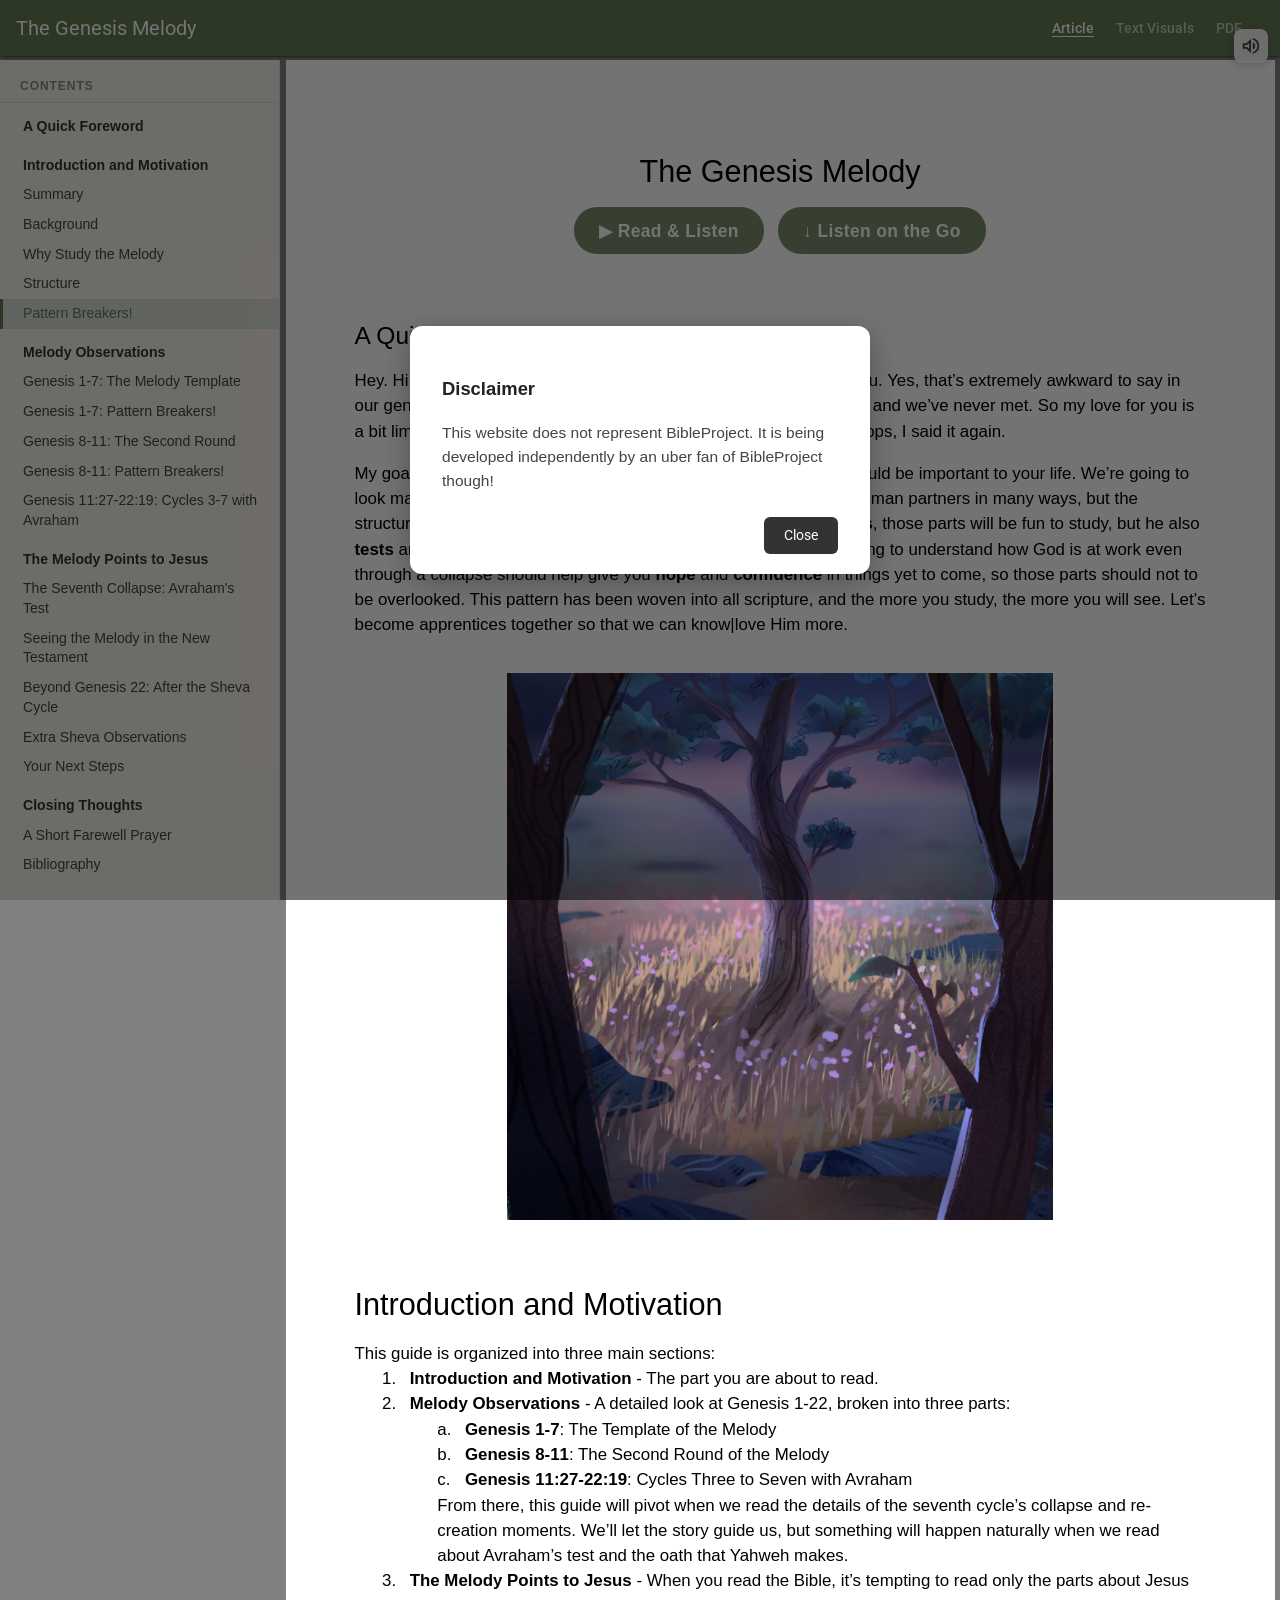
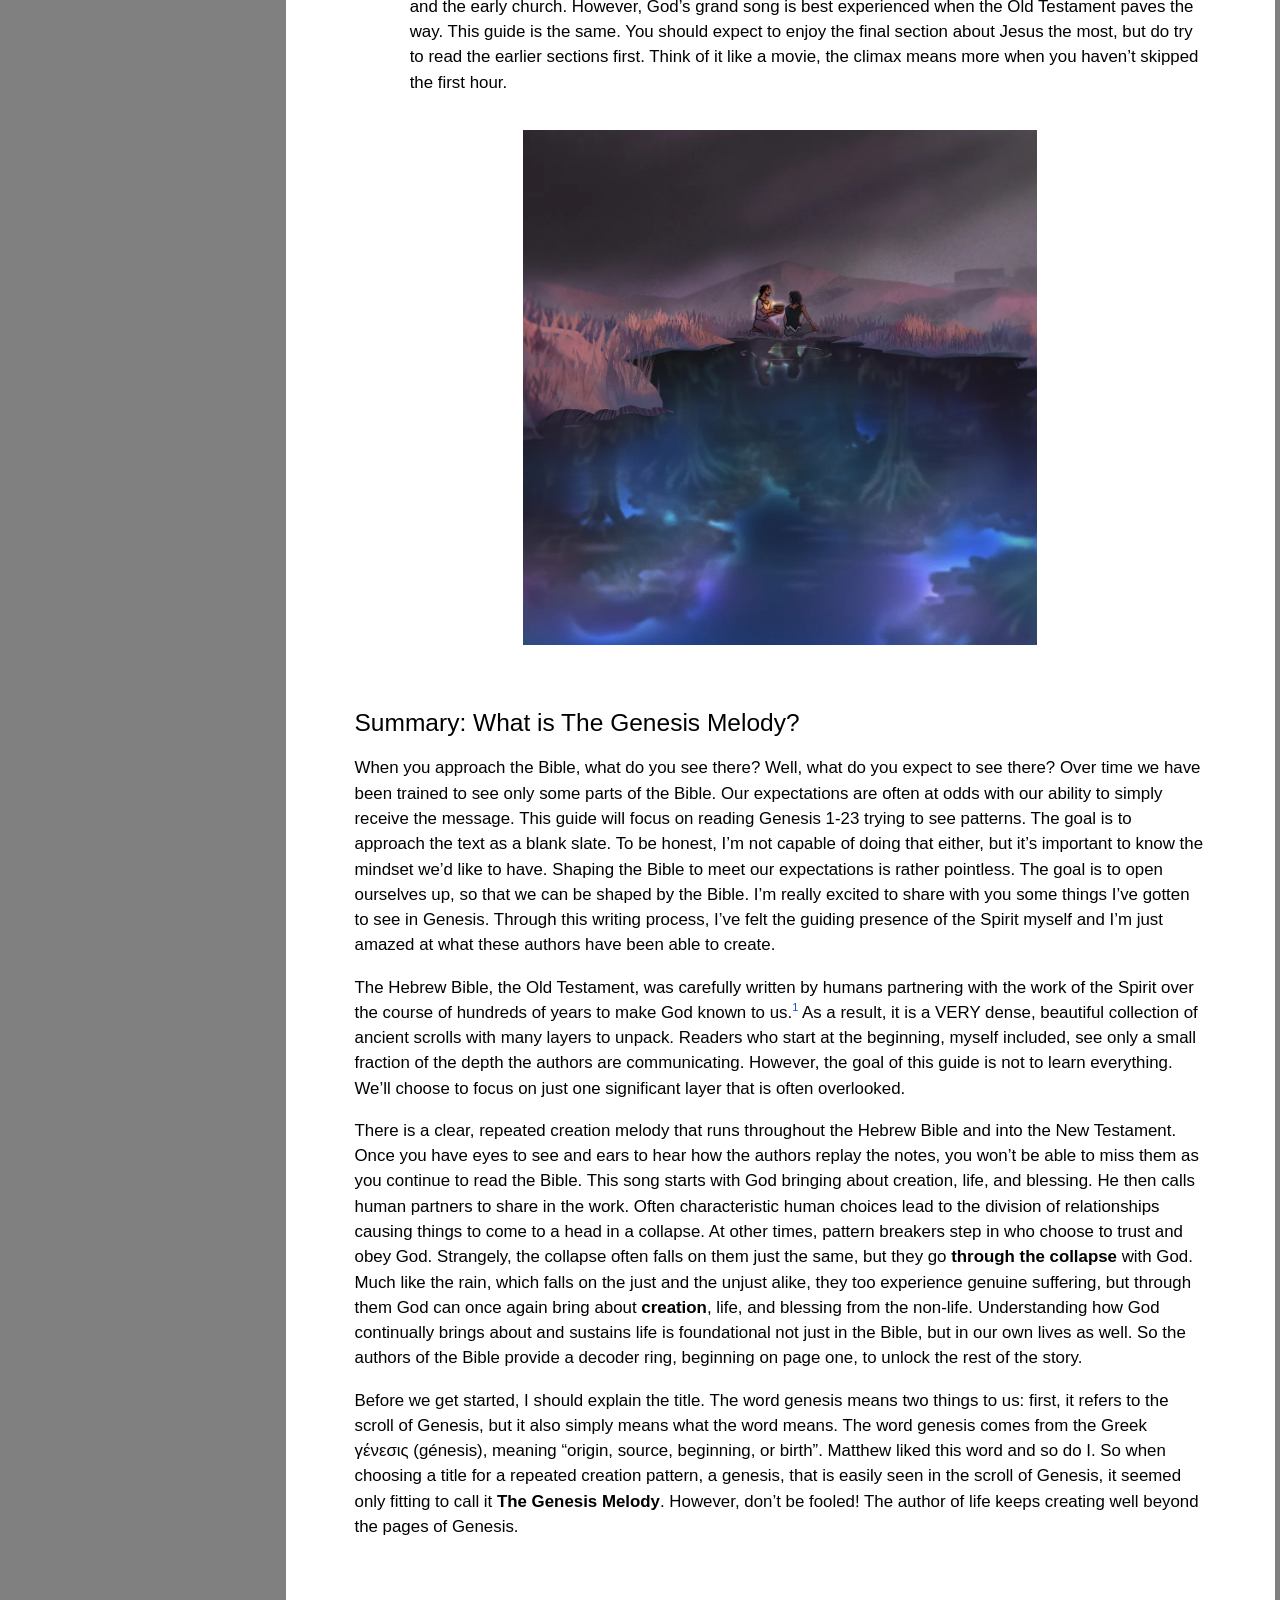
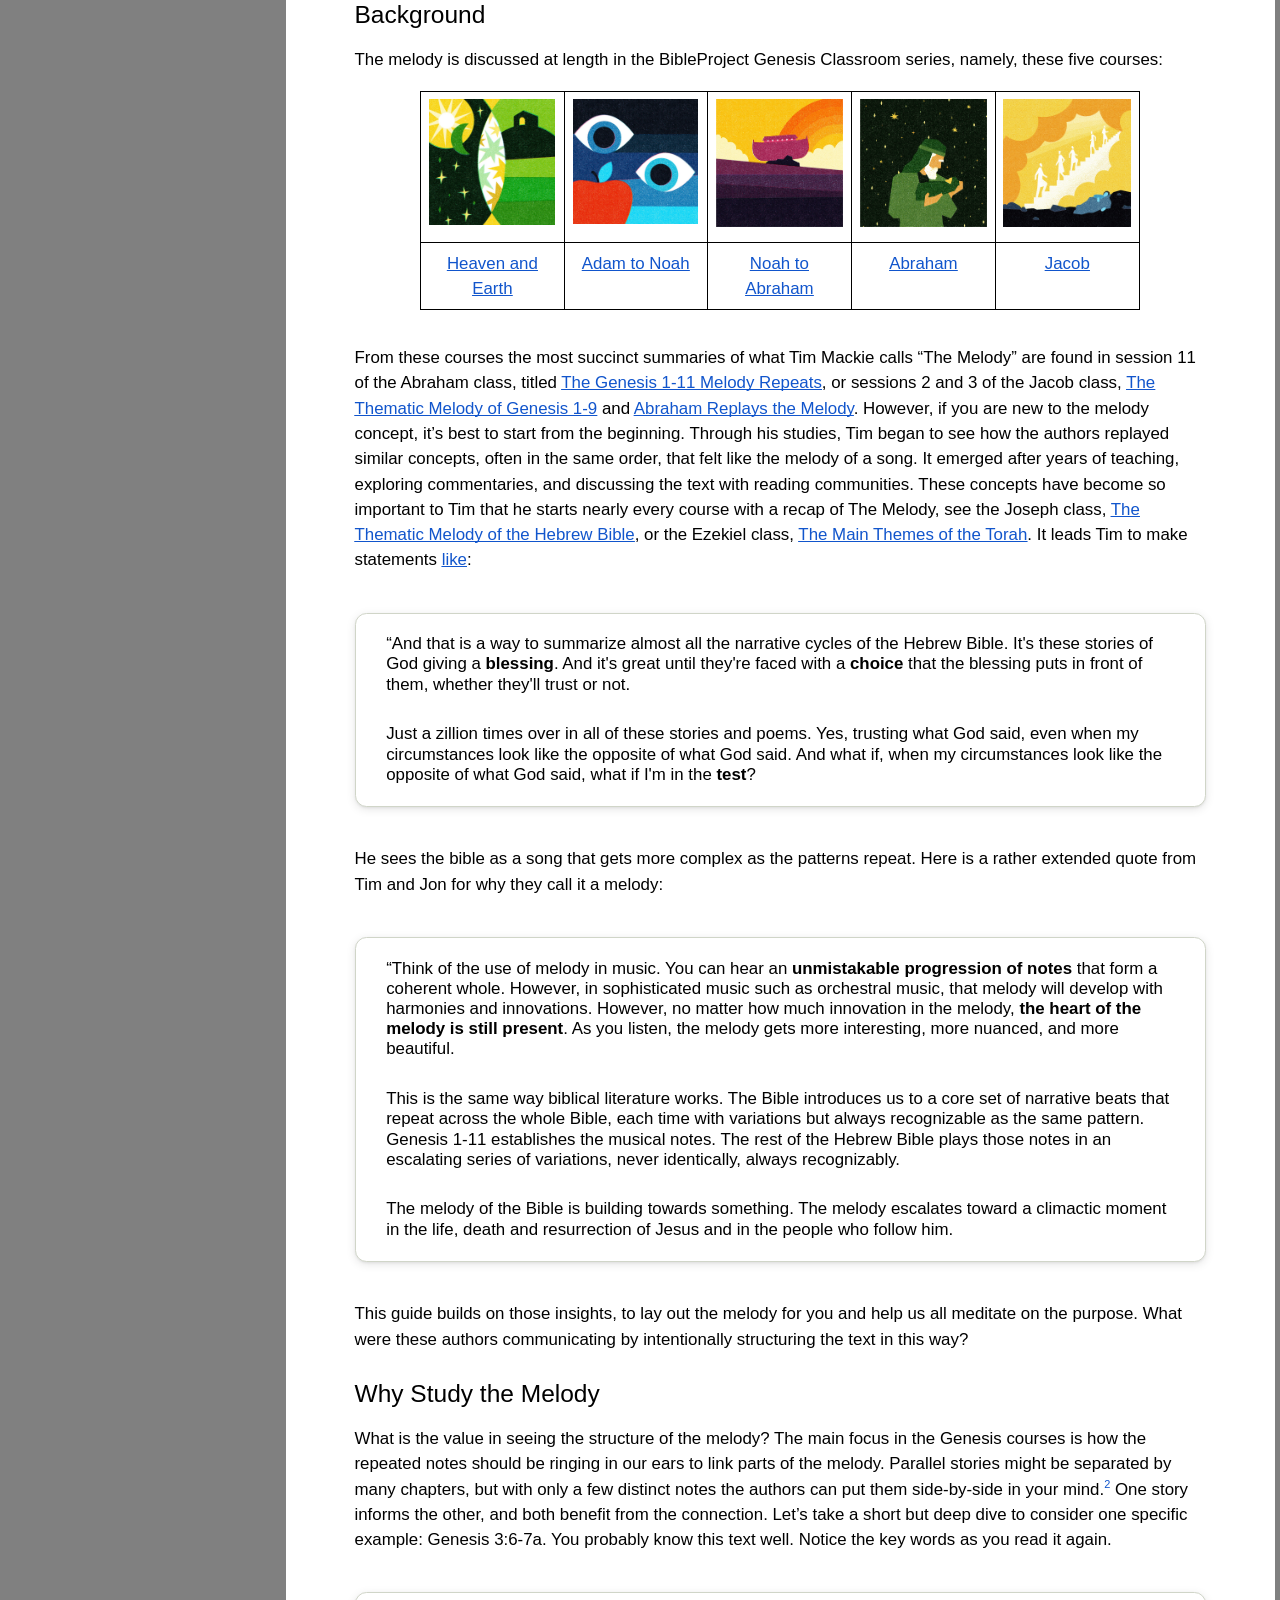
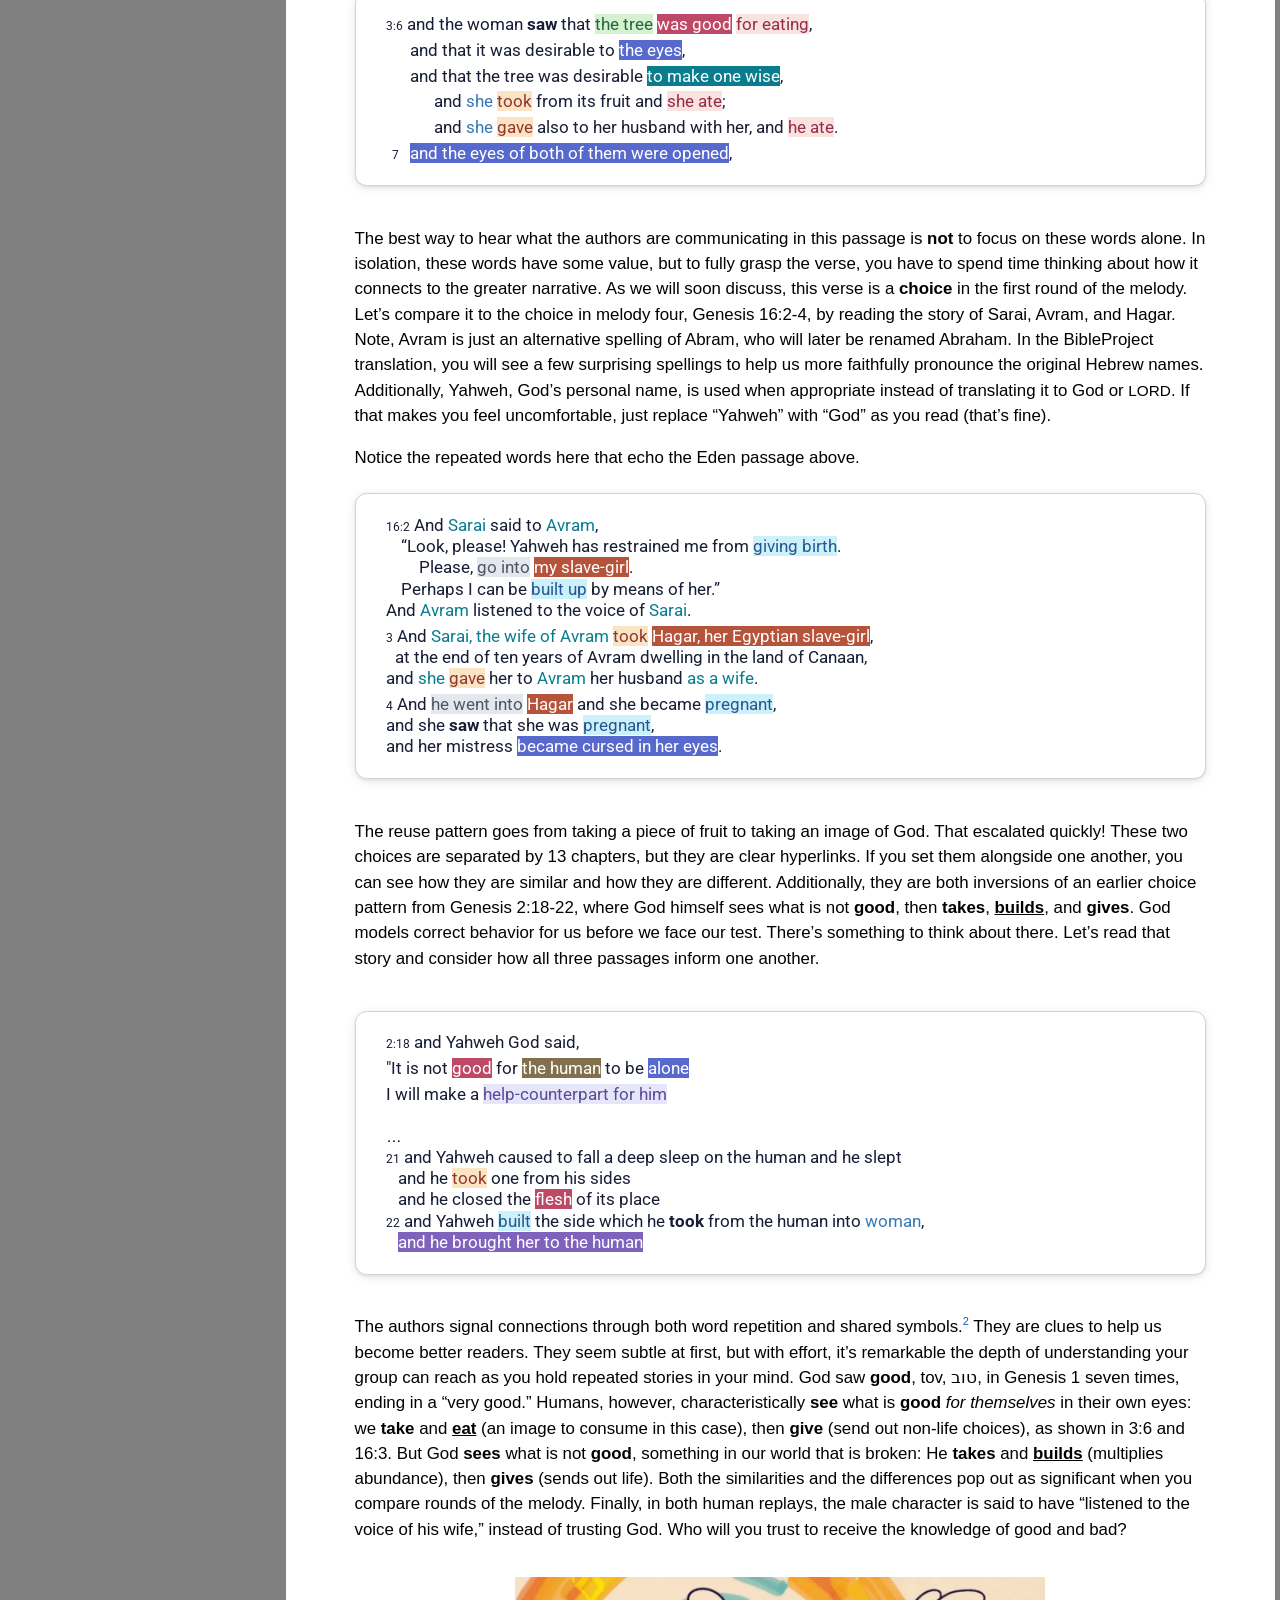
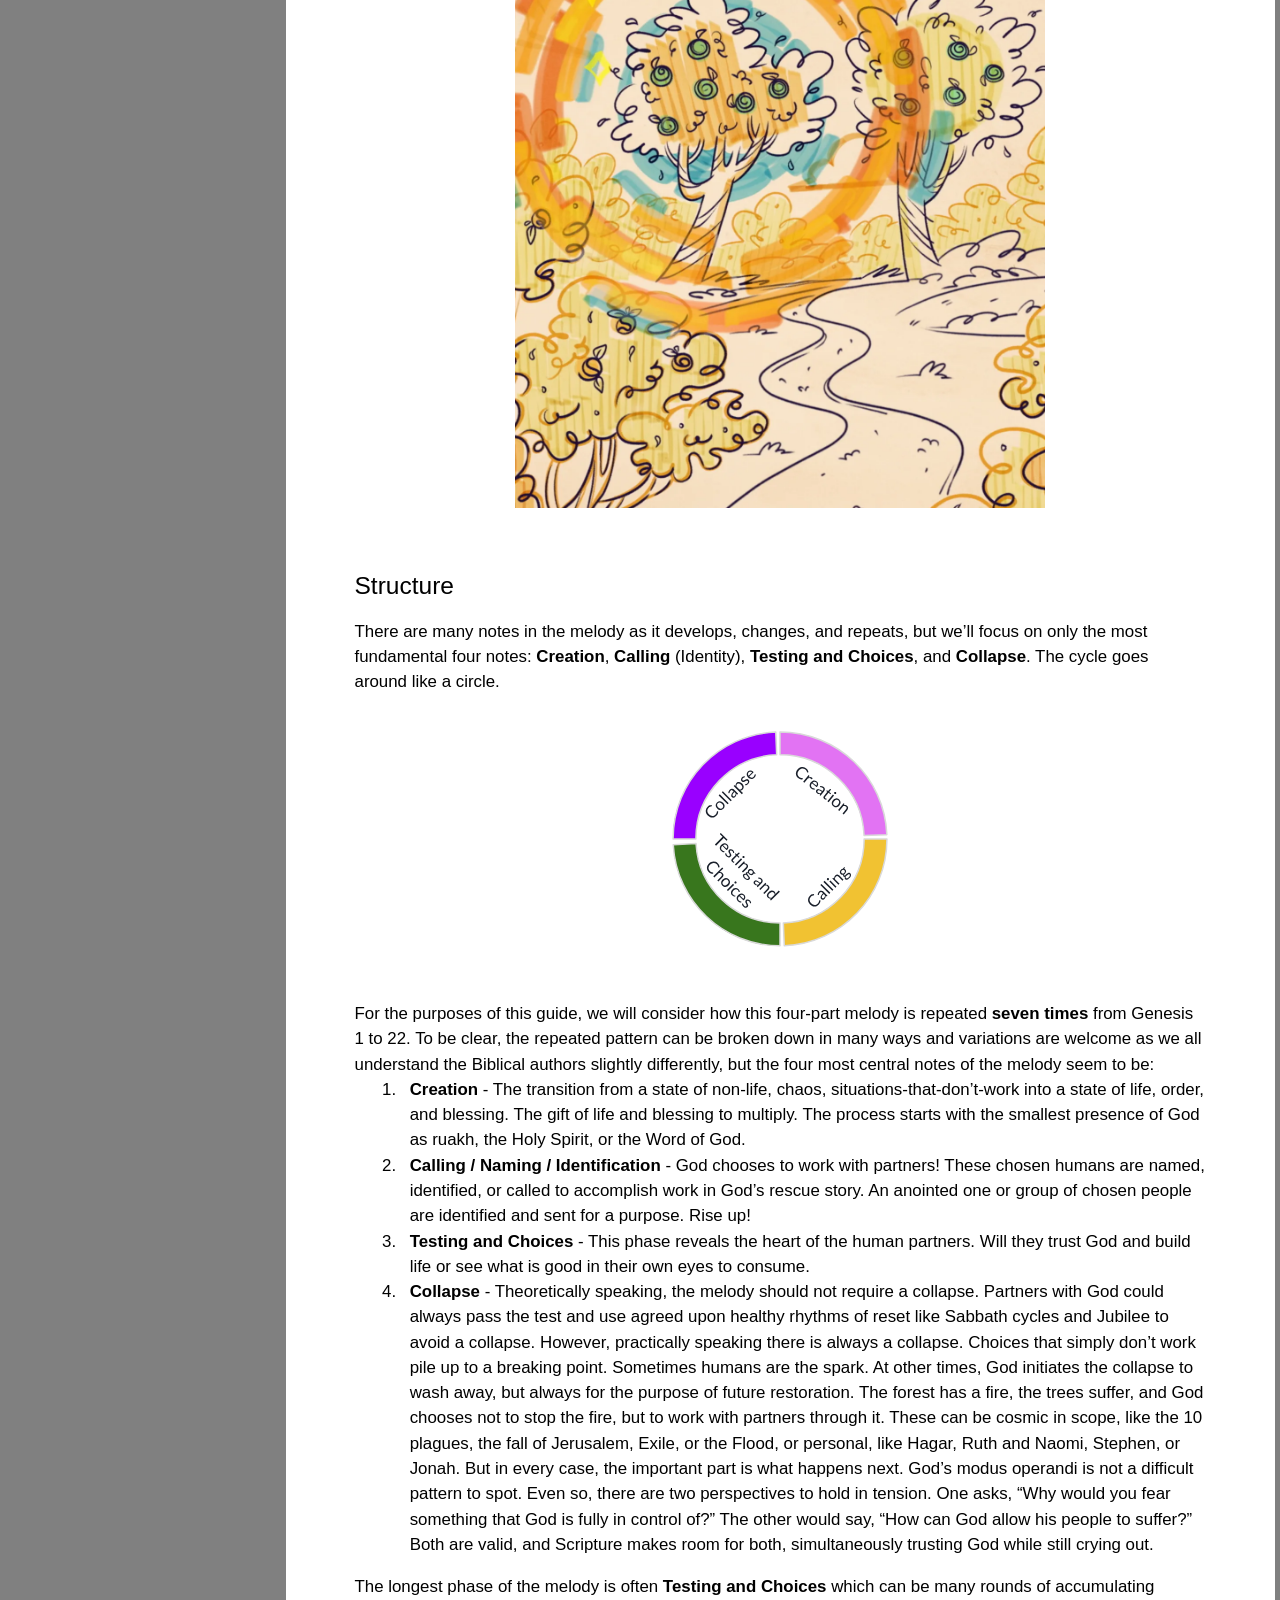
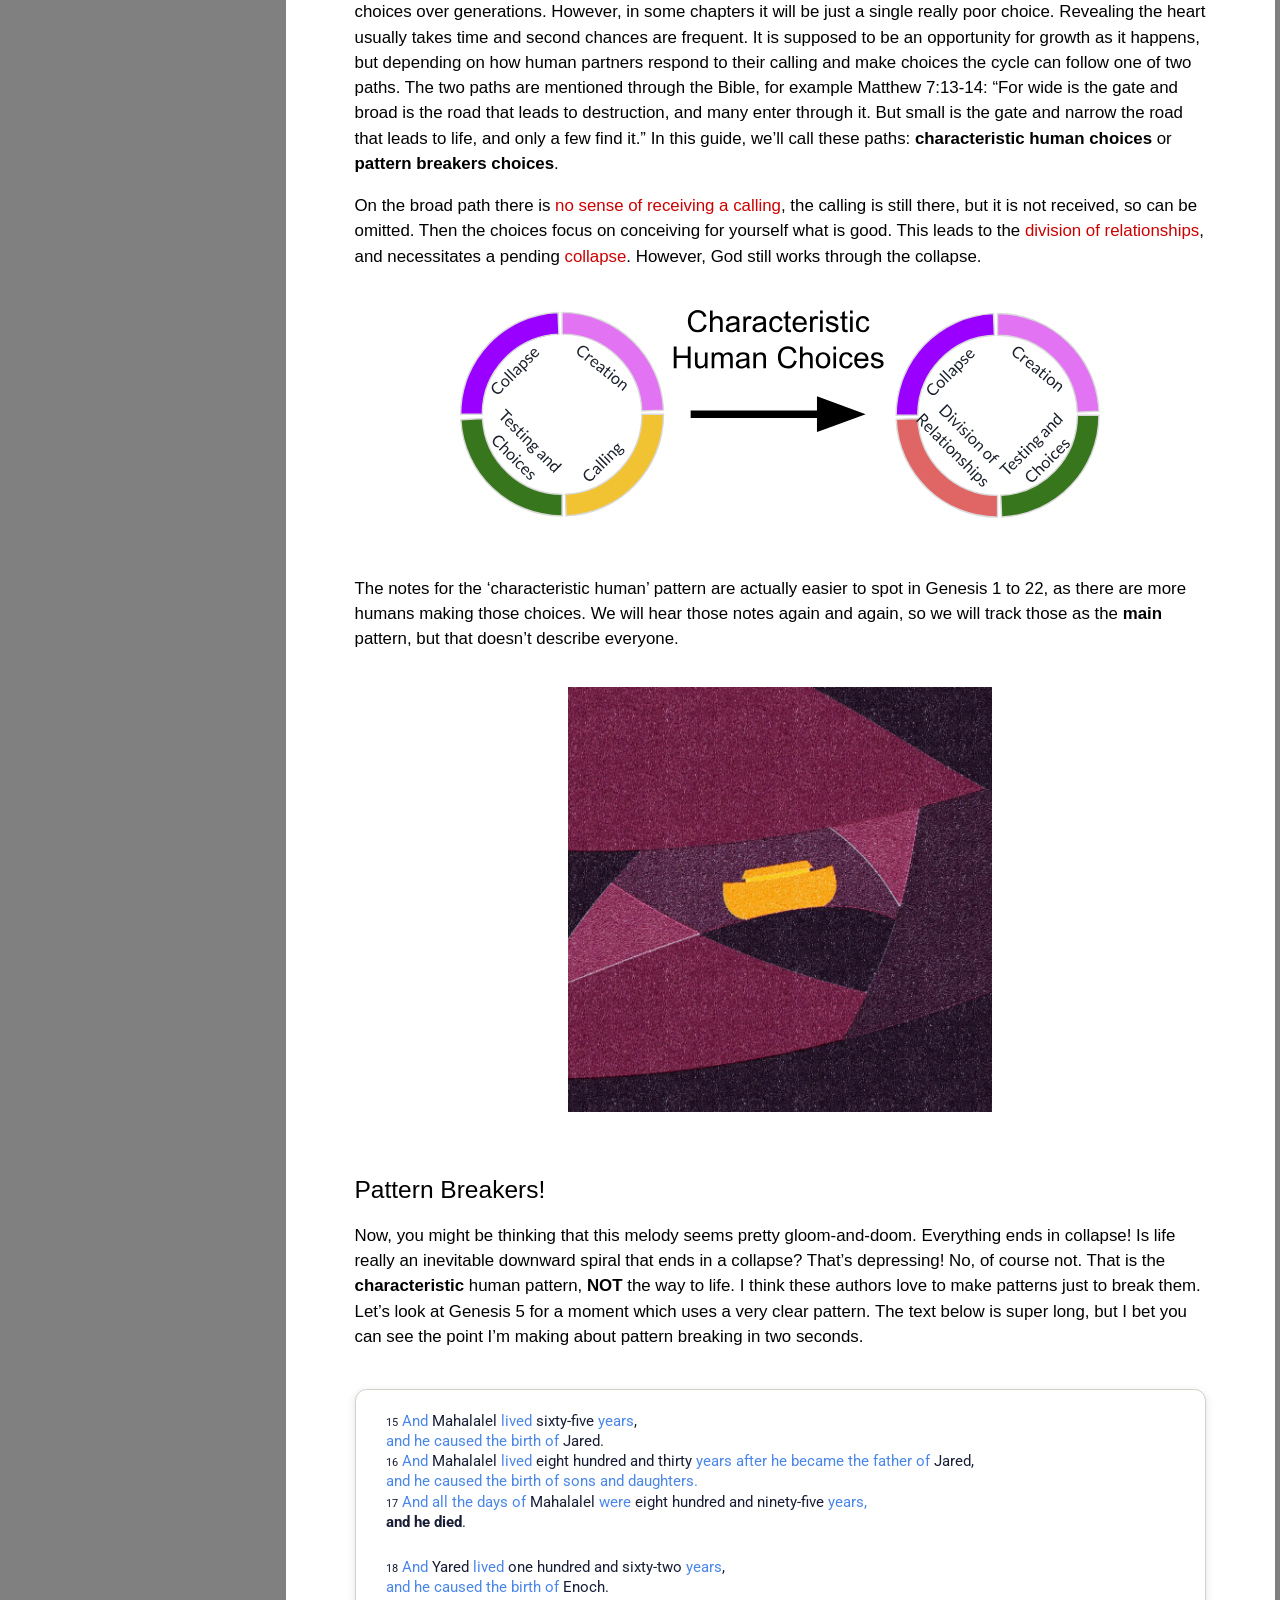
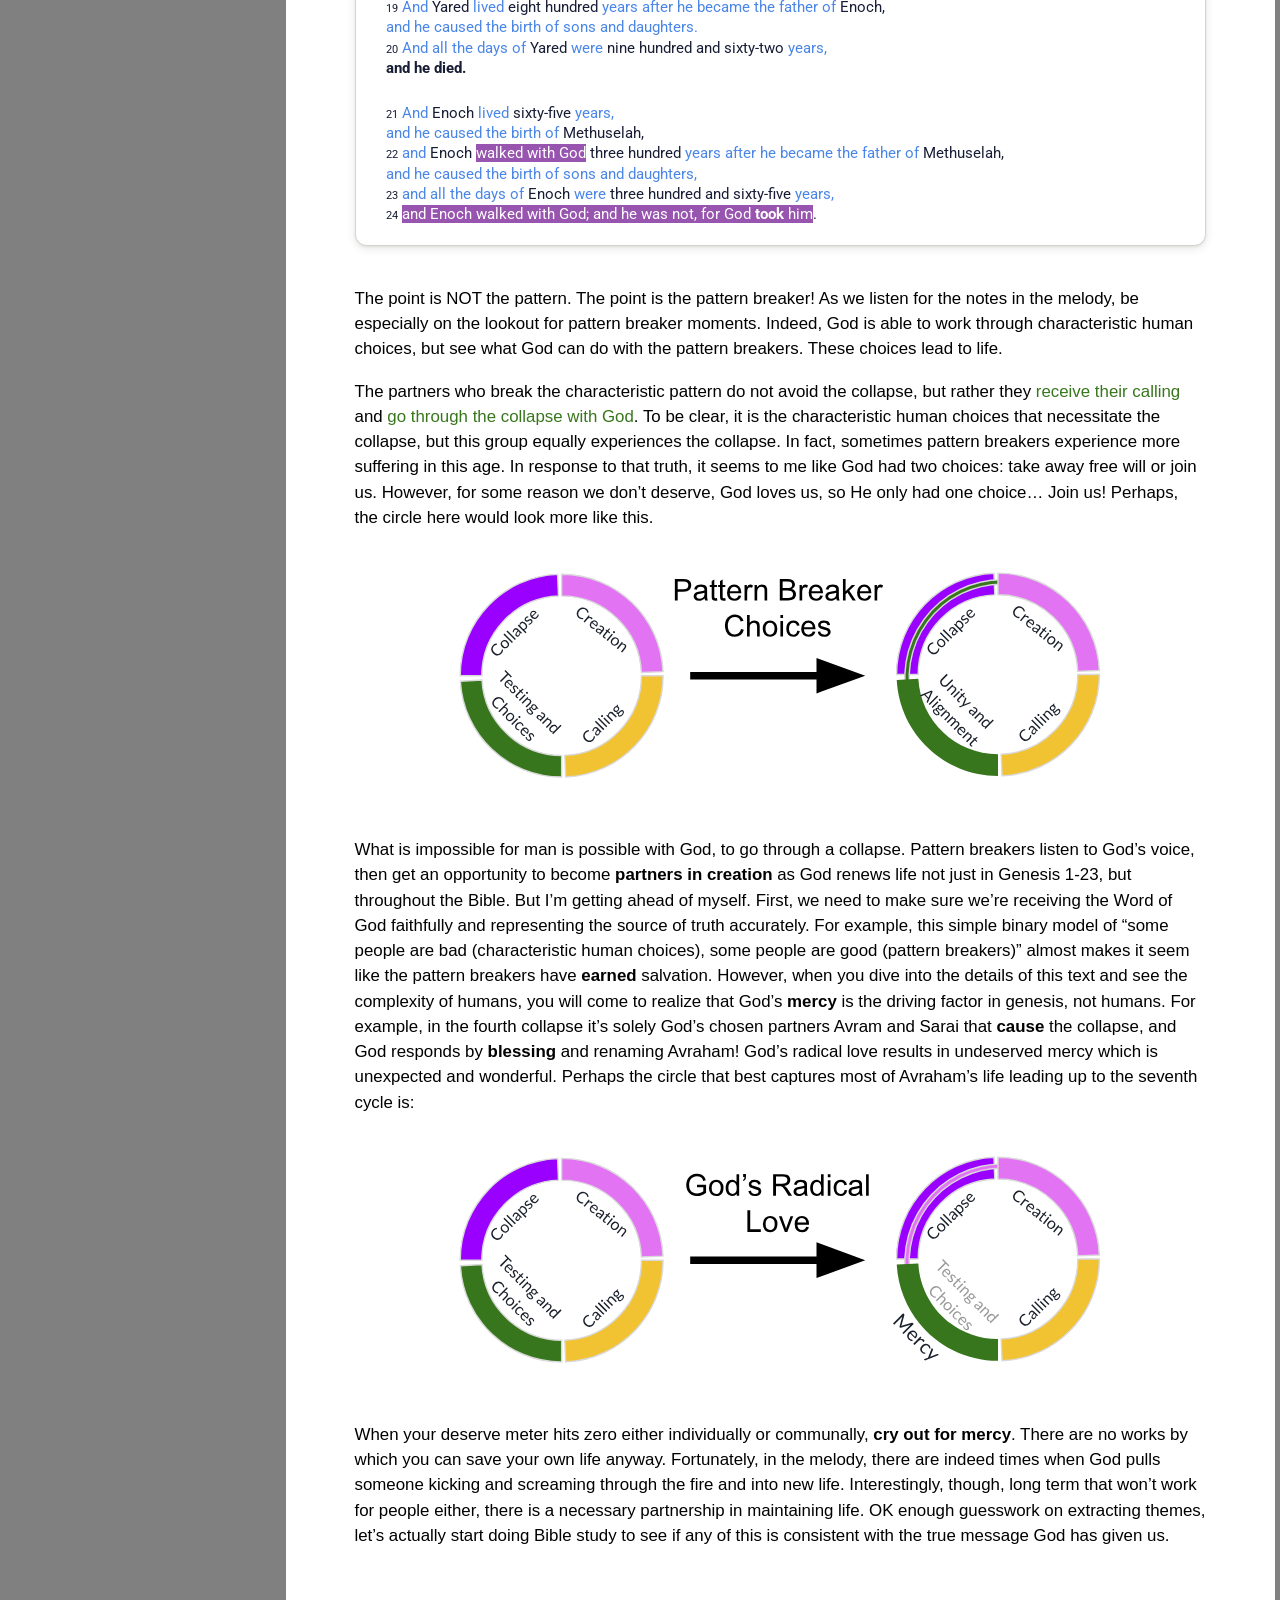
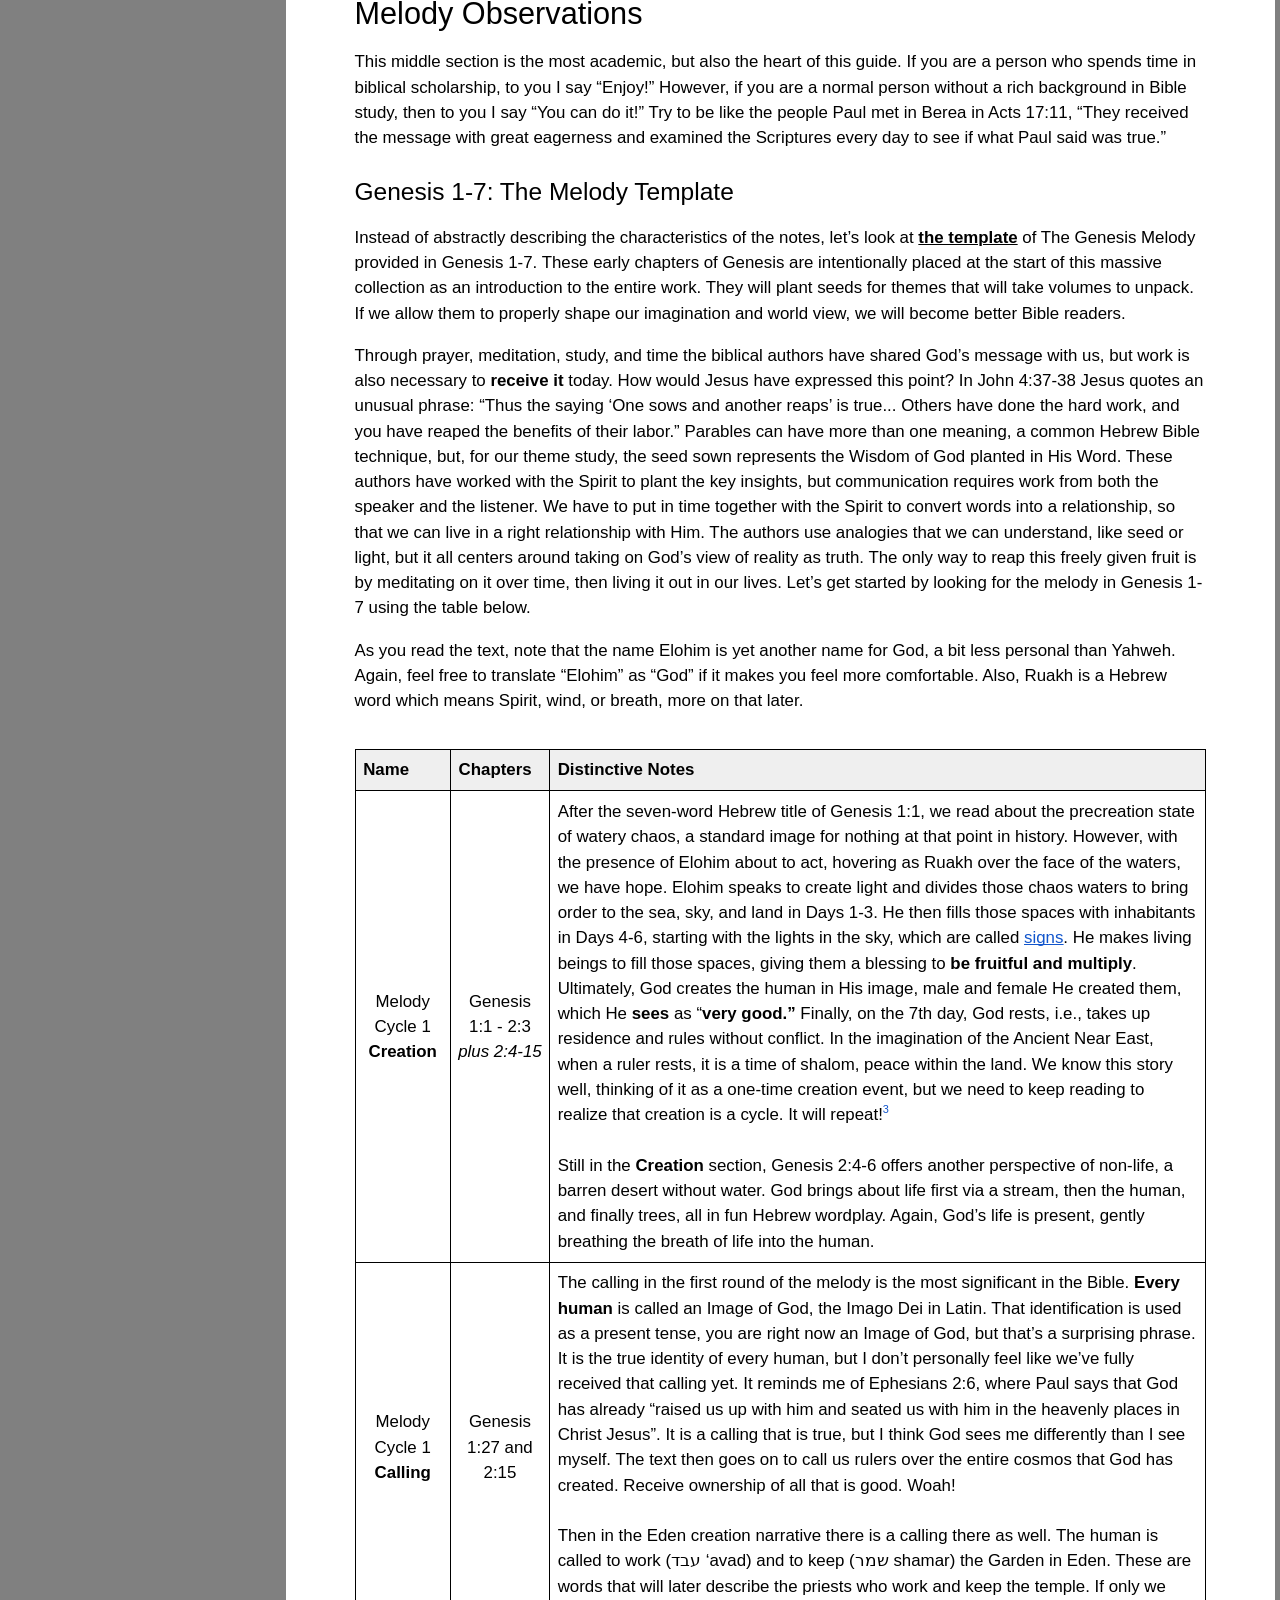
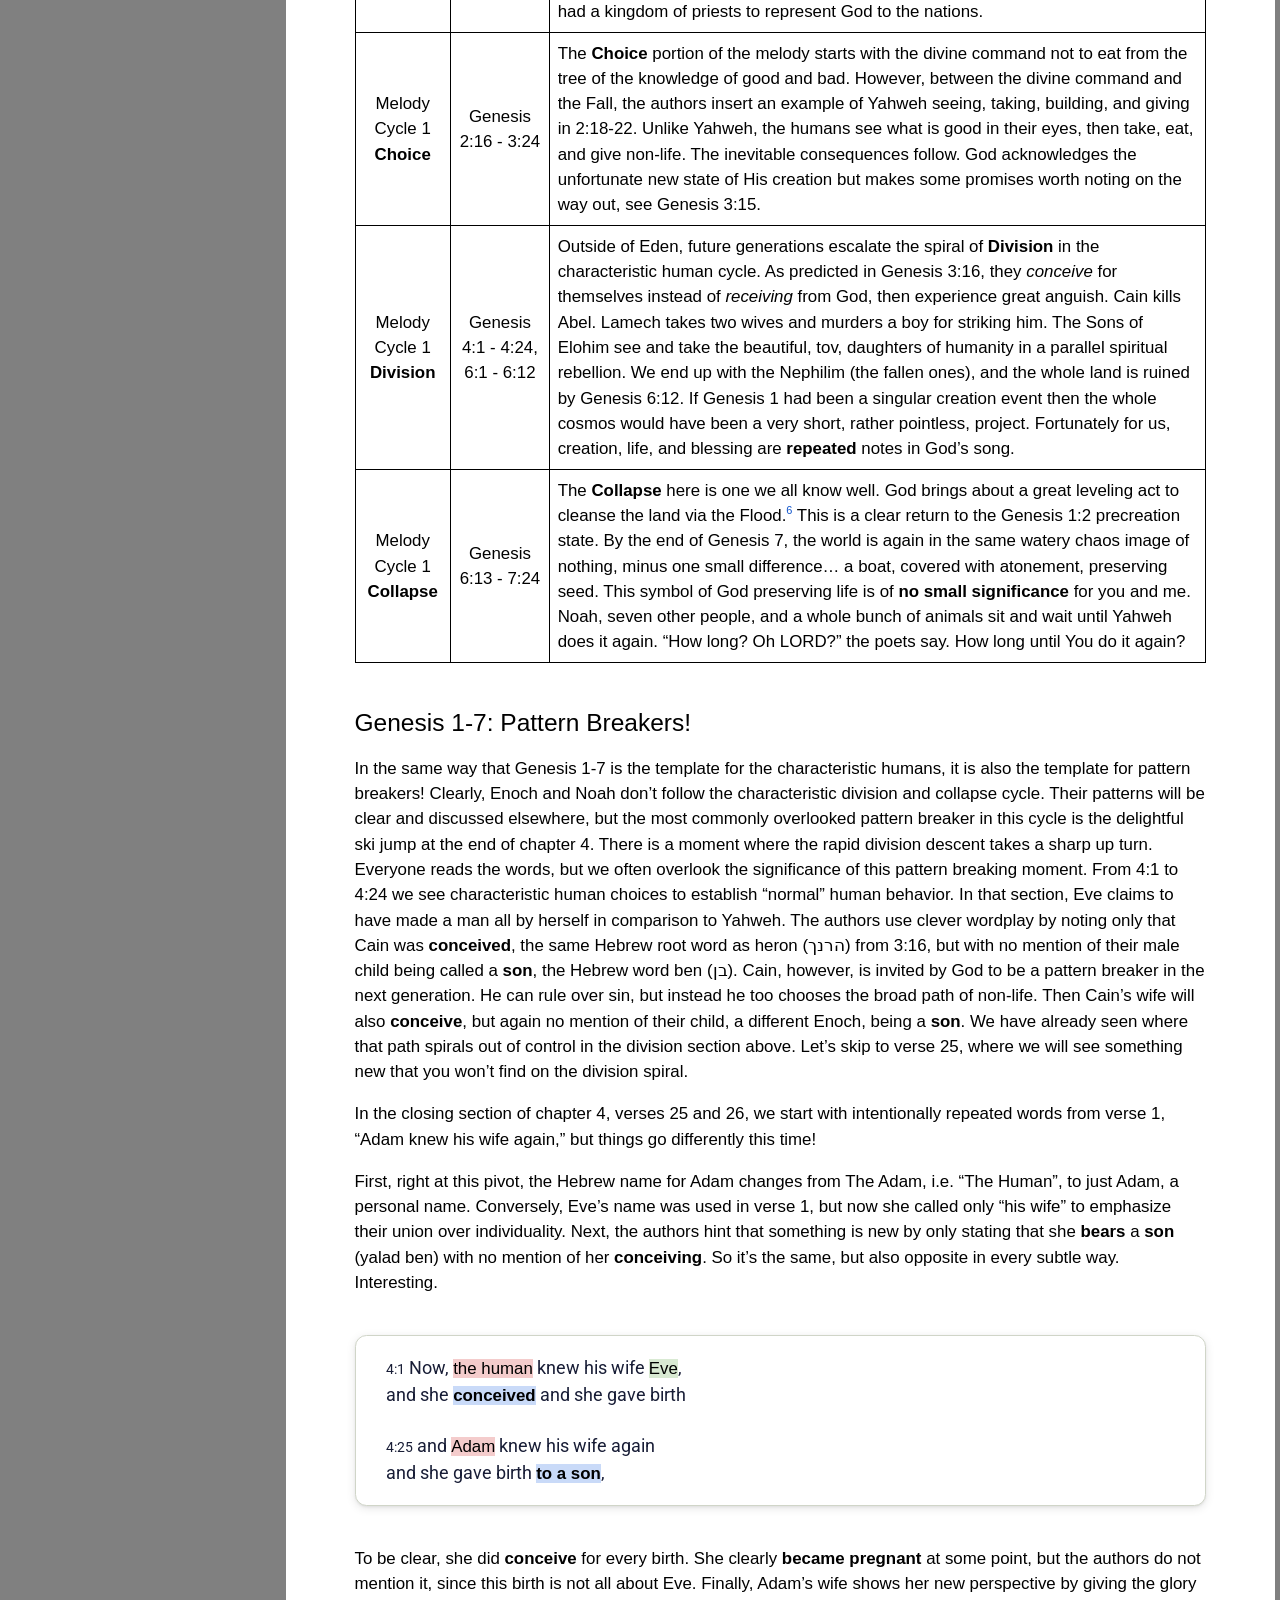
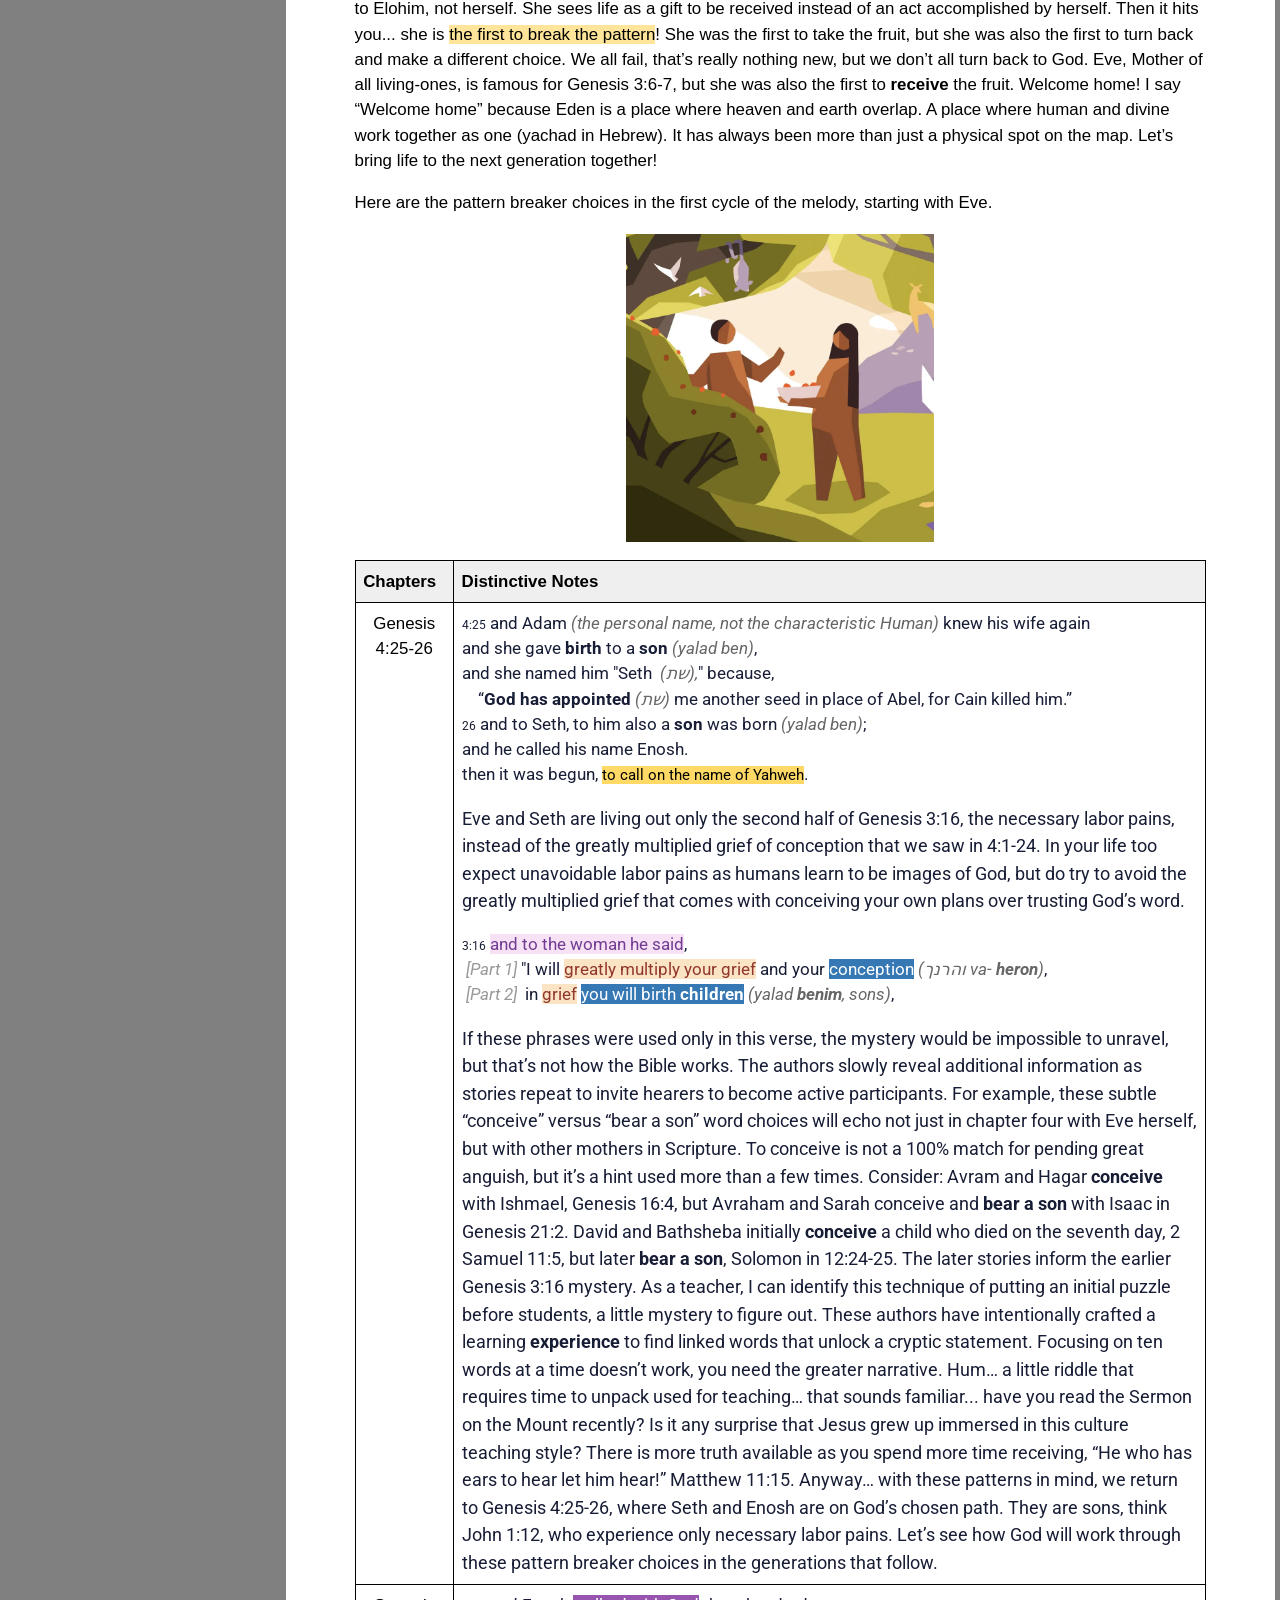
<file: public/index.html>
<!DOCTYPE html>

<html lang="en">
<head>
<meta charset="utf-8"/>
<meta content="width=device-width, initial-scale=1, shrink-to-fit=no" name="viewport"/>
<link href="https://fonts.googleapis.com/css?family=Roboto:300,400,500,700|Material+Icons" rel="stylesheet"/>
<link href="styles/bootstrap-material-design.min.css" rel="stylesheet"/>
<link href="styles/main.css" rel="stylesheet"/>
<link href="styles/genesis-melody-gdoc.css" rel="stylesheet"/>
<link href="styles/genesis-melody.css" rel="stylesheet"/>
<title>The Genesis Melody</title>
</head>
<body>
<!-- Disclaimer modal -->
<div id="gm-disclaimer-overlay">
<div id="gm-disclaimer-box">
<h2>Disclaimer</h2>
<p>This website does not represent BibleProject. It is being developed independently by an uber fan of BibleProject though!</p>
<div id="gm-disclaimer-close-row">
<button id="gm-disclaimer-close">Close</button>
</div>
</div>
</div>
<script>
  (function () {
    var overlay = document.getElementById('gm-disclaimer-overlay');
    function dismiss() { overlay.style.display = 'none'; }
    overlay.addEventListener('click', function (e) {
      if (e.target === overlay) dismiss();
    });
    document.getElementById('gm-disclaimer-close').addEventListener('click', dismiss);

    // Easter egg: press "j" while the disclaimer is showing -> "What's This?"
    // (Nightmare Before Christmas). This whole guide is like Christmas: a
    // surprising, delightful work of Christ.
    function onKey(e) {
      if (overlay.style.display === 'none') {
        document.removeEventListener('keydown', onKey);
        return;
      }
      if (e.key.toLowerCase() === 'j' && !e.ctrlKey && !e.metaKey && !e.altKey) {
        window.location.href = 'https://www.youtube.com/watch?v=o36k8upu3Ks&t=48s';
      }
    }
    document.addEventListener('keydown', onKey);
  })();
</script>
<nav class="navbar navbar-dark fixed-top">
<button aria-label="Open contents" class="gm-hamburger" id="gm-hamburger">☰</button>
<a class="navbar-brand" href="index.html">The Genesis Melody</a>
<div class="gm-page-links">
  <a class="gm-page-link gm-page-active" href="/">Article</a>
  <a class="gm-page-link" href="/reader">Text Visuals</a>
  <a class="gm-page-link" href="/The%20Genesis%20Melody.pdf">PDF</a>
</div>
</nav>
<div class="gm-toc-overlay" id="gm-toc-overlay"></div>
<!-- Audio Player (fixed top-right) -->
<div class="gm-audio-wrap" id="gm-audio-wrap">
<button class="gm-audio-icon" id="gm-audio-toggle" title="Audio Reading">
<svg fill="currentColor" height="22px" viewbox="0 -960 960 960" width="22px" xmlns="http://www.w3.org/2000/svg">
<path d="M560-131v-82q90-26 145-100t55-168q0-94-55-168T560-749v-82q124 28 202 125.5T840-481q0 127-78 224.5T560-131ZM120-360v-240h160l200-200v640L280-360H120Zm440 40v-322q47 22 73.5 66t26.5 96q0 51-26.5 94.5T560-320ZM400-606l-86 86H200v80h114l86 86v-252ZM300-480Z"></path>
</svg>
</button>
<div class="gm-audio-panel" id="gm-audio-panel">
<audio id="gm-audio" preload="metadata" src="audio/TheGenesisMelody.m4a"></audio>
<div class="gm-audio-section-label" id="gm-audio-section-label">A Quick Foreword</div>
<div class="gm-audio-controls">
<button class="gm-audio-btn gm-audio-btn-primary" id="gm-play-pause" title="Play / Pause">
<svg fill="currentColor" height="20" id="gm-play-icon" viewbox="0 0 24 24" width="20">
<path d="M8 5v14l11-7z"></path>
</svg>
<svg fill="currentColor" height="20" id="gm-pause-icon" style="display:none" viewbox="0 0 24 24" width="20">
<path d="M6 4h4v16H6V4zm8 0h4v16h-4V4z"></path>
</svg>
</button>
<button class="gm-audio-btn" id="gm-jump-back" title="Back 10 seconds">
<svg fill="#888" height="22px" viewbox="0 -960 960 960" width="22px" xmlns="http://www.w3.org/2000/svg">
<path d="M480-80q-75 0-140.5-28.5t-114-77q-48.5-48.5-77-114T120-440h80q0 117 81.5 198.5T480-160q117 0 198.5-81.5T760-440q0-117-81.5-198.5T480-720h-6l62 62-56 58-160-160 160-160 56 58-62 62h6q75 0 140.5 28.5t114 77q48.5 48.5 77 114T840-440q0 75-28.5 140.5t-77 114q-48.5 48.5-114 77T480-80ZM360-320v-180h-60v-60h120v240h-60Zm140 0q-17 0-28.5-11.5T460-360v-160q0-17 11.5-28.5T500-560h80q17 0 28.5 11.5T620-520v160q0 17-11.5 28.5T580-320h-80Zm20-60h40v-120h-40v120Z"></path>
</svg>
</button>
<div class="gm-audio-progress-wrap">
<span class="gm-audio-time" id="gm-current-time">0:00</span>
<input class="gm-audio-progress" id="gm-progress" max="100" min="0" step="0.1" type="range" value="0"/>
<span class="gm-audio-time" id="gm-duration">0:00</span>
</div>
</div>
</div>
</div>
<div class="gm-page-wrap">
<!-- Sidebar TOC -->
<aside class="gm-toc" id="gm-toc">
<h2>Contents</h2>
<ul>
<li class="major"><a href="#a-quick-foreword">A Quick Foreword</a></li>
<li class="major"><a href="#introduction-and-motivation">Introduction and Motivation</a>
</li>
<li><a href="#summary">Summary</a></li>
<li><a href="#background">Background</a></li>
<li><a href="#why-study-the-melody">Why Study the Melody</a></li>
<li><a href="#structure">Structure</a></li>
<li><a href="#pattern-breakers">Pattern Breakers!</a></li>
<li class="major"><a href="#melody-observations">Melody Observations</a></li>
<li><a href="#genesis-1-7-the-melody-template">Genesis 1-7: The Melody
                                                Template</a></li>
<li><a href="#genesis-1-7-pattern-breakers">Genesis 1-7: Pattern Breakers!</a>
</li>
<li><a href="#genesis-8-11-the-second-round">Genesis 8-11: The Second Round</a>
</li>
<li><a href="#genesis-8-11-pattern-breakers">Genesis 8-11: Pattern Breakers!</a>
</li>
<li><a href="#genesis-11-27-cycles-three-to-seven-with-avraham">Genesis
                                                11:27-22:19: Cycles 3-7 with Avraham</a></li>
<li class="major"><a href="#the-melody-points-to-jesus">The Melody Points to Jesus</a>
</li>
<li><a href="#the-seventh-collapse">The Seventh Collapse: Avraham's Test</a></li>
<li><a href="#seeing-the-melody-in-the-new-testament">Seeing the Melody in the New
                                                Testament</a></li>
<li><a href="#beyond-genesis-22">Beyond Genesis 22: After the Sheva Cycle</a></li>
<li><a href="#extra-sheva-observations">Extra Sheva Observations</a></li>
<li><a href="#your-next-steps">Your Next Steps</a></li>
<li class="major"><a href="#closing-thoughts">Closing Thoughts</a></li>
<li><a href="#a-short-farewell-prayer">A Short Farewell Prayer</a></li>
<li><a href="#bibliography">Bibliography</a></li>
</ul>
</aside>
<!-- Document content -->
<main class="gm-content gdoc-content">
<div>
<p class="c2"><span class="c16"></span></p>
</div>
<h1 class="c87" id="the-genesis-melody"><span class="c42 c70 c88"><span class="gm-cue" data-sentence-id="3509fca29bfd" data-t-end="4.08" data-t-start="0">The Genesis Melody</span></span></h1>
<p style="text-align:center;margin:8px 0 20px;display:flex;justify-content:center;gap:12px;flex-wrap:wrap;"><button id="gm-demo-btn" style="background:#7a8c6e;color:#fff;border:none;border-radius:20px;padding:9px 22px;font-size:0.95rem;font-weight:600;cursor:pointer;letter-spacing:0.02em;">▶ Read &amp; Listen</button><a href="audio/TheGenesisMelody.m4a" id="gm-listen-btn" style="background:#7a8c6e;color:#fff;border:none;border-radius:20px;padding:9px 22px;font-size:0.95rem;font-weight:600;cursor:pointer;letter-spacing:0.02em;text-decoration:none;">↓ Listen on the Go</a></p>
<p class="c9 c29"><span class="c7"></span></p>
<h2 class="c45" id="a-quick-foreword"><span class="c42 c44"><span class="gm-cue" data-sentence-id="a557ade044d8" data-t-end="5.78" data-t-start="4.08">A Quick Foreword</span></span></h2>
<p class="c30"><span class="gm-cue" data-sentence-id="35fd6ee40418" data-t-end="6.36" data-t-start="5.78">Hey.</span><span class="gm-cue" data-sentence-id="3f6496c4572e" data-t-end="7.02" data-t-start="6.36"> Hi.</span><span class="gm-cue" data-sentence-id="c9f8c808b25c" data-t-end="11" data-t-start="7.02"> Before we get started, I wanted to let you know that I love you.</span><span class="gm-cue" data-sentence-id="f40f59be03d0" data-t-end="15.54" data-t-start="11"> Yes, that’s extremely awkward to say in our generation, but it really shouldn’t be.</span><span class="gm-cue" data-sentence-id="4a3ee51965df" data-t-end="18.32" data-t-start="15.54"> Of course, I don’t know you, and we’ve never met.</span><span class="gm-cue" data-sentence-id="ef6806914cb4" data-t-end="23.66" data-t-start="18.32"> So my love for you is a bit limited, but you are an Image of God like me, so…</span><span class="gm-cue" data-sentence-id="1fc92a48da7c" data-t-end="25.14" data-t-start="23.66"> I love you.</span><span class="gm-cue" data-sentence-id="9fe464b80dcc" data-t-end="26.22" data-t-start="25.14"> Oops, I said it again.</span></p>
<p class="c9 c29"><span class="c7"></span></p>
<p class="c30"><span class="gm-cue" data-sentence-id="d7d1e33deb36" data-t-end="33.26" data-t-start="26.22">My goal here is to help you see a <span class="c11">pattern</span> in Scripture that I think should be important to your life.</span><span class="gm-cue" data-sentence-id="e57eacbd1f40" data-t-end="36.78" data-t-start="33.26"> We’re going to look mainly at Genesis 1-23.</span><span class="gm-cue" data-sentence-id="6cf695118c39" data-t-end="45.84" data-t-start="36.78"> In these chapters God works with his human partners in many ways, but the structure of the text is very carefully designed.</span><span class="gm-cue" data-sentence-id="fa411bda3cc8" data-t-end="56.22" data-t-start="45.84"> God <span class="c11">creates</span> and <span class="c11">calls</span>, those parts will be fun to study, but he also <span class="c11">tests</span> and brings about <span class="c11">collapse</span> in response to human partners.</span><span class="gm-cue" data-sentence-id="ccb02126e0e6" data-t-end="68.26" data-t-start="56.22"> Trying to understand how God is at work even through a collapse should help give you <span class="c11">hope</span> and <span class="c11">confidence</span> in things yet to come, so those parts should not to be overlooked.</span><span class="gm-cue" data-sentence-id="e2f8589e31e4" data-t-end="75.46" data-t-start="68.26"> This pattern has been woven into all scripture, and the more you study, the more you will see.</span><span class="gm-cue" data-sentence-id="acf1f5717ede" data-t-end="80.54" data-t-start="75.46"> Let’s become apprentices together so that we can know|love Him more.</span></p>
<p class="c9 c29"><span class="c7"></span></p>
<p class="c18"><img alt="Painted illustration of a tree in a grassy meadow at dusk, framed by darker trees" src="images/foreword-tree.webp" style="width: 475.50px;"/></p>
<h1 class="c60" id="introduction-and-motivation"><span class="c42 c88 c70"><span class="gm-cue" data-sentence-id="9667352b46fd" data-t-end="86.82" data-t-start="84.7">Introduction and Motivation</span></span></h1>
<p class="c30"><span class="gm-cue" data-sentence-id="7031f7dc1d09" data-t-end="91.86" data-t-start="86.82"><span class="c16">This guide is organized into three main sections:</span></span></p>
<ol class="c85 lst-kix_uy7j5ipdzxo0-0 start" start="1">
<li class="c30 c59 li-bullet-0"><span class="gm-cue" data-sentence-id="aad068bdc9b7" data-t-end="93.56" data-t-start="91.86"><span class="c11">Introduction and Motivation</span></span><span class="gm-cue" data-sentence-id="2d62ea1d6123" data-t-end="96.34" data-t-start="93.56"><span class="c16"> - The part you are about to read.</span></span></li>
<li class="c30 c59 li-bullet-0"><span class="gm-cue" data-sentence-id="225be6b055cb" data-t-end="97.74" data-t-start="96.34"><span class="c11">Melody Observations</span></span><span class="gm-cue" data-sentence-id="6157668bc9b2" data-t-end="103.2" data-t-start="97.74"><span class="c16"> - A detailed look at Genesis 1-22, broken into three parts:</span></span></li>
</ol>
<ol class="c85 lst-kix_uy7j5ipdzxo0-1 start" start="1">
<li class="c30 c74 li-bullet-0"><span class="gm-cue" data-sentence-id="e92bff512c3b" data-t-end="107.44" data-t-start="103.2"><span class="c11">Genesis 1-7</span><span class="c16">: The Template of the Melody</span></span></li>
<li class="c30 c74 li-bullet-0"><span class="gm-cue" data-sentence-id="c13afd5d022f" data-t-end="111.98" data-t-start="107.44"><span class="c11">Genesis 8-11</span><span class="c16">: The Second Round of the Melody</span></span></li>
<li class="c30 c74 li-bullet-0"><span class="gm-cue" data-sentence-id="80b5e026d22c" data-t-end="118.64" data-t-start="111.98"><span class="c11">Genesis 11:27-22:19</span><span class="c16">: Cycles Three to Seven with Avraham</span></span></li>
</ol>
<p class="c30 c75"><span class="gm-cue" data-sentence-id="b8a90552c9e9" data-t-end="126.76" data-t-start="118.64"><span class="c16">From there, this guide will pivot when we read the details of the seventh cycle’s collapse and re-creation moments.</span></span><span class="gm-cue" data-sentence-id="a36f681cdd18" data-t-end="136.4" data-t-start="126.76"><span class="c16"> We’ll let the story guide us, but something will happen naturally when we read about Avraham’s test and the oath that Yahweh makes.</span></span></p>
<ol class="c85 lst-kix_uy7j5ipdzxo0-0" start="3">
<li class="c30 c59 li-bullet-0"><span class="gm-cue" data-sentence-id="02c000cd52f7" data-t-end="139.12" data-t-start="136.4"><span class="c11">The Melody Points to Jesus</span></span><span class="gm-cue" data-sentence-id="a0df6a906e0e" data-t-end="145.48" data-t-start="139.12"><span class="c16"> - When you read the Bible, it’s tempting to read only the parts about Jesus and the early church.</span></span><span class="gm-cue" data-sentence-id="4c82c324a12f" data-t-end="152.5" data-t-start="145.48"><span class="c16"> However, God’s grand song is best experienced when the Old Testament paves the way.</span></span><span class="gm-cue" data-sentence-id="3faa463d254e" data-t-end="154.24" data-t-start="152.5"><span class="c16"> This guide is the same.</span></span><span class="gm-cue" data-sentence-id="a5b0952de7df" data-t-end="162.1" data-t-start="154.24"><span class="c16"> You should expect to enjoy the final section about Jesus the most, but do try to read the earlier sections first.</span></span><span class="gm-cue" data-sentence-id="432d826cbc5d" data-t-end="167.92" data-t-start="162.1"><span class="c16"> Think of it like a movie, the climax means more when you haven’t skipped the first hour.</span></span></li>
</ol>
<p class="c9 c29"><span class="c7"></span></p>
<p class="c18"><img alt="Painted illustration of two people sitting together on a cliff edge at dusk, above a glowing blue underground world" loading="lazy" src="images/intro-cliff.webp" style="width: 447.32px;"/></p>
<h2 class="c45" id="summary"><span class="c42 c44"><span class="gm-cue" data-sentence-id="9517658c6577" data-t-end="175.04" data-t-start="171.16">Summary: What is The Genesis Melody?</span></span></h2>
<p class="c30"><span class="gm-cue" data-sentence-id="87672d72ca3a" data-t-end="178.66" data-t-start="175.04">When you approach the Bible, what do you see there?</span><span class="gm-cue" data-sentence-id="9df242f7d7c2" data-t-end="180.7" data-t-start="178.66"> Well, what do you expect to see there?</span><span class="gm-cue" data-sentence-id="6c3c09b3cb7a" data-t-end="186.08" data-t-start="180.7"> Over time we have been trained to see only some parts of the Bible.</span><span class="gm-cue" data-sentence-id="4c641b46cbbf" data-t-end="192.26" data-t-start="186.08"> Our expectations are often at odds with our ability to simply receive the message.</span><span class="gm-cue" data-sentence-id="955636f50972" data-t-end="198.74" data-t-start="192.26"> This guide will focus on reading Genesis 1-23 trying to see patterns.</span><span class="gm-cue" data-sentence-id="b0b1f7e61ab1" data-t-end="202.74" data-t-start="198.74"> The goal is to approach the text as a blank slate.</span><span class="gm-cue" data-sentence-id="f0ae236fa1e4" data-t-end="209.6" data-t-start="202.74"> To be honest, I’m not capable of doing that either, but it’s important to know the mindset we’d like to have.</span><span class="gm-cue" data-sentence-id="0e973d5ccc5c" data-t-end="214.04" data-t-start="209.6"> Shaping the Bible to meet our expectations is rather pointless.</span><span class="gm-cue" data-sentence-id="9e86a16e7bce" data-t-end="219.06" data-t-start="214.04"> The goal is to open ourselves up, so that we can be shaped by the Bible.</span><span class="gm-cue" data-sentence-id="b314450db25f" data-t-end="223.18" data-t-start="219.06"> I’m really excited to share with you some things I’ve gotten to see in Genesis.</span><span class="gm-cue" data-sentence-id="718caa4a6741" data-t-end="232.7" data-t-start="223.18"> Through this writing process, I’ve felt the guiding presence of the Spirit myself and I’m just amazed at what these authors have been able to create.</span></p>
<p class="c2"><span class="c16"></span></p>
<p class="c30"><span class="gm-cue" data-sentence-id="3338d4ae3ceb" data-t-end="244.18" data-t-start="232.7">The Hebrew Bible, the Old Testament, was carefully written by humans partnering with the work of the Spirit over the course of hundreds of years to make God known to us.<span class="c40 c64"><a class="c49" href="https://bibleproject.com/articles/did-god-or-people-write-bible/">1</a></span></span><span class="gm-cue" data-sentence-id="fd905d70ba48" data-t-end="253.64" data-t-start="244.18"><span class="c16"> As a result, it is a VERY dense, beautiful collection of ancient scrolls with many layers to unpack.</span></span><span class="gm-cue" data-sentence-id="1889a9d24161" data-t-end="261.46" data-t-start="253.64"><span class="c16"> Readers who start at the beginning, myself included, see only a small fraction of the depth the authors are communicating.</span></span><span class="gm-cue" data-sentence-id="b18a4bc3daca" data-t-end="265.28" data-t-start="261.46"><span class="c16"> However, the goal of this guide is not to learn everything.</span></span><span class="gm-cue" data-sentence-id="086bb10fe705" data-t-end="271.36" data-t-start="265.28"><span class="c16"> We’ll choose to focus on just one significant layer that is often overlooked.</span></span></p>
<p class="c2"><span class="c16"></span></p>
<p class="c30"><span class="gm-cue" data-sentence-id="894dc7558f66" data-t-end="280.02" data-t-start="271.36">There is a clear, repeated creation melody that runs throughout the Hebrew Bible and into the New Testament.</span><span class="gm-cue" data-sentence-id="3b0c686d7a5b" data-t-end="289.24" data-t-start="280.02"> Once you have eyes to see and ears to hear how the authors replay the notes, you won’t be able to miss them as you continue to read the Bible.</span><span class="gm-cue" data-sentence-id="a94171f4706d" data-t-end="295" data-t-start="289.24"> This song starts with God bringing about creation, life, and blessing.</span><span class="gm-cue" data-sentence-id="ac37f2acf6ff" data-t-end="300.26" data-t-start="295"> He then calls human partners to share in the work.</span><span class="gm-cue" data-sentence-id="055ccaa23838" data-t-end="308.98" data-t-start="300.26"> Often characteristic human choices lead to the division of relationships causing things to come to a head in a collapse.</span><span class="gm-cue" data-sentence-id="44efea263d0d" data-t-end="316.26" data-t-start="308.98"> At other times, pattern breakers step in who choose to trust and obey God.</span><span class="gm-cue" data-sentence-id="b76a0e0e2d0f" data-t-end="325.32" data-t-start="316.26"> Strangely, the collapse often falls on them just the same, but they go <span class="c11">through the collapse</span> with God.</span><span class="gm-cue" data-sentence-id="23aa21e9f150" data-t-end="342.32" data-t-start="325.32"> Much like the rain, which falls on the just and the unjust alike, they too experience genuine suffering, but through them God can once again bring about <span class="c11">creation</span>, life, and blessing from the non-life.</span><span class="gm-cue" data-sentence-id="ff1a8d0bcf54" data-t-end="351.62" data-t-start="342.32"> Understanding how God continually brings about and sustains life is foundational not just in the Bible, but in our own lives as well.</span><span class="gm-cue" data-sentence-id="5709954feb7c" data-t-end="360.94" data-t-start="351.62"> So the authors of the Bible provide a decoder ring, beginning on page one, to unlock the rest of the story.</span></p>
<p class="c2"><span class="c16"></span></p>
<p class="c30"><span class="gm-cue" data-sentence-id="6e5996a00394" data-t-end="364.28" data-t-start="360.94">Before we get started, I should explain the title.</span><span class="gm-cue" data-sentence-id="4cfc657be313" data-t-end="374.76" data-t-start="364.28"> The word genesis means two things to us: first, it refers to the scroll of Genesis, but it also simply means what the word means.</span><span class="gm-cue" data-sentence-id="6d419e9d5185" data-t-end="384.6" data-t-start="374.76"> The word genesis comes from the Greek γένεσις (génesis), meaning “origin, source, beginning, or birth”.</span><span class="gm-cue" data-sentence-id="91fe22ee9ee9" data-t-end="387.36" data-t-start="384.6"> Matthew liked this word and so do I.</span><span class="gm-cue" data-sentence-id="41056a95bfe3" data-t-end="400.5" data-t-start="387.36"> So when choosing a title for a repeated creation pattern, a genesis, that is easily seen in the scroll of Genesis, it seemed only fitting to call it <span class="c11">The Genesis Melody</span>.</span><span class="gm-cue" data-sentence-id="27c7f2e94178" data-t-end="402.06" data-t-start="400.5"><span class="c16"> However, don’t be fooled!</span></span><span class="gm-cue" data-sentence-id="15a69bf075bc" data-t-end="409.7" data-t-start="402.06"><span class="c16"> The author of life keeps creating well beyond the pages of Genesis.</span></span></p>
<p class="c2"><span class="c16"></span></p>
<hr style="page-break-before:always;display:none;"/>
<p class="c2"><span class="c16"></span></p>
<h2 class="c45" id="background"><span class="c42 c44"><span class="gm-cue" data-sentence-id="c136186f5614" data-t-end="411.7" data-t-start="409.7">Background</span></span></h2>
<p class="c30"><span class="gm-cue" data-sentence-id="a3ac4cd861cb" data-t-end="421.22" data-t-start="411.7"><span class="c16">The melody is discussed at length in the BibleProject Genesis Classroom series, namely, these five courses:</span></span></p>
<table class="c106 gm-course-tiles">
<tr class="c80">
<td class="c58" colspan="1" rowspan="1">
<p class="c18"><span style="overflow: hidden; display: inline-block; margin: 0.00px 0.00px; border: 0.00px solid #000000; transform: rotate(0.00rad) translateZ(0px); -webkit-transform: rotate(0.00rad) translateZ(0px); width: 109.50px; height: 109.50px;"><img alt="" src="images/image9.png" style="width: 109.50px; height: 109.50px; margin-left: 0.00px; margin-top: 0.00px; transform: rotate(0.00rad) translateZ(0px); -webkit-transform: rotate(0.00rad) translateZ(0px);" title=""/></span></p>
</td>
<td class="c58" colspan="1" rowspan="1">
<p class="c18"><span style="overflow: hidden; display: inline-block; margin: 0.00px 0.00px; border: 0.00px solid #000000; transform: rotate(0.00rad) translateZ(0px); -webkit-transform: rotate(0.00rad) translateZ(0px); width: 108.50px; height: 108.50px;"><img alt="" src="images/image3.png" style="width: 108.50px; height: 108.50px; margin-left: 0.00px; margin-top: 0.00px; transform: rotate(0.00rad) translateZ(0px); -webkit-transform: rotate(0.00rad) translateZ(0px);" title=""/></span></p>
</td>
<td class="c58" colspan="1" rowspan="1">
<p class="c18"><span style="overflow: hidden; display: inline-block; margin: 0.00px 0.00px; border: 0.00px solid #000000; transform: rotate(0.00rad) translateZ(0px); -webkit-transform: rotate(0.00rad) translateZ(0px); width: 111.00px; height: 110.67px;"><img alt="" src="images/image12.png" style="width: 111.00px; height: 110.67px; margin-left: 0.00px; margin-top: 0.00px; transform: rotate(0.00rad) translateZ(0px); -webkit-transform: rotate(0.00rad) translateZ(0px);" title=""/></span></p>
</td>
<td class="c58" colspan="1" rowspan="1">
<p class="c18"><span style="overflow: hidden; display: inline-block; margin: 0.00px 0.00px; border: 0.00px solid #000000; transform: rotate(0.00rad) translateZ(0px); -webkit-transform: rotate(0.00rad) translateZ(0px); width: 111.00px; height: 110.67px;"><img alt="" src="images/image6.png" style="width: 111.00px; height: 110.67px; margin-left: 0.00px; margin-top: 0.00px; transform: rotate(0.00rad) translateZ(0px); -webkit-transform: rotate(0.00rad) translateZ(0px);" title=""/></span></p>
</td>
<td class="c58" colspan="1" rowspan="1">
<p class="c18"><span style="overflow: hidden; display: inline-block; margin: 0.00px 0.00px; border: 0.00px solid #000000; transform: rotate(0.00rad) translateZ(0px); -webkit-transform: rotate(0.00rad) translateZ(0px); width: 111.00px; height: 110.67px;"><img alt="" src="images/image10.png" style="width: 111.00px; height: 110.67px; margin-left: 0.00px; margin-top: 0.00px; transform: rotate(0.00rad) translateZ(0px); -webkit-transform: rotate(0.00rad) translateZ(0px);" title=""/></span></p>
</td>
</tr>
<tr class="c80">
<td class="c58" colspan="1" rowspan="1">
<p class="c18"><span class="gm-cue" data-sentence-id="bc928157368f" data-t-end="422.64" data-t-start="421.22"><span class="c21"><a class="c49" href="https://bibleproject.com/classroom/heaven-and-earth">Heaven
                                                                        and Earth</a></span></span></p>
</td>
<td class="c58" colspan="1" rowspan="1">
<p class="c18"><span class="gm-cue" data-sentence-id="f1715a42d7eb" data-t-end="424.3" data-t-start="422.64"><span class="c21"><a class="c49" href="https://bibleproject.com/classroom/adam-to-noah">Adam
                                                                        to Noah</a></span></span></p>
</td>
<td class="c58" colspan="1" rowspan="1">
<p class="c18"><span class="gm-cue" data-sentence-id="981cb832a0da" data-t-end="426.4" data-t-start="424.3"><span class="c21"><a class="c49" href="https://bibleproject.com/classroom/noah-to-abraham">Noah
                                                                        to Abraham</a></span></span></p>
</td>
<td class="c58" colspan="1" rowspan="1">
<p class="c18"><span class="gm-cue" data-sentence-id="cd0eed7cff00" data-t-end="427.76" data-t-start="426.4"><span class="c21"><a class="c49" href="https://bibleproject.com/classroom/abraham">Abraham</a></span></span>
</p>
</td>
<td class="c58" colspan="1" rowspan="1">
<p class="c18"><span class="gm-cue" data-sentence-id="b9a4d659dbd6" data-t-end="429.1" data-t-start="427.76"><span class="c21"><a class="c49" href="https://bibleproject.com/classroom/jacob">Jacob</a></span></span>
</p>
</td>
</tr>
</table>
<p class="c2"><span class="c16"></span></p>
<p class="c30"><span class="gm-cue" data-sentence-id="3ca49ff25f3f" data-t-end="450.62" data-t-start="429.1">From these courses the most succinct summaries of what Tim Mackie calls “The Melody” are found in session 11 of the Abraham class, titled <span class="c21"><a class="c49" href="https://bibleproject.com/classroom/abraham/sessions/11">The Genesis 1-11 Melody Repeats</a></span>, or sessions 2 and 3 of the Jacob class, <span class="c21"><a class="c49" href="https://bibleproject.com/classroom/jacob/sessions/2">The Thematic Melody of Genesis 1-9</a></span> and <span class="c21"><a class="c49" href="https://bibleproject.com/classroom/jacob/sessions/3">Abraham Replays the Melody</a></span>.</span><span class="gm-cue" data-sentence-id="091ea0bdaef1" data-t-end="456.18" data-t-start="450.62"> However, if you are new to the melody concept, it’s best to start from the beginning.</span><span class="gm-cue" data-sentence-id="957fa8921166" data-t-end="466.48" data-t-start="456.18"> Through his studies, Tim began to see how the authors replayed similar concepts, often in the same order, that felt like the melody of a song.</span><span class="gm-cue" data-sentence-id="dc4ed2b745c6" data-t-end="474.58" data-t-start="466.48"> It emerged after years of teaching, exploring commentaries, and discussing the text with reading communities.</span><span class="gm-cue" data-sentence-id="ea2ba906e03d" data-t-end="488.76" data-t-start="474.58"> These concepts have become so important to Tim that he starts nearly every course with a recap of The Melody, see the Joseph class, <span class="c21"><a class="c49" href="https://bibleproject.com/classroom/joseph/sessions/2">The Thematic Melody of the Hebrew Bible</a></span>, or the Ezekiel class, <span class="c21"><a class="c49" href="https://bibleproject.com/classroom/ezekiel/sessions/2">The Main Themes of the Torah</a></span>.</span><span class="gm-cue" data-sentence-id="148b82b477a4" data-t-end="492.42" data-t-start="488.76"> It leads Tim to make statements <span class="c21"><a class="c49" href="https://bibleproject.com/classroom/rise-of-the-messiah/sessions/13?t=2324">like</a></span>:</span></p>
<p class="c2"><span class="c16"></span></p>
<p class="c20"><span class="gm-cue" data-sentence-id="ea462c4698d1" data-t-end="497.94" data-t-start="492.42">“And that is a way to summarize almost all the narrative cycles of the Hebrew Bible.</span><span class="gm-cue" data-sentence-id="55dcba156ba3" data-t-end="501.3" data-t-start="497.94"> It's these stories of God giving a <span class="c11">blessing</span>.</span><span class="gm-cue" data-sentence-id="42c8673c1d8b" data-t-end="507.96" data-t-start="501.3"> And it's great until they're faced with a <span class="c11">choice</span> that the blessing puts in front of them, whether they'll trust or not.</span></p>
<p class="c20"><br/></p>
<p class="c20"><span class="gm-cue" data-sentence-id="887a4edc2897" data-t-end="513.02" data-t-start="507.96">Just a zillion times over in all of these stories and poems.</span><span class="gm-cue" data-sentence-id="8d497196973e" data-t-end="519.62" data-t-start="513.02"> Yes, trusting what God said, even when my circumstances look like the opposite of what God said.</span><span class="gm-cue" data-sentence-id="e2f0e0b409e0" data-t-end="528.12" data-t-start="519.62"> And what if, when my circumstances look like the opposite of what God said, what if I'm in the <span class="c11">test</span>?</span></p>
<p class="c2"><span class="c16"></span></p>
<p class="c30"><span class="gm-cue" data-sentence-id="c30cca6adf71" data-t-end="534.18" data-t-start="528.12">He sees the bible as a song that gets more complex as the patterns repeat.</span><span class="gm-cue" data-sentence-id="b64dd3cbc19f" data-t-end="541.84" data-t-start="534.18"> Here is a rather extended quote from Tim and Jon for why they call it a melody:</span></p>
<p class="c2"><span class="c16"></span></p>
<p class="c20"><span class="gm-cue" data-sentence-id="9b2834bd4383" data-t-end="544.16" data-t-start="541.84">“Think of the use of melody in music.</span><span class="gm-cue" data-sentence-id="23b574442a1b" data-t-end="550.18" data-t-start="544.16"> You can hear an <span class="c11">unmistakable progression of notes</span> that form a coherent whole.</span><span class="gm-cue" data-sentence-id="eff36ec77c63" data-t-end="558.64" data-t-start="550.18"> However, in sophisticated music such as orchestral music, that melody will develop with harmonies and innovations.</span><span class="gm-cue" data-sentence-id="2299fda3871e" data-t-end="565.46" data-t-start="558.64"> However, no matter how much innovation in the melody, <span class="c11">the heart of the melody is still present</span>.</span><span class="gm-cue" data-sentence-id="4e16b7e7a632" data-t-end="571.22" data-t-start="565.46"> As you listen, the melody gets more interesting, more nuanced, and more beautiful.</span></p>
<p class="c20"><br/></p>
<p class="c20"><span class="gm-cue" data-sentence-id="e44d535fb801" data-t-end="574.3" data-t-start="571.22">This is the same way biblical literature works.</span><span class="gm-cue" data-sentence-id="df991f2842b1" data-t-end="587.46" data-t-start="574.3"> The Bible introduces us to a core set of narrative beats that repeat across the whole Bible, each time with variations but always recognizable as the same pattern.</span><span class="gm-cue" data-sentence-id="3aa881d10b81" data-t-end="591.48" data-t-start="587.46"> Genesis 1-11 establishes the musical notes.</span><span class="gm-cue" data-sentence-id="50f675692941" data-t-end="602.1" data-t-start="591.48"> The rest of the Hebrew Bible plays those notes in an escalating series of variations, never identically, always recognizably.</span></p>
<p class="c20"><br/></p>
<p class="c20"><span class="gm-cue" data-sentence-id="7af34a02c922" data-t-end="605.6" data-t-start="602.1">The melody of the Bible is building towards something.</span><span class="gm-cue" data-sentence-id="48fc48f2f948" data-t-end="616.18" data-t-start="605.6"> The melody escalates toward a climactic moment in the life, death and resurrection of Jesus and in the people who follow him.</span></p>
<p class="c2"><span class="c16"></span></p>
<p class="c30"><span class="gm-cue" data-sentence-id="e04418080106" data-t-end="624" data-t-start="616.18">This guide builds on those insights, to lay out the melody for you and help us all meditate on the purpose.</span><span class="gm-cue" data-sentence-id="711f08710697" data-t-end="629.98" data-t-start="624"> What were these authors communicating by intentionally structuring the text in this way?</span></p>
<h2 class="c45" id="why-study-the-melody"><span class="c42 c44"><span class="gm-cue" data-sentence-id="e63b2045008e" data-t-end="636.08" data-t-start="633.3">Why Study the Melody</span></span></h2>
<p class="c30"><span class="gm-cue" data-sentence-id="2d7ed341aa32" data-t-end="639.52" data-t-start="636.08">What is the value in seeing the structure of the melody?</span><span class="gm-cue" data-sentence-id="965afba7ef1f" data-t-end="647.66" data-t-start="639.52"> The main focus in the Genesis courses is how the repeated notes should be ringing in our ears to link parts of the melody.</span><span class="gm-cue" data-sentence-id="4d3c00afb0cd" data-t-end="657.62" data-t-start="647.66"> Parallel stories might be separated by many chapters, but with only a few distinct notes the authors can put them side-by-side in your mind.<span class="c40 c64"><a class="c49" href="https://bibleproject.com/articles/what-makes-the-bible-unified/">2</a></span></span><span class="gm-cue" data-sentence-id="fdcd78c0af9b" data-t-end="662.7" data-t-start="657.62"><span class="c16"> One story informs the other, and both benefit from the connection.</span></span><span class="gm-cue" data-sentence-id="54640214bc5c" data-t-end="671.5" data-t-start="662.7"><span class="c16"> Let’s take a short but deep dive to consider one specific example: Genesis 3:6-7a.</span></span><span class="gm-cue" data-sentence-id="feafa87b9beb" data-t-end="674.24" data-t-start="671.5"><span class="c16"> You probably know this text well.</span></span><span class="gm-cue" data-sentence-id="75959f2f2aae" data-t-end="679.2" data-t-start="674.24"><span class="c16"> Notice the key words as you read it again.</span></span></p>
<p class="c2"><span class="c16"></span></p>
<p class="c20"><span class="gm-cue" data-sentence-id="6e445fc0501b" data-t-end="683.72" data-t-start="679.2"><span class="c23 c6">3:6</span><span class="c1"> and the woman </span><span class="c39 c6 c11">saw</span><span class="c1"> that </span><span class="c82 c71">the tree</span><span class="c1"> </span><span class="c32">was good</span><span class="c1"> </span><span class="c91 c90 c71">for eating</span><span class="c1">,</span></span></p>
<p class="c20"><span class="gm-cue" data-sentence-id="f9fc635a8312" data-t-end="686.48" data-t-start="683.72"><span class="c1">      and that it was desirable to </span><span class="c43">the
                                        eyes</span><span class="c3 c6">,</span></span></p>
<p class="c20"><span class="gm-cue" data-sentence-id="b7d920c8b570" data-t-end="690.72" data-t-start="686.48"><span class="c1">      and that the tree was desirable
                                </span><span class="c19">to
                                        make one wise</span><span class="c1">,</span></span></p>
<p class="c20"><span class="gm-cue" data-sentence-id="59267b5eac85" data-t-end="695.06" data-t-start="690.72"><span class="c1">            and </span><span class="c90 c6 c71 c111">she </span><span class="c53 c71">took</span><span class="c1"> from its fruit
                                        and </span><span class="c90 c71 c91">she ate</span><span class="c1">;</span></span></p>
<p class="c20"><span class="gm-cue" data-sentence-id="f30600c05cb9" data-t-end="700.06" data-t-start="695.06"><span class="c1">            and </span><span class="c90 c6 c71 c111">she </span><span class="c53 c71">gave</span><span class="c1"> also to her
                                        husband with her, and </span><span class="c91 c90 c71">he ate</span><span class="c1">.</span></span></p>
<p class="c20"><span class="gm-cue" data-sentence-id="ba200de19882" data-t-end="704" data-t-start="700.06"><span class="c23 c6">  7 </span><span class="c1">  </span><span class="c43">and the eyes of
                                        both of them were opened</span><span class="c3 c6">,</span></span></p>
<p class="c2 c114"><span class="c16"></span></p>
<p class="c30"><span class="gm-cue" data-sentence-id="b7b29e921839" data-t-end="711.56" data-t-start="704">The best way to hear what the authors are communicating in this passage is <span class="c11">not</span> to focus on these words alone.</span><span class="gm-cue" data-sentence-id="347dad935c87" data-t-end="721.24" data-t-start="711.56"> In isolation, these words have some value, but to fully grasp the verse, you have to spend time thinking about how it connects to the greater narrative.</span><span class="gm-cue" data-sentence-id="fecf30ab8721" data-t-end="727.08" data-t-start="721.24"> As we will soon discuss, this verse is a <span class="c11">choice</span> in the first round of the melody.</span><span class="gm-cue" data-sentence-id="e72df139defa" data-t-end="738.66" data-t-start="727.08"> Let’s compare it to the choice in melody four, Genesis 16:2-4, by reading the story of Sarai, Avram, and Hagar.</span><span class="gm-cue" data-sentence-id="1d3447b04328" data-t-end="745" data-t-start="738.66"> Note, Avram is just an alternative spelling of Abram, who will later be renamed Abraham.</span><span class="gm-cue" data-sentence-id="3430561612d8" data-t-end="754" data-t-start="745"> In the BibleProject translation, you will see a few surprising spellings to help us more faithfully pronounce the original Hebrew names.</span><span class="gm-cue" data-sentence-id="9926a59e2e84" data-t-end="762.8" data-t-start="754"> Additionally, Yahweh, God’s personal name, is used when appropriate instead of translating it to God or <span class="c14">LORD</span>.</span><span class="gm-cue" data-sentence-id="787b65a8e78e" data-t-end="768.38" data-t-start="762.8"><span class="c16"> If that makes you feel uncomfortable, just replace “Yahweh” with “God” as you read (that’s fine).</span></span></p>
<p class="c2"><span class="c16"></span></p>
<p class="c30"><span class="gm-cue" data-sentence-id="bcd07c7bd9ba" data-t-end="773.42" data-t-start="768.38"><span class="c16">Notice the repeated words here that echo the Eden passage above.</span></span></p>
<p class="c20"><span class="gm-cue" data-sentence-id="1ba92c9c3f09" data-t-end="778.2" data-t-start="773.42"><span class="c23 c6">16:2</span><span class="c1"> And </span><span class="c10 c6">Sarai</span><span class="c1"> said to </span><span class="c10 c6">Avram</span><span class="c1">,</span><span class="c90 c110 c6 c71 c113"><br/>      </span><span class="c1">“Look, please!</span></span><span class="gm-cue" data-sentence-id="c2e9eed0bb0c" data-t-end="780.68" data-t-start="778.2"><span class="c1"> Yahweh has restrained me from </span><span class="c104 c90 c71">giving
                                        birth</span><span class="c1">.</span></span><span class="gm-cue" data-sentence-id="b7fdf45b2140" data-t-end="783.68" data-t-start="780.68"><span class="c90 c110 c6 c71 c113"><br/>
                                               
                                           </span><span class="c1">Please, </span><span class="c27">go
                                        into</span><span class="c1"> </span><span class="c35">my
                                        slave-girl</span><span class="c1">.</span></span><span class="gm-cue" data-sentence-id="6490d6f3e02e" data-t-end="787.74" data-t-start="783.68"><span class="c90 c110 c6 c71 c113"><br/>      </span><span class="c1">Perhaps I can be </span><span class="c104 c90 c71">built
                                        up</span><span class="c1"> by means of her.”</span></span><span class="gm-cue" data-sentence-id="a6615b20951f" data-t-end="791.6" data-t-start="787.74"><span class="c1"><br/> And </span><span class="c10 c6">Avram</span><span class="c1"> listened to the voice of
                                </span><span class="c6 c10">Sarai</span><span class="c1">.</span></span></p>
<p class="c20"><span class="gm-cue" data-sentence-id="fdaf22257401" data-t-end="807.76" data-t-start="791.6"><span class="c23 c6">3</span><span class="c1"> And </span><span class="c10 c6">Sarai, the wife
                                        of Avram</span><span class="c1"> </span><span class="c53 c71">took</span><span class="c1"> </span><span class="c35">Hagar, her Egyptian slave-girl</span><span class="c1">,</span><span class="c90 c110 c6 c71 c113"><br/>    </span><span class="c1">at the
                                        end
                                        of ten years of Avram dwelling in the land of Canaan,</span><span class="c90 c110 c6 c71 c113"><br/>
</span><span class="c1">and </span><span class="c10 c6">she</span><span class="c1"> </span><span class="c53 c71">gave</span><span class="c1"> her to </span><span class="c10 c6">Avram</span><span class="c1"> her husband </span><span class="c10 c6">as a wife</span><span class="c3 c6">.</span></span></p>
<p class="c20"><span class="gm-cue" data-sentence-id="b16b4ddc3b0b" data-t-end="819.58" data-t-start="807.76"><span class="c23 c6">4</span><span class="c1"> And </span><span class="c27">he went
                                        into</span><span class="c1"> </span><span class="c35">Hagar</span><span class="c1"> and she became
                                </span><span class="c104 c90 c71">pregnant</span><span class="c1">,<br/>and she
                                </span><span class="c39 c6 c11">saw</span><span class="c1"> that she was
                                </span><span class="c104 c90 c71">pregnant</span><span class="c1">,<br/>and her mistress
                                </span><span class="c43">became
                                        cursed in her eyes</span><span class="c3 c6">.</span></span></p>
<p class="c2"><span class="c16"></span></p>
<p class="c30"><span class="gm-cue" data-sentence-id="a6a9f238ae5b" data-t-end="825.02" data-t-start="819.58">The reuse pattern goes from taking a piece of fruit to taking an image of God.</span><span class="gm-cue" data-sentence-id="7bea31e58137" data-t-end="827.14" data-t-start="825.02"> That escalated quickly!</span><span class="gm-cue" data-sentence-id="ab6fbdff66fe" data-t-end="832.78" data-t-start="827.14"> These two choices are separated by 13 chapters, but they are clear hyperlinks.</span><span class="gm-cue" data-sentence-id="0fa3065e10df" data-t-end="838.24" data-t-start="832.78"> If you set them alongside one another, you can see how they are similar and how they are different.</span><span class="gm-cue" data-sentence-id="c21e6e56d427" data-t-end="854.16" data-t-start="838.24"> Additionally, they are both inversions of an earlier choice pattern from Genesis 2:18-22, where God himself sees what is not <span class="c11">good</span>, then <span class="c11">takes</span>, <span class="c11 gm-underline">builds</span>, and <span class="c11">gives</span>.</span><span class="gm-cue" data-sentence-id="54b6ededb890" data-t-end="859.06" data-t-start="854.16"> God models correct behavior for us before we face our test.</span><span class="gm-cue" data-sentence-id="a15ff6373c49" data-t-end="860.74" data-t-start="859.06"> There’s something to think about there.</span><span class="gm-cue" data-sentence-id="e154e5ba3e06" data-t-end="867.44" data-t-start="860.74"> Let’s read that story and consider how all three passages inform one another.</span></p>
<p class="c2 c114"><span class="c16"></span></p>
<p class="c20"><span class="gm-cue" data-sentence-id="07a47c0a3883" data-t-end="869.82" data-t-start="867.44"><span class="c23 c6">2:18</span><span class="c3 c6"> and Yahweh God
                                        said,</span></span></p>
<p class="c20"><span class="gm-cue" data-sentence-id="32be837d70b7" data-t-end="874.52" data-t-start="869.82"><span class="c1">"It is not </span><span class="c32">good</span><span class="c1"> for
                                </span><span class="c71 c84">the human</span><span class="c1"> to be </span><span class="c43 c62">alone
                                </span></span></p>
<p class="c20"><span class="gm-cue" data-sentence-id="335c569901ce" data-t-end="877.24" data-t-start="874.52"><span class="c1">I will make a </span><span class="c62 c96 c90 c71">help-counterpart for him</span>
</span></p>
<p class="c20 c29"><span class="c42 c14 c70"></span></p>
<p class="c20"><span class="gm-cue" data-sentence-id="c906bf2bd9bb" data-t-end="878.12" data-t-start="877.24"><span class="c14">…</span></span><span class="c14"><br/></span><span class="gm-cue" data-sentence-id="2ec038377c11" data-t-end="900.08" data-t-start="878.12"><span class="c23 c6">21</span><span class="c1"> and Yahweh
                                        caused to fall a deep sleep on the human and he slept<br/>    and he
                                </span><span class="c53 c71">took</span><span class="c1"> one from his sides<br/>
                                           and he closed the
                                </span><span class="c32">flesh</span><span class="c1"> of its place<br/></span><span class="c23 c6">22</span><span class="c1"> and Yahweh </span><span class="c104 c90 c71">built</span><span class="c1"> the side which he
                                </span><span class="c39 c6 c11">took</span><span class="c1"> from the human into
                                </span><span class="c90 c6 c71 c111">woman</span><span class="c1">,<br/>  
                                         </span><span class="c62 c93 c90 c71">and he brought her to the
                                        human</span></span></p>
<p class="c2"><span class="c16"></span></p>
<p class="c30"><span class="gm-cue" data-sentence-id="9922a3e1b5bd" data-t-end="906.08" data-t-start="900.08">The authors signal connections through both word repetition and shared symbols.<span class="c40 c64"><a class="c49" href="https://bibleproject.com/articles/what-makes-the-bible-unified/">2</a></span></span><span class="gm-cue" data-sentence-id="0e2d3591ab67" data-t-end="909.78" data-t-start="906.08"> They are clues to help us become better readers.</span><span class="gm-cue" data-sentence-id="43bc29b0c5cb" data-t-end="919.3" data-t-start="909.78"> They seem subtle at first, but with effort, it’s remarkable the depth of understanding your group can reach as you hold repeated stories in your mind.</span><span class="gm-cue" data-sentence-id="0fc0c22db78f" data-t-end="927.88" data-t-start="919.3"> God saw <span class="c11">good</span>, tov, טוב, in Genesis 1 seven times, ending in a “very good.”</span><span class="gm-cue" data-sentence-id="5b26f7f67309" data-t-end="946.12" data-t-start="927.88"> Humans, however, characteristically <span class="c11">see</span> what is <span class="c11">good</span> <span class="c52">for themselves</span> in their own eyes: we <span class="c11">take</span> and <span class="c11 gm-underline">eat</span> (an image to consume in this case), then <span class="c11">give</span> (send out non-life choices), as shown in 3:6 and 16:3.</span><span class="gm-cue" data-sentence-id="3775449ee42b" data-t-end="958.94" data-t-start="946.12"> But God <span class="c11">sees</span> what is not <span class="c11">good</span>, something in our world that is broken: He <span class="c11">takes</span> and <span class="c11 gm-underline">builds</span> (multiplies abundance), then <span class="c11">gives</span> (sends out life).</span><span class="gm-cue" data-sentence-id="5e7c203356c8" data-t-end="966.1" data-t-start="958.94"> Both the similarities and the differences pop out as significant when you compare rounds of the melody.</span><span class="gm-cue" data-sentence-id="e964bb494c03" data-t-end="975.82" data-t-start="966.1"><span class="c16"> Finally, in both human replays, the male character is said to have “listened to the voice of his wife,” instead of trusting God.</span></span><span class="gm-cue" data-sentence-id="ac6d573743d5" data-t-end="983.22" data-t-start="975.82"><span class="c16"> Who will you trust to receive the knowledge of good and bad?</span></span></p>
<p class="c2"><span class="c16"></span></p>
<p class="c18"><img alt="Illustrated golden trees with fruit beside a winding path, swirled with orange and teal color" loading="lazy" src="images/why-study-golden-tree.webp" style="width: 461.11px;"/></p>
<h2 class="c45" id="structure"><span><span class="gm-cue" data-sentence-id="bb5f6da58b05" data-t-end="985.1" data-t-start="983.22">Structure</span></span></h2>
<p class="c30"><span class="gm-cue" data-sentence-id="5c0b300884b2" data-t-end="1001.82" data-t-start="985.1">There are many notes in the melody as it develops, changes, and repeats, but we’ll focus on only the most fundamental four notes: <span class="c11">Creation</span>, <span class="c11">Calling</span> (Identity), <span class="c11">Testing and Choices</span>, and <span class="c11">Collapse</span>.</span><span class="gm-cue" data-sentence-id="68c33b364cf6" data-t-end="1006.12" data-t-start="1001.82"> The cycle goes around like a circle.</span></p>
<p class="c18"><img alt="The four core notes of the melody as a circle: Creation, Calling, Testing and Choices, Collapse" src="images/melody-circle.svg" style="width: 220px;"/></p>
<p class="c2"><span class="c16"></span></p>
<p class="c30"><span class="gm-cue" data-sentence-id="6d2a4719577d" data-t-end="1015.96" data-t-start="1006.12">For the purposes of this guide, we will consider how this four-part melody is repeated <span class="c11">seven times</span> from Genesis 1 to 22.</span><span class="gm-cue" data-sentence-id="2b195e9e0422" data-t-end="1029" data-t-start="1015.96"> To be clear, the repeated pattern can be broken down in many ways and variations are welcome as we all understand the Biblical authors slightly differently, but the four most central notes of the melody seem to be:</span></p>
<ol class="c85 lst-kix_uy7j5ipdzxo0-0 start" start="1">
<li class="c30 c59 li-bullet-0"><span class="gm-cue" data-sentence-id="4252591155e8" data-t-end="1031.16" data-t-start="1029"><span class="c11">Creation</span></span><span class="gm-cue" data-sentence-id="ba036e933ba0" data-t-end="1041.16" data-t-start="1031.16"> - The transition from a state of non-life, chaos, situations-that-don’t-work into a state of life, order, and blessing.</span><span class="gm-cue" data-sentence-id="b6cc49b48513" data-t-end="1044.54" data-t-start="1041.16"> The gift of life and blessing to multiply.</span><span class="gm-cue" data-sentence-id="7e45a74a3bdb" data-t-end="1054.56" data-t-start="1044.54"> The process starts with the smallest presence of God as ruakh, the Holy Spirit, or the Word of God.</span></li>
<li class="c30 c59 li-bullet-0"><span class="gm-cue" data-sentence-id="05df057e633b" data-t-end="1057.36" data-t-start="1054.56"><span class="c11">Calling / Naming / Identification</span></span><span class="gm-cue" data-sentence-id="f34c5509022a" data-t-end="1061.64" data-t-start="1057.36"> - God chooses to work with partners!</span><span class="gm-cue" data-sentence-id="9dc9a6fd9a11" data-t-end="1069.3" data-t-start="1061.64"> These chosen humans are named, identified, or called to accomplish work in God’s rescue story.</span><span class="gm-cue" data-sentence-id="f7b13c24dd1e" data-t-end="1075.76" data-t-start="1069.3"> An anointed one or group of chosen people are identified and sent for a purpose.</span><span class="gm-cue" data-sentence-id="cd88c9651abc" data-t-end="1078.24" data-t-start="1075.76"> Rise up!</span></li>
<li class="c30 c59 li-bullet-0"><span class="gm-cue" data-sentence-id="162e61e22ba1" data-t-end="1080.02" data-t-start="1078.24"><span class="c11">Testing and Choices</span></span><span class="gm-cue" data-sentence-id="228ebe6a84a3" data-t-end="1085.2" data-t-start="1080.02"> - This phase reveals the heart of the human partners.</span><span class="gm-cue" data-sentence-id="29fdeec59021" data-t-end="1092.9" data-t-start="1085.2"> Will they trust God and build life or see what is good in their own eyes to consume.</span></li>
<li class="c30 c59 li-bullet-0"><span class="gm-cue" data-sentence-id="0c66976002c9" data-t-end="1095.24" data-t-start="1092.9"><span class="c11">Collapse</span></span><span class="gm-cue" data-sentence-id="3af8c95ede1c" data-t-end="1099.28" data-t-start="1095.24"> - Theoretically speaking, the melody should not require a collapse.</span><span class="gm-cue" data-sentence-id="d925de4e8e2e" data-t-end="1108.98" data-t-start="1099.28"> Partners with God could always pass the test and use agreed upon healthy rhythms of reset like Sabbath cycles and Jubilee to avoid a collapse.</span><span class="gm-cue" data-sentence-id="68467652c37c" data-t-end="1114.64" data-t-start="1108.98"> However, practically speaking there is always a collapse.</span><span class="gm-cue" data-sentence-id="a62e7408a548" data-t-end="1119.76" data-t-start="1114.64"> Choices that simply don’t work pile up to a breaking point.</span><span class="gm-cue" data-sentence-id="bed55b5eeeeb" data-t-end="1122.24" data-t-start="1119.76"> Sometimes humans are the spark.</span><span class="gm-cue" data-sentence-id="1ed95ecbd6d3" data-t-end="1132.02" data-t-start="1122.24"> At other times, God initiates the collapse to wash away, but always for the purpose of future restoration.</span><span class="gm-cue" data-sentence-id="bd1b69092faa" data-t-end="1143.88" data-t-start="1132.02"> The forest has a fire, the trees suffer, and God chooses not to stop the fire, but to work with partners through it.</span><span class="gm-cue" data-sentence-id="31aec77fcf09" data-t-end="1158.74" data-t-start="1143.88"> These can be cosmic in scope, like the 10 plagues, the fall of Jerusalem, Exile, or the Flood, or personal, like Hagar, Ruth and Naomi, Stephen, or Jonah.</span><span class="gm-cue" data-sentence-id="1fe6fd4d84bf" data-t-end="1165.46" data-t-start="1158.74"> But in every case, the important part is what happens next.</span><span class="gm-cue" data-sentence-id="03afdec36d41" data-t-end="1170.76" data-t-start="1165.46"> God’s modus operandi is not a difficult pattern to spot.</span><span class="gm-cue" data-sentence-id="14ca31306f54" data-t-end="1175.46" data-t-start="1170.76"> Even so, there are two perspectives to hold in tension.</span><span class="gm-cue" data-sentence-id="fc83a21d0762" data-t-end="1181.72" data-t-start="1175.46"> One asks, “Why would you fear something that God is fully in control of?”</span><span class="gm-cue" data-sentence-id="75ab5dd37b28" data-t-end="1187.28" data-t-start="1181.72"> The other would say, “How can God allow his people to suffer?”</span><span class="gm-cue" data-sentence-id="46388ab70315" data-t-end="1197.12" data-t-start="1187.28"> Both are valid, and Scripture makes room for both, simultaneously trusting God while still crying out.</span></li>
</ol>
<p class="c2"><span class="c16"></span></p>
<p class="c30"><span class="gm-cue" data-sentence-id="ff6cfcd9a367" data-t-end="1206.9" data-t-start="1197.12">The longest phase of the melody is often <span class="c11">Testing and Choices</span> which can be many rounds of accumulating choices over generations.</span><span class="gm-cue" data-sentence-id="019b0d2234b5" data-t-end="1212.76" data-t-start="1206.9"> However, in some chapters it will be just a single really poor choice.</span><span class="gm-cue" data-sentence-id="e3b20e2d5495" data-t-end="1217.92" data-t-start="1212.76"> Revealing the heart usually takes time and second chances are frequent.</span><span class="gm-cue" data-sentence-id="7b3624e49e11" data-t-end="1231.18" data-t-start="1217.92"> It is supposed to be an opportunity for growth as it happens, but depending on how human partners respond to their calling and make choices the cycle can follow one of two paths.</span><span class="gm-cue" data-sentence-id="e07c3af13062" data-t-end="1244.48" data-t-start="1231.18"> The two paths are mentioned through the Bible, for example Matthew 7:13-14: “For wide is the gate and broad is the road that leads to destruction, and many enter through it.</span><span class="gm-cue" data-sentence-id="bedaba99e4ea" data-t-end="1251.92" data-t-start="1244.48"> But small is the gate and narrow the road that leads to life, and only a few find it.”</span><span class="gm-cue" data-sentence-id="5bc16d492dc2" data-t-end="1261.16" data-t-start="1251.92"> In this guide, we’ll call these paths: <span class="c11">characteristic human choices</span> or <span class="c11">pattern breakers choices</span>.</span></p>
<p class="c2"><span class="c16"></span></p>
<p class="c30"><span class="gm-cue" data-sentence-id="558976a9d82e" data-t-end="1272.1" data-t-start="1261.16">On the broad path there is <span class="gm-red">no sense of receiving a calling</span>, the calling is still there, but it is not received, so can be omitted.</span><span class="gm-cue" data-sentence-id="2299626fd067" data-t-end="1276.88" data-t-start="1272.1"> Then the choices focus on conceiving for yourself what is good.</span><span class="gm-cue" data-sentence-id="9cc4dbe6fda8" data-t-end="1283.46" data-t-start="1276.88"> This leads to the <span class="gm-red">division of relationships</span>, and necessitates a pending <span class="gm-red">collapse</span>.</span><span class="gm-cue" data-sentence-id="50f2241a1ef6" data-t-end="1288.62" data-t-start="1283.46"> However, God still works through the collapse.</span></p>
<p class="c18"><img alt="Diagram: Characteristic Human Choices. The four-note circle (Creation, Calling, Testing and Choices, Collapse) becomes a circle where Calling is replaced by Division of Relationships" loading="lazy" src="images/characteristic-human-choices.svg" style="width: 600px;"/></p>
<p class="c2"><span class="c16"></span></p>
<p class="c30"><span class="gm-cue" data-sentence-id="11841174f28e" data-t-end="1299.02" data-t-start="1288.62">The notes for the ‘characteristic human’ pattern are actually easier to spot in Genesis 1 to 22, as there are more humans making those choices.</span><span class="gm-cue" data-sentence-id="0c8942b24dc4" data-t-end="1310.26" data-t-start="1299.02"> We will hear those notes again and again, so we will track those as the <span class="c11">main</span> pattern, but that doesn’t describe everyone.</span></p>
<p class="c2"><span class="c16"></span></p>
<p class="c18"><img alt="Painted illustration of a small golden ark adrift among dark magenta waves" loading="lazy" src="images/structure-ark.webp" style="width: 369.5px;"/></p>
<h2 class="c45" id="pattern-breakers"><span class="c42 c44"><span class="gm-cue" data-sentence-id="1af961c93de8" data-t-end="1312.5" data-t-start="1310.26">Pattern Breakers!</span></span></h2>
<p class="c30"><span class="gm-cue" data-sentence-id="c62d54437684" data-t-end="1316.86" data-t-start="1312.5">Now, you might be thinking that this melody seems pretty gloom-and-doom.</span><span class="gm-cue" data-sentence-id="608e5867497e" data-t-end="1319.06" data-t-start="1316.86"> Everything ends in collapse!</span><span class="gm-cue" data-sentence-id="07c8139fbb1a" data-t-end="1323.68" data-t-start="1319.06"> Is life really an inevitable downward spiral that ends in a collapse?</span><span class="gm-cue" data-sentence-id="d5136f2bdc78" data-t-end="1325.3" data-t-start="1323.68"> That’s depressing!</span><span class="gm-cue" data-sentence-id="3af5b114562e" data-t-end="1327" data-t-start="1325.3"> No, of course not.</span><span class="gm-cue" data-sentence-id="ab4aef10045a" data-t-end="1331.34" data-t-start="1327"> That is the <span class="c11">characteristic</span> human pattern, <span class="c11">NOT</span> the way to life.</span><span class="gm-cue" data-sentence-id="e6db3defc185" data-t-end="1336.02" data-t-start="1331.34"> I think these authors love to make patterns just to break them.</span><span class="gm-cue" data-sentence-id="b5b4e300610f" data-t-end="1341.18" data-t-start="1336.02"> Let’s look at Genesis 5 for a moment which uses a very clear pattern.</span><span class="gm-cue" data-sentence-id="20b2e47c3e3a" data-t-end="1350.86" data-t-start="1341.18"> The text below is super long, but I bet you can see the point I’m making about pattern breaking in two seconds.</span></p>
<p class="c2"><span class="c16"></span></p>
<p class="c24" data-scripture-id="gen5-genealogy"><span class="gm-cue" data-sentence-id="023389835faf" data-t-end="1354.48" data-t-start="1350.86"><span class="c1 c50">15</span><span class="c1 c14"> </span><span class="c28 c6 c14">And</span><span class="c1 c14"> Mahalalel </span><span class="c28 c6 c14">lived</span><span class="c1 c14"> sixty-five </span><span class="c28 c6 c14">years</span><span class="c1 c13">,</span></span><br/>
<span class="gm-cue" data-sentence-id="44f3e3babd35" data-t-end="1357.32" data-t-start="1354.48"><span class="c28 c6 c14">and he caused the birth of </span><span class="c1 c13">Jared.</span></span><br/>
<span class="gm-cue" data-sentence-id="3c4779f86127" data-t-end="1364.68" data-t-start="1357.32"><span class="c1 c50">16</span><span class="c1 c14"> </span><span class="c28 c6 c14">And</span><span class="c1 c14"> Mahalalel </span><span class="c28 c6 c14">lived</span><span class="c1 c14"> eight hundred and thirty</span><span class="c28 c6 c14"> years after he became the father of</span><span class="c1 c13"> Jared,</span></span><br/>
<span class="gm-cue" data-sentence-id="e4faeaba8004" data-t-end="1368" data-t-start="1364.68"><span class="c13 c28 c6">and he caused the birth of sons and daughters.</span></span><br/>
<span class="gm-cue" data-sentence-id="76a92e27582d" data-t-end="1373.6" data-t-start="1368"><span class="c1 c50">17</span><span class="c28 c6 c14"> And all the days of </span><span class="c1 c14">Mahalalel </span><span class="c28 c6 c14">were</span><span class="c1 c14"> eight hundred and ninety-five</span><span class="c13 c28 c6"> years,</span></span><br/>
<span class="gm-cue" data-sentence-id="ec4a00692eb7" data-t-end="1375.76" data-t-start="1373.6"><span class="c39 c6 c14 c11">and he died</span><span class="c1 c13">.</span></span><br/><br/></p>
<p class="c24"><span class="gm-cue" data-sentence-id="66df0937dd4a" data-t-end="1380.02" data-t-start="1375.76"><span class="c1 c50">18</span><span class="c1 c14"> </span><span class="c28 c6 c14">And</span><span class="c1 c14"> Yared </span><span class="c28 c6 c14">lived</span><span class="c1 c14"> one hundred and sixty-two </span><span class="c28 c6 c14">years</span><span class="c1 c13">,</span></span><br/>
<span class="gm-cue" data-sentence-id="3fe920e36373" data-t-end="1382.3" data-t-start="1380.02"><span class="c28 c6 c14">and he caused the birth of </span><span class="c1 c13">Enoch.</span></span><br/>
<span class="gm-cue" data-sentence-id="83ea600e8077" data-t-end="1387.48" data-t-start="1382.3"><span class="c1 c50">19</span><span class="c1 c14"> </span><span class="c28 c6 c14">And</span><span class="c1 c14"> Yared </span><span class="c28 c6 c14">lived</span><span class="c1 c14"> eight hundred </span><span class="c28 c6 c14">years after he became the father of</span><span class="c1 c13"> Enoch,</span></span><br/>
<span class="gm-cue" data-sentence-id="936ca192c266" data-t-end="1390.56" data-t-start="1387.48"><span class="c13 c28 c6">and he caused the birth of sons and daughters.</span></span><br/>
<span class="gm-cue" data-sentence-id="a820fa66727c" data-t-end="1395.46" data-t-start="1390.56"><span class="c1 c50">20</span><span class="c1 c14"> </span><span class="c28 c6 c14">And all the days of </span><span class="c1 c14">Yared </span><span class="c28 c6 c14">were</span><span class="c1 c14"> nine hundred and sixty-two </span><span class="c13 c28 c6">years,</span></span><br/>
<span class="gm-cue" data-sentence-id="140f158c648c" data-t-end="1396.38" data-t-start="1395.46"><span class="c13 c39 c6 c11">and he died.</span></span><br/><br/></p>
<p class="c24"><span class="gm-cue" data-sentence-id="3f388feb7532" data-t-end="1400.86" data-t-start="1396.38"><span class="c1 c50">21</span><span class="c1 c14"> </span><span class="c28 c6 c14">And</span><span class="c1 c14"> Enoch </span><span class="c28 c6 c14">lived</span><span class="c1 c14"> sixty-five </span><span class="c13 c28 c6">years,</span></span><br/>
<span class="gm-cue" data-sentence-id="4280a5f7cbeb" data-t-end="1403.82" data-t-start="1400.86"><span class="c28 c6 c14">and he caused the birth of </span><span class="c1 c13">Methuselah,</span></span><br/>
<span class="gm-cue" data-sentence-id="7d61c8143ac1" data-t-end="1411.54" data-t-start="1403.82"><span class="c1 c50">22</span><span class="c1 c14"> </span><span class="c28 c6 c14">and</span><span class="c1 c14"> Enoch </span><span class="c8">walked with God</span><span class="c1 c14"> three hundred </span><span class="c28 c6 c14">years after he became the father of </span><span class="c1 c13">Methuselah,</span></span><br/>
<span class="gm-cue" data-sentence-id="0d4aa775e43e" data-t-end="1414.36" data-t-start="1411.54"><span class="c13 c28 c6">and he caused the birth of sons and daughters,</span></span><br/>
<span class="gm-cue" data-sentence-id="464f3680b64c" data-t-end="1419.28" data-t-start="1414.36"><span class="c1 c50">23</span><span class="c1 c14"> </span><span class="c28 c6 c14">and all the days of </span><span class="c1 c14">Enoch </span><span class="c28 c6 c14">were</span><span class="c1 c14"> three hundred and sixty-five </span><span class="c13 c28 c6">years,</span></span><br/>
<span class="gm-cue" data-sentence-id="0e2818609354" data-t-end="1426.66" data-t-start="1419.28"><span class="c1 c50">24</span><span class="c1 c14"> </span><span class="c8">and Enoch walked with God; and he was not, for God </span><span class="c100 c90 c14 c11">took</span><span class="c8"> him</span><span class="c1 c13">.</span></span></p>
<p class="c2"><span class="c16"></span></p>
<p class="c30"><span class="gm-cue" data-sentence-id="bc8f5fc1bf5d" data-t-end="1429.58" data-t-start="1426.66">The point is NOT the pattern.</span><span class="gm-cue" data-sentence-id="fd03ad9bfeb5" data-t-end="1432.18" data-t-start="1429.58"> The point is the pattern breaker!</span><span class="gm-cue" data-sentence-id="15bd575c7980" data-t-end="1439.2" data-t-start="1432.18"> As we listen for the notes in the melody, be especially on the lookout for pattern breaker moments.</span><span class="gm-cue" data-sentence-id="c7f1a2594f7c" data-t-end="1447.48" data-t-start="1439.2"> Indeed, God is able to work through characteristic human choices, but see what God can do with the pattern breakers.</span><span class="gm-cue" data-sentence-id="09b226fe2700" data-t-end="1450.9" data-t-start="1447.48"> These choices lead to life.</span></p>
<p class="c2"><span class="c16"></span></p>
<p class="c30"><span class="gm-cue" data-sentence-id="913b56b9792f" data-t-end="1462.66" data-t-start="1450.9">The partners who break the characteristic pattern do not avoid the collapse, but rather they <span class="gm-green">receive their calling</span> and <span class="gm-green">go through the collapse with God</span>.</span><span class="gm-cue" data-sentence-id="d8782f783bf3" data-t-end="1472.84" data-t-start="1462.66"> To be clear, it is the characteristic human choices that necessitate the collapse, but this group equally experiences the collapse.</span><span class="gm-cue" data-sentence-id="49410155a635" data-t-end="1478.76" data-t-start="1472.84"> In fact, sometimes pattern breakers experience more suffering in this age.</span><span class="gm-cue" data-sentence-id="b48fd78d805b" data-t-end="1488.34" data-t-start="1478.76"> In response to that truth, it seems to me like God had two choices: take away free will or join us.</span><span class="gm-cue" data-sentence-id="9688d76ed482" data-t-end="1495.06" data-t-start="1488.34"> However, for some reason we don’t deserve, God loves us, so He only had one choice…</span><span class="gm-cue" data-sentence-id="eb2517ffe89c" data-t-end="1496.66" data-t-start="1495.06"> Join us!</span><span class="gm-cue" data-sentence-id="08db7372f19e" data-t-end="1501.52" data-t-start="1496.66"> Perhaps, the circle here would look more like this.</span></p>
<p class="c18"><img alt="Diagram: Pattern Breaker Choices. The four-note circle becomes one where Testing and Choices is replaced by Unity and Alignment, and a second ring runs alongside Collapse, going through it with God" loading="lazy" src="images/pattern-breaker-choices.svg" style="width: 600px;"/></p>
<p class="c2"><span class="c16"></span></p>
<p class="c30"><span class="gm-cue" data-sentence-id="50da6dd72fbf" data-t-end="1508.12" data-t-start="1501.52">What is impossible for man is possible with God, to go through a collapse.</span><span class="gm-cue" data-sentence-id="916614bac411" data-t-end="1520.88" data-t-start="1508.12"> Pattern breakers listen to God’s voice, then get an opportunity to become <span class="c11">partners in creation</span> as God renews life not just in Genesis 1-23, but throughout the Bible.</span><span class="gm-cue" data-sentence-id="cbfa437998d5" data-t-end="1523.68" data-t-start="1520.88"> But I’m getting ahead of myself.</span><span class="gm-cue" data-sentence-id="6cf9175971b1" data-t-end="1532.06" data-t-start="1523.68"> First, we need to make sure we’re receiving the Word of God faithfully and representing the source of truth accurately.</span><span class="gm-cue" data-sentence-id="22a88421827a" data-t-end="1545.66" data-t-start="1532.06"> For example, this simple binary model of “some people are bad (characteristic human choices), some people are good (pattern breakers)” almost makes it seem like the pattern breakers have <span class="c11">earned</span> salvation.</span><span class="gm-cue" data-sentence-id="ca7bbca4378d" data-t-end="1559.22" data-t-start="1545.66"> However, when you dive into the details of this text and see the complexity of humans, you will come to realize that God’s <span class="c11">mercy</span> is the driving factor in genesis, not humans.</span><span class="gm-cue" data-sentence-id="0eb1954fd8ed" data-t-end="1573.22" data-t-start="1559.22"> For example, in the fourth collapse it’s solely God’s chosen partners Avram and Sarai that <span class="c11">cause</span> the collapse, and God responds by <span class="c11">blessing</span> and renaming Avraham!</span><span class="gm-cue" data-sentence-id="1de37d529a64" data-t-end="1580.94" data-t-start="1573.22"> God’s radical love results in undeserved mercy which is unexpected and wonderful.</span><span class="gm-cue" data-sentence-id="0ac77d02cf83" data-t-end="1590.26" data-t-start="1580.94"> Perhaps the circle that best captures most of Avraham’s life leading up to the seventh cycle is:</span></p>
<p class="c18"><img alt="Diagram: God&#39;s Radical Love. The four-note circle becomes one where Testing and Choices fades out and is wrapped by Mercy, and a second ring runs alongside Collapse" loading="lazy" src="images/gods-radical-love.svg" style="width: 600px;"/></p>
<p class="c2"><span class="c16"></span></p>
<p class="c30"><span class="gm-cue" data-sentence-id="9f957f0aa172" data-t-end="1596.9" data-t-start="1590.26">When your deserve meter hits zero either individually or communally, <span class="c11">cry out for mercy</span>.</span><span class="gm-cue" data-sentence-id="af879d239836" data-t-end="1601.28" data-t-start="1596.9"> There are no works by which you can save your own life anyway.</span><span class="gm-cue" data-sentence-id="4bae31703b9a" data-t-end="1611.12" data-t-start="1601.28"> Fortunately, in the melody, there are indeed times when God pulls someone kicking and screaming through the fire and into new life.</span><span class="gm-cue" data-sentence-id="470f459cca8b" data-t-end="1622" data-t-start="1611.12"> Interestingly, though, long term that won’t work for people either, there is a necessary partnership in maintaining life.</span><span class="gm-cue" data-sentence-id="d8454f333b07" data-t-end="1635.16" data-t-start="1622"> OK enough guesswork on extracting themes, let’s actually start doing Bible study to see if any of this is consistent with the true message God has given us.</span></p>
<p class="c2"><span class="c16"></span></p>
<h1 class="c60" id="melody-observations"><span class="c42 c88 c70"><span class="gm-cue" data-sentence-id="6f3dbb305246" data-t-end="1637.72" data-t-start="1635.16">Melody Observations</span></span>
</h1>
<p class="c30"><span class="gm-cue" data-sentence-id="5acbe36bc7f7" data-t-end="1643.98" data-t-start="1637.72"><span class="c16">This middle section is the most academic, but also the heart of this guide.</span></span><span class="gm-cue" data-sentence-id="d606af8cefca" data-t-end="1650.66" data-t-start="1643.98"><span class="c16"> If you are a person who spends time in biblical scholarship, to you I say “Enjoy!”</span></span><span class="gm-cue" data-sentence-id="64fe235df9c7" data-t-end="1659.08" data-t-start="1650.66"><span class="c16"> However, if you are a normal person without a rich background in Bible study, then to you I say “You can do it!”</span></span><span class="gm-cue" data-sentence-id="bb479af6cbde" data-t-end="1673.7" data-t-start="1659.08"><span class="c16"> Try to be like the people Paul met in Berea in Acts 17:11, “They received the message with great eagerness and examined the Scriptures every day to see if what Paul said was true.”</span></span></p>
<h2 class="c45" id="genesis-1-7-the-melody-template"><span class="c42 c44"><span class="gm-cue" data-sentence-id="c244f4e87e83" data-t-end="1678.82" data-t-start="1673.7">Genesis 1-7: The Melody Template</span></span></h2>
<p class="c30"><span class="gm-cue" data-sentence-id="b325d8cfdc2f" data-t-end="1689.3" data-t-start="1678.82">Instead of abstractly describing the characteristics of the notes, let’s look at <span class="c11 gm-underline">the template</span> of The Genesis Melody provided in Genesis 1-7.</span><span class="gm-cue" data-sentence-id="c1305d4c8e85" data-t-end="1699.72" data-t-start="1689.3"> These early chapters of Genesis are intentionally placed at the start of this massive collection as an introduction to the entire work.</span><span class="gm-cue" data-sentence-id="bc640a55edd9" data-t-end="1704.8" data-t-start="1699.72"> They will plant seeds for themes that will take volumes to unpack.</span><span class="gm-cue" data-sentence-id="cdeab93a2159" data-t-end="1712.9" data-t-start="1704.8"> If we allow them to properly shape our imagination and world view, we will become better Bible readers.</span></p>
<p class="c2"><span class="c16"></span></p>
<p class="c30"><span class="gm-cue" data-sentence-id="907be703d770" data-t-end="1726.86" data-t-start="1712.9">Through prayer, meditation, study, and time the biblical authors have shared God’s message with us, but work is also necessary to <span class="c11">receive it</span> today.</span><span class="gm-cue" data-sentence-id="ffeebc462b36" data-t-end="1730.28" data-t-start="1726.86"> How would Jesus have expressed this point?</span><span class="gm-cue" data-sentence-id="c36d60706b3c" data-t-end="1742.32" data-t-start="1730.28"> In John 4:37-38 Jesus quotes an unusual phrase: “Thus the saying ‘One sows and another reaps’ is true...</span><span class="gm-cue" data-sentence-id="16d90bc74770" data-t-end="1749.16" data-t-start="1742.32"> Others have done the hard work, and you have reaped the benefits of their labor.”</span><span class="gm-cue" data-sentence-id="18ef95813b1a" data-t-end="1761.4" data-t-start="1749.16"> Parables can have more than one meaning, a common Hebrew Bible technique, but, for our theme study, the seed sown represents the Wisdom of God planted in His Word.</span><span class="gm-cue" data-sentence-id="697624195f2d" data-t-end="1772.46" data-t-start="1761.4"> These authors have worked with the Spirit to plant the key insights, but communication requires work from both the speaker and the listener.</span><span class="gm-cue" data-sentence-id="c61b704658c1" data-t-end="1784.02" data-t-start="1772.46"> We have to put in time together with the Spirit to convert words into a relationship, so that we can live in a right relationship with Him.</span><span class="gm-cue" data-sentence-id="6c4ddb230a87" data-t-end="1794.92" data-t-start="1784.02"> The authors use analogies that we can understand, like seed or light, but it all centers around taking on God’s view of reality as truth.</span><span class="gm-cue" data-sentence-id="49df5564d5c2" data-t-end="1804.1" data-t-start="1794.92"> The only way to reap this freely given fruit is by meditating on it over time, then living it out in our lives.</span><span class="gm-cue" data-sentence-id="d18b956073e7" data-t-end="1811.3" data-t-start="1804.1"> Let’s get started by looking for the melody in Genesis 1-7 using the table below.</span></p>
<p class="c2"><span class="c16"></span></p>
<p class="c30"><span class="gm-cue" data-sentence-id="258f5d25599e" data-t-end="1820.94" data-t-start="1811.3">As you read the text, note that the name Elohim is yet another name for God, a bit less personal than Yahweh.</span><span class="gm-cue" data-sentence-id="178906438cbf" data-t-end="1826.26" data-t-start="1820.94"> Again, feel free to translate “Elohim” as “God” if it makes you feel more comfortable.</span><span class="gm-cue" data-sentence-id="74472de6e224" data-t-end="1837.04" data-t-start="1826.26"> Also, Ruakh is a Hebrew word which means Spirit, wind, or breath, more on that later.</span></p>
<p class="c2"><span class="c16"></span></p>
<table class="c79">
<tr class="c80">
<td class="c48" colspan="1" rowspan="1">
<p class="c12"><span class="c26 c11">Name</span></p>
</td>
<td class="c112" colspan="1" rowspan="1">
<p class="c12"><span class="c26 c11">Chapters</span></p>
</td>
<td class="c72 c125" colspan="1" rowspan="1">
<p class="c12"><span class="c26 c11">Distinctive Notes</span></p>
</td>
</tr>
<tr class="c80">
<td class="c108" colspan="1" rowspan="1">
<p class="c18"><span class="gm-cue" data-sentence-id="567d871cc800" data-t-end="1839.28" data-t-start="1837.04"><span>Melody Cycle 1 </span><span class="c11">Creation</span></span></p>
</td>
<td class="c51" colspan="1" rowspan="1">
<p class="c18"><span class="gm-cue" data-sentence-id="d5c22dca26e4" data-t-end="1846.48" data-t-start="1839.28">Genesis<br/>1:1 - 2:3<br/><span class="c52">plus 2:4-15</span></span></p>
</td>
<td class="c72" colspan="1" rowspan="1">
<p class="c12"><span class="gm-cue" data-sentence-id="242582f98f6e" data-t-end="1859.93" data-t-start="1846.48">After the seven-word Hebrew title of Genesis 1:1, we read about the precreation state of watery chaos, a standard image for nothing at that point in history.</span><span class="gm-cue" data-sentence-id="605d6df03ce2" data-t-end="1869.22" data-t-start="1859.93"> However, with the presence of Elohim about to act, hovering as Ruakh over the face of the waters, we have hope.</span><span class="gm-cue" data-sentence-id="ac11489c4495" data-t-end="1880.04" data-t-start="1869.22"> Elohim speaks to create light and divides those chaos waters to bring order to the sea, sky, and land in Days 1-3.</span><span class="gm-cue" data-sentence-id="085c437897b5" data-t-end="1890.22" data-t-start="1880.04"> He then fills those spaces with inhabitants in Days 4-6, starting with the lights in the sky, which are called <span class="c21"><a class="c49" href="https://bibleproject.com/videos/vocab-insight-ot-sign/">signs</a></span>.</span><span class="gm-cue" data-sentence-id="cbe4aef1764f" data-t-end="1898.12" data-t-start="1890.22"> He makes living beings to fill those spaces, giving them a blessing to <span class="c11">be fruitful and multiply</span>.</span><span class="gm-cue" data-sentence-id="e0b84720811a" data-t-end="1909.92" data-t-start="1898.12"> Ultimately, God creates the human in His image, male and female He created them, which He <span class="c11">sees</span> as “<span class="c11">very good.”</span></span><span class="gm-cue" data-sentence-id="8bd9feee85fa" data-t-end="1918.82" data-t-start="1909.92"> Finally, on the 7th day, God rests, i.e., takes up residence and rules without conflict.</span><span class="gm-cue" data-sentence-id="feece446aa74" data-t-end="1927.36" data-t-start="1918.82"> In the imagination of the Ancient Near East, when a ruler rests, it is a time of shalom, peace within the land.</span><span class="gm-cue" data-sentence-id="b9a1bf10cc55" data-t-end="1937.98" data-t-start="1927.36"> We know this story well, thinking of it as a one-time creation event, but we need to keep reading to realize that creation is a cycle.</span><span class="gm-cue" data-sentence-id="07140ee09989" data-t-end="1940.32" data-t-start="1937.98"> It will repeat!<span class="c40 c64"><a class="c49" href="https://bibleproject.com/articles/how-does-the-bibles-story-lead-to-jesus/%23the-garden-of-eden-replayed">3</a></span></span></p>
<p class="c12"><br/></p>
<p class="c12"><span class="gm-cue" data-sentence-id="4cc33c16d817" data-t-end="1951.64" data-t-start="1940.32">Still in the <span class="c11">Creation</span> section, Genesis 2:4-6 offers another perspective of non-life, a barren desert without water.</span><span class="gm-cue" data-sentence-id="55b20952aa3d" data-t-end="1962.1" data-t-start="1951.64"> God brings about life first via a stream, then the human, and finally trees, all in fun Hebrew wordplay.</span><span class="gm-cue" data-sentence-id="c6a9fcb153bd" data-t-end="1970.08" data-t-start="1962.1"> Again, God’s life is present, gently breathing the breath of life into the human.</span></p>
</td>
</tr>
<tr class="c80">
<td class="c108" colspan="1" rowspan="1">
<p class="c18"><span class="gm-cue" data-sentence-id="21e0c62fea96" data-t-end="1973.14" data-t-start="1970.08"><span>Melody Cycle 1 </span><span class="c11">Calling</span></span></p>
</td>
<td class="c51" colspan="1" rowspan="1">
<p class="c18"><span class="gm-cue" data-sentence-id="80790f6f8e6b" data-t-end="1976.82" data-t-start="1973.14">Genesis<br/>1:27 and 2:15</span></p>
</td>
<td class="c72" colspan="1" rowspan="1">
<p class="c12"><span class="gm-cue" data-sentence-id="1a9d3bf1c075" data-t-end="1983.5" data-t-start="1976.82">The calling in the first round of the melody is the most significant in the Bible.</span><span class="gm-cue" data-sentence-id="57663c4b4ceb" data-t-end="1991.03" data-t-start="1983.5"> <span class="c11">Every human</span> is called an Image of God, the Imago Dei in Latin.</span><span class="gm-cue" data-sentence-id="2cc6444da613" data-t-end="2002.34" data-t-start="1991.03"> That identification is used as a present tense, you are right now an Image of God, but that’s a surprising phrase.</span><span class="gm-cue" data-sentence-id="a6b5e0ea1a40" data-t-end="2009.8" data-t-start="2002.34"> It is the true identity of every human, but I don’t personally feel like we’ve fully received that calling yet.</span><span class="gm-cue" data-sentence-id="08813d63b6fb" data-t-end="2022.16" data-t-start="2009.8"> It reminds me of Ephesians 2:6, where Paul says that God has already “raised us up with him and seated us with him in the heavenly places in Christ Jesus”.</span><span class="gm-cue" data-sentence-id="9a0be3bc180e" data-t-end="2029.04" data-t-start="2022.16"> It is a calling that is true, but I think God sees me differently than I see myself.</span><span class="gm-cue" data-sentence-id="f0d7822aa4ad" data-t-end="2037.12" data-t-start="2029.04"> The text then goes on to call us rulers over the entire cosmos that God has created.</span><span class="gm-cue" data-sentence-id="cf44d556df22" data-t-end="2040.1" data-t-start="2037.12"> Receive ownership of all that is good.</span><span class="gm-cue" data-sentence-id="01e260ecfafa" data-t-end="2042" data-t-start="2040.1"> Woah!</span></p>
<p class="c12"><br/></p>
<p class="c12"><span class="gm-cue" data-sentence-id="61701e3b8bf2" data-t-end="2048.36" data-t-start="2042">Then in the Eden creation narrative there is a calling there as well.</span><span class="gm-cue" data-sentence-id="80b3ace0f494" data-t-end="2054.32" data-t-start="2048.36"> The human is called to work (עבד ‘avad) and to keep (שמר shamar) the Garden in Eden.</span><span class="gm-cue" data-sentence-id="b89ca1a1178e" data-t-end="2059.56" data-t-start="2054.32"> These are words that will later describe the priests who work and keep the temple.</span><span class="gm-cue" data-sentence-id="c1700b84439d" data-t-end="2065.78" data-t-start="2059.56"> If only we had a kingdom of priests to represent God to the nations.</span></p>
</td>
</tr>
<tr class="c80">
<td class="c108" colspan="1" rowspan="1">
<p class="c18"><span class="gm-cue" data-sentence-id="ef28dcd0e3d2" data-t-end="2067.66" data-t-start="2065.78"><span>Melody Cycle 1 </span><span class="c11">Choice</span></span></p>
</td>
<td class="c51" colspan="1" rowspan="1">
<p class="c18"><span class="gm-cue" data-sentence-id="0145f6e8e5f0" data-t-end="2073.3" data-t-start="2067.66">Genesis 2:16 - 3:24</span></p>
</td>
<td class="c72" colspan="1" rowspan="1">
<p class="c12"><span class="gm-cue" data-sentence-id="9ab4460cf947" data-t-end="2083.3" data-t-start="2073.3">The <span class="c11">Choice</span> portion of the melody starts with the divine command not to eat from the tree of the knowledge of good and bad.</span><span class="gm-cue" data-sentence-id="b162afadc342" data-t-end="2095.24" data-t-start="2083.3"> However, between the divine command and the Fall, the authors insert an example of Yahweh seeing, taking, building, and giving in 2:18-22.</span><span class="gm-cue" data-sentence-id="6c9ce7ef004f" data-t-end="2103.36" data-t-start="2095.24"> Unlike Yahweh, the humans see what is good in their eyes, then take, eat, and give non-life.</span><span class="gm-cue" data-sentence-id="7b28ef674433" data-t-end="2105.84" data-t-start="2103.36"> The inevitable consequences follow.</span><span class="gm-cue" data-sentence-id="f016133c2b02" data-t-end="2119.06" data-t-start="2105.84"> God acknowledges the unfortunate new state of His creation but makes some promises worth noting on the way out, see Genesis 3:15.</span></p>
</td>
</tr>
<tr class="c80">
<td class="c108" colspan="1" rowspan="1">
<p class="c18"><span class="gm-cue" data-sentence-id="bef9ca412a1b" data-t-end="2121.54" data-t-start="2119.06"><span>Melody Cycle 1 </span><span class="c11">Division</span></span></p>
</td>
<td class="c51" colspan="1" rowspan="1">
<p class="c18"><span class="gm-cue" data-sentence-id="68c6d0e3d6a5" data-t-end="2122.7" data-t-start="2121.54">Genesis<br/>4:1 - 4:24, 6:1 - 6:12</span></p>
</td>
<td class="c72" colspan="1" rowspan="1">
<p class="c12"><span class="gm-cue" data-sentence-id="824e1ea59968" data-t-end="2131.84" data-t-start="2122.7">Outside of Eden, future generations escalate the spiral of <span class="c11">Division</span> in the characteristic human cycle.</span><span class="gm-cue" data-sentence-id="3e5f912c5080" data-t-end="2140.86" data-t-start="2131.84"> As predicted in Genesis 3:16, they <span class="c52">conceive</span> for themselves instead of <span class="c52">receiving</span> from God, then experience great anguish.</span><span class="gm-cue" data-sentence-id="4cd7851c7581" data-t-end="2143.4" data-t-start="2140.86"> Cain kills Abel.</span><span class="gm-cue" data-sentence-id="90f6c1a29984" data-t-end="2148.34" data-t-start="2143.4"> Lamech takes two wives and murders a boy for striking him.</span><span class="gm-cue" data-sentence-id="1529941e7afd" data-t-end="2157.8" data-t-start="2148.34"> The Sons of Elohim see and take the beautiful, tov, daughters of humanity in a parallel spiritual rebellion.</span><span class="gm-cue" data-sentence-id="13e842fb8421" data-t-end="2166" data-t-start="2157.8"> We end up with the Nephilim (the fallen ones), and the whole land is ruined by Genesis 6:12.</span><span class="gm-cue" data-sentence-id="7c13a514d9ac" data-t-end="2175.34" data-t-start="2166"> If Genesis 1 had been a singular creation event then the whole cosmos would have been a very short, rather pointless, project.</span><span class="gm-cue" data-sentence-id="c1d61b55fa4d" data-t-end="2182.82" data-t-start="2175.34"> Fortunately for us, creation, life, and blessing are <span class="c11">repeated</span> notes in God’s song.</span></p>
</td>
</tr>
<tr class="c80">
<td class="c108" colspan="1" rowspan="1">
<p class="c18"><span class="gm-cue" data-sentence-id="bcf54afa5d33" data-t-end="2185.36" data-t-start="2182.82"><span>Melody Cycle 1 </span><span class="c11">Collapse</span></span></p>
</td>
<td class="c51" colspan="1" rowspan="1">
<p class="c18"><span class="gm-cue" data-sentence-id="06713a3dec12" data-t-end="2190.58" data-t-start="2185.36">Genesis<br/>6:13 - 7:24</span></p>
</td>
<td class="c72" colspan="1" rowspan="1">
<p class="c12"><span class="gm-cue" data-sentence-id="65bc72f3a523" data-t-end="2194.04" data-t-start="2190.58">The <span class="c11">Collapse</span> here is one we all know well.</span><span class="gm-cue" data-sentence-id="9c81981d72a3" data-t-end="2199.96" data-t-start="2194.04"> God brings about a great leveling act to cleanse the land via the Flood.<span class="c40 c64"><a class="c49" href="https://bibleproject.com/articles/why-did-god-flood-the-world/">6</a></span></span><span class="gm-cue" data-sentence-id="75d4b7c0016d" data-t-end="2205.16" data-t-start="2199.96"> This is a clear return to the Genesis 1:2 precreation state.</span><span class="gm-cue" data-sentence-id="63f31a968950" data-t-end="2218.86" data-t-start="2205.16"> By the end of Genesis 7, the world is again in the same watery chaos image of nothing, minus one small difference… a boat, covered with atonement, preserving seed.</span><span class="gm-cue" data-sentence-id="0472ed690c3b" data-t-end="2226.12" data-t-start="2218.86"> This symbol of God preserving life is of <span class="c11">no small significance</span> for you and me.</span><span class="gm-cue" data-sentence-id="49158582c401" data-t-end="2234.32" data-t-start="2226.12"> Noah, seven other people, and a whole bunch of animals sit and wait until Yahweh does it again.</span><span class="gm-cue" data-sentence-id="61914f2bdd81" data-t-end="2235.54" data-t-start="2234.32"> “How long?</span><span class="gm-cue" data-sentence-id="318a8fef2f89" data-t-end="2237.42" data-t-start="2235.54"> Oh LORD?” the poets say.</span><span class="gm-cue" data-sentence-id="3a9d26ec2be1" data-t-end="2241.9" data-t-start="2237.42"> How long until You do it again?</span></p>
</td>
</tr>
</table>
<h2 class="c45" id="genesis-1-7-pattern-breakers"><span class="c42 c44"><span class="gm-cue" data-sentence-id="3acd7831648f" data-t-end="2245.5" data-t-start="2241.9">Genesis 1-7: Pattern
                                        Breakers!</span></span></h2>
<p class="c30"><span class="gm-cue" data-sentence-id="c7f7831367cf" data-t-end="2256.2" data-t-start="2245.5">In the same way that Genesis 1-7 is the template for the characteristic humans, it is also the template for pattern breakers!</span><span class="gm-cue" data-sentence-id="f321e2eac309" data-t-end="2262.22" data-t-start="2256.2"> Clearly, Enoch and Noah don’t follow the characteristic division and collapse cycle.</span><span class="gm-cue" data-sentence-id="b80557e10c29" data-t-end="2273.22" data-t-start="2262.22"> Their patterns will be clear and discussed elsewhere, but the most commonly overlooked pattern breaker in this cycle is the delightful ski jump at the end of chapter 4.</span><span class="gm-cue" data-sentence-id="b5b030103e36" data-t-end="2279.38" data-t-start="2273.22"> There is a moment where the rapid division descent takes a sharp up turn.</span><span class="gm-cue" data-sentence-id="353f9497cbcf" data-t-end="2285.46" data-t-start="2279.38"> Everyone reads the words, but we often overlook the significance of this pattern breaking moment.</span><span class="gm-cue" data-sentence-id="c4dabe1b35f3" data-t-end="2293.3" data-t-start="2285.46"> From 4:1 to 4:24 we see characteristic human choices to establish “normal” human behavior.</span><span class="gm-cue" data-sentence-id="4fd8e926317e" data-t-end="2299.9" data-t-start="2293.3"> In that section, Eve claims to have made a man all by herself in comparison to Yahweh.</span><span class="gm-cue" data-sentence-id="408a904b471d" data-t-end="2316.9" data-t-start="2299.9"> The authors use clever wordplay by noting only that Cain was <span class="c11">conceived</span>, the same Hebrew root word as heron (הרנך) from 3:16, but with no mention of their male child being called a <span class="c11">son</span>, the Hebrew word ben (בן).</span><span class="gm-cue" data-sentence-id="a5db78ed50a4" data-t-end="2322.62" data-t-start="2316.9"> Cain, however, is invited by God to be a pattern breaker in the next generation.</span><span class="gm-cue" data-sentence-id="7e01b9542e17" data-t-end="2330.42" data-t-start="2322.62"> He can rule over sin, but instead he too chooses the broad path of non-life.</span><span class="gm-cue" data-sentence-id="670cae24c501" data-t-end="2339.58" data-t-start="2330.42"> Then Cain’s wife will also <span class="c11">conceive</span>, but again no mention of their child, a different Enoch, being a <span class="c11">son</span>.</span><span class="gm-cue" data-sentence-id="c4345dfdc125" data-t-end="2343.84" data-t-start="2339.58"> We have already seen where that path spirals out of control in the division section above.</span><span class="gm-cue" data-sentence-id="705207b22859" data-t-end="2351.26" data-t-start="2343.84"> Let’s skip to verse 25, where we will see something new that you won’t find on the division spiral.</span></p>
<p class="c2"><span class="c16"></span></p>
<p class="c30"><span class="gm-cue" data-sentence-id="0819c24d908d" data-t-end="2367.86" data-t-start="2351.26">In the closing section of chapter 4, verses 25 and 26, we start with intentionally repeated words from verse 1, “Adam knew his wife again,” but things go differently this time!</span></p>
<p class="c2"><span class="c16"></span></p>
<p class="c30"><span class="gm-cue" data-sentence-id="0171784a18e8" data-t-end="2379.86" data-t-start="2367.86">First, right at this pivot, the Hebrew name for Adam changes from The Adam, i.e. “The Human”, to just Adam, a personal name.</span><span class="gm-cue" data-sentence-id="50258b97f4e2" data-t-end="2388.88" data-t-start="2379.86"> Conversely, Eve’s name was used in verse 1, but now she called only “his wife” to emphasize their union over individuality.</span><span class="gm-cue" data-sentence-id="4e569e9bd0b0" data-t-end="2400.38" data-t-start="2388.88"> Next, the authors hint that something is new by only stating that she <span class="c11">bears</span> a <span class="c11">son</span> (yalad ben) with no mention of her <span class="c11">conceiving</span>.</span><span class="gm-cue" data-sentence-id="e8be2f48af46" data-t-end="2406.64" data-t-start="2400.38"> So it’s the same, but also opposite in every subtle way.</span><span class="gm-cue" data-sentence-id="d80d290c24e3" data-t-end="2407.78" data-t-start="2406.64"> Interesting.</span></p>
<p class="c2"><span class="c16"></span></p>
<p class="c20"><span class="gm-cue" data-sentence-id="cf23f6e8a99e" data-t-end="2410.38" data-t-start="2407.78"><span class="c1 c110">4:1</span><span class="c1 c22"> Now, </span><span class="gm-hl-pink">the human</span><span class="c1 c22"> knew his wife </span><span class="gm-hl-green">Eve</span><span class="c1 c22">,</span></span></p>
<p class="c20"><span class="gm-cue" data-sentence-id="3767601aff6d" data-t-end="2412.74" data-t-start="2410.38"><span class="c1 c22">and she </span><span class="c11 gm-hl-blue">conceived</span><span class="c1 c22"> and she gave birth</span></span></p>
<p class="c20"><br/></p>
<p class="c20"><span class="gm-cue" data-sentence-id="4b2f86f1ce14" data-t-end="2415.76" data-t-start="2412.74"><span class="c1 c110">4:25</span><span class="c1 c22"> and </span><span class="gm-hl-pink">Adam</span><span class="c1 c22"> knew his wife again</span></span></p>
<p class="c20"><span class="gm-cue" data-sentence-id="f98e310a690b" data-t-end="2419.08" data-t-start="2415.76"><span class="c1 c22">and she gave birth </span><span class="c11 gm-hl-blue">to a son</span><span class="c1 c22">,</span></span></p>
<p class="c2"><span class="c16"></span></p>
<p class="c30"><span class="gm-cue" data-sentence-id="3bad398fb899" data-t-end="2421.98" data-t-start="2419.08">To be clear, she did <span class="c11">conceive</span> for every birth.</span><span class="gm-cue" data-sentence-id="06751285c8a8" data-t-end="2430.54" data-t-start="2421.98"> She clearly <span class="c11">became pregnant</span> at some point, but the authors do not mention it, since this birth is not all about Eve.</span><span class="gm-cue" data-sentence-id="a3b4b7dd6580" data-t-end="2438.3" data-t-start="2430.54"> Finally, Adam’s wife shows her new perspective by giving the glory to Elohim, not herself.</span><span class="gm-cue" data-sentence-id="b7f3b058a0a6" data-t-end="2445.2" data-t-start="2438.3"> She sees life as a gift to be received instead of an act accomplished by herself.</span><span class="gm-cue" data-sentence-id="fca6bba75db1" data-t-end="2450.46" data-t-start="2445.2"> Then it hits you... she is <span class="c134">the first to break the pattern</span>!</span><span class="gm-cue" data-sentence-id="04534d507732" data-t-end="2457.82" data-t-start="2450.46"> She was the first to take the fruit, but she was also the first to turn back and make a different choice.</span><span class="gm-cue" data-sentence-id="e93ffa6eaf8f" data-t-end="2463.9" data-t-start="2457.82"> We all fail, that’s really nothing new, but we don’t all turn back to God.</span><span class="gm-cue" data-sentence-id="7187964a3653" data-t-end="2473.84" data-t-start="2463.9"> Eve, Mother of all living-ones, is famous for Genesis 3:6-7, but she was also the first to <span class="c11">receive</span> the fruit.</span><span class="gm-cue" data-sentence-id="a384938f660e" data-t-end="2475.38" data-t-start="2473.84"> Welcome home!</span><span class="gm-cue" data-sentence-id="17b5a751661f" data-t-end="2481.1" data-t-start="2475.38"> I say “Welcome home” because Eden is a place where heaven and earth overlap.</span><span class="gm-cue" data-sentence-id="9761e008bdbf" data-t-end="2486.88" data-t-start="2481.1"> A place where human and divine work together as one (yachad in Hebrew).</span><span class="gm-cue" data-sentence-id="eed170afd3b5" data-t-end="2491.4" data-t-start="2486.88"> It has always been more than just a physical spot on the map.</span><span class="gm-cue" data-sentence-id="c96973415d26" data-t-end="2494.94" data-t-start="2491.4"> Let’s bring life to the next generation together!</span></p>
<p class="c2"><span class="c16"></span></p>
<p class="c30"><span class="gm-cue" data-sentence-id="6aaf4cbee5d8" data-t-end="2502.44" data-t-start="2494.94">Here are the pattern breaker choices in the first cycle of the melody, starting with Eve.</span></p>
<p class="c18"><img alt="Illustration of Adam and Eve in a lush garden, Eve holding a bowl of fruit" loading="lazy" src="images/eve-garden.webp" style="width: 268px;"/></p>
<table class="c120">
<tr class="c80">
<td class="c55" colspan="1" rowspan="1">
<p class="c12"><span class="c26 c11">Chapters</span></p>
</td>
<td class="c99 c125" colspan="1" rowspan="1">
<p class="c12"><span class="c26 c11">Distinctive Notes</span></p>
</td>
</tr>
<tr class="c80">
<td class="c123" colspan="1" rowspan="1">
<p class="c18"><span class="gm-cue" data-sentence-id="66fdb8fe8e1f" data-t-end="2505.5" data-t-start="2502.44"><span class="c16">Genesis 4:25-26</span></span></p>
</td>
<td class="c99" colspan="1" rowspan="1">
<p class="c12"><span class="gm-cue" data-sentence-id="313c95681257" data-t-end="2511.12" data-t-start="2505.5"><span class="c23 c6">4:25</span><span class="c1"> and Adam </span><span class="c67 c6 c52">(the personal name, not the
                                                                characteristic Human)</span><span class="c3 c6"> knew his wife again</span></span></p>
<p class="c12"><span class="gm-cue" data-sentence-id="c09c65290564" data-t-end="2513.44" data-t-start="2511.12"><span class="c1">and she gave </span><span class="c39 c6 c11">birth</span><span class="c1"> to
                                                                a </span><span class="c39 c6 c11">son</span><span class="c67 c6 c52"> (yalad ben)</span><span class="c3 c6">,</span></span></p>
<p class="c12"><span class="gm-cue" data-sentence-id="3302124076bd" data-t-end="2516.82" data-t-start="2513.44"><span class="c1">and she named him "Seth
                                                        </span><span class="c67 c6 c52"> (שת),</span><span class="c3 c6">" because,</span></span></p>
<p class="c12"><span class="gm-cue" data-sentence-id="168daa144c1c" data-t-end="2523.88" data-t-start="2516.82"><span class="c1">    “</span><span class="c39 c6 c11">God has
                                                                appointed</span><span class="c67 c6 c52"> (שת) </span><span class="c3 c6">me
                                                                another seed in place of Abel, for Cain killed
                                                                him.”</span></span></p>
<p class="c12"><span class="gm-cue" data-sentence-id="f891c1bdddf8" data-t-end="2528.3" data-t-start="2523.88"><span class="c23 c6">26</span><span class="c1"> and
                                                                to Seth, to him also a
                                                        </span><span class="c39 c6 c11">son</span><span class="c3 c6"> was born</span><span class="c67 c6 c52"> (yalad ben)</span><span class="c3 c6">;</span></span></p>
<p class="c12"><span class="gm-cue" data-sentence-id="7d0b575523f5" data-t-end="2530.98" data-t-start="2528.3"><span class="c3 c6">and he called his name Enosh.</span></span></p>
<p class="c12"><span class="gm-cue" data-sentence-id="d522757246e4" data-t-end="2536.56" data-t-start="2530.98"><span class="c1">then it was begun, </span><span class="c90 c14 c71 c127">to call on the
                                                                name of Yahweh</span><span class="c3 c6">.</span></span></p>
<p class="c12 c29"><span class="c1 c68 c22"></span></p>
<p class="c12"><span class="gm-cue" data-sentence-id="1d23f519ce54" data-t-end="2552.16" data-t-start="2536.56"><span class="c1 c68 c22">Eve and Seth are living out only
                                                                the second half of Genesis
                                                                3:16, the necessary labor pains, instead of the greatly
                                                                multiplied grief of conception that we saw in 4:1-24.</span></span><span class="gm-cue" data-sentence-id="dc525bf244c6" data-t-end="2569.12" data-t-start="2552.16"><span class="c1 c68 c22"> In your life too expect unavoidable labor pains as humans learn to be images of God, but do try to avoid the greatly multiplied grief that comes with conceiving your own plans over trusting God’s word.</span></span></p>
<p class="c12 c29"><span class="c1 c68 c22"></span></p>
<p class="c12"><span class="gm-cue" data-sentence-id="164258abb044" data-t-end="2571.34" data-t-start="2569.12"><span class="c23 c6">3:16</span><span class="c1"> </span><span class="c54">and to
                                                                the woman he said</span><span class="c1">,</span></span></p>
<p class="c12"><span class="gm-cue" data-sentence-id="f0b200363d5b" data-t-end="2577.16" data-t-start="2571.34"><span class="c90 c71 c52 c131"> [Part 1]</span><span class="c1"> "I
                                                                will</span><span class="c90 c71 c128"> </span><span class="c53 c71">greatly multiply your
                                                                grief</span><span class="c1"> and your </span><span class="c63 c71">conception</span><span class="c67 c6 c52"> (והרנך va- </span><span class="c90 c6 c52 c11 c109">heron</span><span class="c67 c6 c52">)</span><span class="c1">,</span>
</span></p>
<p class="c12"><span class="gm-cue" data-sentence-id="2a772b363434" data-t-end="2580.62" data-t-start="2577.16"><span class="c90 c131 c71 c52"> [Part 2]</span><span class="c1">  in
                                                        </span><span class="c53 c71">grief</span><span class="c1"> </span><span class="c63 c71">you
                                                                will birth </span><span class="c11 c63">children</span><span class="c67 c6 c52"> (yalad
                                                        </span><span class="c90 c6 c52 c11 c109">benim</span><span class="c6 c52 c67">, </span><span class="c67 c6 c52">sons</span><span class="c67 c6 c52">)</span><span class="c3 c6">,</span>
</span></p>
<p class="c12 c29"><span class="c1 c68 c22"></span></p>
<p class="c12"><span class="gm-cue" data-sentence-id="8e944b169600" data-t-end="2588.2" data-t-start="2580.62"><span class="c1 c22">If these phrases were used only in this verse, the mystery would be impossible to unravel, but that’s not how the Bible works.</span></span><span class="gm-cue" data-sentence-id="84a865711fc4" data-t-end="2597.28" data-t-start="2588.2"><span class="c1 c22"> The authors slowly reveal additional information as stories repeat to invite hearers to become active participants.</span></span><span class="gm-cue" data-sentence-id="d66b66c2b2f2" data-t-end="2608.62" data-t-start="2597.28"><span class="c1 c22"> For example, these subtle “conceive” versus “bear a son” word choices will echo not just in chapter four with Eve herself, but with other mothers in Scripture.</span></span><span class="gm-cue" data-sentence-id="bff712f9d9ca" data-t-end="2616.06" data-t-start="2608.62"><span class="c1 c22"> To conceive is not a 100% match for pending great anguish, but it’s a hint used more than a few times.</span></span><span class="gm-cue" data-sentence-id="5df9f68464e4" data-t-end="2629.64" data-t-start="2616.06"><span class="c1 c22"> Consider: Avram and Hagar </span><span class="c39 c6 c11 c22">conceive</span><span class="c1 c22"> with Ishmael, Genesis 16:4, but Avraham and Sarah conceive and </span><span class="c39 c6 c11 c22">bear a son</span><span class="c1 c22"> with Isaac in Genesis 21:2.</span></span><span class="gm-cue" data-sentence-id="8627632de09d" data-t-end="2644.04" data-t-start="2629.64"><span class="c1 c22"> David and Bathsheba initially </span><span class="c39 c6 c11 c22">conceive</span><span class="c1 c22"> a child who died on the seventh day, 2 Samuel 11:5, but later </span><span class="c39 c6 c11 c22">bear a son</span><span class="c1 c22">, Solomon in 12:24-25.</span></span><span class="gm-cue" data-sentence-id="391fe22996c5" data-t-end="2650.68" data-t-start="2644.04"><span class="c1 c22"> The later stories inform the earlier Genesis 3:16 mystery.</span></span><span class="gm-cue" data-sentence-id="c54af87c28db" data-t-end="2659.54" data-t-start="2650.68"><span class="c1 c22"> As a teacher, I can identify this technique of putting an initial puzzle before students, a little mystery to figure out.</span></span><span class="gm-cue" data-sentence-id="d0835c1bf1ef" data-t-end="2669.12" data-t-start="2659.54"><span class="c1 c22"> These authors have intentionally crafted a learning </span><span class="c39 c6 c11 c22">experience</span><span class="c1 c22"> to find linked words that unlock a cryptic statement.</span></span><span class="gm-cue" data-sentence-id="85657b34fcba" data-t-end="2676.66" data-t-start="2669.12"><span class="c1 c22"> Focusing on ten words at a time doesn’t work, you need the greater narrative.</span></span><span class="gm-cue" data-sentence-id="bea4218b606d" data-t-end="2685.28" data-t-start="2676.66"><span class="c1 c22"> Hum… a little riddle that requires time to unpack used for teaching… that sounds familiar... have you read the Sermon on the Mount recently?</span></span><span class="gm-cue" data-sentence-id="7433c291a550" data-t-end="2691.66" data-t-start="2685.28"><span class="c1 c22"> Is it any surprise that Jesus grew up immersed in this culture teaching style?</span></span><span class="gm-cue" data-sentence-id="aa0d8d921fa1" data-t-end="2699.68" data-t-start="2691.66"><span class="c1 c22"> There is more truth available as you spend more time receiving, “He who has ears to hear let him hear!”</span></span><span class="gm-cue" data-sentence-id="fcd53d7375ab" data-t-end="2701.18" data-t-start="2699.68"><span class="c1 c22"> Matthew 11:15.</span></span><span class="gm-cue" data-sentence-id="b895890d6f70" data-t-end="2712.88" data-t-start="2701.18"><span class="c1 c22"> Anyway… with these patterns in mind, we return to Genesis 4:25-26, where Seth and Enosh are on God’s chosen path.</span></span><span class="gm-cue" data-sentence-id="3bf1d7dd306d" data-t-end="2721.64" data-t-start="2712.88"><span class="c1 c22"> They are sons, think John 1:12, who experience only necessary labor pains.</span></span><span class="gm-cue" data-sentence-id="d151b9fc42f9" data-t-end="2729.46" data-t-start="2721.64"><span class="c1 c22"> Let’s see how God will work through these pattern breaker choices in the generations that follow.</span></span></p>
</td>
</tr>
<tr class="c80">
<td class="c123" colspan="1" rowspan="1">
<p class="c18"><span class="gm-cue" data-sentence-id="528309b18716" data-t-end="2732.86" data-t-start="2729.46"><span class="c16">Genesis 5:22-24</span></span></p>
</td>
<td class="c99" colspan="1" rowspan="1">
<p class="c12"><span class="gm-cue" data-sentence-id="027b3cba2a04" data-t-end="2737.35" data-t-start="2732.86"><span class="c23 c6">5:22</span><span class="c1"> and Enoch </span><span class="c100 c90 c71">walked with God</span><span class="c3 c6"> three hundred years
                                                                …</span></span></p>
<p class="c12 c29"><span class="c3 c6"></span></p>
<p class="c12"><span class="gm-cue" data-sentence-id="b2aab516399f" data-t-end="2741.88" data-t-start="2737.35"><span class="c23 c6">23</span><span class="c1"> </span><span class="c6 c28">and all
                                                                the days of </span><span class="c1">Enoch </span><span class="c28 c6">were</span><span class="c1"> three
                                                                hundred and sixty-five </span><span class="c62 c28 c6">years,</span></span></p>
<p class="c12"><span class="gm-cue" data-sentence-id="762b4495a23b" data-t-end="2747.6" data-t-start="2741.88"><span class="c23 c6">24</span><span class="c1"> </span><span class="c100 c90 c71">and
                                                                Enoch walked with God; and he was not, for God
                                                        </span><span class="c100 c90 c11">took</span><span class="c90 c71 c100"> him</span><span class="c1">.</span></span></p>
</td>
</tr>
<tr class="c80">
<td class="c123" colspan="1" rowspan="1">
<p class="c18"><span class="gm-cue" data-sentence-id="933219c5a769" data-t-end="2751.2" data-t-start="2747.6"><span class="c16">Genesis 6:1-7:5</span></span></p>
</td>
<td class="c99" colspan="1" rowspan="1">
<p class="c12"><span class="gm-cue" data-sentence-id="a00bff1a807e" data-t-end="2757.16" data-t-start="2751.2"><span class="c23 c6">6:13</span><span class="c1"> And Elohim said to Noah,
                                                        </span><span class="c67 c98 c6 c92 c52">…(build an ark, a
                                                                mini cosmos)...</span></span></p>
<p class="c12"><span class="gm-cue" data-sentence-id="1afc771f652f" data-t-end="2758.54" data-t-start="2757.16"><span class="c23 c6">22</span><span class="c3 c6"> And Noah did</span></span></p>
<p class="c12"><span class="gm-cue" data-sentence-id="218df6c791b6" data-t-end="2764.86" data-t-start="2758.54"><span class="c1">     according to all
                                                                that </span><span class="c1 c52">Elohim</span><span class="c3 c6"> had commanded him, so he did.</span>
</span></p>
<p class="c12 c29"><span class="c3 c6"></span></p>
<p class="c12"><span class="gm-cue" data-sentence-id="1e08f6c65bb2" data-t-end="2769.86" data-t-start="2764.86"><span class="c23 c6">7:1</span><span class="c1"> And
                                                                Yahweh said to
                                                                Noah,</span><span class="c67 c6 c52"> …(fill
                                                                that space with inhabitants)...</span>
</span></p>
<p class="c12"><span class="gm-cue" data-sentence-id="836ece090b27" data-t-end="2771.42" data-t-start="2769.86"><span class="c23 c6">5</span><span class="c3 c6"> And Noah did</span></span></p>
<p class="c12"><span class="gm-cue" data-sentence-id="c1cd6bcc0225" data-t-end="2775.58" data-t-start="2771.42"><span class="c3 c6">     according to all
                                                                that Yahweh had commanded
                                                                him.</span></span></p>
<p class="c12 c29"><span class="c1 c68 c22"></span></p>
<p class="c12"><span class="gm-cue" data-sentence-id="30873e70ee60" data-t-end="2776.86" data-t-start="2775.58"><span class="c1 c68 c22">And Noah did it!</span></span><span class="gm-cue" data-sentence-id="d0d679f4a69f" data-t-end="2779.02" data-t-start="2776.86"><span class="c1 c68 c22"> That’s all we needed to know.</span></span></p>
</td>
</tr>
</table>
<p class="c2"><span class="c16"></span></p>
<p class="c30"><span class="gm-cue" data-sentence-id="c0c19cd01d9d" data-t-end="2788.18" data-t-start="2779.02"><span class="c16">God preserves a remnant to partner with him in the next melody cycle, and the pattern breakers are that remnant.</span></span><span class="gm-cue" data-sentence-id="eb9310efa402" data-t-end="2799.46" data-t-start="2788.18"><span class="c16"> The prophets will later develop this concept at length, see Isaiah 11:10-11 or Micah 4:7, but the theme is planted right here in Genesis.</span></span><span class="gm-cue" data-sentence-id="60d184d12fa3" data-t-end="2806.98" data-t-start="2799.46"><span class="c16"> They will join God to rebuild the cosmos when he
                                        does it again!</span></span></p>
<h2 class="c45" id="genesis-8-11-the-second-round"><span class="c42 c44"><span class="gm-cue" data-sentence-id="e86546015fc4" data-t-end="2812.46" data-t-start="2806.98">Genesis 8-11: The
                                        Second Round of the Melody</span></span></h2>
<p class="c30"><span class="gm-cue" data-sentence-id="e1afa87f6a2a" data-t-end="2823.6" data-t-start="2812.46">Before we jump into the second cycle of the melody, I’d like to pause for a moment and congratulate you for making it to the center of the center of this guide.</span><span class="gm-cue" data-sentence-id="6cff34553da9" data-t-end="2837.38" data-t-start="2823.6"> We find ourselves in Genesis chapter 8, section 8 of this guide, and it feels symbolic, as if very early in the morning on the first day of a new week, the dawn of new creation.</span><span class="gm-cue" data-sentence-id="7200724b5e28" data-t-end="2839.92" data-t-start="2837.38"> It’s Sunday morning!</span><span class="gm-cue" data-sentence-id="51bb3c84013d" data-t-end="2842.56" data-t-start="2839.92"> We’re hopeful like the 8th son of Jesse.</span><span class="gm-cue" data-sentence-id="77e9aa67443d" data-t-end="2844.48" data-t-start="2842.56"> Give us something new!</span><span class="gm-cue" data-sentence-id="b9b00fb016e8" data-t-end="2847.96" data-t-start="2844.48"> I sure hope something important happens! …</span><span class="gm-cue" data-sentence-id="7af0e0da8921" data-t-end="2852.9" data-t-start="2847.96"> Sure enough, something truly remarkable and significant will happen.</span><span class="gm-cue" data-sentence-id="9bc7ee01d7b0" data-t-end="2862.82" data-t-start="2852.9"> Genesis 1 will replay in Genesis 8:1-9:18, but in new ways for a new generation.</span><span class="gm-cue" data-sentence-id="2be039bbbab2" data-t-end="2866.44" data-t-start="2862.82"> A pattern is not a pattern unless it repeats.</span><span class="gm-cue" data-sentence-id="e0a14e9b09b3" data-t-end="2875.62" data-t-start="2866.44"> So in Genesis 1-11, the introduction to the Bible, we see the cycle of life, not once, but twice.</span><span class="gm-cue" data-sentence-id="8da0ef51d660" data-t-end="2881.96" data-t-start="2875.62"> The Hebrew Bible authors are quietly going to reshape the way you see the world.</span><span class="gm-cue" data-sentence-id="ba97e739bf0e" data-t-end="2890.08" data-t-start="2881.96"> The Spirit has breathed into them a truth that God never stops bringing creation, life, and blessing.</span><span class="gm-cue" data-sentence-id="a640cce11f62" data-t-end="2899" data-t-start="2890.08"> Let’s reflect on their words and try to become listeners that live out Psalm 1:1-1:3.</span></p>
<p class="c2"><span class="c16"></span></p>
<p class="c30"><span class="gm-cue" data-sentence-id="2e676807880d" data-t-end="2908.16" data-t-start="2899">The cycle begins again in Genesis 8:1, unmistakably, right in the chiastic center of the flood narrative.<span class="c40 c64"><a class="c49" href="https://bibleproject.com/articles/if-god-remembers-does-he-also-forget/%23god-remembered-the-design-of-gods-pivotal-response-to-noah">8</a></span></span><span class="gm-cue" data-sentence-id="b980e1739b88" data-t-end="2919.36" data-t-start="2908.16"> Life begins with the presence of God, shown again as <span class="c21"><a class="c49" href="https://www.gotquestions.org/meaning-ruach.html">Ruakh (רוח)</a></span>, the Hebrew word that means wind, breath, or presence.</span></p>
<p class="c2"><span class="c16"></span></p>
<p class="c30"><span class="gm-cue" data-sentence-id="d238c07e12e1" data-t-end="2932.64" data-t-start="2919.36">Additionally, we introduce a new highly significant word, <span class="c21 c11"><a class="c49" href="https://bibleproject.com/videos/vocab-insight-zakar-remember/">zakar</a></span>, which means not just “remembered,” but more accurately “remembered and acted on it!”<span class="c40 c64"><a class="c49" href="https://bibleproject.com/articles/if-god-remembers-does-he-also-forget/">7</a></span></span></p>
<p class="c2"><span class="c16"></span></p>
<p class="c81"><span class="gm-cue" data-sentence-id="c2135ca7f02e" data-t-end="2937.5" data-t-start="2932.64"><span class="c23 c6">8:1</span><span class="c1"> </span><span class="c90 c71">“And Elohim
                                </span><span class="c90 c11">remembered</span><span class="c62 c65"> (zakar) Noah
                                </span></span></p>
<p class="c81"><span class="gm-cue" data-sentence-id="094f99a5e3fe" data-t-end="2940" data-t-start="2937.5"><span class="c62 c65">      and all the living creatures </span>
</span></p>
<p class="c81"><span class="gm-cue" data-sentence-id="f20eb5f487ad" data-t-end="2943.44" data-t-start="2940"><span class="c62 c65">      and all the beasts that were with him
                                        in the ark; </span>
</span></p>
<p class="c81"><span class="gm-cue" data-sentence-id="64c8b9f40a11" data-t-end="2945.74" data-t-start="2943.44"><span class="c62 c65">and Elohim caused to pass </span></span></p>
<p class="c81"><span class="gm-cue" data-sentence-id="7a6a2c02b628" data-t-end="2950.86" data-t-start="2945.74"><span class="c90 c71">      a Spirit/wind (</span><span class="c90 c127 c71">Ruakh</span><span class="c62 c65">) to cover the land
                                </span></span></p>
<p class="c81"><span class="gm-cue" data-sentence-id="d7cf3bdb8688" data-t-end="2953.88" data-t-start="2950.86"><span class="c71 c90">            and the
                                </span><span class="c19">waters</span><span class="c62 c65"> subsided.”</span></span></p>
<p class="c2"><span class="c16"></span></p>
<p class="c30"><span class="gm-cue" data-sentence-id="6c11a12bd499" data-t-end="2965.7" data-t-start="2953.88"><span class="c16">To help you compare the two “about to act” creation
                                        moments, here
                                        is the precreation state of Genesis 1:2, where the Ruakh was over the face of
                                        the waters. </span></span></p>
<p class="c2"><span class="c16"></span></p>
<p class="c81"><span class="gm-cue" data-sentence-id="07019ff54f66" data-t-end="2971.06" data-t-start="2965.7"><span class="c23 c6">1:</span><span class="c23 c6">2</span><span class="c1"> Now, </span><span class="c53 c71">the land</span><span class="c1"> was </span><span class="c5">wild and waste
                                         (תהו ווהו • </span><span class="c5 c52">tohu
                                        va-vohu</span><span class="c5">)</span><span class="c3 c6">,</span></span></p>
<p class="c81"><span class="gm-cue" data-sentence-id="5ce2ac83fcf6" data-t-end="2976.06" data-t-start="2971.06"><span class="c1">      and </span><span class="c82 c71">darkness</span><span class="c1"> was over the face of the
                                </span><span class="c19">deep abyss
                                         (תהום • </span><span class="c19 c52">tehom</span><span class="c19">)</span><span class="c3 c6">,</span></span></p>
<p class="c81"><span class="gm-cue" data-sentence-id="2e863277fb71" data-t-end="2985.82" data-t-start="2976.06"><span class="c1">      but the breath (</span><span class="c25 c127">Ruakh</span><span class="c1">) of Elohim was hovering over the
                                        face of the </span><span class="c19">waters
                                         (המים) </span><span class="c19 c68 c22"> </span></span></p>
<p class="c2"><span class="c16"></span></p>
<p class="c30"><span class="gm-cue" data-sentence-id="44fb8ba3da74" data-t-end="3000.78" data-t-start="2985.82">This guide is not a deep dive on the <span class="c21"><a class="c49" href="https://bibleproject.com/guides/holy-spirit/">Holy Spirit</a></span>, the third person of the Trinity, for that consider a work like Tyler Staton’s <span class="c11">The Familiar Stranger</span><span class="c40 c64"><a class="c49" href="https://www.tylerstaton.com/the-familiar-stranger">10</a></span> or the <span class="c21"><a class="c49" href="https://bibleproject.com/collections/spirit-of-god/">Spirit of God collection</a></span>.</span><span class="gm-cue" data-sentence-id="4a2fd85b4810" data-t-end="3009.02" data-t-start="3000.78"> However, I do want to at least point out that the Spirit did not come only after Jesus’ death at Pentecost in Acts 2.</span><span class="gm-cue" data-sentence-id="4c483ebb6954" data-t-end="3019.76" data-t-start="3009.02"> The same Spirit has been present and active since page one, doing what God does best, breathing life into His creation.</span><span class="gm-cue" data-sentence-id="138b517c2b22" data-t-end="3031.34" data-t-start="3019.76"> Genesis always begins with the personal presence of God, and the biblical authors help us understand that simple truth by mentioning His Ruakh.</span></p>
<p class="c2"><span class="c16"></span></p>
<p class="c30"><span class="gm-cue" data-sentence-id="a8df863ceb62" data-t-end="3042.32" data-t-start="3031.34">By the way, props to Stephen Langton, the 1205 AD Archbishop of Canterbury, who did the Bible chapter divisions that we still use today.</span><span class="gm-cue" data-sentence-id="0d082efe5411" data-t-end="3049.82" data-t-start="3042.32"> He intentionally/accidentally chose to put the first melody into exactly seven chapters.</span><span class="gm-cue" data-sentence-id="74440deeff16" data-t-end="3052.08" data-t-start="3049.82"> His chapter breaks aren’t perfect.</span><span class="gm-cue" data-sentence-id="ede679b3551e" data-t-end="3067.36" data-t-start="3052.08"> He did the best he could with the Latin Vulgate and he only did it to ease citation, not structure the text, but this one was a winner: exactly <span class="c11">seven</span> chapters to <span class="c11">complete</span> the first melody.</span><span class="gm-cue" data-sentence-id="11dbf5e50ce9" data-t-end="3073.76" data-t-start="3067.36"> Bible scholars love to point out happy <span class="c52">coincidences</span>, see Matthew 1-4.</span></p>
<p class="c2"><span class="c16"></span></p>
<p class="c30"><span class="gm-cue" data-sentence-id="fa3afc834155" data-t-end="3082.66" data-t-start="3073.76"><span>Next</span><span class="c16">, Elohim commands Noah and his family to go
                                        out from the ark,
                                        blessing them Genesis 1 style:</span></span></p>
<p class="c30"><span class="c16"> </span></p>
<p class="c81"><span class="gm-cue" data-sentence-id="b93f62140e64" data-t-end="3088.28" data-t-start="3082.66"><span class="c1 c50">9:1</span><span class="c1 c14"> </span><span class="c1">And Elohim
                                </span><span class="c39 c6 c11">blessed</span><span class="c3 c6"> Noah and his
                                        sons and he said to
                                        them,</span></span></p>
<p class="c81"><span class="gm-cue" data-sentence-id="14dedd418413" data-t-end="3093.28" data-t-start="3088.28"><span class="c1">     “</span><span class="c96 c90 c11">Be
                                        fruitful and
                                        multiply</span><span class="c96 c90 c71">, and fill the land</span><span class="c1">.</span></span></p>
<p class="c2"><span class="c16"></span></p>
<p class="c30"><span class="gm-cue" data-sentence-id="123cbf9da165" data-t-end="3098.82" data-t-start="3093.28">All is good in blissful creation at the top of the mountain with God.</span><span class="gm-cue" data-sentence-id="03c8add3ff10" data-t-end="3106.12" data-t-start="3098.82"> However, it makes an informed reader wonder what will come next… and worry.</span><span class="gm-cue" data-sentence-id="05d24d28a85b" data-t-end="3115.44" data-t-start="3106.12"> The authors continue the Creation, Choice, Division of Relationships, and Collapse cycle using very clear notes.</span></p>
<p class="c2"><span class="c16"></span></p>
<p class="c30"><span class="gm-cue" data-sentence-id="912c9fdee514" data-t-end="3123.72" data-t-start="3115.44">In the second pass through the melody, Genesis 8-11, notice that the authors never replay a story identically.</span><span class="gm-cue" data-sentence-id="dc817622b151" data-t-end="3130.98" data-t-start="3123.72"> Each cycle fills out the one before, quietly expanding your sense of what each note is communicating.</span><span class="gm-cue" data-sentence-id="075947bbe637" data-t-end="3141.12" data-t-start="3130.98"> By the end of only two laps, you’ll reflect back on Genesis 1-7 in ways that you couldn’t see before.</span></p>
<p class="c2"><span class="c16"></span></p>
<table class="c79">
<tr class="c80">
<td class="c15" colspan="1" rowspan="1">
<p class="c12"><span class="c26 c11">Name</span></p>
</td>
<td class="c55" colspan="1" rowspan="1">
<p class="c12"><span class="c26 c11">Chapters</span></p>
</td>
<td class="c66 c125" colspan="1" rowspan="1">
<p class="c12"><span class="c26 c11">Distinctive Notes</span></p>
</td>
</tr>
<tr class="c80">
<td class="c121" colspan="1" rowspan="1">
<p class="c18"><span class="gm-cue" data-sentence-id="a5f10b7f947a" data-t-end="3143.34" data-t-start="3141.12"><span>Melody Cycle 2 </span><span class="c11">Creation</span></span></p>
</td>
<td class="c34" colspan="1" rowspan="1">
<p class="c18"><span class="gm-cue" data-sentence-id="b1586b303c6f" data-t-end="3147.34" data-t-start="3143.34"><span class="c16">Genesis 8:1-9:18</span></span></p>
</td>
<td class="c66" colspan="1" rowspan="1">
<p class="c12"><span class="gm-cue" data-sentence-id="15e6b493a4fb" data-t-end="3158.28" data-t-start="3147.34">We again hear <span class="c11">Creation</span> notes of blessing, but with a new twist, the humans and animals are <span class="c11">partnering with God in the creation process.</span></span><span class="gm-cue" data-sentence-id="7264dade2644" data-t-end="3169.36" data-t-start="3158.28"> In Genesis 1:27 when Elohim created the ‘Image of God’, the authors used the phrase “male and female” he created them.</span><span class="gm-cue" data-sentence-id="a3709543531a" data-t-end="3177" data-t-start="3169.36"> That phrase in Hebrew is za-KAR oonKAY vah (זָכָ֥ר וּנְקֵבָ֖ה) and it became a creation note that we should listen for.</span><span class="gm-cue" data-sentence-id="836e56dd257f" data-t-end="3187" data-t-start="3177"> In this new creation story, Noah is bringing out the animals who were put into the ark za-KAR oonKAY vah, male and female.</span><span class="gm-cue" data-sentence-id="a7a18e4bb403" data-t-end="3193.28" data-t-start="3187"> The repeated words are creation vocabulary that the authors didn’t want you to miss.</span><span class="gm-cue" data-sentence-id="97f66401a9db" data-t-end="3197.44" data-t-start="3193.28"> In fact they repeat the phrase four times when the animals board the boat, za-KAR oonKay vah.</span><span class="gm-cue" data-sentence-id="d2c46579d949" data-t-end="3213.5" data-t-start="3202.26"> By the way, we are stepping around the rabbit hole where the letters for zakar, זכר, mean both “male child” from this phrase AND zakar זכר, “remembered,” in Genesis 8:1, too many hyperlinks!</span><span class="gm-cue" data-sentence-id="622c1848cfba" data-t-end="3218.52" data-t-start="3213.5"> But a listener in Hebrew would certainly hear the <span class="c11">zakar</span> creation notes.</span><span class="gm-cue" data-sentence-id="eae10f87c05b" data-t-end="3228.42" data-t-start="3218.52"> These new creation events continue in blissful harmony with a sacrifice, covenant, and a sign of the covenant, the rainbow.</span><span class="gm-cue" data-sentence-id="ea4dc934fe24" data-t-end="3231.04" data-t-start="3228.42"> What could go wrong?</span><span class="gm-cue" data-sentence-id="0ed244e9bce3" data-t-end="3240.6" data-t-start="3231.04"> However, we know the cycle will repeat since Genesis 8:21 warns us that <span class="c11">the human heart has not changed</span>.</span></p>
</td>
</tr>
<tr class="c80">
<td class="c121" colspan="1" rowspan="1">
<p class="c18"><span class="gm-cue" data-sentence-id="e551be81e14b" data-t-end="3243.1" data-t-start="3240.6"><span>Melody Cycle 2 </span><span class="c11">Calling</span></span></p>
</td>
<td class="c34" colspan="1" rowspan="1">
<p class="c18"><span class="gm-cue" data-sentence-id="bf340a994703" data-t-end="3248.82" data-t-start="3243.1"><span class="c16">Genesis 7:1-5 and 8:15-17</span></span></p>
</td>
<td class="c66" colspan="1" rowspan="1">
<p class="c12"><span class="gm-cue" data-sentence-id="0ecd9ef6a0a1" data-t-end="3254.22" data-t-start="3248.82"><span class="c23 c6">7:1</span> “<span class="c11">Go</span>, you and all your household, into the ark</span></p>
<p class="c12"><span class="gm-cue" data-sentence-id="aa97132b720a" data-t-end="3263.28" data-t-start="3254.22">for you I have seen as a righteous one before me in this generation… to keep alive seed on the face of the land.”</span></p>
<p class="c12"><br/></p>
<p class="c12"><span class="gm-cue" data-sentence-id="a677ca4a4fa9" data-t-end="3274.86" data-t-start="3263.28"><span class="c23 c6">8:15</span> And Elohim spoke to Noah, saying, “<span class="c11">Go out from the ark</span>, you and your wife and your sons and your sons’ wives with you.</span><span class="gm-cue" data-sentence-id="e339940ad2da" data-t-end="3291.58" data-t-start="3274.86"> From every living thing with you from all flesh, birds and animals and every creeper that creeps on the land, <span class="c11">make them go out with you</span>, so they can swarm in the land and be fruitful and multiply in the land.”</span></p>
</td>
</tr>
<tr class="c80">
<td class="c121" colspan="1" rowspan="1">
<p class="c18"><span class="gm-cue" data-sentence-id="9bbb89bbe616" data-t-end="3297.12" data-t-start="3294.96"><span>Melody Cycle 2 </span><span class="c11">Choice</span></span></p>
</td>
<td class="c34" colspan="1" rowspan="1">
<p class="c18"><span class="gm-cue" data-sentence-id="94a1217be3ab" data-t-end="3300.6" data-t-start="3297.12"><span class="c16">Genesis 9:19-29</span></span></p>
</td>
<td class="c66" colspan="1" rowspan="1">
<p class="c12"><span class="gm-cue" data-sentence-id="72e6ea1c39d3" data-t-end="3309.54" data-t-start="3300.6">The next generation repeats the sins of the old as the <span class="c11">Choice</span> notes begin to play in the new Eden space.</span><span class="gm-cue" data-sentence-id="9aaecc69b8a2" data-t-end="3313.88" data-t-start="3309.54"> Noah takes the wine in an illicit way by getting drunk.</span><span class="gm-cue" data-sentence-id="88dd2c662616" data-t-end="3317.9" data-t-start="3313.88"> Then he uncovers himself in the middle of his tent.</span><span class="gm-cue" data-sentence-id="8a34009b003d" data-t-end="3325.54" data-t-start="3317.9"> These are verbal echoes of Adam and Eve taking the fruit in the middle of the garden, then realizing they were naked.</span><span class="gm-cue" data-sentence-id="3983bc66d15e" data-t-end="3329.9" data-t-start="3325.54"> Finally, Ham “saw the nakedness of his father”.</span><span class="gm-cue" data-sentence-id="8484439fd966" data-t-end="3336.96" data-t-start="3329.9"> In Hebrew, a man’s nakedness is his wife, Leviticus 18:7-8 spells this out plainly.</span><span class="gm-cue" data-sentence-id="a2c1b9ee229b" data-t-end="3341.5" data-t-start="3336.96"> The act is so terrible that the authors use a common Hebrew euphemism.</span><span class="gm-cue" data-sentence-id="31f09c4c4451" data-t-end="3357.28" data-t-start="3341.5"> Despite our modern debates and mystery, “<span class="c11">seeing</span> the nakedness” is a standard phrase stating that Ham had sex with his father’s wife (if you would like to have more evidence go read Ezekiel 22:10 in a literal translation).</span><span class="gm-cue" data-sentence-id="11f4a4328ab4" data-t-end="3365.2" data-t-start="3357.28"> The word choice ties this unthinkable moment into the “<span class="c11">seeing</span> what is good in his eyes” theme.</span><span class="gm-cue" data-sentence-id="0a5f1387fddd" data-t-end="3367.82" data-t-start="3365.2"> Translators face an impossible task here.</span><span class="gm-cue" data-sentence-id="05c0eeafa9be" data-t-end="3374.38" data-t-start="3367.82"> They need to maintain the “seeing” hyperlink, discern the idioms, and keep it to five words or less.</span><span class="gm-cue" data-sentence-id="671e9397fac5" data-t-end="3387.78" data-t-start="3374.38"> So they usually just follow the pattern of prior translations, throw their hands in the air, and give a literal word-for-word translation, leaving interpretation to the reader (which is fine, let commentaries explain it).</span><span class="gm-cue" data-sentence-id="857c8f2f7d73" data-t-end="3399.88" data-t-start="3387.78"> Next, much like God did in the Garden exit, this new state results in Noah giving blessings to Yahweh the Elohim of Shem and curses to Canaan.</span><span class="gm-cue" data-sentence-id="672d4e955b5f" data-t-end="3401.44" data-t-start="3399.88"> Wait, Canaan?</span><span class="gm-cue" data-sentence-id="ff28a2a2fdf8" data-t-end="3403.72" data-t-start="3401.44"> Where did Ham go?</span><span class="gm-cue" data-sentence-id="3cf5c6e278a5" data-t-end="3413.34" data-t-start="3403.72"> Canaan, the father of the Canaanites, was Ham’s fourth and final son, but the authors don’t explain the generational jump at all.</span><span class="gm-cue" data-sentence-id="893bb620beec" data-t-end="3418.66" data-t-start="3413.34"> Instead, you are forced to use your imagination to fill in the gap.</span></p>
</td>
</tr>
<tr class="c80">
<td class="c121" colspan="1" rowspan="1">
<p class="c18"><span class="gm-cue" data-sentence-id="7e19c6355d13" data-t-end="3420.86" data-t-start="3418.66"><span>Melody Cycle 2 </span><span class="c11">Division</span></span></p>
</td>
<td class="c34" colspan="1" rowspan="1">
<p class="c18"><span class="gm-cue" data-sentence-id="1b637aeb98a5" data-t-end="3425.06" data-t-start="3420.86"><span class="c16">Genesis 9:22-11:5</span></span></p>
</td>
<td class="c66" colspan="1" rowspan="1">
<p class="c12"><span class="gm-cue" data-sentence-id="e53d759a77a0" data-t-end="3428.6" data-t-start="3425.06">It is no surprise that <span class="c11">Division</span> comes next.</span><span class="gm-cue" data-sentence-id="bce15e9db979" data-t-end="3431.56" data-t-start="3428.6"> In fact, it has already begun.</span><span class="gm-cue" data-sentence-id="5f1f0460aafe" data-t-end="3438.96" data-t-start="3431.56"> Ham’s horrific power play fractured the family, causing the three brothers to divide into the nations.</span><span class="gm-cue" data-sentence-id="8bb5576ad29c" data-t-end="3447.9" data-t-start="3438.96"> The spiral continues with Nimrod building Babylon, the icon for communal evil choices used throughout the Bible.</span><span class="gm-cue" data-sentence-id="4d61a619498c" data-t-end="3461.66" data-t-start="3447.9"> Finally, Yahweh does a thorough investigation of the situation in Genesis 11:5, “And Yahweh came down to <span class="c11">see</span> the <span class="c11">city</span> and the tower that <span class="gm-underline">the sons of humanity</span> <span class="c11 gm-underline">built</span>.”</span><span class="gm-cue" data-sentence-id="1f01d1618808" data-t-end="3466.04" data-t-start="3461.66"> Dangerous notes are beginning to play.</span></p>
</td>
</tr>
<tr class="c80">
<td class="c121" colspan="1" rowspan="1">
<p class="c18"><span class="gm-cue" data-sentence-id="4a6df5800324" data-t-end="3468.22" data-t-start="3466.04"><span>Melody Cycle 2 </span><span class="c11">Collapse</span></span></p>
</td>
<td class="c34" colspan="1" rowspan="1">
<p class="c18"><span class="gm-cue" data-sentence-id="c8cc78e34e66" data-t-end="3471.1" data-t-start="3468.22"><span class="c16">Genesis 11:7-9</span></span></p>
</td>
<td class="c66" colspan="1" rowspan="1">
<p class="c12"><span class="gm-cue" data-sentence-id="7ae037f3a98f" data-t-end="3479.92" data-t-start="3471.1">In this cycle, the collapse is Yahweh scattering the civilization of Babylon at the Tower of Babel.</span><span class="gm-cue" data-sentence-id="6ed6c59e1811" data-t-end="3486.62" data-t-start="3479.92"> 11:9 “from there Yahweh scattered them upon the face of all the land.”</span><span class="gm-cue" data-sentence-id="1077eac7a900" data-t-end="3494.82" data-t-start="3486.62"> In our generation, scattering a nation doesn’t carry the same weight, but in this context, these are Collapse notes.</span><span class="gm-cue" data-sentence-id="f3070a8ffe22" data-t-end="3507.8" data-t-start="3494.82"> For example, in 9:19, the authors describe the “scattering” using the Hebrew word <span class="c21"><a class="c49" href="https://www.blueletterbible.org/lexicon/h5310/niv/wlc/0-1/">naphats</a></span>, which Psalm 2:9 uses to “shatter” like a pot.</span><span class="gm-cue" data-sentence-id="490fbbeae7d7" data-t-end="3514.68" data-t-start="3507.8"> So God shattered the people of Babylon like a pot onto the face of the land.</span><span class="gm-cue" data-sentence-id="18ebdbc9223e" data-t-end="3526.24" data-t-start="3514.68"> God has initiated the collapse in both cycles so far to set the stage for new life,<span class="c40 c64"><a class="c49" href="https://irp-cdn.multiscreensite.com/a8455a5a/files/uploaded/Athanasius%252C%2520On%2520Incarnation%2520Dec%25202019%2520Word%2520from%2520Fathers.pdf">9</a></span> but that will not always be the case as the melody continues.</span></p>
</td>
</tr>
</table>
<p class="c2"><span class="c16"></span></p>
<p class="c30"><span class="gm-cue" data-sentence-id="06655d0eff04" data-t-end="3536.14" data-t-start="3526.24">With only two passes through the melody, we can already hear many distinctive notes that emerge from the Genesis 1-11 characteristic human cycle.</span><span class="gm-cue" data-sentence-id="8c3f63645e8f" data-t-end="3537.8" data-t-start="3536.14"> Here are only a few:</span></p>
<p class="c18"><img alt="Diagram of distinctive notes heard in Genesis 1-11: Ruakh, blessing, and sign in Creation; saw, good/tov, and took in Choice; an escalating spiral in Division; a flood moment in Collapse" loading="lazy" src="images/image8.png" style="width: 503.5px;"/></p>
<p class="c30"><span class="gm-cue" data-sentence-id="ae776b33655b" data-t-end="3564.4" data-t-start="3553.86"><span class="c52">Enjoyable side quest:</span><span> Go read the first two
                                        chapters of Luke,
                                        listening for </span><span class="c11">Creation</span><span> notes of
                                        Spirit, blessing, and
                                </span><span class="c11">signs</span><span class="c16">.</span></span><span class="gm-cue" data-sentence-id="caabc3e62bbb" data-t-end="3569.36" data-t-start="3564.4"><span class="c16"> There are more than you might
                                        guess, and you'll
                                        wonder how you missed them before.</span></span></p>
<h2 class="c45" id="genesis-8-11-pattern-breakers"><span class="c42 c44"><span class="gm-cue" data-sentence-id="d96e731acbaa" data-t-end="3577.6" data-t-start="3573.74">Genesis 8-11: Pattern
                                        Breakers!</span></span></h2>
<p class="c30"><span class="gm-cue" data-sentence-id="170c0bc004cd" data-t-end="3584.5" data-t-start="3577.6">Who are the pattern breakers in the second round of the melody and how will God preserve life through them?</span><span class="gm-cue" data-sentence-id="33b29e57b99e" data-t-end="3589.28" data-t-start="3584.5"> It is a shorter melody, so there are fewer pattern breakers, but we still see a few.</span><span class="gm-cue" data-sentence-id="1a2399a3ebd8" data-t-end="3599.3" data-t-start="3589.28"> We have primarily one man, Noah and the ark, who passed through the first archetypal flood collapse.</span><span class="gm-cue" data-sentence-id="6da2381e48fb" data-t-end="3601.86" data-t-start="3599.3"> He was called and received the calling.</span><span class="gm-cue" data-sentence-id="ef39beb03827" data-t-end="3603.9" data-t-start="3601.86"> He listens and obeys.</span><span class="gm-cue" data-sentence-id="6a9a8979ed5a" data-t-end="3610.22" data-t-start="3603.9"> Super fun side quest, look for how other people are <span class="c11">called</span> in the Bible to start a new genesis!</span><span class="gm-cue" data-sentence-id="35a6e1c219fd" data-t-end="3629.68" data-t-start="3610.22"> Consider moments like Moses being called to <span class="c11">rise up</span> and cross the Reed Sea, Samuel to <span class="c11">arise</span> and anoint David, Joseph to <span class="c11">get up</span> and flee to Egypt (Matthew 2), so Jesus could <span class="c11">fulfill</span> being called out of Egypt (disorder).</span><span class="gm-cue" data-sentence-id="2da600310cf0" data-t-end="3631.77" data-t-start="3629.68"> That’s a great note to track!</span><span class="gm-cue" data-sentence-id="058f18a19dff" data-t-end="3634.64" data-t-start="3631.77"> You will come to realize it’s true even today.</span><span class="gm-cue" data-sentence-id="af2fd8471b03" data-t-end="3641.28" data-t-start="3634.64"> God blesses and calls <span class="c11">us</span> out of chaos, SO THAT we can be a blessing to others.</span><span class="gm-cue" data-sentence-id="fa1bc45821dd" data-t-end="3642.54" data-t-start="3641.28"> Anyway…</span></p>
<p class="c2"><span class="c16"></span></p>
<p class="c30"><span class="gm-cue" data-sentence-id="b0eb1e4dfb32" data-t-end="3648.84" data-t-start="3642.54">In the new creation Noah builds an altar and makes a going-up offering to Yahweh.</span><span class="gm-cue" data-sentence-id="237e05228609" data-t-end="3654.16" data-t-start="3648.84"> Yahweh smells the soothing smell and responds in blessing.</span><span class="gm-cue" data-sentence-id="111f2f121e21" data-t-end="3662.22" data-t-start="3654.16"> This sacrifice note is mirrored in other rounds of the melody in creative ways, but we are trying to stay focused.</span><span class="gm-cue" data-sentence-id="1aa3aabd7e0f" data-t-end="3665.76" data-t-start="3662.22"> The next pattern breakers are Shem and Japheth.</span><span class="gm-cue" data-sentence-id="b2dcace0fce2" data-t-end="3670.42" data-t-start="3665.76"> They do the opposite of Ham and cover their father’s nakedness.</span><span class="gm-cue" data-sentence-id="fe16d61d21d1" data-t-end="3675.26" data-t-start="3670.42"> This time, <span class="c11">not</span> seeing their father’s nakedness is simple and literal.</span><span class="gm-cue" data-sentence-id="c0ccdc35925e" data-t-end="3682.34" data-t-start="3675.26"> These authors use clever wordplay even when the subject matter makes us feel uncomfortable.</span><span class="gm-cue" data-sentence-id="dd87cf2b3f70" data-t-end="3688.94" data-t-start="3682.34"> Subtle symmetries, through repeated words, help readers see the inversion.</span></p>
<p class="c2"><span class="c16"></span></p>
<p class="c30"><span class="gm-cue" data-sentence-id="989285d176f3" data-t-end="3697.02" data-t-start="3688.94">Afterwards, Noah blesses Yahweh the Elohim of <span class="c11">Shem</span> and again a remnant is preserved through Shem’s line.</span><span class="gm-cue" data-sentence-id="71ac11b2abbc" data-t-end="3705.78" data-t-start="3697.02"> Genesis 11:10-26 gives another ten-generation bridge, mirroring chapter 5.</span><span class="gm-cue" data-sentence-id="9427669f06a4" data-t-end="3713.16" data-t-start="3705.78"> It is the tenth, Avram, who will partner with God to start the next melody cycle.</span><span class="gm-cue" data-sentence-id="249f43895c49" data-t-end="3718.3" data-t-start="3713.16"> Will Avram be the one who will crush the head of the snake?</span></p>
<h2 class="c45" id="genesis-11-27-cycles-three-to-seven-with-avraham"><span class="c42 c44"><span class="gm-cue" data-sentence-id="ceb31137c24d" data-t-end="3726.92" data-t-start="3718.3">Genesis 11:27-22:19: Cycles Three to Seven with
                                        Avraham</span></span></h2>
<p class="c30"><span class="gm-cue" data-sentence-id="88cdd44d3661" data-t-end="3736.48" data-t-start="3726.92">With Genesis 1-11 complete, we come to the next major section of Genesis and start the third cycle of the melody.</span><span class="gm-cue" data-sentence-id="05c639faf3d7" data-t-end="3743.88" data-t-start="3736.48"> It opens with a title in Genesis 11:27, “Now these are the generations of Terakh.”</span><span class="gm-cue" data-sentence-id="83e11ff71025" data-t-end="3751.36" data-t-start="3743.88"> Then, following the Genesis 1 pattern, we have a new precreation state in 11:28-32.</span><span class="gm-cue" data-sentence-id="de78bfe1a6c2" data-t-end="3758.36" data-t-start="3751.36"> This time, the symbols for non-life are not watery chaos or a dry desert.</span><span class="gm-cue" data-sentence-id="2c7e3d4d7d9b" data-t-end="3764.9" data-t-start="3758.36"> Instead, if you read with eyes looking for symbols of death and disorder, you will notice:</span></p>
<ul class="c85 lst-kix_igh3ok52c6kl-0 start">
<li class="c30 c59 li-bullet-0"><span class="gm-cue" data-sentence-id="08f159571a2f" data-t-end="3768.54" data-t-start="3764.9">And Haran <span class="c11">died</span> before his father Terakh</span></li>
<li class="c30 c59 li-bullet-0"><span class="gm-cue" data-sentence-id="b9f7ebc1d857" data-t-end="3772.28" data-t-start="3768.54">And Sarai was <span class="c11">barren</span>, she had no child</span></li>
<li class="c30 c59 li-bullet-0"><span class="gm-cue" data-sentence-id="f4786253b86b" data-t-end="3778.94" data-t-start="3772.28">And they <span class="c11">went out</span> … <span class="c11">to go to</span> the land of <span class="c11">Canaan</span>; and they went as far as <span class="c11">Haran</span></span></li>
<li class="c30 c59 li-bullet-0"><span class="gm-cue" data-sentence-id="fa0343ad2259" data-t-end="3782.18" data-t-start="3778.94">And Terakh <span class="c11">died</span> in Haran</span></li>
</ul>
<p class="c30"><span class="gm-cue" data-sentence-id="91f91a0def43" data-t-end="3793" data-t-start="3782.18">Without God’s presence, the “wild and waste” from Genesis 1:2 is depicted with these new symbols of precreation non-life.</span><span class="gm-cue" data-sentence-id="bb166b535cf2" data-t-end="3801.4" data-t-start="3793"> These authors are very clever and give us a small cairn in the word Haran that we are on the right track.</span><span class="gm-cue" data-sentence-id="cabfc6fa280e" data-t-end="3814.06" data-t-start="3801.4"> The Genesis 3:16 word to conceive <span class="c52">heron</span> הרן, sounds a lot like these new symbols of death: Haran the brother (הרן) has the very same letters, and Haran the place (חרן) is only one letter off.</span><span class="gm-cue" data-sentence-id="1c584b20fb4b" data-t-end="3829.3" data-t-start="3814.06"> Most of our English translations even spell those two words identically to show they are connected, but none are able to show the Hebrew wordplay connection to Genesis 3:16 properly (these authors are amazing).</span><span class="gm-cue" data-sentence-id="7deba00708f9" data-t-end="3844.22" data-t-start="3829.3"> Genesis 12:1 then starts the <span class="c11">creation</span> section of melody three with Yahweh <span class="c52">speaking</span> to Avram (the new ruakh), who steps into the role of Adam and Noah.</span><span class="gm-cue" data-sentence-id="a363f9120826" data-t-end="3852.16" data-t-start="3844.22"> In this generation, he will partner with God to once again bring about <span class="c11">creation</span>, life, and blessing.</span><span class="gm-cue" data-sentence-id="5c1464d90145" data-t-end="3855.62" data-t-start="3852.16"> The ruakh and the calling come together.</span></p>
<p class="c2"><span class="c16"></span></p>
<p class="c81"><span class="gm-cue" data-sentence-id="46c2c0629381" data-t-end="3857.84" data-t-start="3855.62"><span class="c23 c6">12:1</span><span class="c1"> </span><span class="c42 c6 c92 c41">“And
                                        Yahweh said to Avram, </span></span></p>
<p class="c81"><span class="gm-cue" data-sentence-id="45e22bbd3897" data-t-end="3860.02" data-t-start="3857.84"><span class="c6 c41 c11">        Get yourself
                                        going</span><span class="c6 c41">…”</span></span></p>
<p class="c2"><span class="c42 c6 c92 c41"></span></p>
<p class="c30"><span class="gm-cue" data-sentence-id="dc2f53797637" data-t-end="3864.14" data-t-start="3860.02">It’s a wonderful and significant speech, but a bit long for this guide.</span><span class="gm-cue" data-sentence-id="36eefa81826f" data-t-end="3865.58" data-t-start="3864.14"> Go read it!</span><span class="gm-cue" data-sentence-id="9a52e20b3659" data-t-end="3871.76" data-t-start="3865.58"> It calls Avram to <span class="c11">come out</span>, much like Noah was called out of the Ark.</span><span class="gm-cue" data-sentence-id="157fa8ed46de" data-t-end="3880.54" data-t-start="3871.76"> The calling here is crisp and clean, perhaps Avram will crush the head of the snake and just help us all avoid the collapse?</span><span class="gm-cue" data-sentence-id="a37089699fad" data-t-end="3882.2" data-t-start="3880.54"> Perhaps not.</span><span class="gm-cue" data-sentence-id="1f496acac61e" data-t-end="3888.58" data-t-start="3882.2"> Well, at least like Noah he will receive his calling and pass through the collapse without failure?</span><span class="gm-cue" data-sentence-id="055fd60280e6" data-t-end="3891.08" data-t-start="3888.58"> Perhaps not there as well.</span><span class="gm-cue" data-sentence-id="3e796e9da403" data-t-end="3896.54" data-t-start="3891.08"> People are complex and the melody is growing in complexity with us.</span><span class="gm-cue" data-sentence-id="d01404d3d102" data-t-end="3904.4" data-t-start="3896.54"> We’ll be tracking the ups and downs with Abraham through five melody cycles.</span></p>
<p class="c2"><span class="c16"></span></p>
<p class="c30"><span class="gm-cue" data-sentence-id="cd37741f7895" data-t-end="3918.42" data-t-start="3904.4">In this cycle, Yahweh kickstarts genesis with a call to Avram and expands the new Creation promise, stating: “in you <span class="c11">all the families of the land</span> will find blessing”.</span><span class="gm-cue" data-sentence-id="08621ad5ba10" data-t-end="3925.32" data-t-start="3918.42"> Verses 4 and 5 then tell another journey story, but now with God present.</span><span class="gm-cue" data-sentence-id="10a13a323e6e" data-t-end="3931.5" data-t-start="3925.32"> Interestingly, this second journey was perhaps the same trip, see Acts 7:2.</span><span class="gm-cue" data-sentence-id="ab3fc42667e9" data-t-end="3943.96" data-t-start="3931.5"> This reminds me of Genesis 1:2 where darkness was over the face of the <span class="c11">tehom</span>, the waters of death, but the Spirit of Elohim was hovering over the face of the <span class="c11">waters</span>.</span><span class="gm-cue" data-sentence-id="ebf1ac6d0c71" data-t-end="3951.1" data-t-start="3943.96"> Those might be the same physical states, just described first without God’s presence and then with it.</span><span class="gm-cue" data-sentence-id="50405429023c" data-t-end="3954.34" data-t-start="3951.1"> The difference is not what you would see with your eyes.</span><span class="gm-cue" data-sentence-id="53c238d654cd" data-t-end="3957.36" data-t-start="3954.34"> The difference is God.</span></p>
<p class="c2"><span class="c16"></span></p>
<p class="c30"><span class="gm-cue" data-sentence-id="8ecd045e4022" data-t-end="3969.06" data-t-start="3957.36">Next, Avram journeys throughout the land with Yahweh in Genesis 12:6-9, much like Adam and Eve walked with God in the windy part of the day.</span><span class="gm-cue" data-sentence-id="567ea0174967" data-t-end="3977.8" data-t-start="3969.06"> An informed reader enjoys the bliss of <span class="c11">Creation</span> notes, but is again worried about what will happen next.</span><span class="gm-cue" data-sentence-id="fcf9aa8f6fd1" data-t-end="3988.02" data-t-start="3977.8"> Yahweh makes a clear, unconditioned declaration in Genesis 12:7: “To your seed I will give this land.”</span><span class="gm-cue" data-sentence-id="22e166a8ba6f" data-t-end="3993.4" data-t-start="3988.02"> Will Avram trust and obey, staying in the land that Yahweh has promised?</span><span class="gm-cue" data-sentence-id="efe29fbdfaab" data-t-end="3995.86" data-t-start="3993.4"> You already know.</span><span class="gm-cue" data-sentence-id="6a034d18fb03" data-t-end="3998.72" data-t-start="3995.86"> You have been shaped by the melody without even realizing it.</span><span class="gm-cue" data-sentence-id="f580ad976d08" data-t-end="4007.16" data-t-start="3998.72"> The cycle will continue as long as the human heart is unchanged, but God will continue to preserve life through it all.</span><span class="gm-cue" data-sentence-id="a98e622ffd17" data-t-end="4010.82" data-t-start="4007.16"> The One who IS does not change.</span></p>
<p class="c2"><span class="c16"></span></p>
<p class="c30"><span class="gm-cue" data-sentence-id="9bb9c9393e41" data-t-end="4025.64" data-t-start="4010.82">We could continue discussing the melody with the <span class="c11">choice</span> in Egypt of seeing, taking, and giving, then a <span class="c11">division</span> of relationships with the “brothers,” Avram and his nephew Lot, followed by a <span class="c11">collapse</span> of four kings sweeping away five.</span><span class="gm-cue" data-sentence-id="d6acd232acc4" data-t-end="4037.96" data-t-start="4025.64"> Instead of continuing through the cycle in a linear way from this point, which is already getting pretty lengthy, let’s mention only the collapse moments that mark the seven cycles of Genesis 1-22.</span><span class="gm-cue" data-sentence-id="d6a9f01abf95" data-t-end="4042.36" data-t-start="4037.96"> Working through each full cycle with your own group is worth your time.</span><span class="gm-cue" data-sentence-id="23812bbbcfdf" data-t-end="4056.24" data-t-start="4042.36"> The story takes a much closer look at one person and we see the complexity of humans as we are pattern breakers one moment, then go right back to being characteristic ten seconds later.</span><span class="gm-cue" data-sentence-id="9793982d464c" data-t-end="4062.12" data-t-start="4056.24"> The creative twists will be surprising and rewarding as you meditate on the melody.</span><span class="gm-cue" data-sentence-id="7fa8e10fbc5b" data-t-end="4067.98" data-t-start="4062.12"> The seven collapse stories of Genesis 1-22 are:</span></p>
<p class="c2"><span class="c16"></span></p>
<table class="c79">
<tr class="c80">
<td class="c89" colspan="1" rowspan="1">
<p class="c12"><span class="c26 c11">Name</span></p>
</td>
<td class="c125 c126" colspan="1" rowspan="1">
<p class="c12"><span class="c26 c11">Chapters</span></p>
</td>
<td class="c73" colspan="1" rowspan="1">
<p class="c12"><span class="c26 c11">Distinctive Notes</span></p>
</td>
</tr>
<tr class="c80">
<td class="c83" colspan="1" rowspan="1">
<p class="c18"><span class="gm-cue" data-sentence-id="d0f80ea1704e" data-t-end="4069.92" data-t-start="4067.98"><span>Melody Cycle 1 </span><span class="c11">Collapse</span></span></p>
</td>
<td class="c38" colspan="1" rowspan="1">
<p class="c18"><span class="gm-cue" data-sentence-id="c563045c881b" data-t-end="4072.78" data-t-start="4069.92"><span class="c16">Genesis<br/>7:17-24</span></span></p>
</td>
<td class="c94" colspan="1" rowspan="1">
<p class="c12"><span class="gm-cue" data-sentence-id="1c8e627d8be3" data-t-end="4093.7" data-t-start="4072.78"><span class="c11">The Flood</span>: 7:23 And he wiped away every standing-thing that was upon the face of the land, from humanity to animals to creepers and to birds of the skies, and they were wiped away from the land; and only Noah was left remaining, and those with him in the ark.</span></p>
</td>
</tr>
<tr class="c80">
<td class="c83" colspan="1" rowspan="1">
<p class="c18"><span class="gm-cue" data-sentence-id="3f5909d6f038" data-t-end="4095.52" data-t-start="4093.7"><span>Melody Cycle 2 </span><span class="c11">Collapse</span></span></p>
</td>
<td class="c38" colspan="1" rowspan="1">
<p class="c18"><span class="gm-cue" data-sentence-id="129b7f0d089c" data-t-end="-1" data-t-start="-1"><span class="c16">Genesis 11:8-9</span></span></p>
</td>
<td class="c94" colspan="1" rowspan="1">
<p class="c12"><span class="gm-cue" data-sentence-id="9653dffc68a0" data-t-end="4106.62" data-t-start="4095.52"><span class="c11">The Scattering</span>: 11:8-9 And Yahweh scattered them from there upon the face of all the land, and they stopped building the city.</span><span class="gm-cue" data-sentence-id="b9412597d76c" data-t-end="4122.43" data-t-start="4106.62"> Therefore, its name was called Babylon (Babel), because there Yahweh made-babble of the language of all the land, and from there Yahweh scattered them upon the face of all the land.</span></p>
</td>
</tr>
<tr class="c80">
<td class="c83" colspan="1" rowspan="1">
<p class="c18"><span class="gm-cue" data-sentence-id="975af4af8aef" data-t-end="4124.12" data-t-start="4122.43"><span>Melody Cycle 3 </span><span class="c11">Collapse</span></span></p>
</td>
<td class="c38" colspan="1" rowspan="1">
<p class="c18"><span class="gm-cue" data-sentence-id="72e382070266" data-t-end="-1" data-t-start="-1"><span class="c16">Genesis 14:1-12</span></span></p>
</td>
<td class="c94" colspan="1" rowspan="1">
<p class="c12"><span class="gm-cue" data-sentence-id="eaa59e93be72" data-t-end="4137.54" data-t-start="4124.12"><span class="c11">Sodom #1</span>: Four kings from Mesopotamia waged war against five kings, which included the people, possessions, and food of Sodom and Gomorrah.</span><span class="gm-cue" data-sentence-id="bf1d21b98877" data-t-end="4141.16" data-t-start="4137.54"> Avram’s nephew Lot is taken in the process.</span><span class="gm-cue" data-sentence-id="8516b4a76cd6" data-t-end="4150.26" data-t-start="4141.16"> This is our first collapse of human origin, but the flood language remains the same as they sweep away.</span><span class="gm-cue" data-sentence-id="f180b891b92e" data-t-end="4162.68" data-t-start="4150.26"> Meanwhile, Avram is symbolically in the ark, but then goes out with 318 men and “God’s help” to restore life.</span></p>
</td>
</tr>
<tr class="c80">
<td class="c83" colspan="1" rowspan="1">
<p class="c18"><span class="gm-cue" data-sentence-id="abf4b1e11f73" data-t-end="4164.6" data-t-start="4162.68"><span>Melody Cycle 4 </span><span class="c11">Collapse</span></span></p>
</td>
<td class="c38" colspan="1" rowspan="1">
<p class="c18"><span class="gm-cue" data-sentence-id="74a671f2f3f7" data-t-end="-1" data-t-start="-1"><span class="c16">Genesis<br/>16:6</span></span></p>
</td>
<td class="c94" colspan="1" rowspan="1">
<p class="c12"><span class="gm-cue" data-sentence-id="f060b6aaf7e8" data-t-end="4178.8" data-t-start="4164.6"><span class="c11">Hagar #1</span>: This melody ends with a rape victim, pregnant, fleeing in the wilderness with nowhere to go and no human that loves her in the world.</span><span class="gm-cue" data-sentence-id="004fcfaac2f4" data-t-end="4183.12" data-t-start="4178.8"> Only Yahweh <span class="c11">sees</span> this Egyptian slave-girl.<span class="c40 c64"><a class="c49" href="https://bibleproject.com/articles/what-hagar-and-ishmaels-story-reveals-about-gods-purposes/">7</a></span></span><span class="gm-cue" data-sentence-id="e6b61842af05" data-t-end="4192.36" data-t-start="4183.12"> From Yahweh’s perspective the world has come to an end again, except for this time, it’s in the life of only 1 person.</span><span class="gm-cue" data-sentence-id="2d6d7d1184ff" data-t-end="4203.16" data-t-start="4192.36"> In this fourth cycle of the melody the Choice, Division of Relationships, and Collapse happen in only six verses in 16:1-6.</span><span class="gm-cue" data-sentence-id="e34bfde2b92b" data-t-end="4212.74" data-t-start="4203.16"> It’s an explosion where these authors can replay the whole story with very few words once you know the notes to listen for.</span><span class="gm-cue" data-sentence-id="6b55021f2877" data-t-end="4226.14" data-t-start="4212.74"> A single choice by Sarai and Avram to <span class="c11">take</span> their Egyptian slave-girl Hagar causes a violent division of every relationship leading to a very sudden collapse.</span><span class="gm-cue" data-sentence-id="eda0f7eea28d" data-t-end="4240.28" data-t-start="4226.14"> God, however, enters our mess, <span class="c11">sees</span> Hagar in the wilderness, and restores life in ways that feel interestingly compromised, making the best of a broken situation.</span><span class="gm-cue" data-sentence-id="07f87db759af" data-t-end="4244.54" data-t-start="4240.28"> Read this in-depth <span class="c21"><a class="c49" href="https://bibleproject.com/articles/what-hagar-and-ishmaels-story-reveals-about-gods-purposes/">Hagar article</a></span> for more insights.</span></p>
</td>
</tr>
<tr class="c80">
<td class="c83" colspan="1" rowspan="1">
<p class="c18"><span class="gm-cue" data-sentence-id="f8705861c356" data-t-end="4246.64" data-t-start="4244.54"><span>Melody Cycle 5 </span><span class="c11">Collapse</span></span></p>
</td>
<td class="c38" colspan="1" rowspan="1">
<p class="c18"><span class="gm-cue" data-sentence-id="baecf1bd1b21" data-t-end="4248.18" data-t-start="4246.64"><span class="c16">Genesis<br/>19:15-29</span></span></p>
</td>
<td class="c94" colspan="1" rowspan="1">
<p class="c12"><span class="gm-cue" data-sentence-id="a47ea79dcac8" data-t-end="4260.44" data-t-start="4248.18"><span class="c11">Sodom #2:</span> 19:24 and Yahweh caused it to <span class="c11">rain</span> over Sodom and over Gomorrah, sulphur and fire from Yahweh from the skies.</span><span class="gm-cue" data-sentence-id="287ed4f2f7bf" data-t-end="4268.28" data-t-start="4260.44"> The notes of this culminating collapse can’t be missed as it uses a flood of words to connect the melodies.</span><span class="gm-cue" data-sentence-id="d2fb599c5df0" data-t-end="4285.94" data-t-start="4268.28"> Noteworthy in this story is that Lot and his family are saved due to Yahweh’s mercy, 19:16, and the phrase “Yahweh remembered (zakar) <span class="c11">Avraham</span>”<span class="c40 c64"><a class="c49" href="https://bibleproject.com/articles/if-god-remembers-does-he-also-forget/%23key-biblical-examples-of-god-remembering-his-people">8</a></span> is used in 19:29, when Avraham wasn’t even there.</span><span class="gm-cue" data-sentence-id="9407cb3c2c8b" data-t-end="4290.48" data-t-start="4285.94"> These authors don’t use words for no reason.</span></p>
</td>
</tr>
<tr class="c80">
<td class="c83" colspan="1" rowspan="1">
<p class="c18"><span class="gm-cue" data-sentence-id="a47a4554b7e3" data-t-end="4292.7" data-t-start="4290.48"><span>Melody Cycle 6 </span><span class="c11">Collapse</span></span></p>
</td>
<td class="c38" colspan="1" rowspan="1">
<p class="c18"><span class="gm-cue" data-sentence-id="6019115b1df1" data-t-end="-1" data-t-start="-1"><span class="c16">Genesis 21:14-16</span></span></p>
</td>
<td class="c94" colspan="1" rowspan="1">
<p class="c12"><span class="gm-cue" data-sentence-id="f89ccebe6cf0" data-t-end="4309.08" data-t-start="4292.7"><span class="c11">Hagar #2:</span> The sixth melody cycle again ends in a collapse, but when you look at the details with your group, hopefully you notice something odd, a new twist in the melody.</span><span class="gm-cue" data-sentence-id="14706f626957" data-t-end="4321.38" data-t-start="4309.08"> Abraham and Sarah are blessed with Isaac, a divine command is given to listen to the voice of your wife, and the divine command is followed perfectly.</span><span class="gm-cue" data-sentence-id="897f59f445c3" data-t-end="4326.94" data-t-start="4321.38"> We see abiding obedience showing love for God as John would put it.</span><span class="gm-cue" data-sentence-id="cf04dfe1f9a9" data-t-end="4327.8" data-t-start="4326.94"> Great!</span><span class="gm-cue" data-sentence-id="8a8de09c2e5d" data-t-end="4332.16" data-t-start="4327.8"> Doesn’t Proverbs tell us that now all things will work out well?</span><span class="gm-cue" data-sentence-id="c5347e2e42d4" data-t-end="4340.06" data-t-start="4332.16"> There is so much here to unpack and you absolutely must compare both times Abraham listens to the voice of his wife.</span><span class="gm-cue" data-sentence-id="313acbb4aafb" data-t-end="4344.7" data-t-start="4340.06"> There is subtlety and complexity to this message.</span><span class="gm-cue" data-sentence-id="aad07bb7b51f" data-t-end="4349.92" data-t-start="4344.7"> I’ll just say that the result of passing the test with Hagar is a collapse.</span><span class="gm-cue" data-sentence-id="17850af87072" data-t-end="4351.26" data-t-start="4349.92"> Wait what?</span><span class="gm-cue" data-sentence-id="dacdb6f091d3" data-t-end="4357.02" data-t-start="4351.26"> In this world, obedience can result in suffering and yield a collapse.</span><span class="gm-cue" data-sentence-id="630c4b2a4597" data-t-end="4358.44" data-t-start="4357.02"> Store that idea away.</span><span class="gm-cue" data-sentence-id="f38708ce0bf9" data-t-end="4361.7" data-t-start="4358.44"> This is a Job moment not a Proverbs moment.</span><span class="gm-cue" data-sentence-id="b07d909060bd" data-t-end="4371.68" data-t-start="4361.7"> Hagar is <span class="c11">sent</span> into the wilderness with Ishmael, her, most likely, 17 year old <span class="c129">boy</span> lad, the Hebrew word na’ar.</span><span class="gm-cue" data-sentence-id="c0791f5eefb4" data-t-end="4380.42" data-t-start="4371.68"> She is a slave-girl no longer and has her son with her, but the water runs dry and death seems inevitable.</span><span class="gm-cue" data-sentence-id="714497b9fc9b" data-t-end="4385.92" data-t-start="4380.42"> Does this remind you of Genesis 2:5, a lifeless desert with no water?</span><span class="gm-cue" data-sentence-id="7040638e9714" data-t-end="4397.6" data-t-start="4385.92"> But Elohim listens to the voice of the na’ar (a fun wordplay on the meaning of Ishmael’s name), converting Collapse into Creation once more.</span><span class="gm-cue" data-sentence-id="7479edc6815c" data-t-end="4404.74" data-t-start="4397.6"> The turning point is a messenger of Elohim <span class="c11">calling</span> to Hagar from the skies.</span><span class="gm-cue" data-sentence-id="752111e0234a" data-t-end="4412.82" data-t-start="4404.74"> Hagar is told not to be afraid, but to ‘get up’ and take the lad with her hand.</span><span class="gm-cue" data-sentence-id="1925a775c697" data-t-end="4415.78" data-t-start="4412.82"> Elohim will make him into a great nation.</span><span class="gm-cue" data-sentence-id="e10642f3fd23" data-t-end="4416.96" data-t-start="4415.78"> Sound familiar?</span><span class="gm-cue" data-sentence-id="d511d740e4e1" data-t-end="4420.18" data-t-start="4416.96"> The same promise was given to Avram.</span><span class="gm-cue" data-sentence-id="2a072926065c" data-t-end="4427.2" data-t-start="4420.18"> Elohim opened her eyes and she saw a well of water at Beer Sheva, the Well of Seven.</span><span class="gm-cue" data-sentence-id="828e392ac895" data-t-end="4432.12" data-t-start="4427.2"> She fills the water skin and she gives life to the lad as well.</span><span class="gm-cue" data-sentence-id="4befc2e5918e" data-t-end="4444.02" data-t-start="4432.12"> Not a single word is unimportant as Hagar, the non-chosen, becomes an unexpected partner in creation, life, and blessing.</span></p>
</td>
</tr>
<tr class="c80">
<td class="c83" colspan="1" rowspan="1">
<p class="c18"><span class="gm-cue" data-sentence-id="41ba1db399e8" data-t-end="4446.44" data-t-start="4444.02"><span>Melody Cycle 7 </span><span class="c11">Collapse</span></span></p>
</td>
<td class="c38" colspan="1" rowspan="1">
<p class="c18"><span class="gm-cue" data-sentence-id="95f0229667d3" data-t-end="4446.84" data-t-start="4446.44"><span class="c16">Genesis 22:1-10</span></span></p>
</td>
<td class="c94" colspan="1" rowspan="1">
<p class="c12"><span class="gm-cue" data-sentence-id="d0adf404f011" data-t-end="4461.86" data-t-start="4446.84"><span class="c11">The Binding of Isaac</span>: The seventh collapse is told one syllable at a time as Avraham sends out his hand and takes the eater, the knife, to slay his son.</span><span class="gm-cue" data-sentence-id="11d46b4fd5a0" data-t-end="4481.98" data-t-start="4461.86"> This collapse is brought about by God’s command, the calling of Abraham again with the words “Get yourself going…” (lekh lekha) precisely mirroring the initial calling of Avram, and Abraham’s perfect obedience.</span><span class="gm-cue" data-sentence-id="48dd65a8f9e1" data-t-end="4495.94" data-t-start="4481.98"> Hyperlinking all the way back to the start of his journey hints that everything in between has been leading up to this moment and Abraham is no longer just 75% ready to listen.</span><span class="gm-cue" data-sentence-id="20072bca4da9" data-t-end="4509.18" data-t-start="4495.94"> Avraham’s struggle to trust God is put to the ultimate test and Abraham is all in, but God’s song is again at the precipice of non-life as the promised seed is bound on the altar.</span><span class="gm-cue" data-sentence-id="9606c324164f" data-t-end="4515.5" data-t-start="4509.18"> When we open the pages to this collapse, we find <span class="c11">quite a bit more</span> than just a flood.</span><span class="gm-cue" data-sentence-id="11bd6dc948d6" data-t-end="4527.28" data-t-start="4515.5"> The seventh collapse necessitates a more in-depth discussion to make sure we all see a bit more of what the authors are communicating.</span></p>
</td>
</tr>
</table>
<p class="c2"><span class="c16"></span></p>
<p class="c18"><img alt="Painted illustration of a lone figure standing before a bright, glowing doorway, a knife lying on the ground nearby" loading="lazy" src="images/doorway-light.webp" style="width: 313.38px;"/></p>
<h1 class="c60" id="the-melody-points-to-jesus"><span class="c42 c88 c70"><span class="gm-cue" data-sentence-id="e7ad3064cd66" data-t-end="4530.92" data-t-start="4527.28">The Melody Points to
                                        Jesus</span></span></h1>
<p class="c30"><span class="gm-cue" data-sentence-id="45de54f6c9e1" data-t-end="4539.84" data-t-start="4530.92">Without really planning it, we’ll carefully study the seventh melody and something will happen where the story naturally turns to Jesus.</span><span class="gm-cue" data-sentence-id="14db9f46186b" data-t-end="4542.36" data-t-start="4539.84"> Let’s ride the wave together.</span></p>
<h2 class="c45" id="the-seventh-collapse"><span class="c42 c44"><span class="gm-cue" data-sentence-id="1f5c03f26b5a" data-t-end="4546.72" data-t-start="4542.36">The Seventh Collapse:
                                        Avraham's Test</span></span></h2>
<p class="c12"><span class="gm-cue" data-sentence-id="47c662d36b7f" data-t-end="4554.34" data-t-start="4546.72">As you might have suspected, the seventh collapse of the melody and the creation moment after are rather significant.</span><span class="gm-cue" data-sentence-id="54918b2482c6" data-t-end="4565.94" data-t-start="4554.34"> Without even knowing the rest of the story, a careful reader of the Hebrew Bible would know that when this melody repeats, it will reveal God in a <span class="c11">major</span> way.</span><span class="gm-cue" data-sentence-id="ed2ee0f8b0ff" data-t-end="4580.24" data-t-start="4565.94"> Indeed, the concept of the Melody and the Test are both HUGE topics on their own, but they are so interwoven that we have no choice but to jump into Genesis 22:1-19 with both feet!</span><span class="gm-cue" data-sentence-id="9b3d1b02b31b" data-t-end="4586.28" data-t-start="4580.24"> Take a moment to read those 19 verses again, then we’ll discuss.</span></p>
<p class="c12 c29"><span class="c16"></span></p>
<p class="c12"><span class="gm-cue" data-sentence-id="a351a6dd8ffb" data-t-end="4595.42" data-t-start="4586.28">In the text below the name <span class="c11">Isaac</span> is written as <span class="c11">Yitskhaq</span> to help us more faithfully pronounce the original Hebrew name.</span></p>
<p class="c12 c29"><span class="c16"></span></p>
<p class="c24"><span class="gm-cue" data-sentence-id="2f9dd0d05e4b" data-t-end="4598.34" data-t-start="4595.42"><span class="c23">22:</span><span class="c23">1</span><span class="c3"> And
                                        it came about after
                                        these things,</span></span></p>
<p class="c24"><span class="gm-cue" data-sentence-id="a93a1e43845e" data-t-end="4602.7" data-t-start="4598.34"><span class="c25">that Elohim </span><span class="c21 c14 c11"><a class="c49" href="https://bibleproject.com/videos/the-test/">tested</a></span><span class="c3"> Avraham,</span></span></p>
<p class="c24"><span class="gm-cue" data-sentence-id="d9dfa5331e23" data-t-end="4604.22" data-t-start="4602.7"><span class="c3">and he said to him,</span></span></p>
<p class="c24"><span class="gm-cue" data-sentence-id="c8d594500e49" data-t-end="4605.64" data-t-start="4604.22"><span class="c3">    “Avraham.”</span></span></p>
<p class="c24"><span class="gm-cue" data-sentence-id="1d9d85923eea" data-t-end="4606.44" data-t-start="4605.64"><span class="c3">And he said,</span></span></p>
<p class="c24"><span class="gm-cue" data-sentence-id="4e21ce953dfd" data-t-end="4607.44" data-t-start="4606.44"><span class="c3">    “Look, it’s me!”</span></span></p>
<p class="c24"><span class="gm-cue" data-sentence-id="0ad1ac4a1a6d" data-t-end="4609.04" data-t-start="4607.44"><span class="c23">2</span><span class="c3"> And he said,</span></span></p>
<p class="c24"><span class="gm-cue" data-sentence-id="80a7d5c69e63" data-t-end="4610.86" data-t-start="4609.04"><span class="c25">    “Please</span><span class="c39 c11"> </span><span class="c90 c11 c117 c113">take</span><span class="c39 c11"> </span><span class="c53 c11">your
                                        son</span><span class="c11 c33">,</span></span></p>
<p class="c24"><span class="gm-cue" data-sentence-id="8fa9dd1401fc" data-t-end="4612.36" data-t-start="4610.86"><span class="c39 c11">        </span><span class="c53 c11">your only
                                        one</span><span class="c33 c11">,</span></span></p>
<p class="c24"><span class="gm-cue" data-sentence-id="23306f84f3b8" data-t-end="4613.46" data-t-start="4612.36"><span class="c39 c11">        </span><span class="c53 c11">whom you
                                        love</span><span class="c33 c11">,</span></span></p>
<p class="c24"><span class="gm-cue" data-sentence-id="8c61a5fb414f" data-t-end="4614.92" data-t-start="4613.46"><span class="c39 c11">        </span><span class="c11 c53">Yitskhaq</span><span class="c33 c11">,</span></span></p>
<p class="c24"><span class="gm-cue" data-sentence-id="7b31bceceb84" data-t-end="4619.34" data-t-start="4614.92"><span class="c25">and get yourself going to the land of </span><span class="c0">Moriah
                                        [“Seeing” = (מריה)]</span><span class="c3">,</span></span></p>
<p class="c24"><span class="gm-cue" data-sentence-id="b5b4a71d582a" data-t-end="4622.4" data-t-start="4619.34"><span class="c25">and </span><span class="c95 c90 c11">make him go up there as a
                                        going-up
                                        offering</span><span class="c3">,</span></span></p>
<p class="c24"><span class="gm-cue" data-sentence-id="9223f871c9fe" data-t-end="4627.7" data-t-start="4622.4"><span class="c25">on one of </span><span class="c90 c11 c97">the mountains which
                                        I will say to
                                        you</span><span class="c3">.”</span></span></p>
<p class="c24"><span class="gm-cue" data-sentence-id="2c53ab049523" data-t-end="4631.66" data-t-start="4627.7"><span class="c23">3</span><span class="c3"> And Avraham rose early in the
                                        morning,</span></span></p>
<p class="c24"><span class="gm-cue" data-sentence-id="3c5c5e86e68f" data-t-end="4633.86" data-t-start="4631.66"><span class="c25">and he bound up his </span><span class="c90 c124 c71">donkey</span><span class="c3">,</span></span></p>
<p class="c24"><span class="gm-cue" data-sentence-id="9bb2f42a1add" data-t-end="4635.12" data-t-start="4633.86"><span class="c25">and he </span><span class="c62 c90 c11 c113 c117">took</span>
</span></p>
<p class="c24"><span class="gm-cue" data-sentence-id="8efa3650cf4c" data-t-end="4637.24" data-t-start="4635.12"><span class="c25">    </span><span class="c25">two of his </span><span class="c90 c124 c71">young men</span><span class="c3"> with him</span></span></p>
<p class="c24"><span class="gm-cue" data-sentence-id="022f59f8e9eb" data-t-end="4639.6" data-t-start="4637.24"><span class="c25">    and </span><span class="c53 c11">Yitskhaq his
                                        son</span><span class="c3">,</span></span></p>
<p class="c24"><span class="gm-cue" data-sentence-id="5503030f5ddd" data-t-end="4642.8" data-t-start="4639.6"><span class="c25">and he split the </span><span class="c61 c11">wood</span><span class="c25"> of
                                </span><span class="c90 c11 c95">the going-up offering</span><span class="c33 c11">,</span></span></p>
<p class="c24"><span class="gm-cue" data-sentence-id="cdc704316761" data-t-end="4648.5" data-t-start="4642.8"><span class="c25">and he arose and he went to </span><span class="c97 c90 c11">the place which Elohim
                                        said to him</span><span class="c3">.</span></span></p>
<p class="c24"><span class="gm-cue" data-sentence-id="4009ebcbebf1" data-t-end="4650.7" data-t-start="4648.5"><span class="c23">4</span><span class="c3"> On the third day,</span></span></p>
<p class="c24"><span class="gm-cue" data-sentence-id="162f27bc31a7" data-t-end="4653.82" data-t-start="4650.7"><span class="c25">then Avraham </span><span class="c0">lifted his
                                        eyes</span><span class="c3">,</span></span></p>
<p class="c24"><span class="gm-cue" data-sentence-id="2ce9c1ca5162" data-t-end="4657.14" data-t-start="4653.82"><span class="c0">and he saw  (ראה)</span><span class="c39 c11"> </span><span class="c97 c90 c11">the place</span><span class="c3"> from a
                                        distance.</span></span></p>
<p class="c24"><span class="gm-cue" data-sentence-id="f0f394705522" data-t-end="4660" data-t-start="4657.14"><span class="c23">5</span><span class="c3"> And Avraham said to his young
                                        men,</span></span></p>
<p class="c24"><span class="gm-cue" data-sentence-id="30bf5251711f" data-t-end="4662.4" data-t-start="4660"><span class="c25">    “Sit yourselves here with the </span><span class="c90 c124 c11">donkey</span><span class="c3">,</span></span></p>
<p class="c24"><span class="gm-cue" data-sentence-id="bd5157514e5f" data-t-end="4665.24" data-t-start="4662.4"><span class="c25">    and I and the </span><span class="c90 c11 c124">young boy</span><span class="c3">,</span></span></p>
<p class="c24"><span class="gm-cue" data-sentence-id="e8cadbd0dff1" data-t-end="4667.14" data-t-start="4665.24"><span class="c25">    </span><span class="c76 c11">we will</span><span class="c39 c11"> </span><span class="c3">go to there,</span></span></p>
<p class="c24"><span class="gm-cue" data-sentence-id="e189dcd55605" data-t-end="4668.82" data-t-start="4667.14"><span class="c25">    and </span><span class="c11 c76">we
                                        will</span><span class="c39 c11"> </span><span class="c3">worship,</span>
</span></p>
<p class="c24"><span class="gm-cue" data-sentence-id="5fad8fc21b60" data-t-end="4671.86" data-t-start="4668.82"><span class="c25">    and </span><span class="c76 c11">we
                                        will</span><span class="c39 c11"> </span><span class="c3">return to
                                        you.”</span></span></p>
<p class="c24"><span class="gm-cue" data-sentence-id="aefe4e0239ce" data-t-end="4676.08" data-t-start="4671.86"><span class="c23">6</span><span class="c25"> And Avraham took the
                                </span><span class="c61 c11">wood</span><span class="c25"> of </span><span class="c95 c90 c11">the going-up
                                        offering</span><span class="c3">,</span></span></p>
<p class="c24"><span class="gm-cue" data-sentence-id="2bdcb83b8d2b" data-t-end="4678.98" data-t-start="4676.08"><span class="c25">and he placed upon </span><span class="c53 c11">Yitskhaq his
                                        son</span><span class="c3">,</span></span></p>
<p class="c24"><span class="gm-cue" data-sentence-id="6226ca6e2c90" data-t-end="4684.12" data-t-start="4678.98"><span class="c25">and he took in his hand the </span><span class="c61 c11">fire</span><span class="c25"> and the</span><span class="c39 c11"> </span><span class="c61 c11">eater [=
                                        knife]</span><span class="c3">,</span></span></p>
<p class="c24"><span class="gm-cue" data-sentence-id="dcdb2e511d8a" data-t-end="4688.62" data-t-start="4684.12"><span class="c104 c90 c11">and the two of them went, together as one</span><span class="c62 c104 c90 c71">.</span></span></p>
<p class="c24"><span class="gm-cue" data-sentence-id="2d749b77becb" data-t-end="4691.58" data-t-start="4688.62"><span class="c23">7</span><span class="c25"> </span><span class="c11 c46">And Yitskhaq said to
                                        Avraham</span><span class="c39 c11"> </span><span class="c53 c11">his
                                        father</span><span class="c33 c11">,</span></span></p>
<p class="c24"><span class="gm-cue" data-sentence-id="8c3a613dbb2c" data-t-end="4692.26" data-t-start="4691.58"><span class="c46 c11">and he said</span><span class="c33 c11">,</span></span></p>
<p class="c24"><span class="gm-cue" data-sentence-id="554d9b31808c" data-t-end="4693.16" data-t-start="4692.26"><span class="c11 c39">    “</span><span class="c53 c11">My
                                        father</span><span class="c33 c11">.”</span></span></p>
<p class="c24"><span class="gm-cue" data-sentence-id="d49c5908835f" data-t-end="4694.6" data-t-start="4693.16"><span class="c3">And he said,</span></span></p>
<p class="c24"><span class="gm-cue" data-sentence-id="990ec4114d75" data-t-end="4696.36" data-t-start="4694.6"><span class="c25">    “Look, it’s me, </span><span class="c53 c11">my
                                        son</span><span class="c3">.”</span></span></p>
<p class="c24"><span class="gm-cue" data-sentence-id="948c062a4a0b" data-t-end="4697.98" data-t-start="4696.36"><span class="c46 c11">And he said</span><span class="c3">,</span></span></p>
<p class="c24"><span class="gm-cue" data-sentence-id="38239cbd88bd" data-t-end="4700.12" data-t-start="4697.98"><span class="c25">    “Look, the </span><span class="c11 c61">fire</span><span class="c25"> and the </span><span class="c61 c11">wood</span><span class="c3">,</span></span></p>
<p class="c24"><span class="gm-cue" data-sentence-id="bc0a1d16892d" data-t-end="4703.58" data-t-start="4700.12"><span class="c25">    but where is the </span><span class="c19">sheep</span><span class="c25"> for </span><span class="c54">the
                                        going-up offering</span><span class="c3">?”</span>
</span></p>
<p class="c24"><span class="gm-cue" data-sentence-id="6f08faa801d2" data-t-end="4705.96" data-t-start="4703.58"><span class="c23">8</span><span class="c25"> </span><span class="c46 c71">And Avraham
                                        said</span><span class="c3">,</span></span></p>
<p class="c24"><span class="gm-cue" data-sentence-id="ba5748c7d425" data-t-end="4711.84" data-t-start="4705.96"><span class="c25">    “Elohim </span><span class="c91 c90 c71">will see to it
                                         (יראה)</span><span class="c25">, the </span><span class="c19">sheep</span><span class="c25"> for </span><span class="c54">the
                                        going-up
                                        offering</span><span class="c25">, </span><span class="c53 c71">my
                                        son</span><span class="c3">.”</span></span></p>
<p class="c24"><span class="gm-cue" data-sentence-id="164bc17a1921" data-t-end="4715.26" data-t-start="4711.84"><span class="c62 c90 c71 c104">And the two of them went, together as one.</span>
</span></p>
<p class="c24"><span class="gm-cue" data-sentence-id="99bd8d65b222" data-t-end="4718.88" data-t-start="4715.26"><span class="c1 gm-gray">(Take a pause… selah. Perfect Father Son alignment)</span></span></p>
<p class="c24"><span class="gm-cue" data-sentence-id="fa13fc643189" data-t-end="4723.06" data-t-start="4718.88"><span class="c23">9</span><span class="c25"> And they went to </span><span class="c97 c90 c11">the place which Elohim said to him</span><span class="c3">,</span></span></p>
<p class="c24"><span class="gm-cue" data-sentence-id="c56bcfffe27f" data-t-end="4726.16" data-t-start="4723.06"><span class="c3">and Avraham built there an altar,</span></span></p>
<p class="c24"><span class="gm-cue" data-sentence-id="7b6e77d402cf" data-t-end="4728.26" data-t-start="4726.16"><span class="c25">and he arranged the </span><span class="c61 c11">wood</span><span class="c3">,</span></span></p>
<p class="c24"><span class="gm-cue" data-sentence-id="aad1bf5c97b8" data-t-end="4730.98" data-t-start="4728.26"><span class="c25">and he bound up </span><span class="c53 c11">Yitskhaq his
                                        son</span><span class="c3">,</span></span></p>
<p class="c24"><span class="gm-cue" data-sentence-id="06efc7f75f26" data-t-end="4736.42" data-t-start="4730.98"><span class="c25">and he placed him upon the altar atop the </span><span class="c61 c11">wood</span><span class="c3">,</span></span></p>
<p class="c24"><span class="gm-cue" data-sentence-id="dfe4527d6361" data-t-end="4739.64" data-t-start="4736.42"><span class="c23">10</span><span class="c25"> and Avraham </span><span class="c100 c90 c11">sent
                                        out his hand</span><span class="c3">,</span></span></p>
<p class="c24"><span class="gm-cue" data-sentence-id="228f3ae09de8" data-t-end="4743.22" data-t-start="4739.64"><span class="c25">and he took the </span><span class="c61 c11">eater [=
                                        knife]</span><span class="c25"> to slay </span><span class="c53 c11">his
                                        son</span><span class="c3">,</span></span></p>
<p class="c24 c29"></p>
<p class="c86"><span class="gm-cue" data-sentence-id="33cfdc320666" data-t-end="4744.43" data-t-start="4743.22"><span class="c11 c17">Collapse</span></span></p>
<hr/>
<p class="c24 c29"></p>
<p class="c86"><span class="gm-cue" data-sentence-id="7fc4dee735d8" data-t-end="4745.64" data-t-start="4744.43"><span class="c90 c11 c50 c109">Creation</span></span></p>
<p class="c24 c29"></p>
<p class="c24"><span class="gm-cue" data-sentence-id="41092e0640a7" data-t-end="4748.72" data-t-start="4745.64"><span class="c23">11</span><span class="c25"> </span><span class="c11 c82">and the messenger of
                                        Yahweh called to him from the skies</span><span class="c33 c11">,</span></span></p>
<p class="c24"><span class="gm-cue" data-sentence-id="db1b10f5d41d" data-t-end="4749.2" data-t-start="4748.72"><span class="c46 c11">and he said</span><span class="c3">,</span></span></p>
<p class="c24"><span class="gm-cue" data-sentence-id="51e76c56941b" data-t-end="4751.84" data-t-start="4749.2"><span class="c3">    “Avraham! Avraham!”</span></span></p>
<p class="c24"><span class="gm-cue" data-sentence-id="52f80b8d3ce2" data-t-end="4753.1" data-t-start="4751.84"><span class="c46 c11">and he said</span><span class="c3">,</span></span></p>
<p class="c24"><span class="gm-cue" data-sentence-id="dd142226ca0c" data-t-end="4754.22" data-t-start="4753.1"><span class="c3">    “Look, it’s me!</span></span></p>
<p class="c24"><span class="gm-cue" data-sentence-id="82cf51d45b61" data-t-end="4755.6" data-t-start="4754.22"><span class="c23">12</span><span class="c25"> </span><span class="c46 c11">And he
                                        said</span><span class="c3">,</span></span></p>
<p class="c24"><span class="gm-cue" data-sentence-id="65a7af739c19" data-t-end="4758.02" data-t-start="4755.6"><span class="c25">    “</span><span class="c100 c90 c11">Don’t send out your
                                        hand</span><span class="c3"> toward the young one!</span></span></p>
<p class="c24"><span class="gm-cue" data-sentence-id="f6992a37d6d0" data-t-end="4759.88" data-t-start="4758.02"><span class="c3">    And don’t do anything to him,</span></span></p>
<p class="c24"><span class="gm-cue" data-sentence-id="8cd9cf1f2c01" data-t-end="4764.26" data-t-start="4759.88"><span class="c3">    because now I know that you are one who fears
                                        Elohim,</span></span></p>
<p class="c24"><span class="gm-cue" data-sentence-id="b3425d9e1b99" data-t-end="4770.38" data-t-start="4764.26"><span class="c25">    and you didn’t withhold </span><span class="c53 c11">your son,
                                        your only one</span><span class="c3">, from me.”</span></span></p>
<p class="c24"><span class="gm-cue" data-sentence-id="351a203db60a" data-t-end="4773.1" data-t-start="4770.38"><span class="c23">13</span><span class="c25"> And Avraham</span><span class="c39 c11"> </span><span class="c0">lifted his eyes</span><span class="c3">,</span></span></p>
<p class="c24"><span class="gm-cue" data-sentence-id="942d8922cba6" data-t-end="4779.66" data-t-start="4773.1"><span class="c25">and </span><span class="c0">he saw
                                         (ראה)</span><span class="c25">, and look, a </span><span class="c105 c90 c11">ram</span><span class="c3"> afar, caught in
                                        a bramble by its horns,</span></span></p>
<p class="c24"><span class="gm-cue" data-sentence-id="571f74bdb8be" data-t-end="4782.62" data-t-start="4779.66"><span class="c25">and Avraham went and he took the </span><span class="c90 c11 c105">ram</span><span class="c3">,</span></span></p>
<p class="c24"><span class="gm-cue" data-sentence-id="9897b93977ab" data-t-end="4788.54" data-t-start="4782.62"><span class="c25">and </span><span class="c95 c90 c11">he made it go up as a
                                        going-up
                                        offering</span><span class="c25"> in the place of </span><span class="c53 c11">his son</span><span class="c3">,</span></span></p>
<p class="c24"><span class="gm-cue" data-sentence-id="e572d9a4c448" data-t-end="4792.18" data-t-start="4788.54"><span class="c23">14</span><span class="c25"> and Avraham called the name of
                                </span><span class="c97 c90 c11">that place</span><span class="c3">,</span></span></p>
<p class="c24"><span class="gm-cue" data-sentence-id="7ac2cf32677b" data-t-end="4794.26" data-t-start="4792.18"><span class="c25">    “Yahweh </span><span class="c0">will see to
                                        it
                                         (יראה)</span><span class="c39 c11">.</span><span class="c3">“</span></span></p>
<p class="c24"><span class="gm-cue" data-sentence-id="66b40609227f" data-t-end="4796.68" data-t-start="4794.26"><span class="c3">Which is why, today, it is said,</span></span></p>
<p class="c24"><span class="gm-cue" data-sentence-id="de8fc2d10dbf" data-t-end="4800.22" data-t-start="4796.68"><span class="c25">    “On </span><span class="c97 c90 c11">the
                                        mountain of
                                        Yahweh</span><span class="c25">, </span><span class="c0">it will be seen to
                                         (יראה)</span><span class="c39 c11">.</span><span class="c3">”</span></span></p>
<p class="c24"><span class="gm-cue" data-sentence-id="9dd25c0ecd62" data-t-end="4806.22" data-t-start="4800.22"><span class="c23">15</span><span class="c25"> </span><span class="c82 c11">And the messenger of
                                        Yahweh called to Avraham a second time from the skies</span><span class="c3">,</span></span></p>
<p class="c24"><span class="gm-cue" data-sentence-id="70558ce05b2b" data-t-end="4807.72" data-t-start="4806.22"><span class="c23">16</span><span class="c3"> and he said,</span></span></p>
<p class="c24"><span class="gm-cue" data-sentence-id="96eef45a3005" data-t-end="4815.72" data-t-start="4807.72"><span class="c25">    “</span><span class="c101 c90 c11">I swear
                                        an oath
                                         (שבע)</span><span class="c3"> by myself, utterance
                                        of Yahweh,</span></span></p>
<p class="c24"><span class="gm-cue" data-sentence-id="7d54d8d41d0b" data-t-end="4819.04" data-t-start="4815.72"><span class="c25">    </span><span class="c90 c11 c93">on account of
                                        the fact that you did
                                        this thing</span><span class="c33 c11">,</span></span></p>
<p class="c24"><span class="gm-cue" data-sentence-id="eeccbdcbe727" data-t-end="4823.82" data-t-start="4819.04"><span class="c25">    and you did not withhold </span><span class="c53 c11">your son, your
                                        only one</span><span class="c25">,</span></span></p>
<p class="c24"><span class="gm-cue" data-sentence-id="6d1ca75ce0e4" data-t-end="4826.68" data-t-start="4823.82"><span class="c25">    </span><span class="c23">17</span><span class="c25"> that I will
                                        certainly </span><span class="c96 c90 c11">bless</span><span class="c3"> you,</span></span></p>
<p class="c24"><span class="gm-cue" data-sentence-id="f85822c204fb" data-t-end="4829.88" data-t-start="4826.68"><span class="c25">        and I will certainly </span><span class="c96 c90 c11">multiply</span><span class="c25"> </span><span class="c101 c90 c11">your
                                        seed</span><span class="c3">,</span></span></p>
<p class="c24"><span class="gm-cue" data-sentence-id="9cd9ab612ba9" data-t-end="4832.36" data-t-start="4829.88"><span class="c25">            </span><span class="c90 c71 c111">like
                                        the stars of the skies</span><span class="c3">,</span></span></p>
<p class="c24"><span class="gm-cue" data-sentence-id="3c5b151c4704" data-t-end="4834.84" data-t-start="4832.36"><span class="c25">            and </span><span class="c90 c71 c111">like the sand upon the edge of the sea</span><span class="c3">,</span></span></p>
<p class="c24"><span class="gm-cue" data-sentence-id="70a18ac8e31b" data-t-end="4838.38" data-t-start="4834.84"><span class="c25">        and </span><span class="c35">your
                                        seed</span><span class="c3"> will inherit the gate of their enemies,</span>
</span></p>
<p class="c24"><span class="gm-cue" data-sentence-id="35723dd6c10f" data-t-end="4843.4" data-t-start="4838.38"><span class="c25">    </span><span class="c23">18</span><span class="c25"> and all the
                                        nations of the land will find </span><span class="c96 c90 c71">blessing</span><span class="c3"> in your
                                        seed,</span></span></p>
<p class="c24"><span class="gm-cue" data-sentence-id="40f1dfa30fe6" data-t-end="4848.1" data-t-start="4843.4"><span class="c93 c90 c11">on the heel of the fact that you listened to my
                                        voice</span><span class="c3">.”</span></span></p>
<p class="c24"><span class="gm-cue" data-sentence-id="ab6c55c2ec4f" data-t-end="4851.44" data-t-start="4848.1"><span class="c23">19</span><span class="c3"> And Avraham returned to his
                                        young men,</span></span></p>
<p class="c24"><span class="gm-cue" data-sentence-id="6047987d548c" data-t-end="4856.84" data-t-start="4851.44"><span class="c25">and they arose </span><span class="c104 c90 c11">and they went
                                        together as
                                        one</span><span class="c39 c11"> </span><span class="c25">to
                                        Beer-</span><span class="c101 c90 c11">Sheva</span><span class="c25"> (=Well of </span><span class="c90 c11 c101">Seven
                                         (שבע)</span><span class="c3">)</span></span></p>
<p class="c24"><span class="gm-cue" data-sentence-id="3f231dad6d8b" data-t-end="4863.04" data-t-start="4856.84"><span class="c25">and Avraham dwelt in Beer-</span><span class="c101 c90 c11">Sheva</span><span class="c3">.</span></span></p>
<p class="c12 c29"><span class="c16"></span></p>
<p class="c12 c29"><span class="c16"></span></p>
<p class="c12"><span class="gm-cue" data-sentence-id="12aa18992552" data-t-end="4871.1" data-t-start="4863.04">The collapse opens with a clear title in 22:1 stating that Avraham is <span class="c21 c11 gm-underline"><a class="c49" href="https://bibleproject.com/videos/the-test/">tested</a></span>.</span><span class="gm-cue" data-sentence-id="32ea9922ac20" data-t-end="4881.2" data-t-start="4871.1"> When you think “test,” try to imagine an <span class="c11">experience that reveals the truth</span>, not a stressful exam with right and wrong answers.</span><span class="gm-cue" data-sentence-id="08285a9079bc" data-t-end="4885.1" data-t-start="4881.2"> It reveals what is already present through action.</span><span class="gm-cue" data-sentence-id="b06e4f673211" data-t-end="4898.74" data-t-start="4885.1"> For example, Noah was called <span class="c11">righteous</span> in 6:9 by the narrator, but he still had to actually build the Ark in 6:22 and Yahweh sees the truth in 7:1.</span><span class="gm-cue" data-sentence-id="a2822e264a3d" data-t-end="4908.92" data-t-start="4898.74"> Likewise, Avraham was called <span class="c11">righteous</span> in 15:6, but he would still have to go through his test in Genesis 22.</span><span class="gm-cue" data-sentence-id="8e295ac4ea00" data-t-end="4915.5" data-t-start="4908.92"> God is giving him a quest to reveal truth, not tempting him to do evil.</span><span class="gm-cue" data-sentence-id="85e4f192dae1" data-t-end="4917" data-t-start="4915.5"> There is a difference.</span><span class="gm-cue" data-sentence-id="f9faa95ba369" data-t-end="4923.42" data-t-start="4917"> God is asking him to trust in His wisdom beyond anything he can see with his eyes.</span><span class="gm-cue" data-sentence-id="f9a3269dfe78" data-t-end="4933.58" data-t-start="4923.42"> It is clearly not a test God would give you or me, but the test fits the man if you reflect on Avraham’s whole story.</span><span class="gm-cue" data-sentence-id="28d20e0f284e" data-t-end="4939.64" data-t-start="4933.58"> Jesus illustrated that tests are specific to the person when he spoke to the rich young ruler.</span><span class="gm-cue" data-sentence-id="3240240d7101" data-t-end="4946.36" data-t-start="4939.64"> That man’s test was based on the thing that separated <span class="c52">him</span> from God, his wealth.</span><span class="gm-cue" data-sentence-id="f5ee75748edb" data-t-end="4953.74" data-t-start="4946.36"> He needed to trust God and give away all he had to the poor, then follow Jesus.</span><span class="gm-cue" data-sentence-id="7e03a43b58ad" data-t-end="4962.58" data-t-start="4953.74"> In his case, it only revealed his inability to take a radical step of trust, and he went away downcast.</span><span class="gm-cue" data-sentence-id="6d64515038e5" data-t-end="4976.2" data-t-start="4962.58"> When God chose “Father Abraham” to initiate His restoration plan, he knew exactly what test would reveal him and he knew that Avraham would trust his voice.</span><span class="gm-cue" data-sentence-id="e291635767e1" data-t-end="4984.02" data-t-start="4976.2"> In the same way, The Father knew what test would reveal The Son and he trusted the Son to complete it.</span><span class="gm-cue" data-sentence-id="f01b7f1fb9c8" data-t-end="4988.02" data-t-start="4984.02"> That test reveals God to us.<span class="c40 c64"><a class="c49" href="https://www.monergism.com/thethreshold/sdg/athanasius/On%2520the%2520Incarnation%2520-%2520Athanasius.pdf">9</a></span></span><span class="gm-cue" data-sentence-id="664e7a9d2a6f" data-t-end="4993.42" data-t-start="4988.02"> Consider Psalm 22:31 and John 3:16.</span></p>
<p class="c12 c29"></p>
<p class="c12"><span class="gm-cue" data-sentence-id="7b885a38d47c" data-t-end="4998.14" data-t-start="4993.42">The hyperlinks from Genesis 22 to Jesus are impossible to miss.</span><span class="gm-cue" data-sentence-id="5683e16791c5" data-t-end="5002.54" data-t-start="4998.14"> It is a test for both the father and the son.</span><span class="gm-cue" data-sentence-id="8584f5ec4606" data-t-end="5010.78" data-t-start="5002.54"> However, they traveled together perfectly aligned, both before and after all the details are known.</span><span class="gm-cue" data-sentence-id="6fde90316c64" data-t-end="5019.62" data-t-start="5010.78"> The phrase “and the two of them went, together-as-one” (yachad in Hebrew) is repeated three times.</span><span class="gm-cue" data-sentence-id="5acad27f2729" data-t-end="5029.42" data-t-start="5019.62"> Isaac put the wood on his back and walked with his father at the same physical place where Jesus will later be lifted up on the cross.</span><span class="gm-cue" data-sentence-id="e6d7bee12693" data-t-end="5035.72" data-t-start="5029.42"> Keep in mind that all of this was written hundreds of years before Jesus ever walked the earth.</span><span class="gm-cue" data-sentence-id="89db153eacea" data-t-end="5038.98" data-t-start="5035.72"> That’s worth a long walk and a cup of tea.</span><span class="gm-cue" data-sentence-id="5776f45c778b" data-t-end="5046.12" data-t-start="5038.98"> Finally, Avraham’s collapse and Jesus’ collapse end the same way, the son is returned to life.</span><span class="gm-cue" data-sentence-id="c6988e274f05" data-t-end="5048.88" data-t-start="5046.12"> Avraham is revealed.</span><span class="gm-cue" data-sentence-id="8cd1b961d5a2" data-t-end="5050.52" data-t-start="5048.88"> Elohim sees.</span><span class="gm-cue" data-sentence-id="9ecf800d1b7a" data-t-end="5057.6" data-t-start="5050.52"> And a going-up offering of a ram substitutes for Avraham’s offspring.</span><span class="gm-cue" data-sentence-id="0ce3ab1a26fd" data-t-end="5066.8" data-t-start="5057.6"> As always, God makes sure that creation, life, and blessing have the final say over a collapse.</span></p>
<p class="c12 c29"></p>
<p class="c12"><span class="gm-cue" data-sentence-id="113f61ec5c8c" data-t-end="5071.58" data-t-start="5066.8">Before we leave this story, let’s consider what it might have meant to Jesus.</span><span class="gm-cue" data-sentence-id="985d1851e875" data-t-end="5078.54" data-t-start="5071.58"> What thoughts raced through Jesus’ head as he mentally recounted this story in the Garden of Gethsemane?</span><span class="gm-cue" data-sentence-id="1637a0fd1baf" data-t-end="5081.66" data-t-start="5078.54"> And when did He fully grasp the details?</span><span class="gm-cue" data-sentence-id="a1ba878bac70" data-t-end="5091" data-t-start="5081.66"> John the Baptist publicly named Jesus as the “Lamb of God” in John 1:29.</span><span class="gm-cue" data-sentence-id="42d3fb4c3a77" data-t-end="5095.08" data-t-start="5091"> I think Jesus knew <span class="c11">fully</span> what that meant.</span><span class="gm-cue" data-sentence-id="5adbd44800ba" data-t-end="5104.78" data-t-start="5095.08"> Yahweh’s character has been known since Exodus 34:6-7, but Jesus would still have to go through the test.</span><span class="gm-cue" data-sentence-id="a8b650aa357c" data-t-end="5112.5" data-t-start="5104.78"> This plan, made before time began, is how God would reveal who He is to us.</span><span class="gm-cue" data-sentence-id="4a2b6d2adbf7" data-t-end="5113.96" data-t-start="5112.5"> God loves you.</span><span class="gm-cue" data-sentence-id="39672968e5d5" data-t-end="5118.1" data-t-start="5113.96"> He has said it in His Word, and He has shown it in His actions.</span><span class="gm-cue" data-sentence-id="b8070d3082e3" data-t-end="5129.56" data-t-start="5118.1"> He has passed the test to show that nothing will separate Him from joining us even when he knows it’s coming.</span></p>
<p class="c18"><img alt="Painted illustration of the crucifixion: three crosses against a glowing orange sky, with a crowd in silhouette below" loading="lazy" src="images/crucifixion.webp" style="width: 624px;"/></p>
<p class="c12 c29"><span class="c16"></span></p>
<p class="c12"><span class="gm-cue" data-sentence-id="5bb883dde8ab" data-t-end="5138.92" data-t-start="5129.56">Then the outpouring of blessings given by God’s oath “on the heel” of <span class="c11">the test</span> is worth reading a few times.</span><span class="gm-cue" data-sentence-id="7e6f9f41e725" data-t-end="5148.36" data-t-start="5138.92"> Genesis 22:16-18, Yahweh’s Oath (שבע <span class="c11">sheva</span>) at the conclusion of melody seven (שבע <span class="c11">sheva</span>):</span></p>
<p class="c2"><span class="c16"></span></p>
<p class="c20"><span class="gm-cue" data-sentence-id="fabbc11bf139" data-t-end="5153.28" data-t-start="5148.36"><span class="c23 c6">22:16</span><span class="c1"> </span><span class="c1">“</span><span class="c35">I swear an oath
                                         (שבע sheva)</span><span class="c3 c6"> by myself,
                                        utterance of Yahweh,</span></span></p>
<p class="c20"><span class="gm-cue" data-sentence-id="8b9f94426955" data-t-end="5155.96" data-t-start="5153.28"><span class="c93 c90 c71">on account of the fact that you did this
                                        thing</span><span class="c3 c6">,</span></span></p>
<p class="c20"><span class="gm-cue" data-sentence-id="202962dc4a29" data-t-end="5159.96" data-t-start="5155.96"><span class="c1">and you did not withhold </span><span class="c53 c71">your son,
                                        your only
                                        one</span><span class="c1">,</span></span></p>
<p class="c20"><span class="gm-cue" data-sentence-id="d7df4ba45bf0" data-t-end="5163.1" data-t-start="5159.96"><span class="c23 c6">17</span><span class="c1"> that I will certainly
                                </span><span class="c96 c90 c71">bless</span><span class="c1"> you,</span></span></p>
<p class="c20"><span class="gm-cue" data-sentence-id="aa8d4527a898" data-t-end="5166.86" data-t-start="5163.1"><span class="c1">      and I will certainly </span><span class="c96 c90 c71">multiply</span><span class="c1"> </span><span class="c35">your seed</span><span class="c1">,</span></span></p>
<p class="c20"><span class="gm-cue" data-sentence-id="4a9dcb6fa383" data-t-end="5168.84" data-t-start="5166.86"><span class="c1">            </span><span class="c90 c6 c71 c111">like
                                        the stars of the skies</span><span class="c1">,</span></span></p>
<p class="c20"><span class="gm-cue" data-sentence-id="563cebb8cdf6" data-t-end="5171.72" data-t-start="5168.84"><span class="c1">            and </span><span class="c90 c6 c71 c111">like the sand upon the edge of the sea</span><span class="c1">,</span></span></p>
<p class="c20"><span class="gm-cue" data-sentence-id="9df43c4b5c2c" data-t-end="5176.94" data-t-start="5171.72"><span class="c1">      and </span><span class="c35">your
                                        seed</span><span class="c1"> will inherit the gate of their enemies,</span>
</span></p>
<p class="c20"><span class="gm-cue" data-sentence-id="72eee146b130" data-t-end="5183.2" data-t-start="5176.94"><span class="c23 c6">18</span><span class="c1"> and </span><span class="c39 c6 c11">all the
                                        nations of the land</span><span class="c1"> will find </span><span class="c90 c71 c96">blessing</span><span class="c1"> in your seed,</span>
</span></p>
<p class="c20"><span class="gm-cue" data-sentence-id="76a7e0e70bbf" data-t-end="5187.12" data-t-start="5183.2"><span class="c93 c90 c71">on the </span><span class="c93 c90 c11">heel</span><span class="c93 c90 c71"> of the fact that
                                        you listened to my voice</span><span class="c1">.”</span>
</span></p>
<p class="c2"><span class="c16"></span></p>
<p class="c30"><span class="gm-cue" data-sentence-id="81d48dd1ef12" data-t-end="5191.06" data-t-start="5187.12">Let’s read it again, “<span class="c11">all nations</span> will find blessing <span class="c11">in your seed.</span>”</span><span class="gm-cue" data-sentence-id="423bb3fcba4f" data-t-end="5198.26" data-t-start="5191.06"> The author wants you to remember Genesis 3:15 by mentioning the words “heel” and the future “seed” so close together.</span><span class="gm-cue" data-sentence-id="23c7f81502b7" data-t-end="5202.04" data-t-start="5198.26"> Two words are more than enough to see this connection.</span></p>
<p class="c2"><span class="c1 c68 c110"></span></p>
<p class="c81"><span class="gm-cue" data-sentence-id="dbd06dd9e9f3" data-t-end="5203.74" data-t-start="5202.04"><span class="c23 c6">3:15</span><span class="c1"> And I will set
                                        hostility</span></span></p>
<p class="c81"><span class="gm-cue" data-sentence-id="db7ce5638cfa" data-t-end="5206.56" data-t-start="5203.74"><span class="c1">between </span><span class="c19">you</span><span class="c1"> and the
                                </span><span class="c84 c71">woman</span><span class="c1">,</span></span></p>
<p class="c81"><span class="gm-cue" data-sentence-id="23e3f9d9ecd9" data-t-end="5210.04" data-t-start="5206.56"><span class="c1">and between </span><span class="c19">your seed</span><span class="c1"> and
                                </span><span class="c84 c71">her seed</span><span class="c1">,</span></span></p>
<p class="c81"><span class="gm-cue" data-sentence-id="3e043f6c4d2f" data-t-end="5212.52" data-t-start="5210.04"><span class="c76 c6 c71">he will strike</span><span class="c1"> </span><span class="c10 c6">your
                                        head</span></span></p>
<p class="c81"><span class="gm-cue" data-sentence-id="479fa117ed57" data-t-end="5215.56" data-t-start="5212.52"><span class="c1">and </span><span class="c10 c6">you will strike</span><span class="c1"> </span><span class="c76 c6 c71">his heel</span><span class="c1">."</span></span></p>
<p class="c2"><span class="c16"></span></p>
<p class="c30"><span class="gm-cue" data-sentence-id="d00be546e40d" data-t-end="5221.9" data-t-start="5215.56">However, the people would have to wait a long time until God repeats these specific notes.</span><span class="gm-cue" data-sentence-id="07a3699f7bbe" data-t-end="5232.44" data-t-start="5221.9"> The Genesis Melody won’t fail, but it does require waiting patiently for God’s <span class="c52">teleios</span> timing.</span></p>
<p class="c18"><img alt="Painted illustration of the nativity: the infant Jesus in a manger, with figures kneeling and watching over him" loading="lazy" src="images/nativity.webp" style="width: 517.5px;"/></p>
<h2 class="c45" id="seeing-the-melody-in-the-new-testament"><span class="c42 c44"><span class="gm-cue" data-sentence-id="f7717c49fd49" data-t-end="5236" data-t-start="5232.44">Seeing the
                                        Melody in the New Testament</span></span></h2>
<p class="c30"><span class="gm-cue" data-sentence-id="ae74b3cb0b64" data-t-end="5251.04" data-t-start="5236">The Genesis Melody is about a time when God sees (or sometimes causes) a collapse and instead of it being the end, it is an opportunity to bring about a new creation, a genesis.</span></p>
<p class="c2"><span class="c16"></span></p>
<p class="c30"><span class="gm-cue" data-sentence-id="4eb8506f5f06" data-t-end="5260.22" data-t-start="5251.04">We’ll briefly pause our review of Genesis and consider <span class="c11">The Genesis Melody</span> as it plays out in the Gospel According to Luke.</span><span class="gm-cue" data-sentence-id="1a0472a0ab9b" data-t-end="5263.98" data-t-start="5260.22"> You hopefully know this cycle of the melody well.<span class="c40 c64"><a class="c49" href="https://bibleproject.com/articles/how-does-the-bibles-story-lead-to-jesus/">3</a></span></span><span class="gm-cue" data-sentence-id="e29a402ebdeb" data-t-end="5274.1" data-t-start="5263.98"> Jesus, being the monogenes (μονογενής), is utterly unique, but, sure enough, He fulfills the same melody pattern.</span><span class="gm-cue" data-sentence-id="58fef88ec2bf" data-t-end="5289.92" data-t-start="5274.1"> In Luke, the story opens with God’s Spirit creating life in two impossible places of non-life: a barren womb long past childbearing and one that had never known a man.</span><span class="gm-cue" data-sentence-id="6719d90dcbc7" data-t-end="5299.62" data-t-start="5289.92"> Luke starts, not just with the birth of Jesus to the virgin Mary, but with the interwoven story of John the Baptist’s birth to Zechariah and Elizabeth.</span><span class="gm-cue" data-sentence-id="f98f2480f58b" data-t-end="5307.18" data-t-start="5299.62"> The author of this story saw that even the names of the parents were significant:</span></p>
<ul class="c85 lst-kix_bwgqpubbbh12-0 start">
<li class="c30 c59 li-bullet-0"><span class="gm-cue" data-sentence-id="715d6df13e7e" data-t-end="5313.2" data-t-start="5307.18">Zechariah, from the Hebrew Zakar-Yah <span class="gm-hl-blue">זכר</span><span class="gm-hl-yellow">יה</span>, means “Yahweh Remembered, zakar.”<span class="c40 c64"><a class="c49" href="https://bibleproject.com/articles/if-god-remembers-does-he-also-forget/%23in-jesus-god-remembers-all-people">8</a></span></span><span class="gm-cue" data-sentence-id="34ab19c958f0" data-t-end="5318.62" data-t-start="5313.2"> It’s that zakar word again, the one that means “acts on his promise.”</span><span class="gm-cue" data-sentence-id="cde553fbab05" data-t-end="5330.84" data-t-start="5318.62"> Compare that with Genesis 8:1, “Elohim remembered, zakar, Noah”<span class="c40 c64"><a class="c49" href="https://bibleproject.com/articles/if-god-remembers-does-he-also-forget/">8</a></span> or 19:29, “Yahweh remembered, zakar, Avraham.”</span></li>
<li class="c30 c59 li-bullet-0"><span class="gm-cue" data-sentence-id="0bb2504919bd" data-t-end="5337.94" data-t-start="5330.84">Elizabeth, from the Hebrew Eli-Sheva <span class="gm-hl-blue">אלי</span><span class="gm-hl-yellow">שבע</span>, means “My Elohim’s Oath”.</span><span class="gm-cue" data-sentence-id="5277451ed0e5" data-t-end="5341.42" data-t-start="5337.94"> It’s that sheva, <span class="c11">oath,</span> word again!</span><span class="gm-cue" data-sentence-id="e9533b6935cc" data-t-end="5348.18" data-t-start="5341.42"> Compare that with 22:16, “I swear an oath (שבע sheva).”</span></li>
</ul>
<p class="c30"><span class="gm-cue" data-sentence-id="fdf8fdeb3f0e" data-t-end="5355.36" data-t-start="5348.18">Zechariah and Elizabeth are set up as clear mirrors of Avraham and Sarah, childless at a good old age.</span><span class="gm-cue" data-sentence-id="03ade76e6367" data-t-end="5362.46" data-t-start="5355.36"> And if you put their names together, you literally have “Yahweh Remembered His Oath <span class="c52">from Genesis 22</span>!”</span><span class="gm-cue" data-sentence-id="017359abd82b" data-t-end="5378.98" data-t-start="5362.46"> OK, I admit, I added that last bit, but “Zechariah Elizabeth” means that Yahweh made good, delivered on, remembered his oath to Abraham in Jesus and John was the forerunner of that good news.</span></p>
<p class="c2"><span class="c16"></span></p>
<p class="c30"><span class="gm-cue" data-sentence-id="b8117e12851b" data-t-end="5388.48" data-t-start="5378.98">The authors who handed over source material to the gentile Luke, see Luke 1:1, saw the Genesis melody at work.</span><span class="gm-cue" data-sentence-id="33374e1d04d1" data-t-end="5402.94" data-t-start="5388.48"> They partnered with Luke to share the Good News about Jesus to <span class="c11">all the nations</span> via the same <span class="c11">creation</span> notes that echo Genesis, now appearing in Luke, chapters 1 and 2.</span><span class="gm-cue" data-sentence-id="8975a0d79b86" data-t-end="5408.84" data-t-start="5402.94"> Jesus is then clearly <span class="c11">called</span> (identified) at John’s Baptism.</span><span class="gm-cue" data-sentence-id="46eb2c741d69" data-t-end="5415.54" data-t-start="5408.84"> Luke’s story then has a <span class="c11">choice</span> in the wilderness for forty days and a matching <span class="c21 c11"><a class="c49" href="https://bibleproject.com/videos/the-test/">test</a></span> in Gethsemane before the end.</span><span class="gm-cue" data-sentence-id="9223ffca5ea3" data-t-end="5420.26" data-t-start="5415.54"> There is a journey with Jesus, just like Avram’s journey with Yahweh.</span><span class="gm-cue" data-sentence-id="9d6389ff7859" data-t-end="5431.06" data-t-start="5420.26"> Jesus and the Father are fully aligned, fully unified, completely faithful, the only ever, perfect Image of God.</span><span class="gm-cue" data-sentence-id="06300e5568ed" data-t-end="5438.48" data-t-start="5431.06"> However, in his generation there was still a <span class="c11">division</span> with the leaders of Israel (that’s putting it lightly).</span><span class="gm-cue" data-sentence-id="bdcc10e2695b" data-t-end="5443.58" data-t-start="5438.48"> Then a replay of the seventh cycle <span class="c11">collapse</span> at the cross.<span class="c40 c64"><a class="c49" href="https://bibleproject.com/articles/why-did-god-flood-the-world/%23jesus-and-the-flood">6</a></span></span><span class="gm-cue" data-sentence-id="b7be3db503e0" data-t-end="5450.86" data-t-start="5443.58"> Finally, this is the most important part, what comes <span class="c11">after</span> a collapse?</span><span class="gm-cue" data-sentence-id="93c334405271" data-t-end="5458.38" data-t-start="5450.86"> The author of life allows His own body, His Son, to experience collapse, from which God will…</span><span class="gm-cue" data-sentence-id="91b471a085e9" data-t-end="5464.34" data-t-start="5458.38"> You know exactly what happened next, on the third day no less, see Genesis 22:4.</span><span class="gm-cue" data-sentence-id="22e9a96ffa8d" data-t-end="5468.24" data-t-start="5464.34"> <span class="c11">The Genesis Melody</span> has been written in Scripture for a thousand years.</span><span class="gm-cue" data-sentence-id="fdaab69abfcf" data-t-end="5476.8" data-t-start="5468.24"> Jesus surely said many similar things on the road to Emmaus in Luke 24, as he “opened the Scriptures” to his disciples.<span class="c40 c64"><a class="c49" href="https://bibleproject.com/articles/how-does-the-bibles-story-lead-to-jesus/">3</a></span></span></p>
<p class="c2"><span class="c16"></span></p>
<p class="c30"><span class="gm-cue" data-sentence-id="5d39561f3ed9" data-t-end="5487.16" data-t-start="5476.8">As for me, when this really sank in, it made me want to be a pattern breaker, join <span class="c11">God’s</span> story, and be part of the work He is doing.</span><span class="gm-cue" data-sentence-id="99b7ca761e6e" data-t-end="5491.9" data-t-start="5487.16"> I’ve carefully read, reflected on, and discussed His Word.</span><span class="gm-cue" data-sentence-id="a686b6e3d3d2" data-t-end="5496.34" data-t-start="5491.9"> I now see myself within this grand message of hope and love.</span><span class="gm-cue" data-sentence-id="069c8e87d962" data-t-end="5500.86" data-t-start="5496.34"> I’ve been promised that it is possible to help bring life.</span><span class="gm-cue" data-sentence-id="8ba0ee84db56" data-t-end="5505.12" data-t-start="5500.86"> I choose to live in right-relationship with Yahweh.</span><span class="gm-cue" data-sentence-id="02c852b45248" data-t-end="5512.5" data-t-start="5505.12"> I am part of Avraham’s seed and want to do my part in bringing blessing to the nations.</span><span class="gm-cue" data-sentence-id="a9583ad2afe8" data-t-end="5515.32" data-t-start="5512.5"> Now,... how do I do it?</span><span class="gm-cue" data-sentence-id="32b0580994ca" data-t-end="5522" data-t-start="5515.32"> How can I receive the Spirit, partner with God, and bring about creation, life, and blessing in my generation?</span><span class="gm-cue" data-sentence-id="8a418b8c57d5" data-t-end="5530.96" data-t-start="5522"> It sounds complex, but the first step is actually easy,... trust Jesus, listen to His voice.</span></p>
<p class="c2"><span class="c16"></span></p>
<p class="c30"><span class="gm-cue" data-sentence-id="250614c8fabf" data-t-end="5539" data-t-start="5530.96">No word from the Lord is unimportant, so it’s wise to study the New Testament even more diligently than the Old.</span><span class="gm-cue" data-sentence-id="0b9ad418ac37" data-t-end="5548.7" data-t-start="5539"> When studying His word you’ll find Wisdom for finding life and see the path Jesus laid out for his followers for then and now.</span><span class="gm-cue" data-sentence-id="3b2a393b1435" data-t-end="5560.38" data-t-start="5548.7"> For example, Jesus prayed aloud His plan for us during the Last Supper, recorded in John 17:20-26.</span><span class="gm-cue" data-sentence-id="49d0cb16a3c7" data-t-end="5569.78" data-t-start="5560.38"> Life is an intentional choice to be <span class="c11">united through love with God and His images</span>.</span><span class="gm-cue" data-sentence-id="a37f92852167" data-t-end="5575.04" data-t-start="5569.78"> Jesus knew that we needed encouragement to avoid the division of relationships.</span><span class="gm-cue" data-sentence-id="fa309985f5f1" data-t-end="5579.78" data-t-start="5575.04"> He had seen the Bible’s message play out in his generation, just like us.</span><span class="gm-cue" data-sentence-id="069261020a71" data-t-end="5589.82" data-t-start="5579.78"> Perfect unity through abiding (meno) love between all the images of God with the Father and the Son.</span><span class="gm-cue" data-sentence-id="fc3d32828662" data-t-end="5596.06" data-t-start="5589.82"> Everything else in the Bible is an implementation detail of that simple, primary premise.</span><span class="gm-cue" data-sentence-id="c72f87a1eeda" data-t-end="5602.46" data-t-start="5596.06"> We have to choose unity in Jesus to avoid the characteristic human cycle.</span><span class="gm-cue" data-sentence-id="e905e0e460bd" data-t-end="5606.32" data-t-start="5602.46"> That plan also reminds me of the BibleProject mission statement:</span></p>
<p class="c18"><img alt="BibleProject mission statement: We help people experience the Bible as a unified story that leads to Jesus so that his followers can be united and contribute to shalom in the world." loading="lazy" src="images/bibleproject-mission.png" style="width: 412.5px;"/></p>
<p class="c30"><span class="gm-cue" data-sentence-id="e39797202955" data-t-end="5630.14" data-t-start="5623.52">However, when I look at my life, how I use my time, where I invest my given resources,…</span></p>
<p class="c30" style="padding-left:1.5em"><span class="gm-cue" data-sentence-id="f81b87d9059e" data-t-end="5635.32" data-t-start="5630.14">Do I make the <span class="c11">Choice</span> that leads to life with every little choice I make?</span></p>
<p class="c30" style="padding-left:3.0em"><span class="gm-cue" data-sentence-id="a22a6e7795a5" data-t-end="5641.32" data-t-start="5635.32">Do I contribute to <span class="c11">Division</span> and fear <span class="c11">Collapse</span> or embrace my <span class="c11">Calling</span>?</span></p>
<p class="c30" style="padding-left:4.5em"><span class="gm-cue" data-sentence-id="09b753495057" data-t-end="5645.84" data-t-start="5641.32">Do I have eyes to see and ears to hear God’s melody?</span></p>
<p class="c30" style="padding-left:6.0em"><span class="gm-cue" data-sentence-id="501786c17988" data-t-end="5649.68" data-t-start="5645.84">What is God clearly going to do next?</span></p>
<p class="c2"><span class="c16"></span></p>
<p class="c30"><span class="gm-cue" data-sentence-id="fe01224d6da2" data-t-end="5661.84" data-t-start="5649.68">He does not prevent the Collapse, <span class="c52">even though that seems good in our eyes</span>, but instead He <span class="c11">goes through it with us</span> and there will be a genesis coming soon after.</span><span class="gm-cue" data-sentence-id="68b8e02b3aab" data-t-end="5666.28" data-t-start="5661.84"> Will we choose to trust God in even this?</span></p>
<p class="c2"><span class="c16"></span></p>
<p class="c30"><span class="gm-cue" data-sentence-id="36dbaf5ba5d2" data-t-end="5672.62" data-t-start="5666.28">Let the Bible reshape your understanding of the world, so that you can know|love Him more.</span><span class="gm-cue" data-sentence-id="3a30b20580fd" data-t-end="5686.1" data-t-start="5672.62"> Make a <span class="c21"><a class="c49" href="https://bibleproject.com/guides/the-choice/">Choice</a></span> to become an image of God who <span class="c11">receives</span> your calling, sees <span class="c11">good</span> and not good through the eyes of God, then <span class="c11">builds</span> and <span class="c11">gives</span> in every part of the melody.</span></p>
<h2 class="c45" id="beyond-genesis-22"><span class="c42 c44"><span class="gm-cue" data-sentence-id="dfa6554a1476" data-t-end="5690.98" data-t-start="5686.1">Beyond Genesis 22: After the Sheva Cycle</span></span></h2>
<p class="c30"><span class="gm-cue" data-sentence-id="0141e1ac50cb" data-t-end="5695.72" data-t-start="5690.98">The melody in Genesis, of course, doesn’t end in chapter 22.</span><span class="gm-cue" data-sentence-id="b58a5c2c80c3" data-t-end="5709.48" data-t-start="5695.72"> If you read Matthew 24:1-14, it’s clear Jesus knew the inevitable path of typical human choices across every generation, and he prepared his disciples for what was coming.</span><span class="gm-cue" data-sentence-id="6d6e6ed82abc" data-t-end="5713.22" data-t-start="5709.48"> The cycle would not end even with Jesus’ resurrection.</span><span class="gm-cue" data-sentence-id="55c2a2d221f4" data-t-end="5718.26" data-t-start="5713.22"> Something did change that day, but the difference is not what you would see with your eyes.</span><span class="gm-cue" data-sentence-id="e08356683994" data-t-end="5726.68" data-t-start="5718.26"> Hearts aren’t changed in our world today either, so every generation, including ours, faces the same challenges.</span><span class="gm-cue" data-sentence-id="ecf0c721294b" data-t-end="5737.86" data-t-start="5726.68"> Yahweh, the one who IS, has always known the answer, and He has made it known to us through His Son, completing a test, revealing the truth.</span><span class="gm-cue" data-sentence-id="1837e59e3d5e" data-t-end="5741.64" data-t-start="5737.86"> God really loves you.</span></p>
<p class="c2"><span class="c16"></span></p>
<p class="c30"><span class="gm-cue" data-sentence-id="92dea29d66cc" data-t-end="5746.2" data-t-start="5741.64">After the mountaintop, you should also read chapter 23.</span><span class="gm-cue" data-sentence-id="573c234740c4" data-t-end="5751.08" data-t-start="5746.2"> It is a wonderfully symbolic story about paying the full price for the land.</span><span class="gm-cue" data-sentence-id="3ec191403647" data-t-end="5754.54" data-t-start="5751.08"> You can meditate with me about why that is important.</span><span class="gm-cue" data-sentence-id="1cf36ca9b139" data-t-end="5764.18" data-t-start="5754.54"> How does that square with Yahweh promising to just give the land in Genesis 12:7 and 17:8 (or Ezekiel 11:17)?</span><span class="gm-cue" data-sentence-id="b2ee78e546b2" data-t-end="5767.72" data-t-start="5764.18"> Shouldn’t we just receive the free Eden gift?</span><span class="gm-cue" data-sentence-id="2bd6a01ba4a1" data-t-end="5775.78" data-t-start="5767.72"> Interestingly, Avraham, like David later, declines the offer and is steadfast to pay the full price.</span><span class="gm-cue" data-sentence-id="9ed641c91c6b" data-t-end="5780.3" data-t-start="5775.78"> They both refuse to make an offering/sacrifice that costs them nothing.</span><span class="gm-cue" data-sentence-id="b819235e2d09" data-t-end="5782.14" data-t-start="5780.3"> Do I get it?</span><span class="gm-cue" data-sentence-id="86f5c83f02ab" data-t-end="5783.74" data-t-start="5782.14"> <span class="c11">Not yet</span>.</span><span class="gm-cue" data-sentence-id="8a11973a0521" data-t-end="5791.36" data-t-start="5783.74"> However, I <span class="c21 c11"><a class="c49" href="https://www.youtube.com/watch?v=POiX2q1fmHE&amp;t=231s">feel</a></span> like we should consider this story as significant after the 1-22 melody cycles.</span><span class="gm-cue" data-sentence-id="618b2e0c0d68" data-t-end="5795.9" data-t-start="5791.36"> My random thoughts that maybe your group could build off of:</span></p>
<ul class="c85 lst-kix_bwgqpubbbh12-0 start">
<li class="c30 c59 li-bullet-0"><span class="gm-cue" data-sentence-id="b9a71c5ec644" data-t-end="5800.7" data-t-start="5795.9">Both men had messed up pretty badly in their story before that moment.</span></li>
<li class="c30 c59 li-bullet-0"><span class="gm-cue" data-sentence-id="a403d44174b4" data-t-end="5806.36" data-t-start="5800.7">I’m not sure if money alone will change the human heart, but it seems like a good first step.</span><span class="gm-cue" data-sentence-id="8d5483ccc098" data-t-end="5809.18" data-t-start="5806.36"> Jesus didn’t really ask for money.</span></li>
<li class="c30 c59 li-bullet-0"><span class="gm-cue" data-sentence-id="d19b05c4e6ac" data-t-end="5812.02" data-t-start="5809.18">What are the hyperlinks to these stories?</span><span class="gm-cue" data-sentence-id="ca011e59a326" data-t-end="5819.58" data-t-start="5812.02"> Perhaps the woman who bought the perfume, Joseph of Arimathea, Zacchaeus, or Nicodemus.</span></li>
<li class="c30 c59 li-bullet-0"><span class="gm-cue" data-sentence-id="b3be0b8fa686" data-t-end="5827.8" data-t-start="5819.58">I wonder what our world would be like if a billion people woke up tomorrow choosing to pay the full price for our land.</span><span class="gm-cue" data-sentence-id="c3c94d7260fd" data-t-end="5830.82" data-t-start="5827.8"> I wonder what that world would be like.</span></li>
</ul>
<p class="c30"><span class="gm-cue" data-sentence-id="d5c487690b2d" data-t-end="5834.42" data-t-start="5830.82">Anyway, the story keeps going after Genesis 23.</span><span class="gm-cue" data-sentence-id="f0a1fa5c3829" data-t-end="5844.8" data-t-start="5834.42"> The eighth melody cycle, 22:20-25:18, ends with Avraham’s death and the scattering of his various sons.</span><span class="gm-cue" data-sentence-id="6430a6001a39" data-t-end="5851.39" data-t-start="5844.8"> He takes a third wife and has six more sons in chapter 25 (oh my).</span><span class="gm-cue" data-sentence-id="4cc32a8728c3" data-t-end="5863.36" data-t-start="5851.39"> The biblical authors aren’t selling “happily ever after” stories; they are communicating the choices we humans make and how God works through it all (consider Jacob!).</span><span class="gm-cue" data-sentence-id="5e7606106519" data-t-end="5870.86" data-t-start="5863.36"> After Avraham is old and complete (sheva), he is “gathered to his people” in 25:8.</span><span class="gm-cue" data-sentence-id="6efd4c2e6621" data-t-end="5884.24" data-t-start="5870.86"> The melody, however, continues generation after generation with Rivqah (Rebecca) and Yitskhaq (Isaac), then Jacob and Esau, Judah and Joseph, and on into our lives.</span></p>
<h2 class="c45" id="extra-sheva-observations"><span class="gm-cue" data-sentence-id="3c1a125c62fd" data-t-end="5890.42" data-t-start="5887.82"><span class="c42 c44">Extra Sheva
                                        Observations</span></span></h2>
<p class="c30"><span class="gm-cue" data-sentence-id="a6e3eff7489a" data-t-end="5908.56" data-t-start="5890.42">To bring this discussion full circle, let’s return to Genesis 21-22 once more to see evidence that these authors, with the help of the Spirit, already realized the significance of this forward pointing message.</span></p>
<p class="c2"><span class="c16"></span></p>
<p class="c30"><span class="gm-cue" data-sentence-id="9e49528523c0" data-t-end="5919.06" data-t-start="5908.56">Throughout Scripture the authors regularly highlight the most important concept of a literary unit by using key repeated words, known as <span class="c11">lead words</span>.</span><span class="gm-cue" data-sentence-id="34e864285204" data-t-end="5933.2" data-t-start="5919.06"> In this seventh cycle of the melody, which goes from the voice in the sky bringing life to Hagar and Ishmael, through the binding of Isaac, the primary lead word is clearly <span class="c11">sheva</span>.</span><span class="gm-cue" data-sentence-id="c4995c794159" data-t-end="5938.64" data-t-start="5933.2"> The same Hebrew letters of <span class="c52">sheva</span>, שבע, form multiple Hebrew words.</span><span class="gm-cue" data-sentence-id="f160adbc4239" data-t-end="5947.12" data-t-start="5938.64"> Think of it like the English letters <span class="c52">lead</span>, which has multiple meanings: lead the way, pencil lead, or leader.</span><span class="gm-cue" data-sentence-id="9b373a93d433" data-t-end="5957.74" data-t-start="5947.12"> The Hebrew word sheva, שבע, means <span class="c21"><a class="c49" href="https://www.blueletterbible.org/lexicon/h7651/esv/wlc/0-1/">seven</a></span>, <span class="c21"><a class="c49" href="https://www.blueletterbible.org/lexicon/h7650/esv/wlc/0-1/">oath</a></span>, and, later, <span class="c21"><a class="c49" href="https://www.blueletterbible.org/lexicon/h7646/esv/wlc/0-1/">completion</a></span>, making it a very significant word.</span><span class="gm-cue" data-sentence-id="d5fdf41ac0d8" data-t-end="5961.28" data-t-start="5957.74"> Perhaps you’ve noticed the number 7 gets used a lot.</span><span class="gm-cue" data-sentence-id="27d9ceaea99b" data-t-end="5970.74" data-t-start="5961.28"> The repeated use of sheva in this melody cycle is another cairn left by the authors to reinforce that we are on the right track.</span><span class="gm-cue" data-sentence-id="79b511c428b2" data-t-end="5977.28" data-t-start="5970.74"> It gives us confidence that we are indeed seeing the path that these authors laid out for us.</span></p>
<p class="c2"><span class="c16"></span></p>
<p class="c30"><span class="gm-cue" data-sentence-id="78f0c1c61740" data-t-end="5980.54" data-t-start="5977.28">The sheva theme is everywhere in this melody cycle.</span><span class="gm-cue" data-sentence-id="b3f4b8a97f1a" data-t-end="5987.42" data-t-start="5980.54"> The creation notes open with Hagar and Ishmael at Beer-Sheva, the Well of Seven.</span><span class="gm-cue" data-sentence-id="eda3aafe51c4" data-t-end="5994.68" data-t-start="5987.42"> The middle section with Avimelek takes place at Beer-Sheva, centered on an oath, a sheva.</span><span class="gm-cue" data-sentence-id="65fc0485d6ef" data-t-end="6001.66" data-t-start="5994.68"> Then, after the mountain in Moriah, the literary unit ends with Avraham dwelling in Beer-Sheva.</span><span class="gm-cue" data-sentence-id="67035da6ba8e" data-t-end="6005.1" data-t-start="6001.66"> The start, middle, and end are all at Beer-Sheva.</span><span class="gm-cue" data-sentence-id="15c977730a58" data-t-end="6009.24" data-t-start="6005.1"> Everything points to Yahweh’s culminating sheva, His oath.</span><span class="gm-cue" data-sentence-id="a803ee274fe3" data-t-end="6016.76" data-t-start="6009.24"> In addition to the location, there are more <span class="c11">sheva</span> words used in Genesis 21-22 than you might guess.</span><span class="gm-cue" data-sentence-id="009bb0cac749" data-t-end="6019.16" data-t-start="6016.76"> The numbers tell the story:</span></p>
<p class="c18"><img alt="Bar chart: number of sheva words in each Genesis chapter, 1 through 25. Chapter 21 is highest with 10." loading="lazy" src="images/sheva-words-by-chapter.svg" style="width: 600px;"/></p>
<p class="c30"><span class="gm-cue" data-sentence-id="ad98ecfcffe5" data-t-end="6036.22" data-t-start="6019.16">In fact if you focus on only the use of <span class="c11">sheva</span> words in cycles three to seven with Avraham it becomes clear that the authors have intentionally marked this round of the melody as the Sheva Cycle.</span></p>
<p class="c18"><img alt="Bar chart: number of sheva words in each of Avraham’s melody cycles, three through seven. Cycle 7 (Genesis 21:17 - 22:19, the binding of Isaac) has 12, far more than the others." loading="lazy" src="images/sheva-words-avraham-melody-cycles.svg" style="width: 617px;"/></p>
<p class="c30"><span class="gm-cue" data-sentence-id="afb43d2337ec" data-t-end="6043.82" data-t-start="6036.22">By modern writing standards, the repeated use of sheva borders on excessive, but that’s exactly the point.</span><span class="gm-cue" data-sentence-id="ea2487cbac68" data-t-end="6051.86" data-t-start="6043.82"> Listeners would hear the word as prominent and realize this is the seven-oath for completion.</span><span class="gm-cue" data-sentence-id="416c5016e463" data-t-end="6057.22" data-t-start="6051.86"> Imagine sitting in the temple courts on Shabbat listening to Simeon read this text.</span><span class="gm-cue" data-sentence-id="d0cca94d3351" data-t-end="6074.14" data-t-start="6057.22"> The word sheva appears nine times as this cycle builds toward the collapse, and then the 10th is Yahweh’s Sheva, His oath, the very first words of the new creation (plus two more Beer-Sheva uses to finish the literary unit).</span><span class="gm-cue" data-sentence-id="c62e10acccef" data-t-end="6079.98" data-t-start="6074.14"> Did ancient readers like Simeon emphasize the word each time for his hearers?</span></p>
<p class="c2"><span class="c16"></span></p>
<p class="c30"><span class="gm-cue" data-sentence-id="0408f94b920e" data-t-end="6088.6" data-t-start="6079.98">Let’s look at one example from Genesis 21:28-32, a “seemingly” insignificant passage.</span></p>
<p class="c18"><img alt="Genesis 21:28-32 with each sheva word highlighted: seven female lambs, swore an oath, and Beer-Sheva, the Well of Seven, all surrounding the word witness" loading="lazy" src="images/seemingly-insignificant-passage.svg" style="width: 720px;"/></p>
<p class="c30"><span class="gm-cue" data-sentence-id="602bbcf70ec4" data-t-end="6136.38" data-t-start="6132.66">The authors use extra sheva, שבע, words surrounding being a <span class="c11">witness</span>.</span><span class="gm-cue" data-sentence-id="090818d6f21f" data-t-end="6137.72" data-t-start="6136.38"> That’ll preach!</span><span class="gm-cue" data-sentence-id="e3b615836ac2" data-t-end="6150.7" data-t-start="6137.72"> In this passage with Avraham and Avimelek, two men whose names mean Father of Nations and My Father is King, make the first human-to-human covenant in the Bible.</span><span class="gm-cue" data-sentence-id="2a2765b980d1" data-t-end="6156.92" data-t-start="6150.7"> They mend the division cycle without directly mentioning God using a covenant.</span><span class="gm-cue" data-sentence-id="9beeba103c48" data-t-end="6158.72" data-t-start="6156.92"> That’s interesting!</span><span class="gm-cue" data-sentence-id="b98ba46e92d8" data-t-end="6178.44" data-t-start="6158.72"> The testing and the collapse are still coming in Genesis 22, Abraham has made a lifetime of choices that need resolution, but we see a glimmer of hope in chapter 21 about how to slow down this crazy hamster wheel… <span class="c11">covenant relationships</span> with fellow images of God.</span><span class="gm-cue" data-sentence-id="d5e5174422fa" data-t-end="6185.5" data-t-start="6178.44"> Covenants aren’t as good as changed hearts, but usually it’s the best option we have available outside of Eden.</span><span class="gm-cue" data-sentence-id="2c3d07758084" data-t-end="6196.34" data-t-start="6185.5"> Every generation has to renew a covenant, Isaac and Avimelek in Genesis 26, Jacob and Lavan in Genesis 31, and on into today.</span><span class="gm-cue" data-sentence-id="0bcadab95692" data-t-end="6201.58" data-t-start="6196.34"> This seventh cycle is packed with insights!</span></p>
<p class="c2"><span class="c16"></span></p>
<p class="c30"><span class="gm-cue" data-sentence-id="b62341164331" data-t-end="6203.06" data-t-start="6201.58">I’ll let you be the judge.</span><span class="gm-cue" data-sentence-id="8e59983e7817" data-t-end="6208.12" data-t-start="6203.06"> Do you agree that these authors intentionally marked the seventh cycle of the melody?</span><span class="gm-cue" data-sentence-id="470dd37a0062" data-t-end="6214.74" data-t-start="6208.12"> Did they count melodies from the beginning and intentionally work with the Spirit to reveal God to you?</span><span class="gm-cue" data-sentence-id="536f60576800" data-t-end="6220.02" data-t-start="6214.74"> How did they know, even then, to write the text in this way?</span><span class="gm-cue" data-sentence-id="67282d0aea2a" data-t-end="6222.92" data-t-start="6220.02"> I’m not gonna lie, this kinda blows my mind.</span><span class="gm-cue" data-sentence-id="3cc666e2765c" data-t-end="6230" data-t-start="6222.92"> The seventh, culminating, oath cycle about fulfillment points to Jesus.</span><span class="gm-cue" data-sentence-id="267a189cfae5" data-t-end="6237.64" data-t-start="6230"> It is the highly structured Word of God given to us by humans working with the Ruakh of Elohim after all.<span class="c40 c64"><a class="c49" href="https://bibleproject.com/articles/did-god-or-people-write-bible/">1</a></span></span><span class="gm-cue" data-sentence-id="0f93640c88eb" data-t-end="6241.46" data-t-start="6237.64"> When Jesus read his Bible he figured that out!</span><span class="gm-cue" data-sentence-id="14af29d33a61" data-t-end="6248.54" data-t-start="6241.46"> I’m beginning to believe Luke 24 that this whole story is about Him.</span></p>
<p class="c2"><span class="c16"></span></p>
<p class="c20"><span class="gm-cue" data-sentence-id="5acc6884ac4a" data-t-end="6252.56" data-t-start="6248.54"><span class="c23 c6">Luke 24:44-47</span></span></p>
<p class="c20"><span class="gm-cue" data-sentence-id="b7de17728cbe" data-t-end="6254.84" data-t-start="6252.56">Now He said to them,</span></p>
<p class="c20"><span class="gm-cue" data-sentence-id="a40c20eecfa3" data-t-end="6260.58" data-t-start="6254.84">“<span class="gm-dark-red">These are My words which I spoke to you while I was still with you, that</span></span></p>
<p class="c20"><br/></p>
<p class="c20" style="padding-left:2em"><span class="gm-cue" data-sentence-id="758dec94cd6c" data-t-end="6263.76" data-t-start="6260.58"><span class="gm-dark-red">all things which are written about Me</span></span></p>
<p class="c20" style="padding-left:3.5em"><span class="gm-cue" data-sentence-id="14792ae77345" data-t-end="6267.96" data-t-start="6263.76"><span class="gm-dark-red">in </span><span class="gm-dark-red c11">the Law of Moses</span><span class="gm-dark-red"> and </span><span class="gm-dark-red c11">the Prophets</span><span class="gm-dark-red"> and </span><span class="gm-dark-red c11">the Psalms</span></span></p>
<p class="c20" style="padding-left:2em"><span class="gm-cue" data-sentence-id="8a513a282cff" data-t-end="6271.48" data-t-start="6267.96"><span class="gm-dark-red">must be fulfilled.</span>”</span></p>
<p class="c20"><br/></p>
<p class="c20"><span class="gm-cue" data-sentence-id="67f581e4bb45" data-t-end="6276.7" data-t-start="6271.48">Then He opened their minds to understand the Scriptures, and He said to them,</span></p>
<p class="c20"><span class="gm-cue" data-sentence-id="8f66e63176f5" data-t-end="6278.14" data-t-start="6276.7">“<span class="gm-dark-red">Thus it is written, that</span></span></p>
<p class="c20"><br/></p>
<p class="c20" style="padding-left:2em"><span class="gm-cue" data-sentence-id="76e4818a69e2" data-t-end="6286.06" data-t-start="6278.14"><span class="gm-dark-red">the Christ would </span><span class="gm-dark-red c11">suffer</span><span class="gm-dark-red"> and </span><span class="gm-dark-red c11">rise again</span><span class="gm-dark-red"> from the dead the third day</span></span></p>
<p class="c20"><br/></p>
<p class="c20"><span class="gm-cue" data-sentence-id="668c21fd0578" data-t-end="6292.26" data-t-start="6286.06"><span class="gm-dark-red">and that repentance for forgiveness of sins would be proclaimed in His name</span></span></p>
<p class="c20"><span class="gm-cue" data-sentence-id="be087e5822d6" data-t-end="6296.72" data-t-start="6292.26"><span class="gm-dark-red">to all the nations, beginning from Jerusalem.”</span></span></p>
<p class="c2"><span class="c16"></span></p>
<p class="c30"><span class="gm-cue" data-sentence-id="c3159bf25b6d" data-t-end="6298.98" data-t-start="6296.72">Tim loves this passage btw.</span><span class="gm-cue" data-sentence-id="0be36e11c3b3" data-t-end="6301.32" data-t-start="6298.98"> Go listen to him explain it some time.</span><span class="gm-cue" data-sentence-id="8d47484f3dff" data-t-end="6304.04" data-t-start="6301.32"> Speaking of your next steps…</span></p>
<p class="c18"><img alt="Painted illustration of a line of travelers following a leader with a staff across a sunlit desert, their reflections in water" loading="lazy" src="images/next_steps.webp" style="width: 460px;"/></p>
<h2 class="c45" id="your-next-steps"><span class="gm-cue" data-sentence-id="12c6ad9f65c9" data-t-end="6306.42" data-t-start="6304.04"><span class="c42 c44">Your Next Steps</span></span></h2>
<p class="c30"><span class="gm-cue" data-sentence-id="41149d8806d3" data-t-end="6309.3" data-t-start="6306.42">God’s not finished and we’re not done.</span><span class="gm-cue" data-sentence-id="9ff73cc579f9" data-t-end="6312.3" data-t-start="6309.3"> Let’s talk about next steps.</span><span class="gm-cue" data-sentence-id="bb8408fc0c74" data-t-end="6321.26" data-t-start="6312.3"> There is quite a bit more Bible to learn from after these opening chapters and there is an endless amount of work to do once we are prepared to do it.</span><span class="gm-cue" data-sentence-id="6d71bb98971b" data-t-end="6327.86" data-t-start="6321.26"> Spend time laying your foundation and then expect to keep going.</span></p>
<p class="c2"><span class="c16"></span></p>
<p class="c30"><span class="gm-cue" data-sentence-id="6b4254185517" data-t-end="6336.92" data-t-start="6327.86">To learn more about the melody, if you can find a group of people that like to read the Bible, don’t passively read anything else from us.</span><span class="gm-cue" data-sentence-id="ec8375776ad7" data-t-end="6338.18" data-t-start="6336.92"> Go do it!<span class="c40 c64"><a class="c49" href="https://bibleproject.com/articles/what-happens-when-we-read-bible-together/">4</a></span></span><span class="gm-cue" data-sentence-id="ae25f948e641" data-t-end="6342.9" data-t-start="6338.18"> Read directly from God what the Spirit has breathed.<span class="c40 c64"><a class="c49" href="https://reasonabletheology.org/cs-lewis-on-reading-old-books/">11</a></span></span><span class="gm-cue" data-sentence-id="8de6609417ae" data-t-end="6354.78" data-t-start="6342.9"> Grab a friend, sit down with your family, or work with a small group to read Genesis 1-23 again, listening for the melody woven throughout these narratives.</span><span class="gm-cue" data-sentence-id="040e4077450f" data-t-end="6369.32" data-t-start="6354.78"> Ideally, your reading community should have a variety of veteran and novice readers, plus a diversity of people to see different angles, but work with what you’ve got to take your next steps.</span><span class="gm-cue" data-sentence-id="0b416749182b" data-t-end="6371.6" data-t-start="6369.32"> Use any translation you like.</span><span class="gm-cue" data-sentence-id="510bf051c175" data-t-end="6375.66" data-t-start="6371.6"> For my group, we use the BibleProject Classroom translations.</span><span class="gm-cue" data-sentence-id="e9bbc1de5b29" data-t-end="6383.14" data-t-start="6375.66"> They are colorful, hyperliteral translations that help us see the structure behind the Wisdom of God.</span><span class="gm-cue" data-sentence-id="59287de8f284" data-t-end="6388.02" data-t-start="6383.14"> You can easily access that translation here: <span class="c21"><a class="c49" href="/reader">https://thegenesismelody.web.app/reader/</a></span>.</span><span class="gm-cue" data-sentence-id="3a1ba21e61c8" data-t-end="6393.78" data-t-start="6388.02"> I hope you and your group can DELIGHT in using it.</span></p>
<p class="c2"><span class="c16"></span></p>
<p class="c30"><span class="gm-cue" data-sentence-id="2629fafe978b" data-t-end="6404.28" data-t-start="6393.78">If you do find yourself in a situation where you don’t have people around you today that you can read the Bible with, then spend time watching and learning from the Genesis Classroom courses.</span><span class="gm-cue" data-sentence-id="d6857e5dd193" data-t-end="6411.72" data-t-start="6404.28"> Start at the beginning with <span class="c21"><a class="c49" href="https://bibleproject.com/classroom/heaven-and-earth">Heaven and Earth</a></span> and make sure you get all the way to <span class="c21"><a class="c49" href="https://bibleproject.com/classroom/jacob">Jacob</a></span>, then re-read this guide.</span><span class="gm-cue" data-sentence-id="d756d45c3812" data-t-end="6415.66" data-t-start="6411.72"> They will change the way you read the rest of the story!</span><span class="gm-cue" data-sentence-id="c7d175057a96" data-t-end="6423.58" data-t-start="6415.66"> Just visit <span class="c21"><a class="c49" href="https://bibleproject.com/classroom/">https://bibleproject.com/classroom/</a></span> on the website or use our mobile app.</span></p>
<p class="c2"><span class="c16"></span></p>
<p class="c30"><span class="gm-cue" data-sentence-id="f60f9a5c59a6" data-t-end="6429.62" data-t-start="6423.58">Have fun falling in love with these amazing, and sometimes challenging, texts.</span><span class="gm-cue" data-sentence-id="db64f4afc079" data-t-end="6439.22" data-t-start="6429.62"> When you approach the rest of the Hebrew Bible and the New Testament, what you get out of it depends a lot on the <span class="c21"><a class="c49" href="https://bibleproject.com/videos/collections/how-to-read-the-bible/">reading skills</a></span> you have developed.</span><span class="gm-cue" data-sentence-id="db3a51b2ac0c" data-t-end="6444.7" data-t-start="6439.22"> Becoming a <span class="c11">better community of receivers</span> takes work, but it’s worth it.</span><span class="gm-cue" data-sentence-id="996b98664519" data-t-end="6454.04" data-t-start="6444.7"> We all learn differently, but establish a foundation with the Bible’s introduction and it will help so many stories lock into place.</span><span class="gm-cue" data-sentence-id="c1b4da6d0dd9" data-t-end="6464.78" data-t-start="6454.04"> For example, when you read in John 20:22 that Jesus “breathed on them,” you’ll see even more.</span><span class="gm-cue" data-sentence-id="5bcc53dbf92d" data-t-end="6466.84" data-t-start="6464.78"> Why did he breathe on them?</span><span class="gm-cue" data-sentence-id="bf8dfb4c091a" data-t-end="6468.56" data-t-start="6466.84"> That’s weird right?</span><span class="gm-cue" data-sentence-id="a1d4099d4acb" data-t-end="6469.48" data-t-start="6468.56"> Nope.</span><span class="gm-cue" data-sentence-id="fc0074b31a31" data-t-end="6471.42" data-t-start="6469.48"> Not weird at all actually.</span><span class="gm-cue" data-sentence-id="658611d9d79f" data-t-end="6477.9" data-t-start="6471.42"> In fact, it’s exactly what you should expect if you knew the Genesis Melody the way Jesus knew the Genesis Melody.</span><span class="gm-cue" data-sentence-id="39f3a512973f" data-t-end="6490" data-t-start="6477.9"> He gives his Ruakh, his breath/Spirit to his disciples so that he can become one with them to empower them as he sends them into the world to represent Him.</span><span class="gm-cue" data-sentence-id="04a7c43d7353" data-t-end="6494.96" data-t-start="6490"> He is symbolically replaying genesis Creation notes.</span><span class="gm-cue" data-sentence-id="4f5b6a60d6b3" data-t-end="6500.38" data-t-start="6494.96"> Every single genesis comes about via the personal presence of God.</span><span class="gm-cue" data-sentence-id="695126e9abdd" data-t-end="6511.7" data-t-start="6500.38"> His Ruakh, in the remnant, as they partner with Him to bring about creation, life, and blessing to the next generation has always been the pattern.</span><span class="gm-cue" data-sentence-id="ba0193f16334" data-t-end="6518.98" data-t-start="6511.7"> Jesus, as God, as the Holy Spirit, was kickstarting the next cycle.</span><span class="gm-cue" data-sentence-id="13e8bc124d49" data-t-end="6522.2" data-t-start="6518.98"> That’s exactly how it had to start.</span><span class="gm-cue" data-sentence-id="a9bef4798fc8" data-t-end="6524.48" data-t-start="6522.2"> What a ride they had too!</span><span class="gm-cue" data-sentence-id="686e930dfa70" data-t-end="6525.78" data-t-start="6524.48"> Now it’s your turn!</span><span class="gm-cue" data-sentence-id="89687323e8dd" data-t-end="6529.73" data-t-start="6525.78"> <span class="c11">You</span> have been sent.</span><span class="gm-cue" data-sentence-id="339d35403e75" data-t-end="6537.38" data-t-start="6529.73"> <span class="c11">You</span> have been called out and given power to do the work in your generation.</span><span class="gm-cue" data-sentence-id="da63de7c715d" data-t-end="6543.04" data-t-start="6537.38"> Represent God through unity and love to all creation.</span><span class="gm-cue" data-sentence-id="84a55020e630" data-t-end="6549.96" data-t-start="6543.04"> Or, as Jesus phrased it in Matthew, Turn Around for the Kingdom of Heaven is near.</span><span class="gm-cue" data-sentence-id="4e0acdb27118" data-t-end="6552.1" data-t-start="6549.96"> No pressure.</span></p>
<p class="c2"><span class="c16"></span></p>
<p class="c30"><span class="gm-cue" data-sentence-id="c5e9215c2ec7" data-t-end="6559.06" data-t-start="6552.1">By spending time meditating on the Bible’s introduction, we’ve already begun to know|love Him more.</span><span class="gm-cue" data-sentence-id="f6d05a4283c7" data-t-end="6570.6" data-t-start="6559.06"> Of course, real change comes when you personally partner with God and live it out by loving your neighbor, the image of God sitting right next to you.</span><span class="gm-cue" data-sentence-id="934226aa7e1f" data-t-end="6574.24" data-t-start="6570.6"> This is a test we all know is coming.</span><span class="gm-cue" data-sentence-id="b1828e65f1e0" data-t-end="6579.88" data-t-start="6574.24"> What will it reveal in you that is already present?</span></p>
<p class="c2"><span class="c16"></span></p>
<h1 class="c60" id="closing-thoughts"><span class="gm-cue" data-sentence-id="55c29ed02351" data-t-end="6581.48" data-t-start="6579.88"><span class="c42 c88 c70">Closing Thoughts</span></span></h1>
<h2 class="c45" id="a-short-farewell-prayer"><span class="gm-cue" data-sentence-id="d4e48a4791e2" data-t-end="6584.9" data-t-start="6581.48"><span class="c42 c44">A Short Farewell Prayer</span></span></h2>
<p class="c30"><span class="gm-cue" data-sentence-id="e5325620b25c" data-t-end="6588.02" data-t-start="6584.9">As the thief said on the cross:</span></p>
<p class="c30" style="text-align:center"><span class="gm-cue" data-sentence-id="4cfe28ae61a6" data-t-end="6592.7" data-t-start="6588.02">“Jesus, <span class="c11">remember</span><span class="c40 c64"><a class="c49" href="https://bibleproject.com/articles/if-god-remembers-does-he-also-forget/">8</a></span> us when You come into Your kingdom.”</span></p>
<p class="c2"><span class="c16"></span></p>
<p class="c30"><span class="gm-cue" data-sentence-id="21bf91c915cf" data-t-end="6594.88" data-t-start="6592.7">We choose to follow you.</span><span class="gm-cue" data-sentence-id="fe30c6cefa8f" data-t-end="6596.04" data-t-start="6594.88"> Let’s do it again!</span></p>
<p class="c2"><span class="c16"></span></p>
<p class="c18"><img alt="Painted night sky full of stars, with a small moon over a cloud of starlight" loading="lazy" src="images/starry-sky.webp" style="width: 624px;"/></p>
<p class="c2"><span class="c16"></span></p>
<h2 class="c45" id="bibliography"><span>Bibliography</span></h2>
<ol class="c85 lst-kix_8kw5ea9bvi7e-0 start" id="bibliography-list" start="1">
<li class="c6 c47 li-bullet-0"><span class="c37 c11">Drimalla, Shara, and BibleProject
                                                Team.</span><span class="c37"> "</span><span class="c69"><a class="c49" href="https://bibleproject.com/articles/did-god-or-people-write-bible/">Did
                                                        God or People Write the Bible?</a></span><span class="c37">" </span><span class="c31">BibleProject</span><span class="c42 c37">, Feb 14, 2022. (Paradigm #1)</span></li>
<li class="c47 c6 li-bullet-0"><span class="c37 c11">Drimalla, Shara, and BibleProject
                                                Team.</span><span class="c37"> "</span><span class="c69"><a class="c49" href="https://bibleproject.com/articles/what-makes-the-bible-unified/">What
                                                        Makes the Bible Unified?</a></span><span class="c37">"
                                        </span><span class="c31">BibleProject</span><span class="c42 c37">, Feb 28,
                                                2022. (Paradigm #2)</span></li>
<li class="c47 c6 li-bullet-0"><span class="c37 c11">Drimalla, Shara, and BibleProject
                                                Team.</span><span class="c37"> "</span><span class="c21 c122"><a class="c49" href="https://bibleproject.com/articles/how-does-the-bibles-story-lead-to-jesus/">How
                                                        Does the Bible's Story Lead to Jesus?</a></span><span class="c37">" </span><span class="c31">BibleProject</span><span class="c42 c37">, March 28, 2022. (Paradigm #3)</span></li>
<li class="c47 c6 li-bullet-0"><span class="c37 c11">Drimalla, Shara, and BibleProject
                                                Team.</span><span class="c37"> "</span><span class="c69"><a class="c49" href="https://bibleproject.com/articles/what-happens-when-we-read-bible-together/">What
                                                        Happens When We Read the Bible Together?</a></span><span class="c37">" </span><span class="c31">BibleProject</span><span class="c42 c37">, May 2, 2022. (Paradigm #4)</span></li>
<li class="c47 c6 li-bullet-0"><span class="c37 c11">Hayes, Cheree, and BibleProject
                                                Team.</span><span class="c37"> "</span><span class="c69"><a class="c49" href="https://bibleproject.com/articles/what-kind-of-culture-shaped-the-bible/">What
                                                        Kind of Culture Shaped the Bible?</a></span><span class="c37">" </span><span class="c31">BibleProject</span><span class="c42 c37">, June 27, 2022. (Paradigm #5)</span></li>
<li class="c47 c6 li-bullet-0"><span class="c11 c37">Patton, Andy.</span><span class="c37"> "</span><span class="c69"><a class="c49" href="https://bibleproject.com/articles/why-did-god-flood-the-world/">Why
                                                        Did God Flood the World?</a></span><span class="c37">"
                                        </span><span class="c31">BibleProject</span><span class="c42 c37">, Nov 12,
                                                2019.</span></li>
<li class="c47 c6 li-bullet-0"><span class="c37 c11">BibleProject Scholarship
                                                Team.</span><span class="c37"> "</span><span class="c69"><a class="c49" href="https://bibleproject.com/articles/what-hagar-and-ishmaels-story-reveals-about-gods-purposes/">What
                                                        Hagar and Ishmael's Story Reveals About God's
                                                        Purposes</a></span><span class="c37">"
                                        </span><span class="c31">BibleProject</span><span class="c42 c37">, Feb 6,
                                                2026.</span></li>
<li class="c47 c6 li-bullet-0"><span class="c37 c11">Hayes, Cheree, and BibleProject
                                                Team.</span><span class="c37"> "</span><span class="c69"><a class="c49" href="https://bibleproject.com/articles/if-god-remembers-does-he-also-forget/">If
                                                        God Remembers, Does He Also Forget?</a></span><span class="c37">" </span><span class="c31">BibleProject</span><span class="c42 c37">, April 25, 2022.</span></li>
<li class="c47 c6 li-bullet-0"><span class="c37 c11">Athanasius of
                                                Alexandria.</span><span class="c42 c37"> "On the
                                                Incarnation" St. Vladimir's Seminary Press, 1944.
                                                (Translated by A Religious of C.S.M.V.; Contains the "Divine
                                                Dilemma" in Chapter 3)</span>
</li>
<li class="c47 c6 li-bullet-0"><span class="c37 c11">Staton, Tyler.</span><span class="c42 c37"> "The
                                                Familiar Stranger: Finding Companionship with God in a World of
                                                Loneliness" Zondervan, 2024.</span>
</li>
<li class="c47 c6 li-bullet-0"><span class="c37 c11">Lewis, C.S.</span><span class="c37"> "On the
                                                Reading of Old Books" St. Vladimir's Seminary Press, 1944.
                                                (Introduction to </span><span class="c31">On the Incarnation</span><span class="c42 c37">; Written to encourage first-hand
                                                knowledge)</span></li>
</ol>
<div>
<p class="c29 c78"><span class="c16"></span></p>
</div>
</main>
</div><!-- .gm-page-wrap -->
<script src="scripts/jquery.min.js"></script>
<script src="scripts/popper.js"></script>
<script src="scripts/bootstrap-material-design.js"></script>
<script src="scripts/audio-highlight.js"></script>
<script>
                // Wrap consecutive .c20 scripture paragraphs into a single card div
                (function () {
                        const content = document.querySelector('.gdoc-content');
                        const paras = Array.from(content.querySelectorAll('p.c20, p.c24, p.c81'));
                        let i = 0;
                        while (i < paras.length) {
                                const group = [paras[i]];
                                while (i + group.length < paras.length && paras[i + group.length] === group[group.length - 1].nextElementSibling) {
                                        group.push(paras[i + group.length]);
                                }
                                const card = document.createElement('div');
                                card.className = 'scripture-block';
                                if (group[0].dataset.scriptureId) card.id = group[0].dataset.scriptureId;
                                group[0].parentNode.insertBefore(card, group[0]);
                                group.forEach(p => card.appendChild(p));
                                if (!card.textContent.trim()) card.remove();
                                i += group.length;
                        }
                })();

                // ── Section timestamps (placeholder: 60s per section) ──
                // Replace start_at values after re-recording the audio.
                const GM_SECTIONS = [
                        { id: 'a-quick-foreword',                                 label: 'A Quick Foreword',                                   start_at: 0    },
                        { id: 'introduction-and-motivation',                       label: 'Introduction and Motivation',                        start_at: 84.7   },
                        { id: 'summary',                                           label: 'Summary',                                            start_at: 171.1  },
                        { id: 'background',                                        label: 'Background',                                         start_at: 409.7  },
                        { id: 'why-study-the-melody',                              label: 'Why Study the Melody',                               start_at: 633.3  },
                        { id: 'structure',                                         label: 'Structure',                                          start_at: 983.2  },
                        { id: 'pattern-breakers',                                  label: 'Pattern Breakers!',                                  start_at: 1310.2  },
                        { id: 'melody-observations',                               label: 'Melody Observations',                                start_at: 1635.1  },
                        { id: 'genesis-1-7-the-melody-template',                   label: 'Genesis 1–7: The Melody Template',                   start_at: 1673.7  },
                        { id: 'genesis-1-7-pattern-breakers',                      label: 'Genesis 1–7: Pattern Breakers!',                     start_at: 2241.9 },
                        { id: 'genesis-8-11-the-second-round',                     label: 'Genesis 8–11: The Second Round',                     start_at: 2806.9 },
                        { id: 'genesis-8-11-pattern-breakers',                     label: 'Genesis 8–11: Pattern Breakers!',                    start_at: 3573.7 },
                        { id: 'genesis-11-27-cycles-three-to-seven-with-avraham',  label: 'Genesis 11:27–22:19: Cycles 3–7 with Avraham',       start_at: 3718.3 },
                        { id: 'the-melody-points-to-jesus',                        label: 'The Melody Points to Jesus',                         start_at: 4527.2 },
                        { id: 'the-seventh-collapse',                              label: 'The Seventh Collapse: Avraham\'s Test',               start_at: 4542.3 },
                        { id: 'seeing-the-melody-in-the-new-testament',            label: 'Seeing the Melody in the New Testament',             start_at: 5232.4 },
                        { id: 'beyond-genesis-22',                                 label: 'Beyond Genesis 22: After the Sheva Cycle',           start_at: 5686.1 },
                        { id: 'extra-sheva-observations',                          label: 'Extra Sheva Observations',                           start_at: 5887.8 },
                        { id: 'your-next-steps',                                   label: 'Your Next Steps',                                    start_at: 6304 },
                        { id: 'closing-thoughts',                                  label: 'Closing Thoughts',                                   start_at: 6579.8 },
                        { id: 'a-short-farewell-prayer',                           label: 'A Short Farewell Prayer',                            start_at: 6581.4 },
                        { id: 'bibliography',                                      label: 'Bibliography',                                       start_at: 6594.8 },
                ];

                // ── Drawer ──
                const toc = document.getElementById('gm-toc');
                const overlay = document.getElementById('gm-toc-overlay');
                const burger = document.getElementById('gm-hamburger');

                function openDrawer() {
                        toc.classList.add('open');
                        overlay.style.display = 'block';
                        requestAnimationFrame(() => overlay.classList.add('open'));
                }
                function closeDrawer() {
                        toc.classList.remove('open');
                        overlay.classList.remove('open');
                        overlay.addEventListener('transitionend', () => { overlay.style.display = 'none'; }, { once: true });
                }

                burger.addEventListener('click', openDrawer);
                overlay.addEventListener('click', closeDrawer);

                // Close drawer when a TOC link is tapped
                toc.querySelectorAll('a').forEach(a => a.addEventListener('click', closeDrawer));

                // ── Scrollspy ──
                const tocLinks = Array.from(document.querySelectorAll('.gm-toc a'));
                const headingIds = tocLinks.map(a => a.getAttribute('href').slice(1));
                const headings = headingIds.map(id => document.getElementById(id)).filter(Boolean);

                let currentId = null;

                function setActive(id) {
                        if (id === currentId) return;
                        currentId = id;
                        tocLinks.forEach(a => a.parentElement.classList.remove('active'));
                        const match = tocLinks.find(a => a.getAttribute('href') === '#' + id);
                        if (match) {
                                match.parentElement.classList.add('active');
                                const sidebar = document.getElementById('gm-toc');
                                const linkTop = match.offsetTop;
                                const linkBottom = linkTop + match.offsetHeight;
                                if (linkTop < sidebar.scrollTop || linkBottom > sidebar.scrollTop + sidebar.clientHeight) {
                                        match.scrollIntoView({ block: 'nearest' });
                                }
                        }
                        // Update audio player section label
                        const sec = GM_SECTIONS.find(s => s.id === id);
                        const label = document.getElementById('gm-audio-section-label');
                        if (sec && label) label.textContent = sec.label;
                }

                const observer = new IntersectionObserver((entries) => {
                        entries.forEach(entry => {
                                if (entry.isIntersecting) setActive(entry.target.id);
                        });
                }, { rootMargin: '-70px 0px -75% 0px', threshold: 0 });

                headings.forEach(h => observer.observe(h));
                setActive(headings[0]?.id);

                // ── TOC links also jump audio to section ──
                tocLinks.forEach(a => {
                        a.addEventListener('click', () => {
                                const id = a.getAttribute('href').slice(1);
                                setActive(id);
                                const sec = GM_SECTIONS.find(s => s.id === id);
                                if (sec) {
                                        gmPanel.classList.add('show');
                                        gmAudio.addEventListener('seeked', () => gmAudio.play().catch(() => { }), { once: true });
                                        gmSeekTo(sec.start_at);
                                }
                        });
                });

                // ── Audio Player ──
                const gmAudio = document.getElementById('gm-audio');
                const gmToggle = document.getElementById('gm-audio-toggle');
                const gmPanel = document.getElementById('gm-audio-panel');
                const gmPlayPause = document.getElementById('gm-play-pause');
                const gmPlayIcon = document.getElementById('gm-play-icon');
                const gmPauseIcon = document.getElementById('gm-pause-icon');
                const gmJumpBack = document.getElementById('gm-jump-back');
                const gmProgress = document.getElementById('gm-progress');
                const gmCurrent = document.getElementById('gm-current-time');
                const gmDuration = document.getElementById('gm-duration');
                const audioPlayerElements = [gmAudio, gmToggle, gmPanel, gmPlayPause, gmPauseIcon, gmJumpBack, gmProgress, gmCurrent, gmDuration];
                for (let audioPlayerElement in audioPlayerElements) {
                        if (!audioPlayerElement) {
                                console.log("Missing Audio Player Element", audioPlayerElement);
                        }
                }

                gmToggle.addEventListener('click', () => gmPanel.classList.toggle('show'));

                gmPlayPause.addEventListener('click', () => {
                        if (gmAudio.paused) gmAudio.play().catch(() => { });
                        else gmAudio.pause();
                });

                gmAudio.addEventListener('play', () => { gmPlayIcon.style.display = 'none'; gmPauseIcon.style.display = 'block'; });
                gmAudio.addEventListener('pause', () => { gmPlayIcon.style.display = 'block'; gmPauseIcon.style.display = 'none'; });

                gmJumpBack.addEventListener('click', () => {
                        gmAudio.currentTime = Math.max(0, gmAudio.currentTime - 10);
                });

                function gmFormatTime(s) {
                        if (!isFinite(s)) return '0:00';
                        const m = Math.floor(s / 60), ss = Math.floor(s % 60);
                        return `${m}:${ss.toString().padStart(2, '0')}`;
                }

                let pendingSeekSec = null;

                function gmSeekTo(sec) {
                        if (isFinite(gmAudio.duration) && gmAudio.duration > 0) {
                                gmAudio.currentTime = sec;
                        } else {
                                pendingSeekSec = sec;
                        }
                }

                gmAudio.addEventListener('loadedmetadata', () => {
                        gmDuration.textContent = gmFormatTime(gmAudio.duration);
                        if (pendingSeekSec !== null) {
                                gmAudio.currentTime = pendingSeekSec;
                                pendingSeekSec = null;
                        }
                });

                let gmSeeking = false;
                gmProgress.addEventListener('mousedown', () => gmSeeking = true);
                gmProgress.addEventListener('mouseup', () => gmSeeking = false);
                gmProgress.addEventListener('input', () => {
                        if (isFinite(gmAudio.duration) && gmAudio.duration > 0) {
                                gmAudio.currentTime = (gmProgress.value / 100) * gmAudio.duration;
                        }
                });

                // Demo / play-pause button
                const gmDemoBtn = document.getElementById('gm-demo-btn');
                if (gmDemoBtn) {
                        gmDemoBtn.addEventListener('click', () => {
                                if (gmAudio.paused) {
                                        gmPanel.classList.add('show');
                                        // Seek to current scrollspy section on first play
                                        if (gmAudio.currentTime < 1) {
                                                const sec = GM_SECTIONS.find(s => s.id === currentId) || GM_SECTIONS[0];
                                                if (sec) {
                                                        gmAudio.addEventListener('seeked', () => gmAudio.play().catch(() => { }), { once: true });
                                                        gmSeekTo(sec.start_at);
                                                        return;
                                                }
                                        }
                                        gmAudio.play().catch(() => { });
                                } else {
                                        gmAudio.pause();
                                }
                        });
                        gmAudio.addEventListener('play',  () => { gmDemoBtn.textContent = '⏸ Pause'; });
                        gmAudio.addEventListener('pause', () => { gmDemoBtn.textContent = '▶ Read & Listen'; });
                        gmAudio.addEventListener('ended', () => { gmDemoBtn.textContent = '▶ Read & Listen'; });
                }

                gmAudio.addEventListener('timeupdate', () => {
                        gmCurrent.textContent = gmFormatTime(gmAudio.currentTime);
                        if (!gmSeeking && gmAudio.duration) {
                                gmProgress.value = (gmAudio.currentTime / gmAudio.duration) * 100;
                        }
                });
        </script>
<script>
          document.getElementById('gm-listen-btn').addEventListener('click', function() {
            this.innerHTML = '<span class="gm-btn-spinner"></span> Loading';
            this.style.pointerEvents = 'none';
          });
        </script>
</body>
</html>
</file>
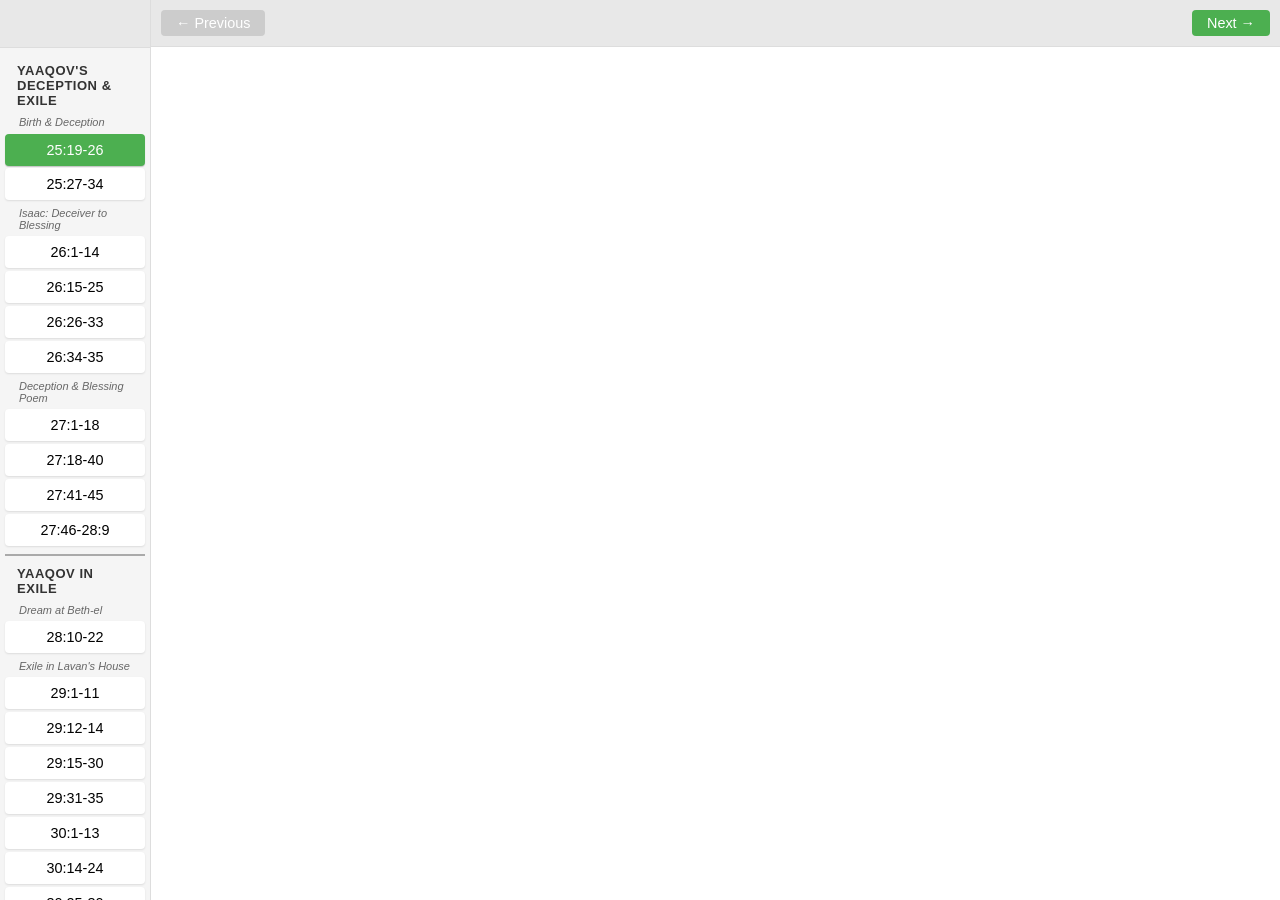
<file: public/jacob.html>
<!DOCTYPE html>
<html>
<head>
    <title>Jacob</title>
    <link rel="stylesheet" href="styles/style.css">
    <style>
        .main-container {
            display: flex;
            height: 100vh;
        }
        #left-panel {
            width: 100% !important;
            flex: 1;
        }
        .bible-reader-container {
            display: flex;
            height: 100%;
        }
        .nav-column {
            flex: 0 0 auto;
        }
        .iframe-column {
            flex: 1;
            display: flex;
            flex-direction: column;
        }
        .iframe-controls {
            display: flex;
            align-items: center;
            padding: 10px;
            gap: 10px;
        }
        .nav-major-header {
            padding: 10px 12px 4px 12px;
            font-size: 13px;
            font-weight: 700;
            text-transform: uppercase;
            letter-spacing: 0.04em;
            color: #333;
            border-top: 2px solid #aaa;
            margin-top: 8px;
        }
        .nav-major-header:first-child {
            margin-top: 0;
            border-top: none;
        }
        .nav-minor-header {
            padding: 4px 12px 2px 14px;
            font-size: 11px;
            font-style: italic;
            color: #666;
        }
    </style>
    <script type="text/javascript" src="scripts/jacob.js"></script>
</head>
<body>
    <div class="main-container">
        <div class="left-panel" id="left-panel">
            <div class="bible-reader-container">
                <!-- Navigation Column -->
                <div class="nav-column" id="nav-column">
                    <div class="nav-header">
                        <span>&nbsp;</span>
                        <button class="mobile-close-btn" id="nav-close-btn" style="display: none;">×</button>
                    </div>
                    <div class="nav-list" id="nav-list">
                        <!-- Populated by JavaScript -->
                    </div>
                </div>

                <!-- Iframe Column -->
                <div class="iframe-column">
                    <div class="iframe-controls">
                        <button id="hamburger-btn" class="hamburger-btn" style="display: none;" title="Show navigation">☰</button>
                        <div style="flex: 1; display: flex; justify-content: space-between; gap: 10px; align-items: center;">
                            <button id="prev-btn" class="nav-btn">← Previous</button>
                            <button id="next-btn" class="nav-btn">Next →</button>
                        </div>
                    </div>
                    <div style="flex: 1; overflow: hidden;">
                        <iframe
                            id="bible-visual-iframe"
                            src=""
                            style="width: 100%; height: 100%; border: none;">
                        </iframe>
                    </div>
                </div>
            </div>
        </div>
    </div>
</body>
</html>
</file>
<file: public/styles/main.css>
body {
    background: gray;
}

.navbar {
    background-color: #657A55;
    color: white;
}

.page-container {
    margin-top: 75px;
}

.card, #flyer {
    background-color:#fff9ef;
}
#flyer a, .red {
    color: #800000;
}

.btn {
    padding: 0;
}
.jumbotron {
    padding: 32px;
}
#treeImage, #lawnImage {
    width: 80%;
    margin: 30px auto;
}
#lawnImage {
opacity: .7;
}

.alert {
    margin-bottom: 0;
}
/*
FFF5DB
#9CC27E
*/

#schedule {
    background-color: white;
}

.chapter-number {
    font-size: 2em;
    font-weight: 700;
    background-color:#fff9ef;
}

.hacky-padding {
    overflow: hidden;
    text-overflow: clip;
    display: -webkit-box;
    -webkit-line-clamp: 2; /* number of lines to show */
            line-clamp: 2; 
    -webkit-box-orient: vertical;
    height: 0px;
}

.schedule-heading {
    color: white;
}
</file>
<file: public/styles/genesis-melody-gdoc.css>
@import url(https://themes.googleusercontent.com/fonts/css?kit=dpiI8CyVsrzWsJLBFKehGpLhv3qFjX7dUn1mYxfCXhI);

        ol.lst-kix_k6gaicrxwvli-6 {
            list-style-type: none
        }

        ol.lst-kix_uy7j5ipdzxo0-5 {
            list-style-type: none
        }

        ol.lst-kix_k6gaicrxwvli-7 {
            list-style-type: none
        }

        ol.lst-kix_uy7j5ipdzxo0-6 {
            list-style-type: none
        }

        ol.lst-kix_k6gaicrxwvli-8 {
            list-style-type: none
        }

        ol.lst-kix_8kw5ea9bvi7e-2.start {
            counter-reset: lst-ctn-kix_8kw5ea9bvi7e-2 0
        }

        ol.lst-kix_uy7j5ipdzxo0-7 {
            list-style-type: none
        }

        ol.lst-kix_uy7j5ipdzxo0-8 {
            list-style-type: none
        }

        ol.lst-kix_uy7j5ipdzxo0-1 {
            list-style-type: none
        }

        .lst-kix_7kudkeb464dg-7>li {
            counter-increment: lst-ctn-kix_7kudkeb464dg-7
        }

        ol.lst-kix_uy7j5ipdzxo0-2 {
            list-style-type: none
        }

        ol.lst-kix_uy7j5ipdzxo0-3 {
            list-style-type: none
        }

        ol.lst-kix_uy7j5ipdzxo0-4 {
            list-style-type: none
        }

        ol.lst-kix_uy7j5ipdzxo0-0 {
            list-style-type: none
        }

        .lst-kix_8kw5ea9bvi7e-6>li {
            counter-increment: lst-ctn-kix_8kw5ea9bvi7e-6
        }

        ol.lst-kix_7kudkeb464dg-2.start {
            counter-reset: lst-ctn-kix_7kudkeb464dg-2 0
        }

        ul.lst-kix_jayb8u3x0b8w-4 {
            list-style-type: none
        }

        .lst-kix_us2tmanldis-1>li:before {
            content: "\0025cb   "
        }

        ul.lst-kix_jayb8u3x0b8w-5 {
            list-style-type: none
        }

        ul.lst-kix_jayb8u3x0b8w-2 {
            list-style-type: none
        }

        .lst-kix_us2tmanldis-0>li:before {
            content: "\0025cf   "
        }

        .lst-kix_us2tmanldis-2>li:before {
            content: "\0025a0   "
        }

        ul.lst-kix_jayb8u3x0b8w-3 {
            list-style-type: none
        }

        ul.lst-kix_jayb8u3x0b8w-0 {
            list-style-type: none
        }

        .lst-kix_us2tmanldis-3>li:before {
            content: "\0025cf   "
        }

        ul.lst-kix_jayb8u3x0b8w-1 {
            list-style-type: none
        }

        ol.lst-kix_k6gaicrxwvli-0 {
            list-style-type: none
        }

        ol.lst-kix_k6gaicrxwvli-1 {
            list-style-type: none
        }

        ol.lst-kix_k6gaicrxwvli-2 {
            list-style-type: none
        }

        ul.lst-kix_jayb8u3x0b8w-8 {
            list-style-type: none
        }

        ol.lst-kix_k6gaicrxwvli-3 {
            list-style-type: none
        }

        ol.lst-kix_k6gaicrxwvli-4 {
            list-style-type: none
        }

        ul.lst-kix_jayb8u3x0b8w-6 {
            list-style-type: none
        }

        ol.lst-kix_k6gaicrxwvli-5 {
            list-style-type: none
        }

        ul.lst-kix_jayb8u3x0b8w-7 {
            list-style-type: none
        }

        ul.lst-kix_l820nyepmu03-3 {
            list-style-type: none
        }

        ul.lst-kix_l820nyepmu03-2 {
            list-style-type: none
        }

        ul.lst-kix_l820nyepmu03-5 {
            list-style-type: none
        }

        .lst-kix_us2tmanldis-8>li:before {
            content: "\0025a0   "
        }

        ul.lst-kix_l820nyepmu03-4 {
            list-style-type: none
        }

        .lst-kix_us2tmanldis-7>li:before {
            content: "\0025cb   "
        }

        ul.lst-kix_l820nyepmu03-1 {
            list-style-type: none
        }

        ul.lst-kix_l820nyepmu03-0 {
            list-style-type: none
        }

        .lst-kix_us2tmanldis-5>li:before {
            content: "\0025a0   "
        }

        .lst-kix_us2tmanldis-4>li:before {
            content: "\0025cb   "
        }

        .lst-kix_us2tmanldis-6>li:before {
            content: "\0025cf   "
        }

        ol.lst-kix_uy7j5ipdzxo0-4.start {
            counter-reset: lst-ctn-kix_uy7j5ipdzxo0-4 0
        }

        .lst-kix_7kudkeb464dg-0>li:before {
            content: "" counter(lst-ctn-kix_7kudkeb464dg-0, decimal) ". "
        }

        ol.lst-kix_7kudkeb464dg-7.start {
            counter-reset: lst-ctn-kix_7kudkeb464dg-7 0
        }

        .lst-kix_7kudkeb464dg-1>li:before {
            content: "" counter(lst-ctn-kix_7kudkeb464dg-1, lower-latin) ". "
        }

        .lst-kix_7kudkeb464dg-2>li:before {
            content: "" counter(lst-ctn-kix_7kudkeb464dg-2, lower-roman) ". "
        }

        .lst-kix_7kudkeb464dg-4>li:before {
            content: "" counter(lst-ctn-kix_7kudkeb464dg-4, lower-latin) ". "
        }

        .lst-kix_7kudkeb464dg-3>li:before {
            content: "" counter(lst-ctn-kix_7kudkeb464dg-3, decimal) ". "
        }

        .lst-kix_7kudkeb464dg-6>li:before {
            content: "" counter(lst-ctn-kix_7kudkeb464dg-6, decimal) ". "
        }

        ul.lst-kix_l820nyepmu03-7 {
            list-style-type: none
        }

        ul.lst-kix_l820nyepmu03-6 {
            list-style-type: none
        }

        .lst-kix_7kudkeb464dg-5>li:before {
            content: "" counter(lst-ctn-kix_7kudkeb464dg-5, lower-roman) ". "
        }

        ul.lst-kix_l820nyepmu03-8 {
            list-style-type: none
        }

        .lst-kix_7kudkeb464dg-7>li:before {
            content: "" counter(lst-ctn-kix_7kudkeb464dg-7, lower-latin) ". "
        }

        .lst-kix_uy7j5ipdzxo0-2>li {
            counter-increment: lst-ctn-kix_uy7j5ipdzxo0-2
        }

        .lst-kix_65olbp6bsddr-2>li {
            counter-increment: lst-ctn-kix_65olbp6bsddr-2
        }

        .lst-kix_7kudkeb464dg-8>li:before {
            content: "" counter(lst-ctn-kix_7kudkeb464dg-8, lower-roman) ". "
        }

        ol.lst-kix_k6gaicrxwvli-1.start {
            counter-reset: lst-ctn-kix_k6gaicrxwvli-1 0
        }

        .lst-kix_65olbp6bsddr-5>li {
            counter-increment: lst-ctn-kix_65olbp6bsddr-5
        }

        ol.lst-kix_k6gaicrxwvli-8.start {
            counter-reset: lst-ctn-kix_k6gaicrxwvli-8 0
        }

        .lst-kix_6cna1jo7jobc-5>li:before {
            content: "\0025a0   "
        }

        .lst-kix_6cna1jo7jobc-1>li:before {
            content: "\0025cb   "
        }

        ol.lst-kix_65olbp6bsddr-7.start {
            counter-reset: lst-ctn-kix_65olbp6bsddr-7 0
        }

        .lst-kix_6cna1jo7jobc-3>li:before {
            content: "\0025cf   "
        }

        ol.lst-kix_k6gaicrxwvli-6.start {
            counter-reset: lst-ctn-kix_k6gaicrxwvli-6 0
        }

        .lst-kix_65olbp6bsddr-1>li {
            counter-increment: lst-ctn-kix_65olbp6bsddr-1
        }

        ol.lst-kix_uy7j5ipdzxo0-2.start {
            counter-reset: lst-ctn-kix_uy7j5ipdzxo0-2 0
        }

        ol.lst-kix_k6gaicrxwvli-3.start {
            counter-reset: lst-ctn-kix_k6gaicrxwvli-3 0
        }

        .lst-kix_65olbp6bsddr-6>li {
            counter-increment: lst-ctn-kix_65olbp6bsddr-6
        }

        .lst-kix_uy7j5ipdzxo0-6>li {
            counter-increment: lst-ctn-kix_uy7j5ipdzxo0-6
        }

        .lst-kix_igh3ok52c6kl-8>li:before {
            content: "\0025a0   "
        }

        ol.lst-kix_8kw5ea9bvi7e-7.start {
            counter-reset: lst-ctn-kix_8kw5ea9bvi7e-7 0
        }

        .lst-kix_k6gaicrxwvli-0>li {
            counter-increment: lst-ctn-kix_k6gaicrxwvli-0
        }

        .lst-kix_igh3ok52c6kl-6>li:before {
            content: "\0025cf   "
        }

        .lst-kix_k6gaicrxwvli-7>li {
            counter-increment: lst-ctn-kix_k6gaicrxwvli-7
        }

        .lst-kix_7kudkeb464dg-3>li {
            counter-increment: lst-ctn-kix_7kudkeb464dg-3
        }

        .lst-kix_6cna1jo7jobc-7>li:before {
            content: "\0025cb   "
        }

        .lst-kix_igh3ok52c6kl-0>li:before {
            content: "\0025cf   "
        }

        .lst-kix_igh3ok52c6kl-4>li:before {
            content: "\0025cb   "
        }

        .lst-kix_igh3ok52c6kl-2>li:before {
            content: "\0025a0   "
        }

        ol.lst-kix_7kudkeb464dg-0 {
            list-style-type: none
        }

        ol.lst-kix_uy7j5ipdzxo0-6.start {
            counter-reset: lst-ctn-kix_uy7j5ipdzxo0-6 0
        }

        .lst-kix_l820nyepmu03-7>li:before {
            content: "\0025cb   "
        }

        ol.lst-kix_7kudkeb464dg-2 {
            list-style-type: none
        }

        ol.lst-kix_7kudkeb464dg-1 {
            list-style-type: none
        }

        ol.lst-kix_7kudkeb464dg-4 {
            list-style-type: none
        }

        ol.lst-kix_7kudkeb464dg-3 {
            list-style-type: none
        }

        .lst-kix_l820nyepmu03-4>li:before {
            content: "\0025cb   "
        }

        .lst-kix_l820nyepmu03-8>li:before {
            content: "\0025a0   "
        }

        ol.lst-kix_7kudkeb464dg-6 {
            list-style-type: none
        }

        ol.lst-kix_7kudkeb464dg-5 {
            list-style-type: none
        }

        .lst-kix_l820nyepmu03-3>li:before {
            content: "\0025cf   "
        }

        .lst-kix_uy7j5ipdzxo0-3>li {
            counter-increment: lst-ctn-kix_uy7j5ipdzxo0-3
        }

        .lst-kix_bwgqpubbbh12-6>li:before {
            content: "\0025cf   "
        }

        .lst-kix_l820nyepmu03-0>li:before {
            content: "\0025cf   "
        }

        ol.lst-kix_65olbp6bsddr-0.start {
            counter-reset: lst-ctn-kix_65olbp6bsddr-0 0
        }

        .lst-kix_bwgqpubbbh12-7>li:before {
            content: "\0025cb   "
        }

        ol.lst-kix_7kudkeb464dg-8 {
            list-style-type: none
        }

        ol.lst-kix_7kudkeb464dg-7 {
            list-style-type: none
        }

        .lst-kix_8y6kgf95ckyj-7>li:before {
            content: "\0025cb   "
        }

        .lst-kix_8y6kgf95ckyj-8>li:before {
            content: "\0025a0   "
        }

        .lst-kix_bwgqpubbbh12-3>li:before {
            content: "\0025cf   "
        }

        .lst-kix_bwgqpubbbh12-2>li:before {
            content: "\0025a0   "
        }

        .lst-kix_b870m4jmvdma-0>li:before {
            content: "\0025cf   "
        }

        ol.lst-kix_65olbp6bsddr-5.start {
            counter-reset: lst-ctn-kix_65olbp6bsddr-5 0
        }

        .lst-kix_o2kfoqh2y8ar-2>li:before {
            content: "\0025a0   "
        }

        .lst-kix_b870m4jmvdma-4>li:before {
            content: "\0025cb   "
        }

        .lst-kix_o2kfoqh2y8ar-3>li:before {
            content: "\0025cf   "
        }

        .lst-kix_b870m4jmvdma-3>li:before {
            content: "\0025cf   "
        }

        .lst-kix_8kw5ea9bvi7e-0>li:before {
            content: "" counter(lst-ctn-kix_8kw5ea9bvi7e-0, decimal) ". "
        }

        .lst-kix_8kw5ea9bvi7e-4>li:before {
            content: "" counter(lst-ctn-kix_8kw5ea9bvi7e-4, lower-latin) ". "
        }

        .lst-kix_uy7j5ipdzxo0-5>li {
            counter-increment: lst-ctn-kix_uy7j5ipdzxo0-5
        }

        .lst-kix_8kw5ea9bvi7e-1>li:before {
            content: "" counter(lst-ctn-kix_8kw5ea9bvi7e-1, lower-latin) ". "
        }

        .lst-kix_b870m4jmvdma-8>li:before {
            content: "\0025a0   "
        }

        .lst-kix_8kw5ea9bvi7e-7>li {
            counter-increment: lst-ctn-kix_8kw5ea9bvi7e-7
        }

        ol.lst-kix_65olbp6bsddr-6.start {
            counter-reset: lst-ctn-kix_65olbp6bsddr-6 0
        }

        .lst-kix_b870m4jmvdma-7>li:before {
            content: "\0025cb   "
        }

        .lst-kix_8kw5ea9bvi7e-8>li:before {
            content: "" counter(lst-ctn-kix_8kw5ea9bvi7e-8, lower-roman) ". "
        }

        .lst-kix_8kw5ea9bvi7e-5>li:before {
            content: "" counter(lst-ctn-kix_8kw5ea9bvi7e-5, lower-roman) ". "
        }

        .lst-kix_uhlh7vwzc4uu-4>li:before {
            content: "\0025cb   "
        }

        .lst-kix_uhlh7vwzc4uu-8>li:before {
            content: "\0025a0   "
        }

        .lst-kix_jayb8u3x0b8w-3>li:before {
            content: "\0025cf   "
        }

        .lst-kix_k6gaicrxwvli-4>li {
            counter-increment: lst-ctn-kix_k6gaicrxwvli-4
        }

        .lst-kix_uhlh7vwzc4uu-0>li:before {
            content: "\0025cf   "
        }

        .lst-kix_7kudkeb464dg-0>li {
            counter-increment: lst-ctn-kix_7kudkeb464dg-0
        }

        ol.lst-kix_65olbp6bsddr-4.start {
            counter-reset: lst-ctn-kix_65olbp6bsddr-4 0
        }

        .lst-kix_jayb8u3x0b8w-7>li:before {
            content: "\0025cf   "
        }

        .lst-kix_6cna1jo7jobc-2>li:before {
            content: "\0025a0   "
        }

        .lst-kix_o2kfoqh2y8ar-6>li:before {
            content: "\0025cf   "
        }

        ol.lst-kix_k6gaicrxwvli-0.start {
            counter-reset: lst-ctn-kix_k6gaicrxwvli-0 0
        }

        .lst-kix_65olbp6bsddr-4>li {
            counter-increment: lst-ctn-kix_65olbp6bsddr-4
        }

        ol.lst-kix_65olbp6bsddr-1.start {
            counter-reset: lst-ctn-kix_65olbp6bsddr-1 0
        }

        ol.lst-kix_uy7j5ipdzxo0-5.start {
            counter-reset: lst-ctn-kix_uy7j5ipdzxo0-5 0
        }

        ul.lst-kix_o2kfoqh2y8ar-4 {
            list-style-type: none
        }

        .lst-kix_8kw5ea9bvi7e-2>li {
            counter-increment: lst-ctn-kix_8kw5ea9bvi7e-2
        }

        ul.lst-kix_o2kfoqh2y8ar-3 {
            list-style-type: none
        }

        ul.lst-kix_o2kfoqh2y8ar-6 {
            list-style-type: none
        }

        ul.lst-kix_o2kfoqh2y8ar-5 {
            list-style-type: none
        }

        ul.lst-kix_o2kfoqh2y8ar-0 {
            list-style-type: none
        }

        ul.lst-kix_o2kfoqh2y8ar-2 {
            list-style-type: none
        }

        ul.lst-kix_o2kfoqh2y8ar-1 {
            list-style-type: none
        }

        ol.lst-kix_uy7j5ipdzxo0-8.start {
            counter-reset: lst-ctn-kix_uy7j5ipdzxo0-8 0
        }

        .lst-kix_igh3ok52c6kl-7>li:before {
            content: "\0025cb   "
        }

        .lst-kix_6cna1jo7jobc-6>li:before {
            content: "\0025cf   "
        }

        .lst-kix_jgs2kbd6o0nk-7>li:before {
            content: "\0025cb   "
        }

        .lst-kix_8y6kgf95ckyj-4>li:before {
            content: "\0025cb   "
        }

        .lst-kix_8h6gx1338ovb-5>li:before {
            content: "\0025a0   "
        }

        ol.lst-kix_65olbp6bsddr-2.start {
            counter-reset: lst-ctn-kix_65olbp6bsddr-2 0
        }

        .lst-kix_8y6kgf95ckyj-0>li:before {
            content: "\0025cf   "
        }

        .lst-kix_8h6gx1338ovb-1>li:before {
            content: "\0025cb   "
        }

        ol.lst-kix_uy7j5ipdzxo0-7.start {
            counter-reset: lst-ctn-kix_uy7j5ipdzxo0-7 0
        }

        .lst-kix_jgs2kbd6o0nk-3>li:before {
            content: "\0025cf   "
        }

        ul.lst-kix_o2kfoqh2y8ar-8 {
            list-style-type: none
        }

        ul.lst-kix_o2kfoqh2y8ar-7 {
            list-style-type: none
        }

        .lst-kix_igh3ok52c6kl-3>li:before {
            content: "\0025cf   "
        }

        ul.lst-kix_bwgqpubbbh12-3 {
            list-style-type: none
        }

        ul.lst-kix_bwgqpubbbh12-2 {
            list-style-type: none
        }

        ul.lst-kix_bwgqpubbbh12-5 {
            list-style-type: none
        }

        ul.lst-kix_bwgqpubbbh12-4 {
            list-style-type: none
        }

        ol.lst-kix_65olbp6bsddr-3.start {
            counter-reset: lst-ctn-kix_65olbp6bsddr-3 0
        }

        ul.lst-kix_bwgqpubbbh12-1 {
            list-style-type: none
        }

        ul.lst-kix_bwgqpubbbh12-0 {
            list-style-type: none
        }

        ol.lst-kix_uy7j5ipdzxo0-3.start {
            counter-reset: lst-ctn-kix_uy7j5ipdzxo0-3 0
        }

        ul.lst-kix_bwgqpubbbh12-7 {
            list-style-type: none
        }

        ul.lst-kix_bwgqpubbbh12-6 {
            list-style-type: none
        }

        ol.lst-kix_k6gaicrxwvli-2.start {
            counter-reset: lst-ctn-kix_k6gaicrxwvli-2 0
        }

        ul.lst-kix_bwgqpubbbh12-8 {
            list-style-type: none
        }

        .lst-kix_uy7j5ipdzxo0-4>li {
            counter-increment: lst-ctn-kix_uy7j5ipdzxo0-4
        }

        ul.lst-kix_8y6kgf95ckyj-3 {
            list-style-type: none
        }

        .lst-kix_k6gaicrxwvli-7>li:before {
            content: "" counter(lst-ctn-kix_k6gaicrxwvli-7, lower-latin) ". "
        }

        .lst-kix_65olbp6bsddr-5>li:before {
            content: "" counter(lst-ctn-kix_65olbp6bsddr-5, lower-roman) ". "
        }

        ul.lst-kix_8y6kgf95ckyj-4 {
            list-style-type: none
        }

        ul.lst-kix_8y6kgf95ckyj-5 {
            list-style-type: none
        }

        .lst-kix_k6gaicrxwvli-6>li:before {
            content: "" counter(lst-ctn-kix_k6gaicrxwvli-6, decimal) ". "
        }

        .lst-kix_k6gaicrxwvli-8>li:before {
            content: "" counter(lst-ctn-kix_k6gaicrxwvli-8, lower-roman) ". "
        }

        ul.lst-kix_8y6kgf95ckyj-6 {
            list-style-type: none
        }

        .lst-kix_k6gaicrxwvli-5>li:before {
            content: "" counter(lst-ctn-kix_k6gaicrxwvli-5, lower-roman) ". "
        }

        ul.lst-kix_uhlh7vwzc4uu-7 {
            list-style-type: none
        }

        ul.lst-kix_8y6kgf95ckyj-0 {
            list-style-type: none
        }

        ul.lst-kix_uhlh7vwzc4uu-8 {
            list-style-type: none
        }

        ul.lst-kix_8y6kgf95ckyj-1 {
            list-style-type: none
        }

        .lst-kix_65olbp6bsddr-2>li:before {
            content: "" counter(lst-ctn-kix_65olbp6bsddr-2, lower-roman) ". "
        }

        .lst-kix_65olbp6bsddr-6>li:before {
            content: "" counter(lst-ctn-kix_65olbp6bsddr-6, decimal) ". "
        }

        ul.lst-kix_8y6kgf95ckyj-2 {
            list-style-type: none
        }

        ul.lst-kix_uhlh7vwzc4uu-3 {
            list-style-type: none
        }

        ul.lst-kix_uhlh7vwzc4uu-4 {
            list-style-type: none
        }

        ul.lst-kix_uhlh7vwzc4uu-5 {
            list-style-type: none
        }

        ul.lst-kix_uhlh7vwzc4uu-6 {
            list-style-type: none
        }

        .lst-kix_65olbp6bsddr-3>li:before {
            content: "" counter(lst-ctn-kix_65olbp6bsddr-3, decimal) ". "
        }

        ul.lst-kix_uhlh7vwzc4uu-0 {
            list-style-type: none
        }

        .lst-kix_65olbp6bsddr-4>li:before {
            content: "" counter(lst-ctn-kix_65olbp6bsddr-4, lower-latin) ". "
        }

        .lst-kix_65olbp6bsddr-7>li {
            counter-increment: lst-ctn-kix_65olbp6bsddr-7
        }

        ul.lst-kix_uhlh7vwzc4uu-1 {
            list-style-type: none
        }

        ul.lst-kix_uhlh7vwzc4uu-2 {
            list-style-type: none
        }

        .lst-kix_k6gaicrxwvli-0>li:before {
            content: "" counter(lst-ctn-kix_k6gaicrxwvli-0, decimal) ". "
        }

        ol.lst-kix_7kudkeb464dg-8.start {
            counter-reset: lst-ctn-kix_7kudkeb464dg-8 0
        }

        .lst-kix_k6gaicrxwvli-1>li:before {
            content: "" counter(lst-ctn-kix_k6gaicrxwvli-1, lower-latin) ". "
        }

        .lst-kix_k6gaicrxwvli-3>li:before {
            content: "" counter(lst-ctn-kix_k6gaicrxwvli-3, decimal) ". "
        }

        .lst-kix_7kudkeb464dg-5>li {
            counter-increment: lst-ctn-kix_7kudkeb464dg-5
        }

        .lst-kix_k6gaicrxwvli-2>li:before {
            content: "" counter(lst-ctn-kix_k6gaicrxwvli-2, lower-roman) ". "
        }

        .lst-kix_k6gaicrxwvli-4>li:before {
            content: "" counter(lst-ctn-kix_k6gaicrxwvli-4, lower-latin) ". "
        }

        ul.lst-kix_8y6kgf95ckyj-7 {
            list-style-type: none
        }

        .lst-kix_65olbp6bsddr-7>li:before {
            content: "" counter(lst-ctn-kix_65olbp6bsddr-7, lower-latin) ". "
        }

        ul.lst-kix_8y6kgf95ckyj-8 {
            list-style-type: none
        }

        .lst-kix_65olbp6bsddr-8>li:before {
            content: "" counter(lst-ctn-kix_65olbp6bsddr-8, lower-roman) ". "
        }

        .lst-kix_uy7j5ipdzxo0-2>li:before {
            content: "" counter(lst-ctn-kix_uy7j5ipdzxo0-2, lower-roman) ". "
        }

        .lst-kix_uy7j5ipdzxo0-3>li:before {
            content: "" counter(lst-ctn-kix_uy7j5ipdzxo0-3, decimal) ". "
        }

        ol.lst-kix_k6gaicrxwvli-7.start {
            counter-reset: lst-ctn-kix_k6gaicrxwvli-7 0
        }

        .lst-kix_uy7j5ipdzxo0-1>li:before {
            content: "" counter(lst-ctn-kix_uy7j5ipdzxo0-1, lower-latin) ". "
        }

        .lst-kix_65olbp6bsddr-1>li:before {
            content: "" counter(lst-ctn-kix_65olbp6bsddr-1, lower-latin) ". "
        }

        .lst-kix_uy7j5ipdzxo0-0>li:before {
            content: "" counter(lst-ctn-kix_uy7j5ipdzxo0-0, decimal) ". "
        }

        .lst-kix_65olbp6bsddr-0>li:before {
            content: "" counter(lst-ctn-kix_65olbp6bsddr-0, decimal) ". "
        }

        ol.lst-kix_8kw5ea9bvi7e-8 {
            list-style-type: none
        }

        ol.lst-kix_8kw5ea9bvi7e-6 {
            list-style-type: none
        }

        .lst-kix_uy7j5ipdzxo0-8>li {
            counter-increment: lst-ctn-kix_uy7j5ipdzxo0-8
        }

        .lst-kix_k6gaicrxwvli-5>li {
            counter-increment: lst-ctn-kix_k6gaicrxwvli-5
        }

        ol.lst-kix_8kw5ea9bvi7e-7 {
            list-style-type: none
        }

        ol.lst-kix_8kw5ea9bvi7e-4 {
            list-style-type: none
        }

        ol.lst-kix_8kw5ea9bvi7e-5 {
            list-style-type: none
        }

        ol.lst-kix_8kw5ea9bvi7e-2 {
            list-style-type: none
        }

        .lst-kix_k6gaicrxwvli-2>li {
            counter-increment: lst-ctn-kix_k6gaicrxwvli-2
        }

        ol.lst-kix_8kw5ea9bvi7e-3 {
            list-style-type: none
        }

        ol.lst-kix_8kw5ea9bvi7e-0 {
            list-style-type: none
        }

        ol.lst-kix_8kw5ea9bvi7e-1 {
            list-style-type: none
        }

        .lst-kix_uy7j5ipdzxo0-4>li:before {
            content: "" counter(lst-ctn-kix_uy7j5ipdzxo0-4, lower-latin) ". "
        }

        .lst-kix_uy7j5ipdzxo0-6>li:before {
            content: "" counter(lst-ctn-kix_uy7j5ipdzxo0-6, decimal) ". "
        }

        .lst-kix_8kw5ea9bvi7e-4>li {
            counter-increment: lst-ctn-kix_8kw5ea9bvi7e-4
        }

        .lst-kix_uy7j5ipdzxo0-5>li:before {
            content: "" counter(lst-ctn-kix_uy7j5ipdzxo0-5, lower-roman) ". "
        }

        .lst-kix_uy7j5ipdzxo0-8>li:before {
            content: "" counter(lst-ctn-kix_uy7j5ipdzxo0-8, lower-roman) ". "
        }

        .lst-kix_uy7j5ipdzxo0-7>li:before {
            content: "" counter(lst-ctn-kix_uy7j5ipdzxo0-7, lower-latin) ". "
        }

        .lst-kix_uhlh7vwzc4uu-5>li:before {
            content: "\0025a0   "
        }

        .lst-kix_uhlh7vwzc4uu-7>li:before {
            content: "\0025cb   "
        }

        .lst-kix_jayb8u3x0b8w-0>li:before {
            content: "\0025cf   "
        }

        ul.lst-kix_igh3ok52c6kl-8 {
            list-style-type: none
        }

        ul.lst-kix_6cna1jo7jobc-4 {
            list-style-type: none
        }

        ul.lst-kix_igh3ok52c6kl-7 {
            list-style-type: none
        }

        ul.lst-kix_6cna1jo7jobc-5 {
            list-style-type: none
        }

        ul.lst-kix_6cna1jo7jobc-2 {
            list-style-type: none
        }

        ul.lst-kix_6cna1jo7jobc-3 {
            list-style-type: none
        }

        ul.lst-kix_igh3ok52c6kl-4 {
            list-style-type: none
        }

        ul.lst-kix_6cna1jo7jobc-8 {
            list-style-type: none
        }

        ul.lst-kix_igh3ok52c6kl-3 {
            list-style-type: none
        }

        ul.lst-kix_igh3ok52c6kl-6 {
            list-style-type: none
        }

        ul.lst-kix_6cna1jo7jobc-6 {
            list-style-type: none
        }

        .lst-kix_jayb8u3x0b8w-2>li:before {
            content: "\0025cf   "
        }

        .lst-kix_jayb8u3x0b8w-6>li:before {
            content: "\0025cf   "
        }

        ul.lst-kix_igh3ok52c6kl-5 {
            list-style-type: none
        }

        ul.lst-kix_6cna1jo7jobc-7 {
            list-style-type: none
        }

        ol.lst-kix_8kw5ea9bvi7e-6.start {
            counter-reset: lst-ctn-kix_8kw5ea9bvi7e-6 0
        }

        ul.lst-kix_igh3ok52c6kl-0 {
            list-style-type: none
        }

        ul.lst-kix_igh3ok52c6kl-2 {
            list-style-type: none
        }

        ul.lst-kix_igh3ok52c6kl-1 {
            list-style-type: none
        }

        .lst-kix_uhlh7vwzc4uu-1>li:before {
            content: "\0025cb   "
        }

        .lst-kix_uhlh7vwzc4uu-3>li:before {
            content: "\0025cf   "
        }

        ul.lst-kix_6cna1jo7jobc-0 {
            list-style-type: none
        }

        ul.lst-kix_6cna1jo7jobc-1 {
            list-style-type: none
        }

        .lst-kix_jayb8u3x0b8w-4>li:before {
            content: "\0025cf   "
        }

        ul.lst-kix_b870m4jmvdma-2 {
            list-style-type: none
        }

        ul.lst-kix_b870m4jmvdma-3 {
            list-style-type: none
        }

        ul.lst-kix_b870m4jmvdma-4 {
            list-style-type: none
        }

        ul.lst-kix_b870m4jmvdma-5 {
            list-style-type: none
        }

        ul.lst-kix_b870m4jmvdma-0 {
            list-style-type: none
        }

        ul.lst-kix_b870m4jmvdma-1 {
            list-style-type: none
        }

        ol.lst-kix_65olbp6bsddr-1 {
            list-style-type: none
        }

        ol.lst-kix_65olbp6bsddr-0 {
            list-style-type: none
        }

        .lst-kix_jayb8u3x0b8w-8>li:before {
            content: "\0025cf   "
        }

        ol.lst-kix_65olbp6bsddr-8 {
            list-style-type: none
        }

        .lst-kix_o2kfoqh2y8ar-7>li:before {
            content: "\0025cb   "
        }

        ol.lst-kix_65olbp6bsddr-7 {
            list-style-type: none
        }

        ol.lst-kix_65olbp6bsddr-6 {
            list-style-type: none
        }

        ol.lst-kix_65olbp6bsddr-5 {
            list-style-type: none
        }

        .lst-kix_8kw5ea9bvi7e-0>li {
            counter-increment: lst-ctn-kix_8kw5ea9bvi7e-0
        }

        ol.lst-kix_65olbp6bsddr-4 {
            list-style-type: none
        }

        ol.lst-kix_65olbp6bsddr-3 {
            list-style-type: none
        }

        ol.lst-kix_65olbp6bsddr-2 {
            list-style-type: none
        }

        .lst-kix_7kudkeb464dg-2>li {
            counter-increment: lst-ctn-kix_7kudkeb464dg-2
        }

        .lst-kix_k6gaicrxwvli-6>li {
            counter-increment: lst-ctn-kix_k6gaicrxwvli-6
        }

        ol.lst-kix_k6gaicrxwvli-4.start {
            counter-reset: lst-ctn-kix_k6gaicrxwvli-4 0
        }

        .lst-kix_65olbp6bsddr-0>li {
            counter-increment: lst-ctn-kix_65olbp6bsddr-0
        }

        ol.lst-kix_65olbp6bsddr-8.start {
            counter-reset: lst-ctn-kix_65olbp6bsddr-8 0
        }

        .lst-kix_uy7j5ipdzxo0-0>li {
            counter-increment: lst-ctn-kix_uy7j5ipdzxo0-0
        }

        .lst-kix_k6gaicrxwvli-1>li {
            counter-increment: lst-ctn-kix_k6gaicrxwvli-1
        }

        .lst-kix_uy7j5ipdzxo0-7>li {
            counter-increment: lst-ctn-kix_uy7j5ipdzxo0-7
        }

        .lst-kix_uy7j5ipdzxo0-1>li {
            counter-increment: lst-ctn-kix_uy7j5ipdzxo0-1
        }

        ul.lst-kix_b870m4jmvdma-6 {
            list-style-type: none
        }

        ul.lst-kix_b870m4jmvdma-7 {
            list-style-type: none
        }

        ul.lst-kix_b870m4jmvdma-8 {
            list-style-type: none
        }

        ol.lst-kix_uy7j5ipdzxo0-1.start {
            counter-reset: lst-ctn-kix_uy7j5ipdzxo0-1 0
        }

        .lst-kix_8y6kgf95ckyj-5>li:before {
            content: "\0025a0   "
        }

        .lst-kix_8h6gx1338ovb-6>li:before {
            content: "\0025cf   "
        }

        .lst-kix_8y6kgf95ckyj-3>li:before {
            content: "\0025cf   "
        }

        ol.lst-kix_8kw5ea9bvi7e-8.start {
            counter-reset: lst-ctn-kix_8kw5ea9bvi7e-8 0
        }

        .lst-kix_jgs2kbd6o0nk-8>li:before {
            content: "\0025a0   "
        }

        .lst-kix_jgs2kbd6o0nk-4>li:before {
            content: "\0025cb   "
        }

        ol.lst-kix_uy7j5ipdzxo0-0.start {
            counter-reset: lst-ctn-kix_uy7j5ipdzxo0-0 0
        }

        .lst-kix_8y6kgf95ckyj-1>li:before {
            content: "\0025cb   "
        }

        .lst-kix_8h6gx1338ovb-2>li:before {
            content: "\0025a0   "
        }

        ol.lst-kix_k6gaicrxwvli-5.start {
            counter-reset: lst-ctn-kix_k6gaicrxwvli-5 0
        }

        .lst-kix_8h6gx1338ovb-0>li:before {
            content: "\0025cf   "
        }

        .lst-kix_8h6gx1338ovb-8>li:before {
            content: "\0025a0   "
        }

        .lst-kix_jgs2kbd6o0nk-6>li:before {
            content: "\0025cf   "
        }

        ul.lst-kix_jgs2kbd6o0nk-0 {
            list-style-type: none
        }

        ul.lst-kix_us2tmanldis-8 {
            list-style-type: none
        }

        ul.lst-kix_jgs2kbd6o0nk-1 {
            list-style-type: none
        }

        ul.lst-kix_us2tmanldis-7 {
            list-style-type: none
        }

        ul.lst-kix_us2tmanldis-6 {
            list-style-type: none
        }

        ul.lst-kix_us2tmanldis-5 {
            list-style-type: none
        }

        ul.lst-kix_jgs2kbd6o0nk-4 {
            list-style-type: none
        }

        ul.lst-kix_jgs2kbd6o0nk-5 {
            list-style-type: none
        }

        ul.lst-kix_jgs2kbd6o0nk-2 {
            list-style-type: none
        }

        .lst-kix_jgs2kbd6o0nk-0>li:before {
            content: "\0025cf   "
        }

        ul.lst-kix_jgs2kbd6o0nk-3 {
            list-style-type: none
        }

        ul.lst-kix_jgs2kbd6o0nk-8 {
            list-style-type: none
        }

        ul.lst-kix_us2tmanldis-0 {
            list-style-type: none
        }

        ul.lst-kix_jgs2kbd6o0nk-6 {
            list-style-type: none
        }

        ul.lst-kix_jgs2kbd6o0nk-7 {
            list-style-type: none
        }

        .lst-kix_8h6gx1338ovb-4>li:before {
            content: "\0025cb   "
        }

        ul.lst-kix_us2tmanldis-4 {
            list-style-type: none
        }

        ul.lst-kix_us2tmanldis-3 {
            list-style-type: none
        }

        ul.lst-kix_us2tmanldis-2 {
            list-style-type: none
        }

        .lst-kix_jgs2kbd6o0nk-2>li:before {
            content: "\0025a0   "
        }

        ul.lst-kix_us2tmanldis-1 {
            list-style-type: none
        }

        ol.lst-kix_7kudkeb464dg-5.start {
            counter-reset: lst-ctn-kix_7kudkeb464dg-5 0
        }

        .lst-kix_l820nyepmu03-6>li:before {
            content: "\0025cf   "
        }

        .lst-kix_8kw5ea9bvi7e-5>li {
            counter-increment: lst-ctn-kix_8kw5ea9bvi7e-5
        }

        .lst-kix_l820nyepmu03-2>li:before {
            content: "\0025a0   "
        }

        .lst-kix_l820nyepmu03-1>li:before {
            content: "\0025cb   "
        }

        .lst-kix_bwgqpubbbh12-5>li:before {
            content: "\0025a0   "
        }

        .lst-kix_7kudkeb464dg-6>li {
            counter-increment: lst-ctn-kix_7kudkeb464dg-6
        }

        .lst-kix_bwgqpubbbh12-8>li:before {
            content: "\0025a0   "
        }

        .lst-kix_8y6kgf95ckyj-6>li:before {
            content: "\0025cf   "
        }

        .lst-kix_8kw5ea9bvi7e-3>li {
            counter-increment: lst-ctn-kix_8kw5ea9bvi7e-3
        }

        .lst-kix_bwgqpubbbh12-4>li:before {
            content: "\0025cb   "
        }

        .lst-kix_bwgqpubbbh12-0>li:before {
            content: "\0025cf   "
        }

        .lst-kix_7kudkeb464dg-8>li {
            counter-increment: lst-ctn-kix_7kudkeb464dg-8
        }

        .lst-kix_l820nyepmu03-5>li:before {
            content: "\0025a0   "
        }

        .lst-kix_bwgqpubbbh12-1>li:before {
            content: "\0025cb   "
        }

        .lst-kix_b870m4jmvdma-1>li:before {
            content: "\0025cb   "
        }

        .lst-kix_o2kfoqh2y8ar-0>li:before {
            content: "\0025cf   "
        }

        .lst-kix_b870m4jmvdma-5>li:before {
            content: "\0025a0   "
        }

        .lst-kix_b870m4jmvdma-6>li:before {
            content: "\0025cf   "
        }

        .lst-kix_7kudkeb464dg-4>li {
            counter-increment: lst-ctn-kix_7kudkeb464dg-4
        }

        .lst-kix_o2kfoqh2y8ar-5>li:before {
            content: "\0025a0   "
        }

        .lst-kix_o2kfoqh2y8ar-4>li:before {
            content: "\0025cb   "
        }

        ol.lst-kix_8kw5ea9bvi7e-4.start {
            counter-reset: lst-ctn-kix_8kw5ea9bvi7e-4 0
        }

        .lst-kix_o2kfoqh2y8ar-1>li:before {
            content: "\0025cb   "
        }

        .lst-kix_b870m4jmvdma-2>li:before {
            content: "\0025a0   "
        }

        .lst-kix_8kw5ea9bvi7e-3>li:before {
            content: "" counter(lst-ctn-kix_8kw5ea9bvi7e-3, decimal) ". "
        }

        .lst-kix_k6gaicrxwvli-8>li {
            counter-increment: lst-ctn-kix_k6gaicrxwvli-8
        }

        ol.lst-kix_7kudkeb464dg-6.start {
            counter-reset: lst-ctn-kix_7kudkeb464dg-6 0
        }

        .lst-kix_8kw5ea9bvi7e-1>li {
            counter-increment: lst-ctn-kix_8kw5ea9bvi7e-1
        }

        .lst-kix_8kw5ea9bvi7e-2>li:before {
            content: "" counter(lst-ctn-kix_8kw5ea9bvi7e-2, lower-roman) ". "
        }

        .lst-kix_65olbp6bsddr-8>li {
            counter-increment: lst-ctn-kix_65olbp6bsddr-8
        }

        .lst-kix_8kw5ea9bvi7e-7>li:before {
            content: "" counter(lst-ctn-kix_8kw5ea9bvi7e-7, lower-latin) ". "
        }

        ol.lst-kix_7kudkeb464dg-0.start {
            counter-reset: lst-ctn-kix_7kudkeb464dg-0 0
        }

        .lst-kix_8kw5ea9bvi7e-6>li:before {
            content: "" counter(lst-ctn-kix_8kw5ea9bvi7e-6, decimal) ". "
        }

        ol.lst-kix_8kw5ea9bvi7e-5.start {
            counter-reset: lst-ctn-kix_8kw5ea9bvi7e-5 0
        }

        .lst-kix_7kudkeb464dg-1>li {
            counter-increment: lst-ctn-kix_7kudkeb464dg-1
        }

        .lst-kix_k6gaicrxwvli-3>li {
            counter-increment: lst-ctn-kix_k6gaicrxwvli-3
        }

        .lst-kix_uhlh7vwzc4uu-6>li:before {
            content: "\0025cf   "
        }

        ol.lst-kix_7kudkeb464dg-1.start {
            counter-reset: lst-ctn-kix_7kudkeb464dg-1 0
        }

        .lst-kix_jayb8u3x0b8w-1>li:before {
            content: "\0025cf   "
        }

        .lst-kix_jayb8u3x0b8w-5>li:before {
            content: "\0025cf   "
        }

        ul.lst-kix_8h6gx1338ovb-8 {
            list-style-type: none
        }

        ul.lst-kix_8h6gx1338ovb-6 {
            list-style-type: none
        }

        ul.lst-kix_8h6gx1338ovb-7 {
            list-style-type: none
        }

        ul.lst-kix_8h6gx1338ovb-4 {
            list-style-type: none
        }

        .lst-kix_65olbp6bsddr-3>li {
            counter-increment: lst-ctn-kix_65olbp6bsddr-3
        }

        ul.lst-kix_8h6gx1338ovb-5 {
            list-style-type: none
        }

        .lst-kix_uhlh7vwzc4uu-2>li:before {
            content: "\0025a0   "
        }

        .lst-kix_6cna1jo7jobc-4>li:before {
            content: "\0025cb   "
        }

        ol.lst-kix_8kw5ea9bvi7e-3.start {
            counter-reset: lst-ctn-kix_8kw5ea9bvi7e-3 0
        }

        ol.lst-kix_8kw5ea9bvi7e-0.start {
            counter-reset: lst-ctn-kix_8kw5ea9bvi7e-0 0
        }

        .lst-kix_o2kfoqh2y8ar-8>li:before {
            content: "\0025a0   "
        }

        .lst-kix_6cna1jo7jobc-0>li:before {
            content: "\0025cf   "
        }

        .lst-kix_8kw5ea9bvi7e-8>li {
            counter-increment: lst-ctn-kix_8kw5ea9bvi7e-8
        }

        ol.lst-kix_8kw5ea9bvi7e-1.start {
            counter-reset: lst-ctn-kix_8kw5ea9bvi7e-1 0
        }

        .lst-kix_6cna1jo7jobc-8>li:before {
            content: "\0025a0   "
        }

        ol.lst-kix_7kudkeb464dg-4.start {
            counter-reset: lst-ctn-kix_7kudkeb464dg-4 0
        }

        ul.lst-kix_8h6gx1338ovb-2 {
            list-style-type: none
        }

        ul.lst-kix_8h6gx1338ovb-3 {
            list-style-type: none
        }

        ul.lst-kix_8h6gx1338ovb-0 {
            list-style-type: none
        }

        .lst-kix_8h6gx1338ovb-7>li:before {
            content: "\0025cb   "
        }

        ul.lst-kix_8h6gx1338ovb-1 {
            list-style-type: none
        }

        .lst-kix_8y6kgf95ckyj-2>li:before {
            content: "\0025a0   "
        }

        .lst-kix_jgs2kbd6o0nk-5>li:before {
            content: "\0025a0   "
        }

        li.li-bullet-0:before {
            margin-left: -18pt;
            white-space: nowrap;
            display: inline-block;
            min-width: 18pt
        }

        .lst-kix_jgs2kbd6o0nk-1>li:before {
            content: "\0025cb   "
        }

        .lst-kix_igh3ok52c6kl-1>li:before {
            content: "\0025cb   "
        }

        .lst-kix_igh3ok52c6kl-5>li:before {
            content: "\0025a0   "
        }

        ol.lst-kix_7kudkeb464dg-3.start {
            counter-reset: lst-ctn-kix_7kudkeb464dg-3 0
        }

        .lst-kix_8h6gx1338ovb-3>li:before {
            content: "\0025cf   "
        }

        ol {
            margin: 0;
            padding: 0
        }

        table td,
        table th {
            padding: 0
        }

        .c20 {
            border-right-style: solid;
            padding-top: 5pt;
            border-top-width: 1pt;
            border-bottom-color: #b7b7b7;
            border-right-width: 1pt;
            padding-left: 5pt;
            border-left-color: #b7b7b7;
            padding-bottom: 5pt;
            line-height: 1.15;
            border-right-color: #b7b7b7;
            border-left-width: 1pt;
            border-top-style: solid;
            margin-left: 36pt;
            border-left-style: solid;
            border-bottom-width: 1pt;
            border-top-color: #b7b7b7;
            border-bottom-style: solid;
            orphans: 2;
            widows: 2;
            text-align: left;
            padding-right: 5pt
        }

        .c81 {
            border-right-style: solid;
            padding-top: 5pt;
            border-top-width: 1pt;
            border-bottom-color: #000000;
            border-right-width: 1pt;
            padding-left: 5pt;
            border-left-color: #000000;
            padding-bottom: 5pt;
            line-height: 1.15;
            border-right-color: #000000;
            border-left-width: 1pt;
            border-top-style: solid;
            margin-left: 36pt;
            border-left-style: solid;
            border-bottom-width: 1pt;
            border-top-color: #000000;
            border-bottom-style: solid;
            orphans: 2;
            widows: 2;
            text-align: left;
            padding-right: 5pt
        }

        .c86 {
            border-right-style: solid;
            padding-top: 5pt;
            border-top-width: 1pt;
            border-bottom-color: #b7b7b7;
            border-right-width: 1pt;
            padding-left: 5pt;
            border-left-color: #b7b7b7;
            padding-bottom: 5pt;
            line-height: 1.0;
            border-right-color: #b7b7b7;
            border-left-width: 1pt;
            border-top-style: solid;
            margin-left: 36pt;
            border-left-style: solid;
            border-bottom-width: 1pt;
            border-top-color: #b7b7b7;
            border-bottom-style: solid;
            text-align: center;
            padding-right: 5pt
        }

        .c24 {
            border-right-style: solid;
            padding-top: 5pt;
            border-top-width: 1pt;
            border-bottom-color: #b7b7b7;
            border-right-width: 1pt;
            padding-left: 5pt;
            border-left-color: #b7b7b7;
            padding-bottom: 5pt;
            line-height: 1.0;
            border-right-color: #b7b7b7;
            border-left-width: 1pt;
            border-top-style: solid;
            margin-left: 36pt;
            border-left-style: solid;
            border-bottom-width: 1pt;
            border-top-color: #b7b7b7;
            border-bottom-style: solid;
            text-align: left;
            padding-right: 5pt
        }

        .c15 {
            border-right-style: solid;
            padding: 5pt 5pt 5pt 5pt;
            border-bottom-color: #000000;
            border-top-width: 1pt;
            border-right-width: 1pt;
            border-left-color: #000000;
            vertical-align: top;
            border-right-color: #000000;
            border-left-width: 1pt;
            border-top-style: solid;
            background-color: #efefef;
            border-left-style: solid;
            border-bottom-width: 1pt;
            width: 59.2pt;
            border-top-color: #000000;
            border-bottom-style: solid
        }

        .c55 {
            border-right-style: solid;
            padding: 5pt 5pt 5pt 5pt;
            border-bottom-color: #000000;
            border-top-width: 1pt;
            border-right-width: 1pt;
            border-left-color: #000000;
            vertical-align: top;
            border-right-color: #000000;
            border-left-width: 1pt;
            border-top-style: solid;
            background-color: #efefef;
            border-left-style: solid;
            border-bottom-width: 1pt;
            width: 60pt;
            border-top-color: #000000;
            border-bottom-style: solid
        }

        .c48 {
            border-right-style: solid;
            padding: 5pt 5pt 5pt 5pt;
            border-bottom-color: #000000;
            border-top-width: 1pt;
            border-right-width: 1pt;
            border-left-color: #000000;
            vertical-align: top;
            border-right-color: #000000;
            border-left-width: 1pt;
            border-top-style: solid;
            background-color: #efefef;
            border-left-style: solid;
            border-bottom-width: 1pt;
            width: 58.5pt;
            border-top-color: #000000;
            border-bottom-style: solid
        }

        .c73 {
            border-right-style: solid;
            padding: 5pt 5pt 5pt 5pt;
            border-bottom-color: #000000;
            border-top-width: 1pt;
            border-right-width: 1pt;
            border-left-color: #000000;
            vertical-align: top;
            border-right-color: #000000;
            border-left-width: 1pt;
            border-top-style: solid;
            background-color: #efefef;
            border-left-style: solid;
            border-bottom-width: 1pt;
            width: 388.5pt;
            border-top-color: #000000;
            border-bottom-style: solid
        }

        .c112 {
            border-right-style: solid;
            padding: 5pt 5pt 5pt 5pt;
            border-bottom-color: #000000;
            border-top-width: 1pt;
            border-right-width: 1pt;
            border-left-color: #000000;
            vertical-align: top;
            border-right-color: #000000;
            border-left-width: 1pt;
            border-top-style: solid;
            background-color: #efefef;
            border-left-style: solid;
            border-bottom-width: 1pt;
            width: 60.8pt;
            border-top-color: #000000;
            border-bottom-style: solid
        }

        .c89 {
            border-right-style: solid;
            padding: 5pt 5pt 5pt 5pt;
            border-bottom-color: #000000;
            border-top-width: 1pt;
            border-right-width: 1pt;
            border-left-color: #000000;
            vertical-align: top;
            border-right-color: #000000;
            border-left-width: 1pt;
            border-top-style: solid;
            background-color: #efefef;
            border-left-style: solid;
            border-bottom-width: 1pt;
            width: 65.2pt;
            border-top-color: #000000;
            border-bottom-style: solid
        }

        .c72 {
            border-right-style: solid;
            padding: 5pt 5pt 5pt 5pt;
            border-bottom-color: #000000;
            border-top-width: 1pt;
            border-right-width: 1pt;
            border-left-color: #000000;
            vertical-align: top;
            border-right-color: #000000;
            border-left-width: 1pt;
            border-top-style: solid;
            border-left-style: solid;
            border-bottom-width: 1pt;
            width: 402pt;
            border-top-color: #000000;
            border-bottom-style: solid
        }

        .c99 {
            border-right-style: solid;
            padding: 5pt 5pt 5pt 5pt;
            border-bottom-color: #000000;
            border-top-width: 1pt;
            border-right-width: 1pt;
            border-left-color: #000000;
            vertical-align: top;
            border-right-color: #000000;
            border-left-width: 1pt;
            border-top-style: solid;
            border-left-style: solid;
            border-bottom-width: 1pt;
            width: 458.2pt;
            border-top-color: #000000;
            border-bottom-style: solid
        }

        .c94 {
            border-right-style: solid;
            padding: 5pt 5pt 5pt 5pt;
            border-bottom-color: #000000;
            border-top-width: 1pt;
            border-right-width: 1pt;
            border-left-color: #000000;
            vertical-align: top;
            border-right-color: #000000;
            border-left-width: 1pt;
            border-top-style: solid;
            border-left-style: solid;
            border-bottom-width: 1pt;
            width: 388.5pt;
            border-top-color: #000000;
            border-bottom-style: solid
        }

        .c58 {
            border-right-style: solid;
            padding: 5pt 5pt 5pt 5pt;
            border-bottom-color: #000000;
            border-top-width: 1pt;
            border-right-width: 1pt;
            border-left-color: #000000;
            vertical-align: top;
            border-right-color: #000000;
            border-left-width: 1pt;
            border-top-style: solid;
            border-left-style: solid;
            border-bottom-width: 1pt;
            width: 93.5pt;
            border-top-color: #000000;
            border-bottom-style: solid
        }

        .c123 {
            border-right-style: solid;
            padding: 5pt 5pt 5pt 5pt;
            border-bottom-color: #000000;
            border-top-width: 1pt;
            border-right-width: 1pt;
            border-left-color: #000000;
            vertical-align: top;
            border-right-color: #000000;
            border-left-width: 1pt;
            border-top-style: solid;
            border-left-style: solid;
            border-bottom-width: 1pt;
            width: 60pt;
            border-top-color: #000000;
            border-bottom-style: solid
        }

        .c66 {
            border-right-style: solid;
            padding: 5pt 5pt 5pt 5pt;
            border-bottom-color: #000000;
            border-top-width: 1pt;
            border-right-width: 1pt;
            border-left-color: #000000;
            vertical-align: top;
            border-right-color: #000000;
            border-left-width: 1pt;
            border-top-style: solid;
            border-left-style: solid;
            border-bottom-width: 1pt;
            width: 399.8pt;
            border-top-color: #000000;
            border-bottom-style: solid
        }

        .c126 {
            border-right-style: solid;
            padding: 5pt 5pt 5pt 5pt;
            border-bottom-color: #000000;
            border-top-width: 1pt;
            border-right-width: 1pt;
            border-left-color: #000000;
            vertical-align: top;
            border-right-color: #000000;
            border-left-width: 1pt;
            border-top-style: solid;
            border-left-style: solid;
            border-bottom-width: 1pt;
            width: 62.2pt;
            border-top-color: #000000;
            border-bottom-style: solid
        }

        .c121 {
            border-right-style: solid;
            border-bottom-color: #000000;
            border-top-width: 1pt;
            border-right-width: 1pt;
            border-left-color: #000000;
            vertical-align: middle;
            border-right-color: #000000;
            border-left-width: 1pt;
            border-top-style: solid;
            border-left-style: solid;
            border-bottom-width: 1pt;
            width: 59.2pt;
            border-top-color: #000000;
            border-bottom-style: solid
        }

        .c108 {
            border-right-style: solid;
            border-bottom-color: #000000;
            border-top-width: 1pt;
            border-right-width: 1pt;
            border-left-color: #000000;
            vertical-align: middle;
            border-right-color: #000000;
            border-left-width: 1pt;
            border-top-style: solid;
            border-left-style: solid;
            border-bottom-width: 1pt;
            width: 58.5pt;
            border-top-color: #000000;
            border-bottom-style: solid
        }

        .c83 {
            border-right-style: solid;
            border-bottom-color: #000000;
            border-top-width: 1pt;
            border-right-width: 1pt;
            border-left-color: #000000;
            vertical-align: middle;
            border-right-color: #000000;
            border-left-width: 1pt;
            border-top-style: solid;
            border-left-style: solid;
            border-bottom-width: 1pt;
            width: 65.2pt;
            border-top-color: #000000;
            border-bottom-style: solid
        }

        .c34 {
            border-right-style: solid;
            border-bottom-color: #000000;
            border-top-width: 1pt;
            border-right-width: 1pt;
            border-left-color: #000000;
            vertical-align: middle;
            border-right-color: #000000;
            border-left-width: 1pt;
            border-top-style: solid;
            border-left-style: solid;
            border-bottom-width: 1pt;
            width: 60pt;
            border-top-color: #000000;
            border-bottom-style: solid
        }

        .c38 {
            border-right-style: solid;
            border-bottom-color: #000000;
            border-top-width: 1pt;
            border-right-width: 1pt;
            border-left-color: #000000;
            vertical-align: middle;
            border-right-color: #000000;
            border-left-width: 1pt;
            border-top-style: solid;
            border-left-style: solid;
            border-bottom-width: 1pt;
            width: 62.2pt;
            border-top-color: #000000;
            border-bottom-style: solid
        }

        .c51 {
            border-right-style: solid;
            border-bottom-color: #000000;
            border-top-width: 1pt;
            border-right-width: 1pt;
            border-left-color: #000000;
            vertical-align: middle;
            border-right-color: #000000;
            border-left-width: 1pt;
            border-top-style: solid;
            border-left-style: solid;
            border-bottom-width: 1pt;
            width: 60.8pt;
            border-top-color: #000000;
            border-bottom-style: solid
        }

        .c47 {
            margin-left: 36pt;
            padding-top: 0pt;
            padding-left: 0pt;
            padding-bottom: 9pt;
            line-height: 1.15;
            orphans: 2;
            widows: 2;
            text-align: left
        }

        .c87 {
            padding-top: 20pt;
            padding-bottom: 6pt;
            line-height: 1.15;
            page-break-after: avoid;
            orphans: 2;
            widows: 2;
            text-align: center
        }

        .c7 {
            color: #000000;
            font-weight: 400;
            text-decoration: none;
            vertical-align: baseline;
            font-size: 11pt;
            font-family: "Arial";
            font-style: italic
        }

        .c36 {
            color: #4f5669;
            font-weight: 400;
            text-decoration: none;
            vertical-align: baseline;
            font-size: 9pt;
            font-family: "Roboto";
            font-style: normal
        }

        .c2 {
            padding-top: 0pt;
            padding-bottom: 0pt;
            line-height: 1.15;
            orphans: 2;
            widows: 2;
            text-align: left;
            height: 11pt
        }

        .c60 {
            padding-top: 20pt;
            padding-bottom: 6pt;
            line-height: 1.15;
            page-break-after: avoid;
            orphans: 2;
            widows: 2;
            text-align: left
        }

        .c3 {
            color: #181d36;
            font-weight: 400;
            text-decoration: none;
            vertical-align: baseline;
            font-size: 11pt;
            font-family: "Roboto";
            font-style: normal
        }

        .c16 {
            color: #000000;
            font-weight: 400;
            text-decoration: none;
            vertical-align: baseline;
            font-size: 11pt;
            font-family: "Arial";
            font-style: normal
        }

        .c45 {
            padding-top: 18pt;
            padding-bottom: 6pt;
            line-height: 1.15;
            page-break-after: avoid;
            orphans: 2;
            widows: 2;
            text-align: left
        }

        .c33 {
            color: #181d36;
            text-decoration: none;
            vertical-align: baseline;
            font-size: 11pt;
            font-family: "Roboto";
            font-style: normal
        }

        .c17 {
            color: #666666;
            text-decoration: none;
            vertical-align: baseline;
            font-size: 7pt;
            font-family: "Roboto";
            font-style: normal
        }

        .c26 {
            color: #000000;
            text-decoration: none;
            vertical-align: baseline;
            font-size: 11pt;
            font-family: "Arial";
            font-style: normal
        }

        .c30 {
            padding-top: 0pt;
            padding-bottom: 0pt;
            line-height: 1.15;
            orphans: 2;
            widows: 2;
            text-align: left
        }

        .c9 {
            padding-top: 0pt;
            padding-bottom: 0pt;
            line-height: 1.15;
            orphans: 2;
            widows: 2;
            text-align: center
        }

        .c78 {
            padding-top: 0pt;
            padding-bottom: 0pt;
            line-height: 1.15;
            orphans: 2;
            widows: 2;
            text-align: right
        }

        .c69 {
            text-decoration-skip-ink: none;
            font-size: 10.5pt;
            -webkit-text-decoration-skip: none;
            color: #4259ff;
            text-decoration: underline
        }

        .c8 {
            background-color: #9855af;
            font-size: 10pt;
            font-family: "Roboto";
            color: #ffffff;
            font-weight: 400
        }

        .c42 {
            font-weight: 400;
            text-decoration: none;
            vertical-align: baseline;
            font-family: "Arial";
            font-style: normal
        }

        .c56 {
            margin-left: 18pt;
            padding-top: 3pt;
            padding-bottom: 0pt;
            line-height: 1.15;
            text-align: left
        }

        .c119 {
            padding-top: 3pt;
            padding-bottom: 0pt;
            line-height: 1.15;
            text-align: left
        }

        .c79 {
            margin-left: -24pt;
            border-spacing: 0;
            border-collapse: collapse;
            margin-right: auto
        }

        .c23 {
            font-size: 8pt;
            font-family: "Roboto";
            color: #181d36;
            font-weight: 400
        }

        .c43 {
            background-color: #5869cd;
            font-family: "Roboto";
            color: #ffffff;
            font-weight: 400
        }

        .c1 {
            background-color: #ffffff;
            font-family: "Roboto";
            color: #181d36;
            font-weight: 400
        }

        .c5 {
            background-color: #ffffff;
            font-family: "Roboto";
            color: #3a8060;
            font-weight: 400
        }

        .c54 {
            background-color: #f7e1f5;
            font-family: "Roboto";
            color: #713c92;
            font-weight: 400
        }

        .c13 {
            text-decoration: none;
            vertical-align: baseline;
            font-size: 10pt;
            font-style: normal
        }

        .c18 {
            padding-top: 0pt;
            padding-bottom: 0pt;
            line-height: 1.0;
            text-align: center
        }

        .c21 {
            text-decoration-skip-ink: none;
            -webkit-text-decoration-skip: none;
            color: #1155cc;
            text-decoration: underline
        }

        .c106 {
            border-spacing: 0;
            border-collapse: collapse;
            margin-right: auto
        }

        .c32 {
            background-color: #be4967;
            font-family: "Roboto";
            color: #ffffff;
            font-weight: 400
        }

        .c35 {
            background-color: #b5543a;
            font-family: "Roboto";
            color: #ffffff;
            font-weight: 400
        }

        .c62 {
            text-decoration: none;
            vertical-align: baseline;
            font-size: 11pt;
            font-style: normal
        }

        .c120 {
            margin-left: -21.8pt;
            border-spacing: 0;
            border-collapse: collapse;
            margin-right: auto
        }

        .c0 {
            background-color: #f9e3de;
            font-family: "Roboto";
            color: #972a4e;
            font-weight: 700
        }

        .c12 {
            padding-top: 0pt;
            padding-bottom: 0pt;
            line-height: 1.0;
            text-align: left
        }

        .c19 {
            background-color: #097d8d;
            font-family: "Roboto";
            color: #ffffff;
            font-weight: 400
        }

        .c27 {
            background-color: #e4e8ed;
            font-family: "Roboto";
            color: #4f5669;
            font-weight: 400
        }

        .c25 {
            color: #181d36;
            font-weight: 400;
            font-family: "Roboto"
        }

        .c65 {
            color: #000000;
            font-weight: 400;
            font-family: "Roboto"
        }

        .c63 {
            background-color: #3678b4;
            font-family: "Roboto";
            color: #ffffff
        }

        .c84 {
            background-color: #816f4d;
            font-family: "Roboto";
            color: #ffffff
        }

        .c53 {
            background-color: #fae4c4;
            font-family: "Roboto";
            color: #91362e
        }

        .c31 {
            color: #303030;
            font-size: 10.5pt;
            font-style: italic
        }

        .c68 {
            text-decoration: none;
            vertical-align: baseline;
            font-style: normal
        }

        .c28 {
            font-family: "Roboto";
            color: #4a86e8;
            font-weight: 400
        }

        .c82 {
            background-color: #d3f2cd;
            font-family: "Roboto";
            color: #2b6146
        }

        .c129 {
            text-decoration-skip-ink: none;
            -webkit-text-decoration-skip: none;
            text-decoration: line-through
        }

        .c61 {
            background-color: #be4967;
            font-family: "Roboto";
            color: #ffffff
        }

        .c107 {
            text-decoration-skip-ink: none;
            -webkit-text-decoration-skip: none;
            text-decoration: underline
        }

        .c67 {
            font-family: "Roboto";
            color: #666666;
            font-weight: 400
        }

        .c10 {
            font-family: "Roboto";
            color: #097d8d;
            font-weight: 400
        }

        .c97 {
            background-color: #efe8db;
            color: #645537
        }

        .c116 {
            border: 1px solid black;
            margin: 5px
        }

        .c4 {
            color: #1155cc;
            font-size: 12pt
        }

        .c91 {
            background-color: #f9e3de;
            color: #972a4e
        }

        .c49 {
            color: inherit;
            text-decoration: inherit
        }

        .c93 {
            background-color: #7e62bc;
            color: #ffffff
        }

        .c96 {
            background-color: #e6e6fa;
            color: #5d4897
        }

        .c104 {
            background-color: #ccf1fa;
            color: #245791
        }

        .c46 {
            color: #b5543a;
            font-family: "Roboto"
        }

        .c74 {
            margin-left: 72pt;
            padding-left: 0pt
        }

        .c39 {
            color: #181d36;
            font-family: "Roboto"
        }

        .c44 {
            color: #000000;
            font-size: 16pt
        }

        .c101 {
            background-color: #b5543a;
            color: #ffffff
        }

        .c105 {
            background-color: #097d8d;
            color: #ffffff
        }

        .c95 {
            background-color: #f7e1f5;
            color: #713c92
        }

        .c76 {
            color: #816f4d;
            font-family: "Roboto"
        }

        .c100 {
            background-color: #9855af;
            color: #ffffff
        }

        .c37 {
            color: #303030;
            font-size: 10.5pt
        }

        .c115 {
            max-width: 468pt;
            padding: 72pt 72pt 72pt 72pt
        }

        .c59 {
            margin-left: 36pt;
            padding-left: 0pt
        }

        .c85 {
            padding: 0;
            margin: 0
        }

        .c130 {
            text-decoration: none;
            font-style: normal
        }

        .c103 {
            color: #666666;
            font-family: "Arial"
        }

        .c98 {
            text-decoration: none;
            vertical-align: baseline
        }

        .c90 {
            font-family: "Roboto"
        }

        .c124 {
            color: #3a8060
        }

        .c77 {
            color: #434343
        }

        .c110 {
            font-size: 9pt
        }

        .c132 {
            background-color: #ffff00
        }

        .c6 {
            background-color: #ffffff
        }

        .c92 {
            font-size: 11pt
        }

        .c14 {
            font-size: 10pt
        }

        .c88 {
            font-size: 20pt
        }

        .c41 {
            color: #181d36
        }

        .c57 {
            background-color: #cfe2f3
        }

        .c131 {
            color: #999999
        }

        .c125 {
            background-color: #efefef
        }

        .c127 {
            background-color: #ffd966
        }

        .c40 {
            vertical-align: super
        }

        .c71 {
            font-weight: 400
        }

        .c122 {
            font-size: 10.5pt
        }

        .c52 {
            font-style: italic
        }

        .c11 {
            font-weight: 700
        }

        .c64 {
            color: #1155cc
        }

        .c70 {
            color: #000000
        }

        .c75 {
            margin-left: 54pt
        }

        .c117 {
            background-color: #e4e8ed
        }

        .c29 {
            height: 11pt
        }

        .c114 {
            margin-left: 36pt
        }

        .c113 {
            color: #4f5669
        }

        .c111 {
            color: #3678b4
        }

        .c134 {
            background-color: #ffe599
        }

        .c50 {
            font-size: 7pt
        }

        .c80 {
            height: 0pt
        }

        .c133 {
            font-size: 13pt
        }

        .c118 {
            font-family: "Arial"
        }

        .c102 {
            background-color: #fff2cc
        }

        .c22 {
            font-size: 12pt
        }

        .c109 {
            color: #666666
        }

        .c128 {
            color: #91362e
        }

        .title {
            padding-top: 0pt;
            color: #000000;
            font-size: 26pt;
            padding-bottom: 3pt;
            font-family: "Arial";
            line-height: 1.15;
            page-break-after: avoid;
            orphans: 2;
            widows: 2;
            text-align: left
        }

        .subtitle {
            padding-top: 0pt;
            color: #666666;
            font-size: 15pt;
            padding-bottom: 16pt;
            font-family: "Arial";
            line-height: 1.15;
            page-break-after: avoid;
            orphans: 2;
            widows: 2;
            text-align: left
        }

        li {
            color: #000000;
            font-size: 11pt;
            font-family: "Arial"
        }

        p {
            margin: 0;
            color: #000000;
            font-size: 11pt;
            font-family: "Arial"
        }

        h1 {
            padding-top: 20pt;
            color: #000000;
            font-size: 20pt;
            padding-bottom: 6pt;
            font-family: "Arial";
            line-height: 1.15;
            page-break-after: avoid;
            orphans: 2;
            widows: 2;
            text-align: left
        }

        h2 {
            padding-top: 18pt;
            color: #000000;
            font-size: 16pt;
            padding-bottom: 6pt;
            font-family: "Arial";
            line-height: 1.15;
            page-break-after: avoid;
            orphans: 2;
            widows: 2;
            text-align: left
        }

        h3 {
            padding-top: 16pt;
            color: #434343;
            font-size: 14pt;
            padding-bottom: 4pt;
            font-family: "Arial";
            line-height: 1.15;
            page-break-after: avoid;
            orphans: 2;
            widows: 2;
            text-align: left
        }

        h4 {
            padding-top: 14pt;
            color: #666666;
            font-size: 12pt;
            padding-bottom: 4pt;
            font-family: "Arial";
            line-height: 1.15;
            page-break-after: avoid;
            orphans: 2;
            widows: 2;
            text-align: left
        }

        h5 {
            padding-top: 12pt;
            color: #666666;
            font-size: 11pt;
            padding-bottom: 4pt;
            font-family: "Arial";
            line-height: 1.15;
            page-break-after: avoid;
            orphans: 2;
            widows: 2;
            text-align: left
        }

        h6 {
            padding-top: 12pt;
            color: #666666;
            font-size: 11pt;
            padding-bottom: 4pt;
            font-family: "Arial";
            line-height: 1.15;
            page-break-after: avoid;
            font-style: italic;
            orphans: 2;
            widows: 2;
            text-align: left
        }
</file>
<file: public/styles/genesis-melody.css>
/* Anchor scroll offset so headings don't hide under the fixed navbar */
html {
  scroll-padding-top: 70px;
  overflow-x: hidden;
}

@keyframes gm-spin { to { transform: rotate(360deg); } }
.gm-btn-spinner {
  display: inline-block;
  width: 13px;
  height: 13px;
  border: 2px solid rgba(255,255,255,0.4);
  border-top-color: #fff;
  border-radius: 50%;
  animation: gm-spin 0.7s linear infinite;
  vertical-align: middle;
  margin-bottom: 2px;
}

/* Disclaimer modal */
#gm-disclaimer-overlay {
  position: fixed;
  inset: 0;
  background: rgba(0, 0, 0, 0.55);
  z-index: 9999;
  display: flex;
  align-items: center;
  justify-content: center;
}
#gm-disclaimer-box {
  background: #fff;
  border-radius: 12px;
  padding: 28px 32px 20px;
  max-width: 460px;
  width: calc(100% - 40px);
  box-shadow: 0 8px 32px rgba(0,0,0,0.3);
  position: relative;
}
#gm-disclaimer-box h2 {
  margin: 0 0 14px;
  font-size: 1.15rem;
  font-weight: 700;
  color: #222;
}
#gm-disclaimer-box p {
  margin: 0 0 24px;
  font-size: 0.97rem;
  color: #444;
  line-height: 1.55;
}
#gm-disclaimer-close-row {
  display: flex;
  justify-content: flex-end;
}
#gm-disclaimer-close {
  background: #333;
  color: #fff;
  border: none;
  border-radius: 6px;
  padding: 8px 20px;
  font-size: 0.9rem;
  cursor: pointer;
}
#gm-disclaimer-close:hover {
  background: #555;
}

/* Layout */
.gm-page-wrap {
  display: flex;
  margin-top: 60px;
  min-height: calc(100vh - 60px);
  width: 100%;
}

/* Sidebar */
.gm-toc {
  position: sticky;
  top: 60px;
  height: calc(100vh - 60px);
  width: 280px;
  min-width: 280px;
  overflow-y: auto;
  background: #f5f0e8;
  border-right: 1px solid #ddd;
  padding: 20px 0;
}

.gm-toc h2 {
  font-size: 0.75rem;
  font-weight: 700;
  letter-spacing: 0.08em;
  text-transform: uppercase;
  color: #888;
  padding: 0 20px 8px;
  margin: 0 0 4px;
  border-bottom: 1px solid #ddd;
}

.gm-toc ul {
  list-style: none;
  margin: 0;
  padding: 0;
}

.gm-toc li a {
  display: block;
  padding: 5px 20px;
  font-size: 0.88rem;
  color: #444;
  text-decoration: none;
  line-height: 1.4;
  border-left: 3px solid transparent;
  transition: background 0.15s, border-color 0.15s;
}

.gm-toc li a:hover {
  background: #ede8dc;
  color: #222;
}

.gm-toc li.major > a {
  font-weight: 700;
  color: #333;
  padding-top: 10px;
  margin-top: 4px;
}

.gm-toc li.active > a {
  border-left-color: #657A55;
  color: #657A55;
  background: #dadfd6;
}

/* Main content */
.gm-content {
  flex: 1;
  
  background: white;
  padding: 40px 60px 80px;
  max-width: 860px;
  min-width: 0; /* let this flex item shrink below its widest table/image on phones */
  margin-left: auto;
  margin-right: auto;
}

/* Google Doc content overrides */

/* Uniform font scale — zoom scales the entire subtree proportionally */
.gdoc-content {
  zoom: 1.15;
}

/* Line-height across all text-bearing elements */
.gdoc-content p,
.gdoc-content li,
.gdoc-content td {
  line-height: 1.5 !important;
}

/* Scripture cards: tight line spacing, no inter-paragraph gaps */
.scripture-block p,
.scripture-block li {
  line-height: 1.2 !important;
  margin-top: 0 !important;
  margin-bottom: 0 !important;
}

/* Superscripts: shrink them and prevent line-height disruption */
.gdoc-content .c40,
.gdoc-content sup {
  font-size: 0.65em !important;
  line-height: 0 !important;
  vertical-align: super;
}

.gdoc-content .c6 {
  max-width: 100%;
}

/* Bibliography: single-spaced, no gaps between items */
#bibliography-list li {
  line-height: 1.3 !important;
  margin-top: 0 !important;
  margin-bottom: 0 !important;
}

/* Gen 5 genealogy block: extra compact */
#gen5-genealogy p {
  line-height: 1.2 !important;
}

/* Read-along highlight — active cue while audio is playing */
.gm-reading {
  background: #ede6b4 !important;
  border-radius: 4px;
  box-shadow: 0 0 0 3px #ede6b4 !important;
  transition: background 0.3s ease, box-shadow 0.3s ease;
}
/* Slightly different treatment inside scripture cards */
.scripture-block .gm-reading {
  box-shadow: 0 0 0 2px #ede6b4 !important;
}
/* Inner spans (e.g. white .c1, teal .c19) must not paint over the yellow fill */
.gm-reading * {
  background-color: transparent !important;
}

/* Dim-all effect: fade non-highlighted text when a cue is active.
   Uses color (not opacity) so the active span can independently restore
   its own color without the compounding-opacity problem. */
main * {
  transition: color 0.3s ease;
}
main.gm-reading-active * {
  color: rgba(0,0,0,0.65) !important;
}
main.gm-reading-active .gm-reading,
main.gm-reading-active .gm-reading * {
  color: rgba(0,0,0,0.87) !important;
}

/* Tables stay inside the text column and are centered. Google Docs gives some
   tables a negative margin-left (its table indent), which pushed them left of
   the text, so margins are overridden here. */
.gdoc-content table {
  margin: 16px auto !important;
  border-collapse: collapse;
  max-width: 100%;
}

/* Melody tables fill the column; the extra width goes to the notes column,
   since it has the largest width from the doc. The course tiles table keeps its
   natural size. */
.gdoc-content table:not(.gm-course-tiles) {
  width: 100%;
}

.gdoc-content img {
  max-width: 100%;
  height: auto !important;
}

/* Google Docs wraps images in spans with fixed pixel sizes; let them shrink */
.gdoc-content span:has(> img) {
  max-width: 100%;
  height: auto !important;
}

/* Red emphasis used in the Google Doc (#cc0000), e.g. "division of relationships" */
.gm-red {
  color: #cc0000;
}

/* Green emphasis used in the Google Doc (#38761d), e.g. "receive their calling" */
.gm-green {
  color: #38761d;
}

/* Light highlight backgrounds from the Google Doc palette (e.g. Gen 4:1 vs 4:25) */
.gm-hl-pink  { background-color: #f4cccc; }
.gm-hl-green { background-color: #d9ead3; }
.gm-hl-blue  { background-color: #c9daf8; }
.gm-hl-yellow { background-color: #fff2cc; }

/* Gray italic line markers from the Google Doc, e.g. "[1]" in the Genesis 22 oath */
.gm-gray {
  color: #999999;
  font-style: italic;
}

/* Underline emphasis from the Google Doc (e.g. "eat" vs "builds" pairing) */
.gm-underline {
  text-decoration: underline;
}

/* Breathing room above and below images in the article body (not table cells) */
.gdoc-content > p:has(> img) {
  margin-top: 16px;
  margin-bottom: 16px;
}

/* Breathing room between an image and the section heading right after it */
.gdoc-content p:has(> img) + h1,
.gdoc-content p:has(> img) + h2,
.gdoc-content p:has(> img) + h3 {
  margin-top: 32px;
}

/* Scripture cards — wrapping div injected by JS */
.scripture-block {
  background: white;
  border: 1px solid #d0d5c8;
  border-radius: 10px;
  box-shadow: 0 2px 8px rgba(0,0,0,0.10), 0 1px 2px rgba(0,0,0,0.06);
  padding: 16px 20px;
  margin: 20px 0;
}

/* Strip Google Doc's per-line borders inside the card */
.scripture-block .c20,
.scripture-block .c24,
.scripture-block .c81 {
  border: none !important;
  margin: 0 !important;
  padding-top: 2px !important;
  padding-bottom: 2px !important;
}

/* ── Audio Player ── */
.gm-audio-wrap {
  position: fixed;
  top: 8px;
  right: 12px;
  z-index: 600;
  display: flex;
  align-items: center;
  flex-direction: row-reverse;
  pointer-events: none;
}

.gm-audio-icon {
  width: 34px;
  height: 34px;
  border: none;
  background: rgba(255,255,255,0.92);
  cursor: pointer;
  display: flex;
  align-items: center;
  justify-content: center;
  color: #444;
  border-radius: 8px;
  box-shadow: 0 2px 8px rgba(0,0,0,0.18);
  transition: background 0.15s;
  flex-shrink: 0;
  pointer-events: auto;
}
.gm-audio-icon:hover { background: #fff; }

.gm-audio-panel {
  display: flex;
  flex-direction: column;
  gap: 6px;
  padding: 10px 12px;
  min-width: 310px;
  background: rgba(255,255,255,0.97);
  border-radius: 10px;
  box-shadow: 0 4px 16px rgba(0,0,0,0.18);
  margin-right: 8px;
  transform: translateX(110%);
  opacity: 0;
  transition: transform 0.25s ease, opacity 0.25s ease;
  pointer-events: none;
}
.gm-audio-panel.show {
  transform: translateX(0);
  opacity: 1;
  pointer-events: auto;
}

.gm-audio-section-label {
  font-size: 11px;
  color: #888;
  font-weight: 600;
  letter-spacing: 0.04em;
  text-transform: uppercase;
  white-space: nowrap;
  overflow: hidden;
  text-overflow: ellipsis;
}

.gm-audio-controls {
  display: flex;
  align-items: center;
  gap: 6px;
}

.gm-audio-btn {
  width: 34px;
  height: 34px;
  border: none;
  background: transparent;
  cursor: pointer;
  display: flex;
  align-items: center;
  justify-content: center;
  color: #333;
  border-radius: 6px;
  transition: background 0.15s;
  flex-shrink: 0;
  padding: 0;
}
.gm-audio-btn-primary { background: rgba(0,0,0,0.06); }
.gm-audio-btn:hover { background: rgba(0,0,0,0.10); }
.gm-audio-btn:active { background: rgba(0,0,0,0.18); }

.gm-audio-progress-wrap {
  display: flex;
  align-items: center;
  gap: 6px;
  flex: 1;
  
}

.gm-audio-time {
  font-size: 11px;
  color: #777;
  font-variant-numeric: tabular-nums;
  flex-shrink: 0;
}

.gm-audio-progress {
  flex: 1;
  height: 4px;
  border-radius: 2px;
  background: #ddd;
  outline: none;
  cursor: pointer;
  -webkit-appearance: none;
  appearance: none;
}
.gm-audio-progress::-webkit-slider-thumb {
  -webkit-appearance: none;
  width: 12px; height: 12px;
  border-radius: 50%;
  background: #657A55;
  cursor: pointer;
}
.gm-audio-progress::-moz-range-thumb {
  width: 12px; height: 12px;
  border-radius: 50%;
  background: #657A55;
  cursor: pointer;
  border: none;
}

/* Cross-page nav links in navbar */
.gm-page-links {
  display: flex;
  gap: 2px;
  margin-left: auto;
  margin-right: 12px;
}
.gm-page-link {
  color: rgba(255,255,255,0.6);
  text-decoration: none;
  font-size: 0.85rem;
  font-weight: 500;
  padding: 4px 10px;
  border-radius: 12px;
  transition: color 0.15s;
}
.gm-page-link:hover {
  color: #fff;
  text-decoration: none;
}
.gm-page-active {
  color: #fff;
  text-decoration: underline;
  text-underline-offset: 3px;
}

/* Hamburger button — hidden on desktop */
.gm-hamburger {
  display: none;
  background: none;
  border: none;
  cursor: pointer;
  color: white;
  padding: 4px 8px;
  margin-right: 4px;
  line-height: 1;
  font-size: 22px;
}

/* Drawer overlay */
.gm-toc-overlay {
  display: none;
  position: fixed;
  inset: 0;
  background: rgba(0,0,0,0.45);
  z-index: 399;
  opacity: 0;
  transition: opacity 0.25s ease;
}
.gm-toc-overlay.open {
  opacity: 1;
}

@media (max-width: 1024px) {
  .gm-hamburger {
    display: block;
  }

  /* Drawer: hidden off-screen by default */
  .gm-toc {
    position: fixed;
    top: 0;
    left: 0;
    height: 100vh;
    width: 300px;
    
    z-index: 400;
    transform: translateX(-100%);
    transition: transform 0.28s ease;
    box-shadow: 4px 0 20px rgba(0,0,0,0.2);
    padding-top: 70px;
  }

  .gm-toc.open {
    transform: translateX(0);
  }

  .gm-content {
    padding: 24px 20px 60px;
  }
}

@media (max-width: 800px) {
  .gm-content {
    max-width: none;
    padding: 20px 15px 40px;
  }

  .gdoc-content {
    zoom: 1;
  }

  /* Google Docs' fixed cell widths (in pt) are wider than a phone; let the
     cells size to the screen instead so tables don't widen the page */
  .gdoc-content td {
    width: auto !important;
  }

  /* Five course tiles share the screen width evenly */
  .gdoc-content table.gm-course-tiles {
    width: 100%;
    table-layout: fixed;
  }
  .gm-course-tiles span:has(> img),
  .gm-course-tiles img {
    width: 100% !important;
  }
}

/* Dark red quoted words of Jesus from the Google Doc (#990000), e.g. Luke 24:44-47 */
.gm-dark-red {
  color: #990000;
}
</file>
<file: public/styles/style.css>
body {
    font-family: Arial, sans-serif;
    margin: 0;
    padding: 0;
    height: 100vh;
    overflow: hidden;
}

.main-container {
    display: flex;
    height: 100vh;
    width: 100%;
}

.left-panel {
    width: 70%;
    height: 100vh;
    overflow: hidden;
    position: relative;
    display: flex;
}

.bible-reader-container {
    display: flex;
    height: 100%;
    width: 100%;
}

.nav-column {
    width: 150px;
    min-width: 100px;
    height: 100%;
    border-right: 1px solid #ddd;
    display: flex;
    flex-direction: column;
    background-color: #f5f5f5;
}

.nav-header {
    padding: 10px 5px;
    font-weight: bold;
    background-color: #e8e8e8;
    border-bottom: 1px solid #ddd;
    text-align: center;
    font-size: 0.85em;
    line-height: 26.5px;
    display: flex;
    justify-content: space-between;
    align-items: center;
}

.nav-section-header {
    padding: 6px 5px;
    font-size: 0.7em;
    color: #666;
    font-weight: 600;
    text-align: center;
    background-color: #e8e8e8;
    border-bottom: 1px solid #ddd;
    border-top: 1px solid #ddd;
    margin-top: 5px;
}

.nav-list {
    flex: 1;
    overflow-y: auto;
    padding: 5px;
}

.nav-item {
    padding: 8px 10px;
    margin: 3px 0;
    cursor: pointer;
    border-radius: 4px;
    background-color: white;
    box-shadow: 0 1px 2px rgba(0,0,0,0.1);
    transition: all 0.2s ease;
    font-size: 0.9em;
    text-align: center;
}

.nav-item:hover {
    background-color: #f0f0f0;
    box-shadow: 0 2px 4px rgba(0,0,0,0.15);
}

.nav-item.selected {
    background-color: #4CAF50;
    color: white;
    box-shadow: 0 1px 1px rgba(0,0,0,0.2);
    transform: translateY(1px);
}

.verse-selection-column {
    width: 120px;
    min-width: 100px;
    height: 100%;
    border-right: 1px solid #ddd;
    display: flex;
    flex-direction: column;
    background-color: #fafafa;
    position: relative;
}

.select-all-btn {
    padding: 8px;
    margin: 5px;
    font-size: 0.85em;
    cursor: pointer;
    background-color: #4CAF50;
    color: white;
    border: none;
    border-radius: 4px;
    text-align: center;
}

.select-all-btn:hover {
    background-color: #45a049;
}

.mobile-close-btn {
    padding: 2px 6px;
    font-size: 0.75em;
    cursor: pointer;
    background-color: #ff6b6b;
    color: white;
    border: none;
    border-radius: 3px;
}

.mobile-close-btn:hover {
    background-color: #ff5252;
}

.hamburger-btn {
    padding: 5px 10px;
    font-size: 1.2em;
    cursor: pointer;
    background-color: #4CAF50;
    color: white;
    border: none;
    border-radius: 4px;
}

.hamburger-btn:hover {
    background-color: #45a049;
}

.fullscreen-btn {
    padding: 5px 15px;
    font-size: 0.9em;
    cursor: pointer;
    background-color: #2196F3;
    color: white;
    border: none;
    border-radius: 4px;
}

.fullscreen-btn:hover {
    background-color: #1976D2;
}

/* Mobile responsive styles */
@media (max-width: 600px) {
    .nav-column,
    .verse-selection-column {
        position: fixed;
        top: 0;
        left: 0;
        width: 250px;
        height: 100vh;
        z-index: 2000;
        background-color: white;
        box-shadow: 2px 0 10px rgba(0,0,0,0.2);
        transform: translateX(-100%);
        transition: transform 0.3s ease;
    }
    
    .nav-column.mobile-visible,
    .verse-selection-column.mobile-visible {
        transform: translateX(0);
    }
    
    .nav-column {
        z-index: 2001;
    }
    
    .verse-selection-column {
        left: 250px;
        z-index: 2000;
    }
    
    .verse-selection-column.mobile-visible {
        transform: translateX(0);
    }
    
    .mobile-close-btn {
        display: block !important;
    }
    
    .hamburger-btn {
        display: block !important;
    }
    
    .iframe-column {
        margin-left: 0;
    }
    
    .bible-reader-container {
        margin-left: 0;
    }
    
    /* Hide navigation and verse columns by default on mobile */
    .nav-column:not(.mobile-visible) {
        display: none;
    }
    
    .verse-selection-column:not(.mobile-visible) {
        display: none;
    }
}

.verse-header {
    padding: 10px 5px;
    font-weight: bold;
    background-color: #e8e8e8;
    border-bottom: 1px solid #ddd;
    text-align: center;
    font-size: 0.85em;
    display: flex;
    justify-content: space-between;
    align-items: center;
    min-height: 26.5px;
}

.clear-all-btn {
    padding: 2px 6px;
    font-size: 0.75em;
    cursor: pointer;
    background-color: #ff6b6b;
    color: white;
    border: none;
    border-radius: 3px;
}

.clear-all-btn:hover {
    background-color: #ff5252;
}

.verse-list {
    flex: 1;
    overflow-y: auto;
    padding: 5px;
}

.verse-checkbox-item {
    padding: 4px 6px;
    margin: 2px 0;
    cursor: pointer;
    border-radius: 3px;
    background-color: white;
    box-shadow: 0 1px 2px rgba(0,0,0,0.1);
    transition: all 0.2s ease;
    font-size: 0.8em;
    text-align: center;
    display: flex;
    align-items: center;
    justify-content: center;
}

.verse-checkbox-item:hover {
    background-color: #f0f0f0;
    box-shadow: 0 2px 3px rgba(0,0,0,0.12);
}

.verse-checkbox-item.selected {
    background-color: #2196F3;
    color: white;
    box-shadow: 0 1px 1px rgba(0,0,0,0.2);
    transform: translateY(1px);
}

.verse-checkbox-item input[type="checkbox"] {
    margin-right: 4px;
    cursor: pointer;
    width: 14px;
    height: 14px;
    flex-shrink: 0;
}

.verse-checkbox-item.selected input[type="checkbox"] {
    accent-color: white;
}

.iframe-column {
    flex: 1;
    height: 100%;
    display: flex;
    flex-direction: column;
    background-color: white;
}

.iframe-controls {
    padding: 10px 10px;
    background-color: #e8e8e8;
    border-bottom: 1px solid #ddd;
    display: flex;
    justify-content: space-between;
    gap: 10px;
    align-items: center;
}

.search-header {
    padding: 10px 10px;
    font-weight: bold;
    background-color: #e8e8e8;
    border-bottom: 1px solid #ddd;
    text-align: center;
    font-size: 0.85em;
    margin: 0;
    line-height: 26.5px;
}

.nav-btn {
    padding: 5px 15px;
    font-size: 0.9em;
    cursor: pointer;
    background-color: #4CAF50;
    color: white;
    border: none;
    border-radius: 4px;
}

.nav-btn:hover {
    background-color: #45a049;
}

.nav-btn:disabled {
    background-color: #ccc;
    cursor: not-allowed;
}

.resizer {
    width: 4px;
    background-color: #ccc;
    cursor: col-resize;
    user-select: none;
    transition: background-color 0.2s;
}

.resizer:hover {
    background-color: #4CAF50;
}

.right-panel {
    width: 30%;
    height: 100vh;
    overflow: hidden;
    min-width: 300px;
    position: relative;
    display: flex;
    flex-direction: column;
}

.right-panel-content {
    flex: 1;
    overflow-y: auto;
    padding: 10px;
}

.right-panel h1 {
    display: none;
}

.panel-toggle {
    position: absolute;
    top: 5px;
    right: 5px;
    width: 30px;
    height: 30px;
    border: none;
    background-color: rgba(0, 0, 0, 0.1);
    border-radius: 4px;
    cursor: pointer;
    display: flex;
    align-items: center;
    justify-content: center;
    font-size: 18px;
    z-index: 1000;
}

.panel-toggle:hover {
    background-color: rgba(0, 0, 0, 0.2);
}

.left-panel {
    position: relative;
}

.left-panel .panel-toggle {
    top: 5px;
    left: 5px;
}

.panel-restore {
    position: fixed;
    top: 5px;
    width: 30px;
    height: 30px;
    border: none;
    background-color: rgba(76, 175, 80, 0.8);
    border-radius: 4px;
    cursor: pointer;
    display: flex;
    align-items: center;
    justify-content: center;
    font-size: 15px;
    z-index: 1000;
    box-shadow: 0 2px 4px rgba(0,0,0,0.2);
}

.panel-restore:hover {
    background-color: rgba(76, 175, 80, 1);
}

.panel-restore.left-restore {
    left: 5px;
}

.panel-restore.right-restore {
    right: 5px;
}

h1 {
    color: #333;
}

h2 {
    color: #666;
    border-bottom: 2px solid #ccc;
    padding-bottom: 5px;
    display: none;
}

section {
    padding: 10px;
    margin-bottom: 10px;
    background-color: #f9f9f9;
    border-radius: 5px;
}

.search-info {
    padding: 8px;
    background-color: #e3f2fd;
    border-left: 4px solid #2196F3;
    border-radius: 4px;
    font-size: 0.9em;
}

label {
    display: inline-block;
    width: 150px;
    font-weight: bold;
}

input[type="button"] {
    padding: 10px 20px;
    font-size: 16px;
    cursor: pointer;
    background-color: #4CAF50;
    color: white;
    border: none;
    border-radius: 4px;
}

input[type="button"]:hover:not(:disabled) {
    background-color: #45a049;
}

input[type="button"]:disabled {
    background-color: #ccc;
    color: #666;
    cursor: not-allowed;
    opacity: 0.6;
}

#clear_verses_button {
    background-color: #ff6b6b;
    color: white;
}

#clear_verses_button:hover:not(:disabled) {
    background-color: #ff5252;
}

select, input[type="number"], textarea {
    padding: 5px;
    font-size: 14px;
    border: 1px solid #ccc;
    border-radius: 4px;
}

textarea {
    width: 100%;
    font-family: monospace;
}

#results_container {
    margin-top: 20px;
}

.result-item {
    margin: 10px 0;
    padding: 10px;
    background-color: white;
    border-left: 4px solid #4CAF50;
    border-radius: 4px;
}

.result-item .result-header {
    display: flex;
    justify-content: space-between;
    align-items: center;
    margin-bottom: 8px;
}

.result-item h3 {
    margin-top: 0;
    color: #333;
    flex: 1;
}

.meditation-rating {
    padding: 4px 8px;
    font-size: 0.85em;
    border: 1px solid #ccc;
    border-radius: 4px;
    background-color: white;
    cursor: pointer;
    min-width: 60px;
}

.meditation-rating:hover {
    border-color: #4CAF50;
}

.result-item .score {
    color: #666;
    font-size: 0.9em;
}

.result-item .text {
    margin: 10px 0;
    line-height: 1.5;
}

.result-item .hebrew {
    direction: rtl;
    text-align: right;
    font-family: "SBL Hebrew", "Ezra SIL", "Times New Roman", serif;
    margin: 10px 0;
    padding: 10px;
    background-color: #f0f0f0;
    border-radius: 4px;
}

.spinner-container {
    display: flex;
    flex-direction: column;
    align-items: center;
    justify-content: center;
    padding: 40px 20px;
    min-height: 200px;
}

.spinner {
    border: 4px solid #f3f3f3;
    border-top: 4px solid #4CAF50;
    border-radius: 50%;
    width: 50px;
    height: 50px;
    animation: spin 1s linear infinite;
    margin-bottom: 15px;
}

@keyframes spin {
    0% { transform: rotate(0deg); }
    100% { transform: rotate(360deg); }
}

.spinner-text {
    color: #666;
    font-size: 0.9em;
    margin-top: 10px;
}

/* Voting Feature Styles (only used on avraham-dense.html) */
.feedback-section {
    padding: 10px;
    margin: 15px 0;
    background-color: #f9f9f9;
    border-radius: 4px;
}

.feedback-header {
    display: flex;
    flex-direction: column;
    gap: 4px;
}

.feedback-label-group {
    display: flex;
    flex-direction: column;
    gap: 4px;
}

.feedback-label-row {
    display: flex;
    justify-content: space-between;
    align-items: center;
    gap: 10px;
}

.feedback-label {
    font-weight: bold;
    color: #333;
    margin: 0;
    display: inline !important;
    width: auto !important;
}

.feedback-subtitle {
    font-size: 0.85em;
    color: #666;
    font-style: italic;
}

.info-icon-wrapper {
    position: relative;
    display: inline;
}

.info-icon {
    display: inline-block;
    vertical-align: baseline;
    cursor: help;
    margin-left: 3px;
    flex-shrink: 0;
    transition: opacity 0.2s;
    width: 14px;
    height: 14px;
    position: relative;
    top: -2px;
}

.info-icon:hover {
    opacity: 0.7;
}

.info-tooltip {
    position: absolute;
    top: 100%;
    left: 0;
    margin-top: 4px;
    width: 300px;
    padding: 12px;
    background-color: #333;
    color: white;
    border-radius: 4px;
    font-size: 0.85em;
    font-weight: normal;
    line-height: 1.5;
    z-index: 1000;
    display: none;
    box-shadow: 0 4px 6px rgba(0, 0, 0, 0.2);
    white-space: normal;
}

.info-tooltip::before {
    content: '';
    position: absolute;
    bottom: 100%;
    left: 10px;
    border: 6px solid transparent;
    border-bottom-color: #333;
}

.submit-feedback-btn {
    padding: 5px 15px;
    font-size: 0.9em;
    cursor: pointer;
    background-color: #4CAF50;
    color: white;
    border: none;
    border-radius: 4px;
    transition: background-color 0.2s;
    flex-shrink: 0;
}

.submit-feedback-btn:hover:not(:disabled) {
    background-color: #45a049;
}

.submit-feedback-btn:disabled {
    background-color: #ccc;
    color: #666;
    cursor: not-allowed;
    opacity: 0.6;
}

/* Toast notification */
.toast {
    position: fixed;
    bottom: 20px;
    left: 50%;
    transform: translateX(-50%) translateY(100px);
    background-color: #4CAF50;
    color: white;
    padding: 12px 24px;
    border-radius: 4px;
    box-shadow: 0 4px 6px rgba(0, 0, 0, 0.2);
    z-index: 10000;
    opacity: 0;
    transition: transform 0.3s ease, opacity 0.3s ease;
    font-size: 0.9em;
}

.toast.show {
    transform: translateX(-50%) translateY(0);
    opacity: 1;
}

/* Audio Player Styles */
.audio-player-container {
    position: absolute;
    top: 4px;
    right: 10px;
    z-index: 1000;
    display: flex;
    align-items: center;
    flex-direction: row-reverse;
    pointer-events: none;
}
.audio-player-icon {
    width: 32px;
    height: 32px;
    border: none;
    background: rgba(255, 255, 255, 0.95);
    cursor: pointer;
    display: flex;
    align-items: center;
    justify-content: center;
    color: #333;
    padding: 4px;
    border-radius: 8px;
    box-shadow: 0 2px 8px rgba(0, 0, 0, 0.15);
    transition: background 0.2s;
    flex-shrink: 0;
    pointer-events: auto;
}
.audio-player-icon:hover {
    background: rgba(255, 255, 255, 1);
}
.audio-player-controls {
    display: flex;
    flex-direction: column;
    gap: 8px;
    padding: 12px;
    min-width: 300px;
    background: rgba(255, 255, 255, 0.95);
    border-radius: 8px;
    box-shadow: 0 2px 8px rgba(0, 0, 0, 0.15);
    margin-right: 8px;
    transform: translateX(100%);
    opacity: 0;
    transition: transform 0.3s ease, opacity 0.3s ease;
    pointer-events: none;
}
.audio-player-controls.show {
    transform: translateX(0);
    opacity: 1;
    pointer-events: auto;
}
.audio-controls-main {
    display: flex;
    align-items: center;
    gap: 8px;
}
.audio-btn {
    width: 36px;
    height: 36px;
    border: none;
    background: transparent;
    cursor: pointer;
    display: flex;
    align-items: center;
    justify-content: center;
    color: #333;
    border-radius: 6px;
    transition: background 0.2s;
    flex-shrink: 0;
}
.audio-btn-primary {
    background: rgba(0, 0, 0, 0.05);
}
.audio-btn:hover {
    background: rgba(0, 0, 0, 0.1);
}
.audio-btn:active {
    background: rgba(0, 0, 0, 0.2);
}
.audio-progress-container {
    display: flex;
    align-items: center;
    gap: 8px;
    flex: 1;
    min-width: 0;
}
.audio-time {
    font-size: 12px;
    color: #666;
    font-variant-numeric: tabular-nums;
    flex-shrink: 0;
}
.audio-progress {
    flex: 1;
    height: 4px;
    border-radius: 2px;
    background: #ddd;
    outline: none;
    cursor: pointer;
    -webkit-appearance: none;
    appearance: none;
}
.audio-progress::-webkit-slider-thumb {
    -webkit-appearance: none;
    appearance: none;
    width: 12px;
    height: 12px;
    border-radius: 50%;
    background: #333;
    cursor: pointer;
}
.audio-progress::-moz-range-thumb {
    width: 12px;
    height: 12px;
    border-radius: 50%;
    background: #333;
    cursor: pointer;
    border: none;
}
.audio-progress:hover::-webkit-slider-thumb {
    background: #000;
}
.audio-progress:hover::-moz-range-thumb {
    background: #000;
}
</file>
